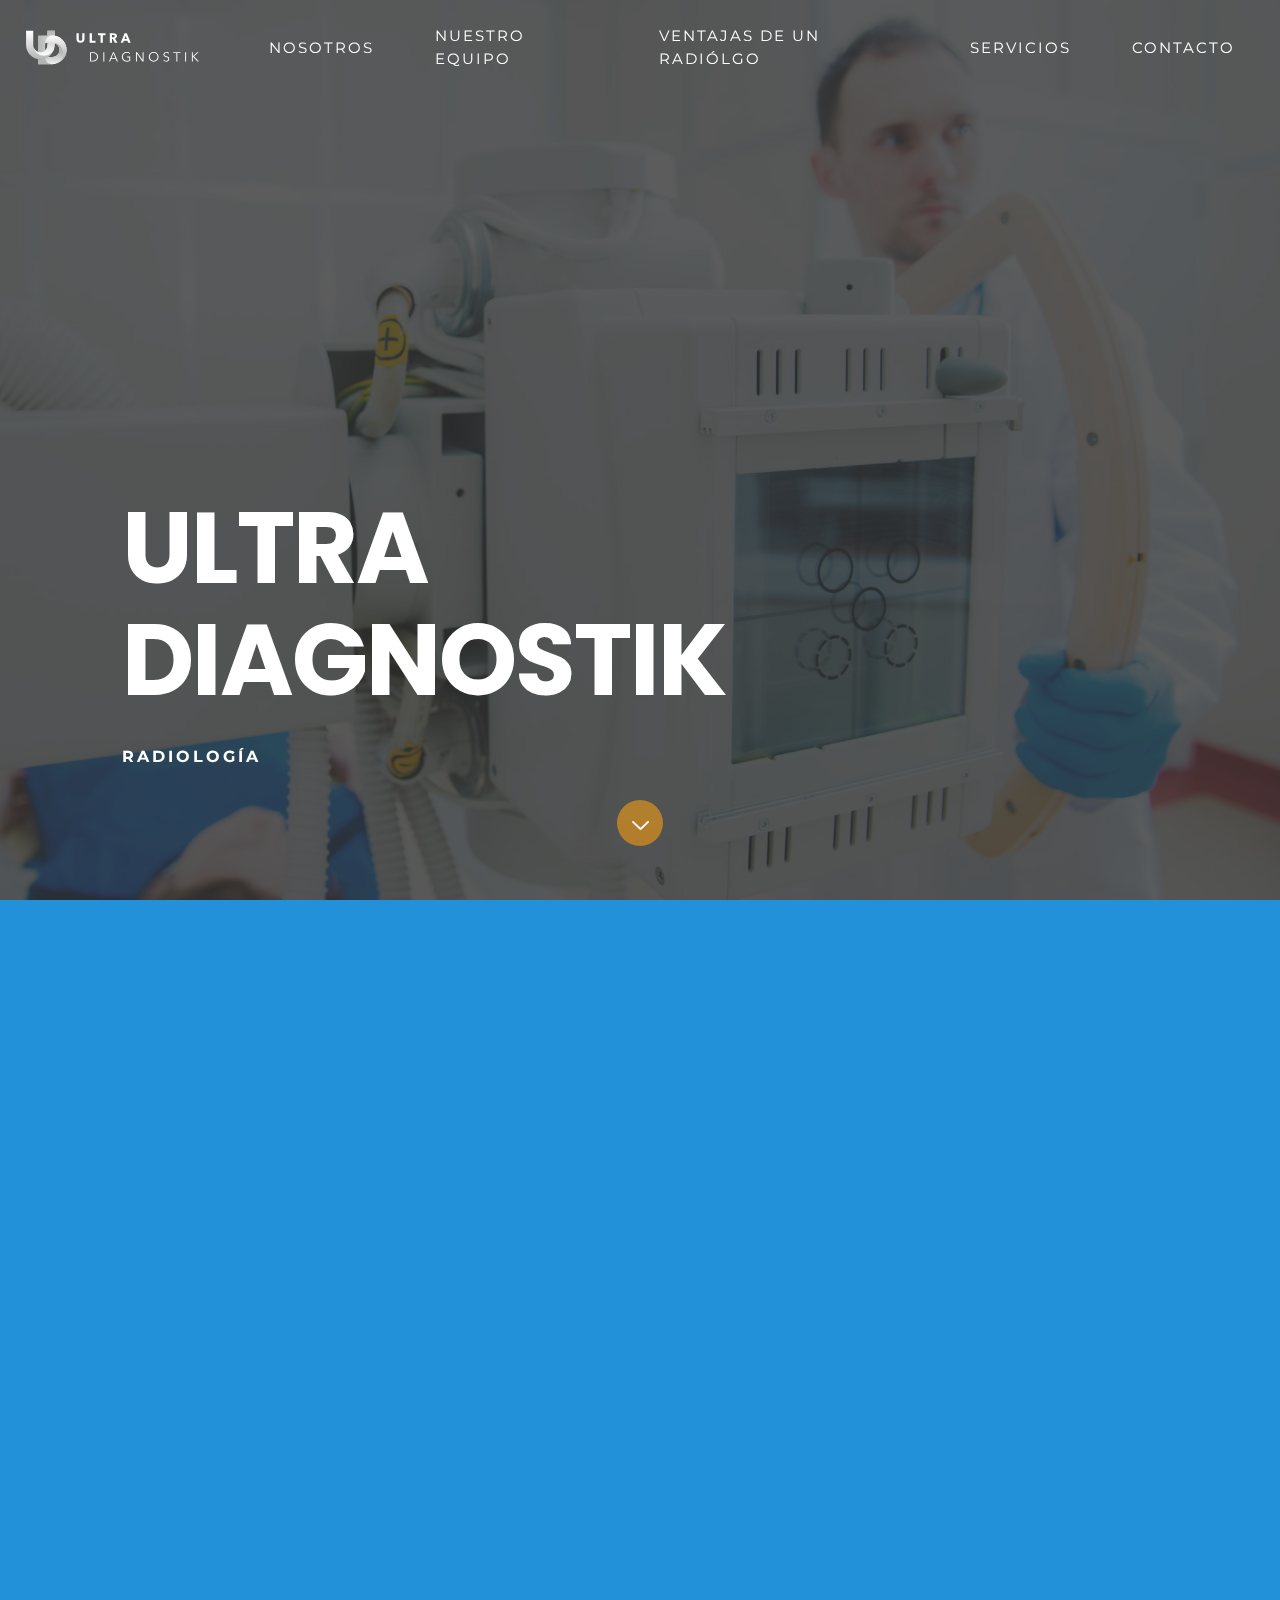
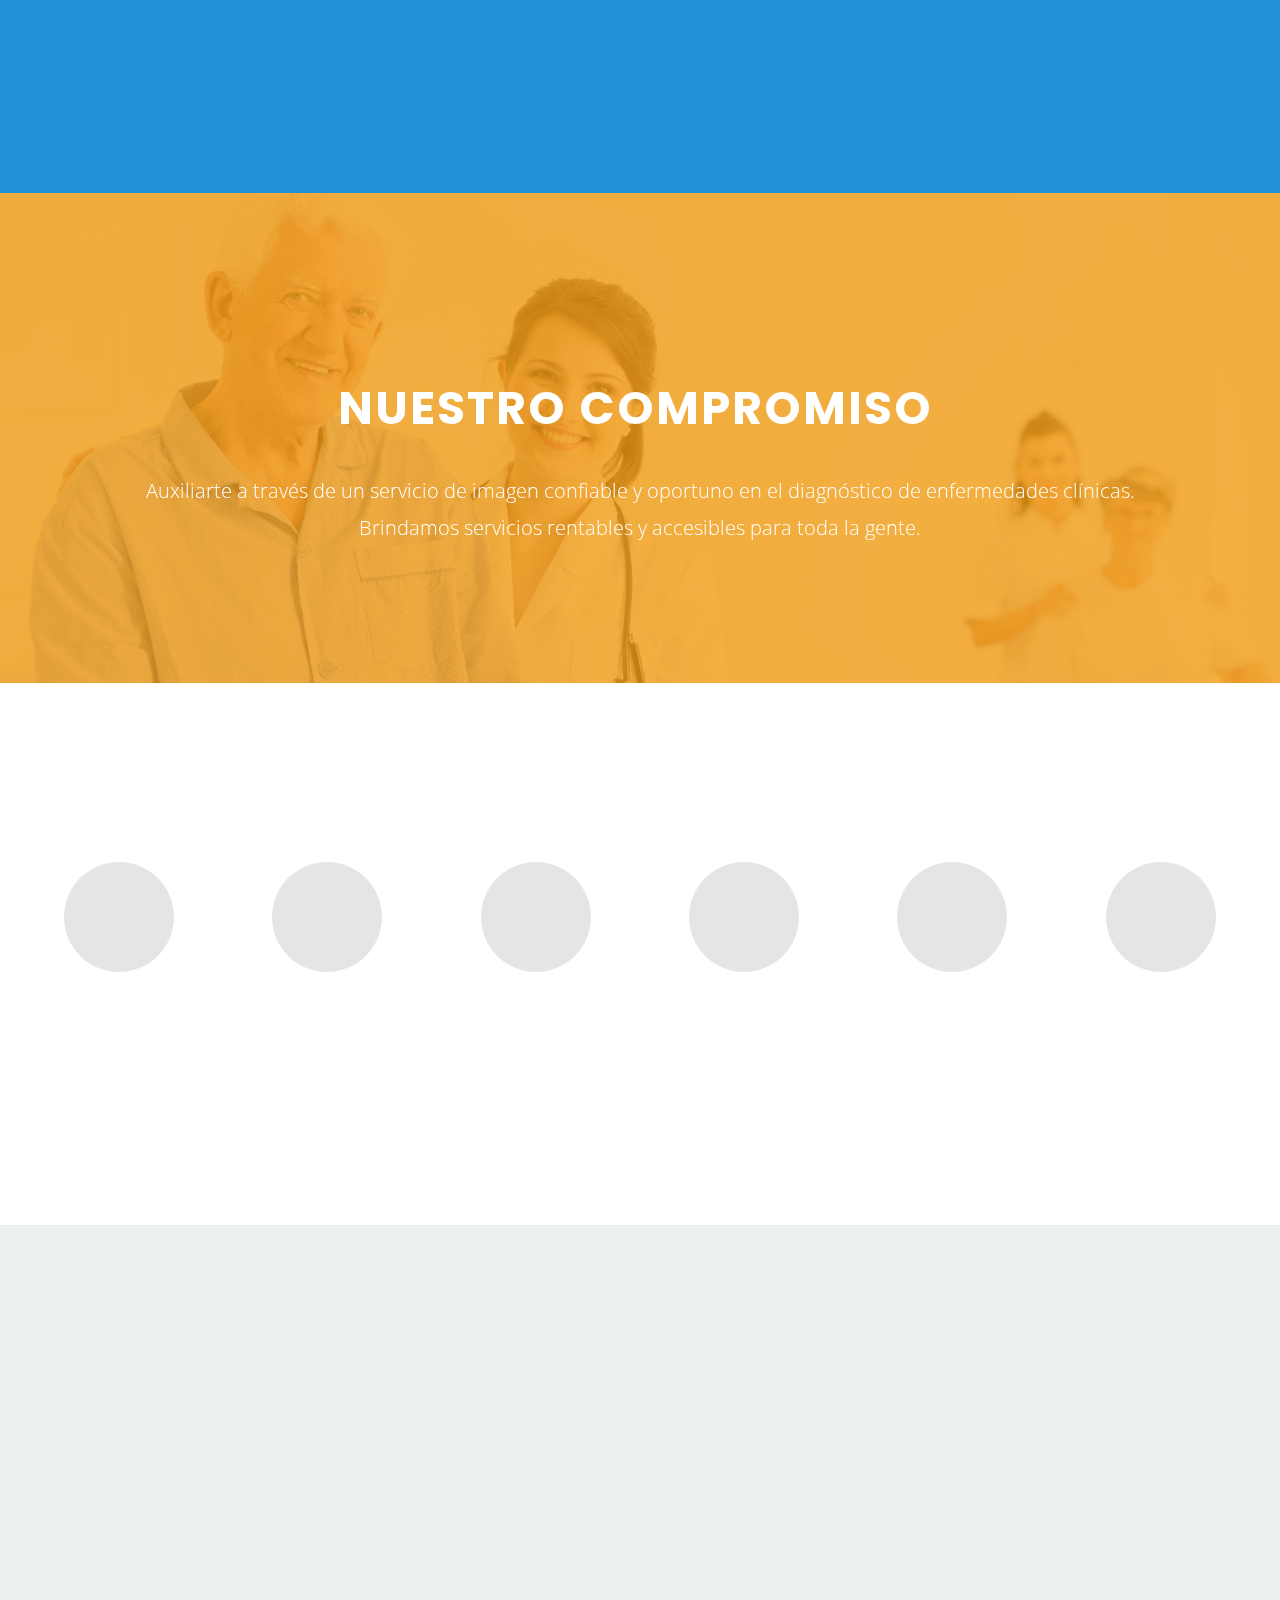
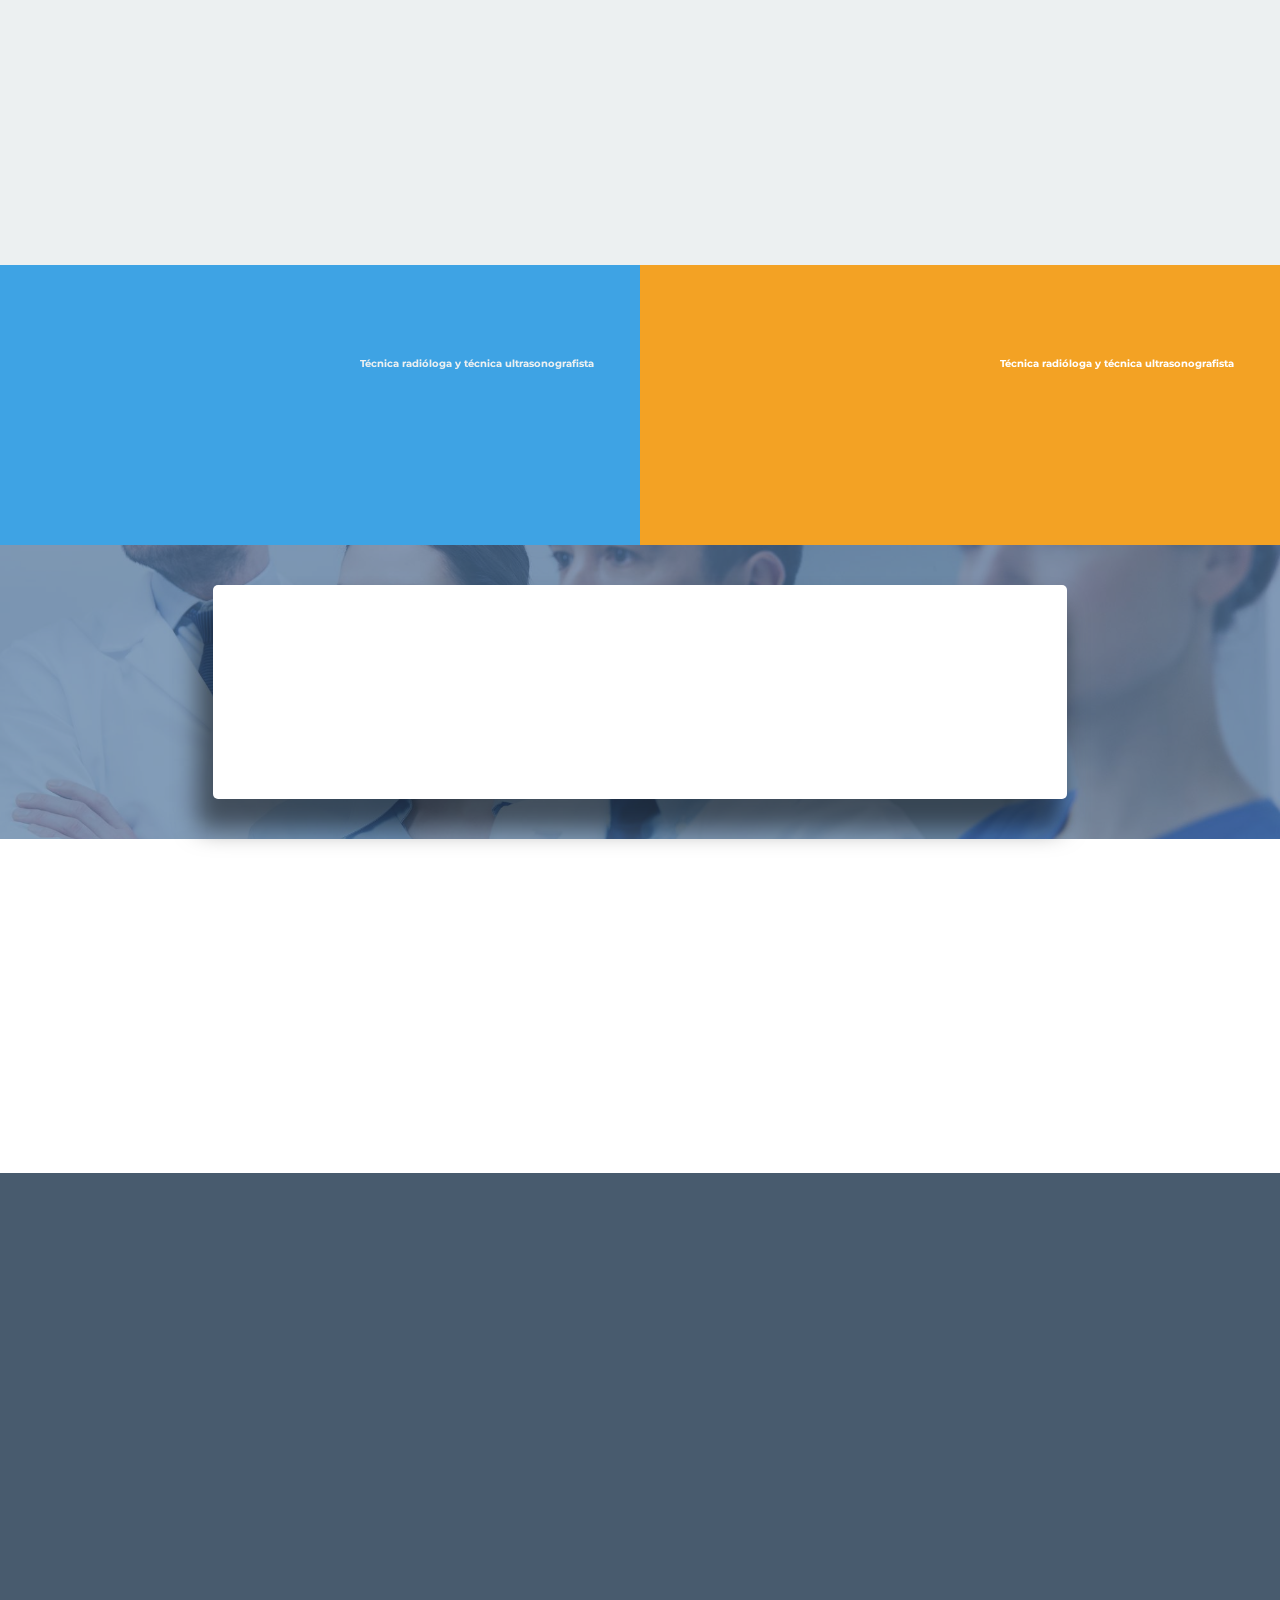
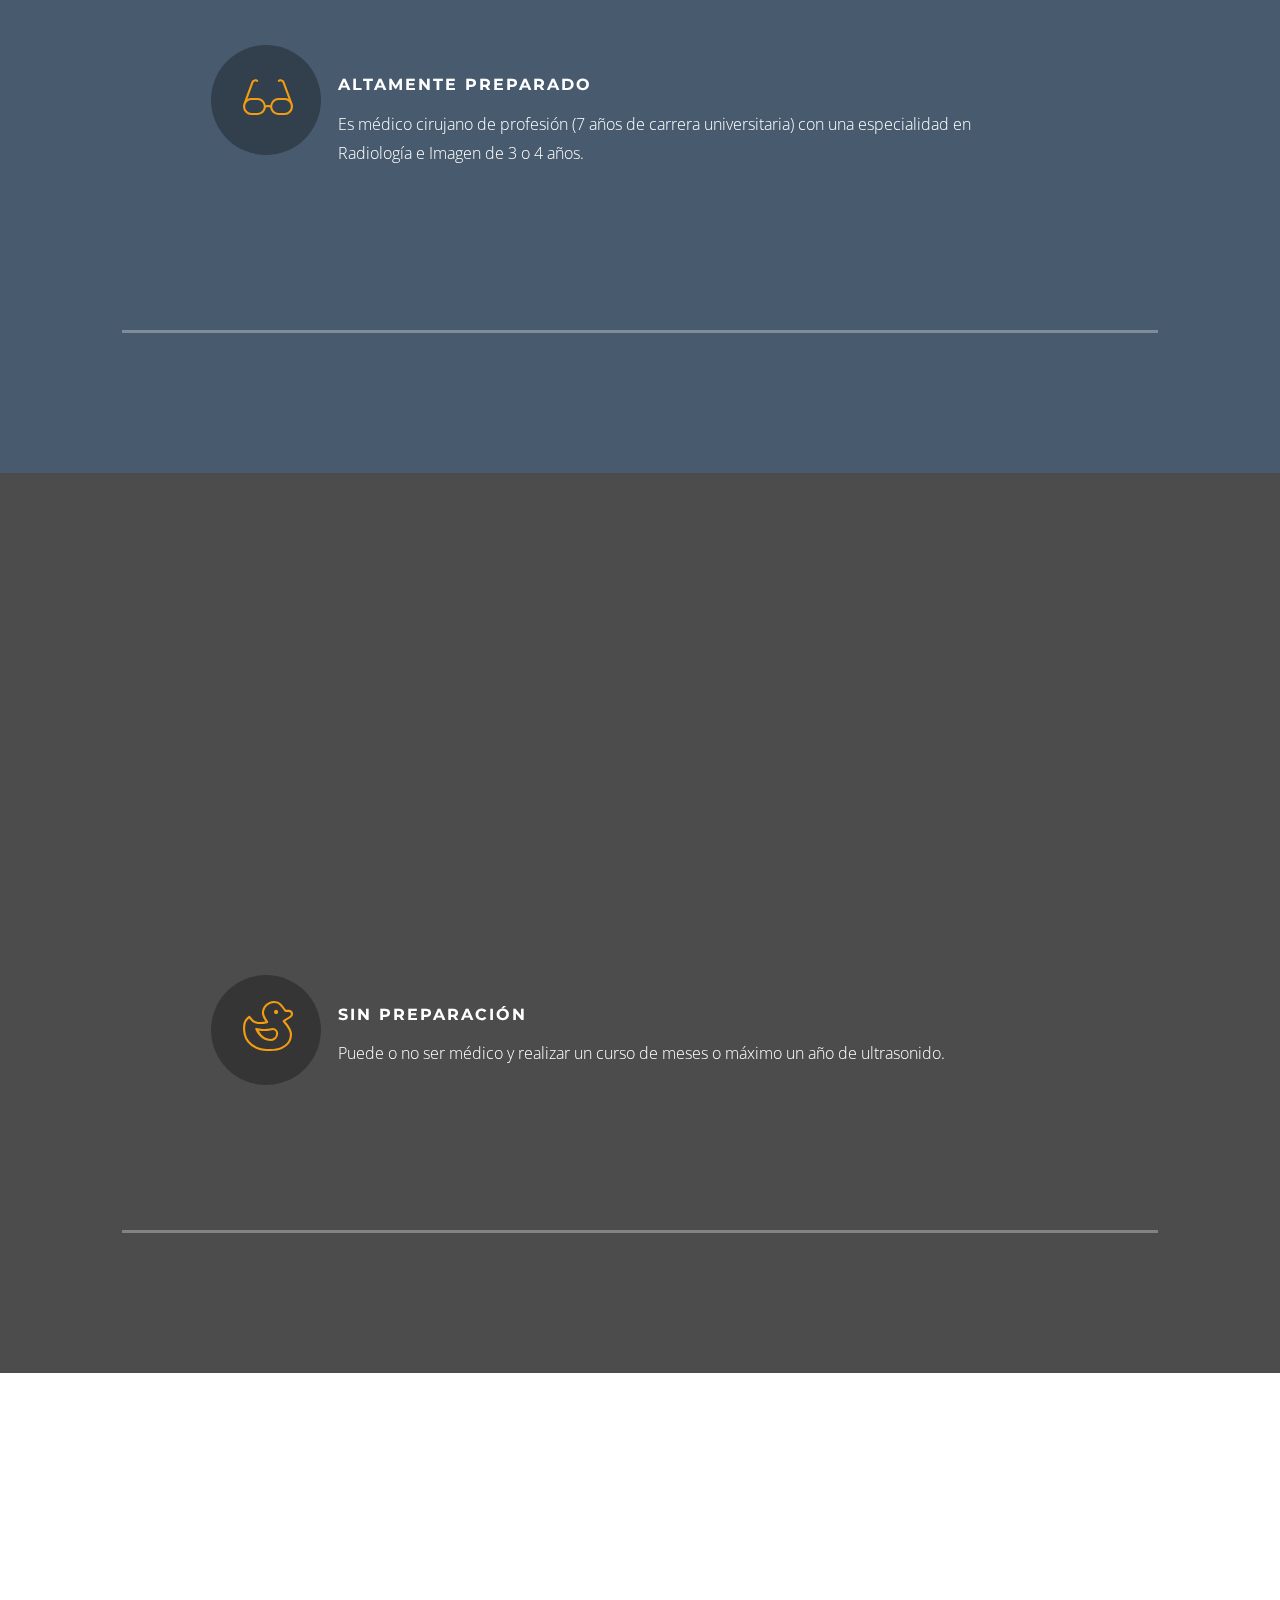
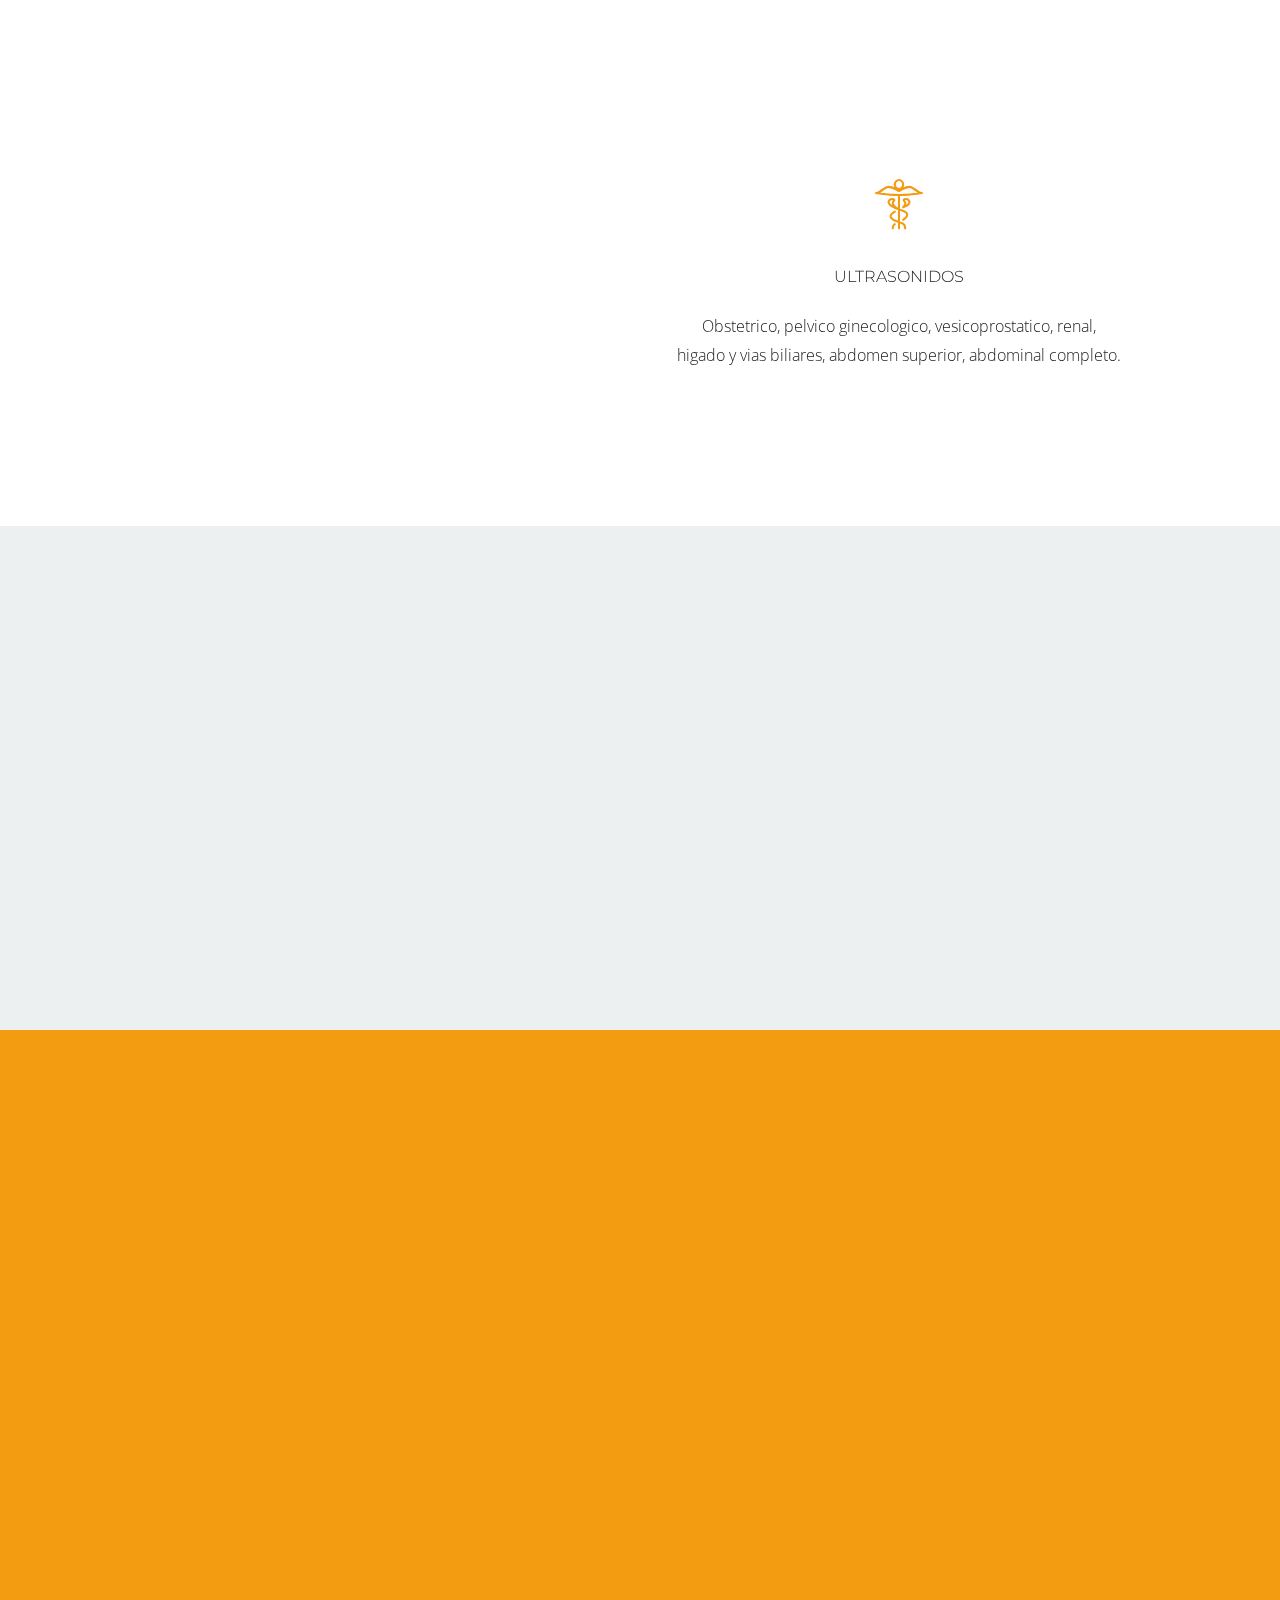
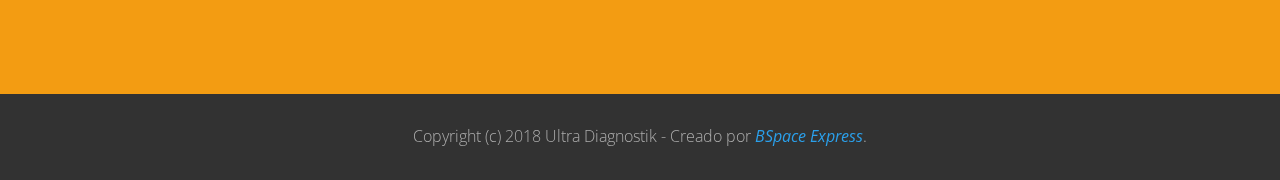
<file: index.html>
<!DOCTYPE html>
<html >
<head>
  <!-- Site made with Mobirise Website Builder v4.6.2, https://mobirise.com -->
  <meta charset="UTF-8">
  <meta http-equiv="X-UA-Compatible" content="IE=edge">
  <meta name="generator" content="Mobirise v4.6.2, mobirise.com">
  <meta name="viewport" content="width=device-width, initial-scale=1, minimum-scale=1">
  <link rel="shortcut icon" href="assets/images/favicon-ud.svg" type="image/x-icon">
  <meta name="description" content="Ultra Diagnostik es una empresa que ofrece servicios de radiología e imagen de alta calidad a precios accesibles.">
  <title>Ultra Diagnostik</title>
  <link rel="stylesheet" href="assets/icon54-v3/style.css">
  <link rel="stylesheet" href="https://fonts.googleapis.com/css?family=Montserrat:400,700">
  <link rel="stylesheet" href="https://fonts.googleapis.com/css?family=Open+Sans:400,400i,700,700i">
  <link rel="stylesheet" href="assets/icon54-v2/style.css">
  <link rel="stylesheet" href="assets/icon54-v4/style.css">
  <link rel="stylesheet" href="assets/icon54/style.css">
  <link rel="stylesheet" href="assets/icons-mind/style.css">
  <link rel="stylesheet" href="assets/et-line-font-plugin/style.css">
  <link rel="stylesheet" href="https://fonts.googleapis.com/css?family=Arvo:400,400i,700,700i">
  <link rel="stylesheet" href="assets/bootstrap-material-design-font/css/material.css">
  <link rel="stylesheet" href="assets/tether/tether.min.css">
  <link rel="stylesheet" href="assets/soundcloud-plugin/style.css">
  <link rel="stylesheet" href="assets/bootstrap/css/bootstrap.min.css">
  <link rel="stylesheet" href="assets/dropdown/css/style.css">
  <link rel="stylesheet" href="assets/socicon/css/socicon.min.css">
  <link rel="stylesheet" href="assets/colorm-icons/style.css">
  <link rel="stylesheet" href="assets/animate.css/animate.min.css">
  <link rel="stylesheet" href="assets/theme/css/style.css">
  <link rel="stylesheet" href="assets/mobirise/css/mbr-additional.css" type="text/css">
  
  
  
</head>
<body>
  <section class="menu1" id="menu-0" data-rv-view="0">

    <nav class="navbar navbar-dropdown transparent navbar-fixed-top bg-color">
        <div class="container-fluid">

            <div class="mbr-table">
                <div class="mbr-table-cell">

                    <div class="navbar-brand">
                        <a href="index.html#header2-1" class="navbar-logo"><img src="assets/images/ultradiagnostik-largebw.svg" alt="Mobirise"></a>
                        
                    </div>

                </div>
                <div class="mbr-table-cell">

                    <button class="navbar-toggler pull-xs-right hidden-md-up" type="button" data-toggle="collapse" data-target="#exCollapsingNavbar">
                        <span class="hamburger-icon"></span>
                    </button>

                    <ul class="nav-dropdown collapse pull-xs-right nav navbar-nav navbar-toggleable-sm" id="exCollapsingNavbar"><li class="nav-item"><a class="nav-link link" href="index.html#features10-10">NOSOTROS</a></li><li class="nav-item"><a class="nav-link link" href="index.html#content3-9">NUESTRO EQUIPO</a></li><li class="nav-item"><a class="nav-link link" href="index.html#content5-3e">VENTAJAS DE UN RADIÓLGO</a></li><li class="nav-item"><a class="nav-link link" href="index.html#tabs2-1f">SERVICIOS</a></li><li class="nav-item"><a class="nav-link link" href="index.html#form1-v">CONTACTO</a></li></ul>
                    <button hidden="" class="navbar-toggler navbar-close" type="button" data-toggle="collapse" data-target="#exCollapsingNavbar">
                        <span class="close-icon"></span>
                    </button>

                </div>
            </div>

        </div>
    </nav>

</section>

<section class="mbr-section mbr-section-hero mbr-section-full header2 mbr-section-with-arrow mbr-parallax-background mbr-after-navbar" id="header2-1" data-rv-view="2" style="background-image: url(assets/images/hospital-x-ray-scanner-plupyzw-2000x1379.jpg);">

    <div class="mbr-overlay" style="opacity: 0.8; background-color: rgb(51, 51, 51);"></div>

    <div class="mbr-table-cell mbr-table-cell-vertical-bottom">

        <div class="container-fluid">
            <div class="row">
                <div class="col-xs-12 col-lg-10 col-lg-offset-1 text-xs-left">

                    <h1 class="mbr-section-title display-1">ULTRA<br>DIAGNOSTIK</h1>

                    <div class="container-fluid padding-bottom-100">
                        <div class="row position-relative">
                            <div class="col-xs-12 col-md-5 padding-left-0 padding-right-0">   

                                <p class="mbr-section-subtitle display-3 margin-bottom-0 margin-top-0">radiología</p>

                            </div>

                            <div class="col-xs-12 col-md-5 col-md-offset-2 text-xs-center text-md-right padding-left-0 padding-right-0 buttons-wrap">
        
                                

                            </div>
                        </div>
                    </div>

                </div>
            </div>
        </div>
    </div>

    <div class="mbr-arrow mbr-arrow-floating" aria-hidden="true">
        <a href="#features10-10">
            <img alt="" src="assets/images/arrowdown.png">
        </a>
    </div>

</section>

<section class="mbr-cards mbr-section features10" id="features10-10" data-rv-view="5" style="background-color: rgb(34, 145, 217); padding-top: 80px; padding-bottom: 80px;">

    

    <div class="container position-relative">
        <div class="row">           
                <div class="col-lg-6 col-xs-12 table-cell-lg content content-size" style="width: 38%;">
                    <div class="bg-text">
                        <h4 class="display-5">Nosotros</h4>
                    </div>
                    <div class="card cart-block text-xs-left position-relative">
                        <div class="card-block">
                            
                            <p class="mbr-section-text lead">Fundada en el año 2010 por el Dr. José Antonio Hernández Nolasco, Ultra Diagnostik es una empresa que ofrece servicios de radiología e imagen de alta calidad a precios accesibles. Somos conscientes de la situación económica de la mayoría de nuestros pacientes, por lo que buscamos ser la opción más accesible para ellos y por medio de la cual reciban la calidad que merecen.  <br><br>Todos nuestros estudios son realizados por personal altamente capacitado, especializado, certificado por los consejos mexicanos de su especialidad y con una amplia trayectoria y experiencia en sus ramos.</p>
                            
                        </div>
                    </div>
                </div>

                <div class="col-lg-4 table-cell-lg image-size">
                    <div class="wraper">
                        <div class="card-img text-md-right"><img src="assets/images/nosotros-600x900.png" class="card-img-top"></div>
                        <h4 class="imgTitle mbr-section-title display-4">Nosotros</h4>
                    </div>
                </div>


        </div>

    </div>

</section>

<section class="mbr-section animated-bg1 tab-content" id="animated-bg1-19" data-rv-view="8" style="background-image: url(assets/images/doctor-patient-2000x666.jpg); padding-top: 150px; padding-bottom: 100px;">

    <div class="mbr-overlay" style="opacity: 0.8; background-color: rgb(243, 156, 18);">
    </div>
    
            <div class="container-fluid">
                <div class="row">
                    <div id="title">
                        <div class="span-title">
                            <h1 class="mbr-section-title display-1 text-center pad-r">nuestro compromiso</h1>
                            <span class="mbr-section-title display-2">
                            </span>
                        </div>
                        <div class="mbr-section-text lead text-center">
                            <p class="mbr-section-text lead">Auxiliarte a través de un servicio de imagen confiable y oportuno en el diagnóstico de enfermedades clínicas. Brindamos servicios rentables y accesibles para toda la gente.</p>
                         </div>

                        

                    </div>
                </div> 
            </div> 
</section>

<section class="mbr-section mbr-section-hero features4" id="features4-3n" data-rv-view="105" style="background-color: rgb(255, 255, 255); padding-top: 80px; padding-bottom: 80px;">

    

    <div class="mbr-table-cell">

        <div class="container-fluid">
            <div class="row">
                <div class="col-xs-12 col-lg-8 col-lg-offset-2 text-xs-center">

                    <h1 class="mbr-section-title display-1">VALORES</h1>

                </div>
            </div>

            <div class="mbr-cards-row row">
                <div class="mbr-cards-col col-xs-12 col-lg-2">
                    <div class="container">
                        <div class="card cart-block">
                            <div class="mbr-figure-background"></div>
                            <div class="card-img iconbox"><span class="icon54-v1-big-smile mbr-iconfont mbr-iconfont-features4" style="color: rgb(52, 152, 219);"></span></div>
                            <div class="card-block text-xs-center">
                                
                                <p class="mbr-section-text lead"><br><strong>SERVICIO</strong></p>
                            </div>
                        </div>
                    </div>
                </div>
                <div class="mbr-cards-col col-xs-12 col-lg-2">
                    <div class="container">
                        <div class="card cart-block">
                            <div class="mbr-figure-background"></div>
                            <div class="card-img iconbox"><span class="icon54-v4-star mbr-iconfont mbr-iconfont-features4" style="color: rgb(52, 152, 219);"></span></div>
                            <div class="card-block text-xs-center">
                                
                                <p class="mbr-section-text lead"><br><strong>CALIDAD</strong></p>
                            </div>
                        </div>
                  </div>
                </div>
                <div class="mbr-cards-col col-xs-12 col-lg-2">
                    <div class="container">
                        <div class="card cart-block">
                            <div class="mbr-figure-background"></div>
                            <div class="card-img iconbox"><span class="icon54-v4-hand mbr-iconfont mbr-iconfont-features4" style="color: rgb(52, 152, 219);"></span></div>
                            <div class="card-block text-xs-center">
                                
                                <p class="mbr-section-text lead"><br><strong>COMPROMISO SOCIAL</strong></p>
                            </div>
                        </div>
                    </div>
                </div>
                <div class="mbr-cards-col col-xs-12 col-lg-2">
                    <div class="container">
                        <div class="card cart-block">
                            <div class="mbr-figure-background"></div>
                            <div class="card-img iconbox"><span class="icon54-v1-thumbs-up mbr-iconfont mbr-iconfont-features4" style="color: rgb(52, 152, 219);"></span></div>
                            <div class="card-block text-xs-center">
                                
                                <p class="mbr-section-text lead"><br><strong>EXCELENCIA</strong></p>
                            </div>
                        </div>
                    </div>
                </div>
                <div class="mbr-cards-col col-xs-12 col-lg-2">
                    <div class="container">
                        <div class="card cart-block">
                            <div class="mbr-figure-background"></div>
                            <div class="card-img iconbox"><span class="imind-handshake mbr-iconfont mbr-iconfont-features4" style="color: rgb(52, 152, 219);"></span></div>
                            <div class="card-block text-xs-center">
                                
                                <p class="mbr-section-text lead"><br><strong>HONESTIDAD</strong></p>
                            </div>
                        </div>
                    </div>
                </div>
                <div class="mbr-cards-col col-xs-12 col-lg-2">
                    <div class="container">
                        <div class="card cart-block">
                            <div class="mbr-figure-background"></div>
                            <div class="card-img iconbox"><span class="icon54-v1-atom mbr-iconfont mbr-iconfont-features4" style="color: rgb(52, 152, 219);"></span></div>
                            <div class="card-block text-xs-center">
                                
                                <p class="mbr-section-text lead"><br><strong>INNOVACIÓN</strong></p>
                            </div>
                        </div>
                    </div>
                </div>
            </div>

            

        </div>
    </div>

</section>

<section class="mbr-section content3 mbr-section__container" id="content3-9" data-rv-view="12" style="background-color: rgb(236, 240, 241); padding-top: 120px; padding-bottom: 0px;">
    <div class="container">
        <div class="row">
            <div class="col-xs-12">
                <h3 class="mbr-section-title display-4"><strong>NUESTRO EQUIPO</strong></h3>
                
            </div>
        </div>
    </div>
</section>

<section class="mbr-cards mbr-section features7" id="features7-8" data-rv-view="14" style="background-color: rgb(236, 240, 241); padding-top: 40px; padding-bottom: 0px;">

    


    <div class="container-fluid position-relative">

        <div class="row">

            <div class="col-lg-10 col-lg-offset-1 col-xs-12">            
                
                <div class="col-lg-6 col-xs-12 table-cell-lg image-size" style="width: 50%;">
                    <div class="card-img"><img src="assets/images/dr-nolasco2-600x461.png" class="card-img-top"></div>
                </div>

                <div class="col-lg-6 table-cell-lg table-cell-middle content-size">
                    <div class="card cart-block text-xs-left position-relative">
                        
                        <div class="card-block">
                            <h5 class="mbr-section-subtitle lead">Fundador de Ultra diagnostik</h5>
                            <h4 class="mbr-section-title display-5">Dr. José Antonio Hernández Nolasco</h4>
                            <p class="mbr-section-text lead">Médico cirujano con especialidad en radiología e imagen y maestría en dirección estratégica de organizaciones de salud. El doctor José Antonio cuenta con una gran experiencia como responsable sanitario de departamentos de radiología e imagen en instituciones de salud como Cruz Roja Toluca y Grupo Diagnóstico PROA. Es miembro activo de la Sociedad Norteamericana de Radiología (RSNA) y de la Sociedad Europea de Radiología (ESR).</p>
                            
                        </div>
                    </div>
                </div>

            </div>

        </div>

    </div>

</section>

<section class="mbr-section mbr-team team1" id="team1-1l" data-rv-view="17" style="background-color: rgb(236, 240, 241); padding-top: 0px; padding-bottom: 0px;">

    

      

    <div class="mbr-section mbr-section-nopadding">
      <div class="row">
        <div class="col-md-6 item1" style="background-color: rgb(62, 163, 228);">
          <div class="col-md-6">
            <div class="person-photo"><img src="assets/images/pari-zuri2-1-600x461.png" class="features-img"></div>
          </div>
          <div class="col-md-6 content">
            <h5 class="title1">P.A.R.I. Zurisaddai
<div>Rodríguez Morales</div></h5>
            <h6 class="subtitle1">Técnica radióloga y técnica ultrasonografista</h6>  
            <p class="mbr-section-text text1">Preparada como técnica en radiología e imagen con especialidad en ultrasonido abdominal básico.<br></p>
          </div>
        </div>
        <div class="col-md-6 item2" style="background-color: rgb(243, 162, 36);">
          <div class="col-md-6">
            <div class="person-photo"><img src="assets/images/pari-karen-600x461.png" class="features-img"></div>
          </div>
          <div class="col-md-6 content">
            <h5 class="title2">P.A.R.I. Karen Isabel
<div>Flores Fernández</div></h5>
            <h6 class="subtitle2">Técnica radióloga y técnica ultrasonografista</h6>  
           <p class="mbr-section-text text2">Especialista en radiología convencional y contrastada, en mastografía, ultrasonido abdominal y pélvico.</p>
          </div>
        </div>
      </div>
      <div class="row">
        
        
      </div>
    </div>

</section>

<section class="mbr-section mbr-section-hero call2" id="call4-1m" data-rv-view="20" style="background-image: url(assets/images/team-2000x1049.jpg); padding-top: 40px; padding-bottom: 40px;">

    <div class="mbr-overlay" style="opacity: 0.7; background-color: rgb(82, 119, 158);"></div>

        <div class="container-fluid">
            <div class="row">
                <div class="col-xs-10 col-xs-offset-1 col-lg-8 col-lg-offset-2 text-xs-left call-inner">

                    <div class="col-xs-12 col-lg-6 text-lg-right text-xs-center">
                        

                        <h1 class="mbr-section-title display-5">Conoce más de nuestro equipo</h1>
                    </div>

                    <div class="col-xs-12 col-lg-6 text-xs-center text-lg-left">
                        <div class="mbr-section-btn"><a class="btn btn-black-outline" href="equipoud.html#content5-39" target="_blank">Equipo UltraDiagnostik</a></div>
                    </div>

                </div>
            </div>
        </div>

</section>

<section class="mbr-section content5" id="content5-3e" data-rv-view="23" style="background-color: rgb(255, 255, 255); padding-top: 120px; padding-bottom: 80px;">

    

    <div class="container">
        <h3 class="mbr-section-title display-2">VENTAJAS DE UN MÉDICO RADIÓLOGO</h3>
        <div class="lead"><p>Comparativa con un ultrasonografista</p></div>
    </div>

</section>

<section class="mbr-section--bg-adapted mbr-section-full mbr-section--relative header5 mbr-parallax-background" id="header5-3h" data-rv-view="26" style="background-image: url(assets/images/hospital-x-ray-scanner-plupyzw-2000x1379.jpg);">
    <div class="mbr-overlay" style="opacity: 0.9; background-color: rgb(52, 73, 94);"></div>
    <div class="mbr-table-cell mbr-table-cell-vertical-bottom elements-content position-relative">
        <div class="container-fluid">
            <div class="row">
                <div class="col-xs-12 col-lg-8 col-lg-offset-2 text-xs-left">

                    <h1 class="mbr-section-title display-1">Médico<br><strong>Radiólogo</strong></h1>
 
                    <div class="tab-content noScroll">

                        <div id="tab1header5-3h" class="tab-pane in fade active mbr-table" role="tabpanel">
                            <div class="col-xs-1 mbr-table-cell table-cell-top">
                                <div class="mbr-figure-background"></div>
                                <div class="mbr-figure"><span class="icon54-v4-glasses mbr-iconfont mbr-iconfont-header5" style="color: rgb(243, 156, 18);"></span></div>
                            </div>
                            <div class="col-xs-11 mbr-table-cell">
                                <p class="mbr-section-subtitle lead">ALTAMENTE PREPARADO</p>
                                <div class="row">
                                    <div class="col-md-12">
                                        <p class="mbr-section-text lead">Es médico cirujano de profesión (7 años de carrera universitaria) con una especialidad en Radiología e Imagen de 3 o 4 años.</p>
                                    </div>
                                </div>
                            </div>
                        </div>

                        <div id="tab2header5-3h" class="tab-pane fade mbr-table" role="tabpanel">
                            <div class="col-xs-1 mbr-table-cell table-cell-top">
                                <div class="mbr-figure-background"></div>  
                                <div class="mbr-figure"><span class="icon54-v1-lock-1 mbr-iconfont mbr-iconfont-header5" style="color: rgb(243, 156, 18);"></span></div>
                            </div>
                            <div class="col-xs-11 mbr-table-cell">
                                <h3 class="mbr-section-subtitle lead">FILTROS RIGUROSOS</h3>
                                <div class="row">
                                    <div class="col-md-12">
                                        <p class="mbr-section-text lead">Para poder realizar la especialidad, necesita competir con 35,000 médicos para obtener una de las 5,000 plazas disponibles para TODAS las especialidades</p>
                                    </div>
                                </div>
                            </div>
                        </div>

                        <div id="tab3header5-3h" class="tab-pane fade mbr-table" role="tabpanel">
                            <div class="col-xs-1 mbr-table-cell table-cell-top">
                                <div class="mbr-figure-background"></div>
                                <div class="mbr-figure"><span class="icon54-v2-award-2 mbr-iconfont mbr-iconfont-header5" style="color: rgb(243, 156, 18);"></span></div>
                            </div>
                            <div class="col-xs-11 mbr-table-cell">
                                <h3 class="mbr-section-subtitle lead">EXPERIENCIA EXTENSA</h3>
                                <div class="row">
                                    <div class="col-md-12">
                                        <p class="mbr-section-text lead">Sin contar el resto de las modalidades de imagen que un Radiólogo ve durante su formación (rayos X, mastografía, resonancia magnética, tomografía) al final la especialidad habrá hecho un promedio de 15,000 ultrasonidos en todas sus modalidades.</p>
                                    </div>
                                </div>
                            </div>
                        </div>

                        <div id="tab4header5-3h" class="tab-pane fade mbr-table" role="tabpanel">
                            <div class="col-xs-1 mbr-table-cell table-cell-top">
                                <div class="mbr-figure-background"></div>
                                <div class="mbr-figure"><span class="icon54-v2-edit-post-it mbr-iconfont mbr-iconfont-header5" style="color: rgb(243, 156, 18);"></span></div>
                            </div>
                            <div class="col-xs-11 mbr-table-cell">
                                <h3 class="mbr-section-subtitle lead">PRUEBAS FINALES
</h3>
                                <div class="row">
                                    <div class="col-md-12">
                                        <p class="mbr-section-text lead">Una vez terminada la especialidad se debe realizar tesis y presentar un examen para obtener el título y cedula de especialista.</p>
                                    </div>
                                </div>
                            </div>
                        </div>

                        <div id="tab5header5-3h" class="tab-pane fade mbr-table" role="tabpanel">
                            <div class="col-xs-1 mbr-table-cell table-cell-top">
                                <div class="mbr-figure-background"></div>
                                <div class="mbr-figure"><a href="https://mobirise.com" class="etl-icon icon-genius mbr-iconfont mbr-iconfont-header5" style="color: rgb(243, 156, 18);"></a></div>
                            </div>
                            <div class="col-xs-11 mbr-table-cell">
                                <h3 class="mbr-section-subtitle lead">CERTIFICACIÓN CONSTANTE</h3>
                                <div class="row">
                                    <div class="col-md-12">
                                        <p class="mbr-section-text lead">El Medico Radiólogo debe presentar cada 5 años un examen de certificación ante el Consejo Mexicano de Radiología e Imagen para garantizar que cuenta con los suficientes conocimientos para el ejercicio de la radiología.</p>
                                    </div>
                                </div>
                            </div>
                        </div>

                        <div id="tab6header5-3h" class="tab-pane fade mbr-table" role="tabpanel">
                            <div class="col-xs-1 mbr-table-cell table-cell-top">
                                <div class="mbr-figure-background"></div>
                                <div class="mbr-figure"><a href="https://mobirise.com" class="etl-icon icon-global mbr-iconfont mbr-iconfont-header5" style="color: rgb(243, 156, 18);"></a></div>
                            </div>
                            <div class="col-xs-11 mbr-table-cell">
                                <h3 class="mbr-section-subtitle lead">CONTACT FORMS</h3>
                                <div class="row">
                                    <div class="col-md-12">
                                        <p class="mbr-section-text lead">Easily add subscribe and contact forms without any server-side integration. Just link your email to form and get submissions instantly. Lorem ipsum dolor sit amet, consectetur adipisicing elit. Accusantium id perspiciatis, sint odit error animi veniam omnis cupiditate distinctio, a quidem deleniti laborum maiores optio laudantium earum vel! Sint, rerum.</p>
                                    </div>
                                </div>
                            </div>
                        </div>

                    </div>

                </div>
            </div>

            <div class="row">
                <div class="col-xs-12 col-lg-10 col-lg-offset-1">

                    <div class="clearfix"></div>
                    
                    <ul class="nav nav-tabs" role="tablist"><li class="nav-item" style="display: inline-block;"><a class="nav-link active" role="tab" data-toggle="tab" href="#tab1header5-3h" aria-expanded="false">educación</a></li><li class="nav-item" style="display: inline-block;"><a class="nav-link" role="tab" data-toggle="tab" href="#tab2header5-3h" aria-expanded="false">rigurosidad</a></li><li class="nav-item" style="display: inline-block;"><a class="nav-link" role="tab" data-toggle="tab" href="#tab3header5-3h" aria-expanded="false">preparación</a></li><li class="nav-item" style="display: inline-block;"><a class="nav-link" role="tab" data-toggle="tab" href="#tab4header5-3h" aria-expanded="false">pruebas</a></li><li class="nav-item" style="display: inline-block;"><a class="nav-link" role="tab" data-toggle="tab" href="#tab5header5-3h" aria-expanded="true">certificación</a></li><li class="nav-item" style="display: none"><a class="nav-link" role="tab" data-toggle="tab" href="#tab6header5-3h">Beautiful</a></li></ul>

                </div>
            </div>
        </div>
    </div>

</section>

<section class="mbr-section--bg-adapted mbr-section-full mbr-section--relative header5 mbr-parallax-background" id="header5-3i" data-rv-view="29" style="background-image: url(assets/images/ultrasonido-obstetrico-3-2000x1333.jpg);">
    <div class="mbr-overlay" style="opacity: 0.7; background-color: rgb(0, 0, 0);"></div>
    <div class="mbr-table-cell mbr-table-cell-vertical-bottom elements-content position-relative">
        <div class="container-fluid">
            <div class="row">
                <div class="col-xs-12 col-lg-8 col-lg-offset-2 text-xs-left">

                    <h1 class="mbr-section-title display-1"><strong>Ultrasonografista</strong></h1>
 
                    <div class="tab-content noScroll">

                        <div id="tab1header5-3i" class="tab-pane in fade active mbr-table" role="tabpanel">
                            <div class="col-xs-1 mbr-table-cell table-cell-top">
                                <div class="mbr-figure-background"></div>
                                <div class="mbr-figure"><span class="icon54-v3-rubber-duck mbr-iconfont mbr-iconfont-header5" style="color: rgb(243, 156, 18);"></span></div>
                            </div>
                            <div class="col-xs-11 mbr-table-cell">
                                <p class="mbr-section-subtitle lead">SIN PREPARACIÓN</p>
                                <div class="row">
                                    <div class="col-md-12">
                                        <p class="mbr-section-text lead">Puede o no ser médico y realizar un curso de meses o máximo un año de ultrasonido.</p>
                                    </div>
                                </div>
                            </div>
                        </div>

                        <div id="tab2header5-3i" class="tab-pane fade mbr-table" role="tabpanel">
                            <div class="col-xs-1 mbr-table-cell table-cell-top">
                                <div class="mbr-figure-background"></div>  
                                <div class="mbr-figure"><span class="icon54-v1-send-money mbr-iconfont mbr-iconfont-header5" style="color: rgb(243, 156, 18);"></span></div>
                            </div>
                            <div class="col-xs-11 mbr-table-cell">
                                <h3 class="mbr-section-subtitle lead">SIN FILTROS</h3>
                                <div class="row">
                                    <div class="col-md-12">
                                        <p class="mbr-section-text lead">Para realizar un curso de ultrasonido solo necesita pagarlo y la calidad del curso dependerá del poder adquisitivo de quien lo realiza.</p>
                                    </div>
                                </div>
                            </div>
                        </div>

                        <div id="tab3header5-3i" class="tab-pane fade mbr-table" role="tabpanel">
                            <div class="col-xs-1 mbr-table-cell table-cell-top">
                                <div class="mbr-figure-background"></div>
                                <div class="mbr-figure"><span class="icon54-v2-dismiss-award-badge mbr-iconfont mbr-iconfont-header5" style="color: rgb(243, 156, 18);"></span></div>
                            </div>
                            <div class="col-xs-11 mbr-table-cell">
                                <h3 class="mbr-section-subtitle lead">POCA EXPERIENCIA</h3>
                                <div class="row">
                                    <div class="col-md-12">
                                        <p class="mbr-section-text lead">Un ultrasonografista habrá realizado al terminar su cuso un promedio de 150 ultrasonidos (dependiendo de la duración y calidad del curso) y bajo ninguna circunstancia PODRÁ interpretar ninguna otra modalidad de estudio.</p>
                                    </div>
                                </div>
                            </div>
                        </div>

                        <div id="tab4header5-3i" class="tab-pane fade mbr-table" role="tabpanel">
                            <div class="col-xs-1 mbr-table-cell table-cell-top">
                                <div class="mbr-figure-background"></div>
                                <div class="mbr-figure"><span class="icon54-v4-dismiss-user-2 mbr-iconfont mbr-iconfont-header5" style="color: rgb(243, 156, 18);"></span></div>
                            </div>
                            <div class="col-xs-11 mbr-table-cell">
                                <h3 class="mbr-section-subtitle lead">SIN CÉDULA</h3>
                                <div class="row">
                                    <div class="col-md-12">
                                        <p class="mbr-section-text lead">Una vez terminado el curso, se les otorga un diploma sin ningún tipo de examinación y no cuentan con cédula profesional.</p>
                                    </div>
                                </div>
                            </div>
                        </div>

                        <div id="tab5header5-3i" class="tab-pane fade mbr-table" role="tabpanel">
                            <div class="col-xs-1 mbr-table-cell table-cell-top">
                                <div class="mbr-figure-background"></div>
                                <div class="mbr-figure"><span class="icon54-v4-error-mark mbr-iconfont mbr-iconfont-header5" style="color: rgb(243, 156, 18);"></span></div>
                            </div>
                            <div class="col-xs-11 mbr-table-cell">
                                <h3 class="mbr-section-subtitle lead">SIN AUTORIZACIÓN</h3>
                                <div class="row">
                                    <div class="col-md-12">
                                        <p class="mbr-section-text lead">Para fines prácticos no existe una autoridad que verifique ni certifique que la persona que realiza ultrasonidos tenga los conocimientos necesarios para la realización de los mismos ni para su interpretación.</p>
                                    </div>
                                </div>
                            </div>
                        </div>

                        <div id="tab6header5-3i" class="tab-pane fade mbr-table" role="tabpanel">
                            <div class="col-xs-1 mbr-table-cell table-cell-top">
                                <div class="mbr-figure-background"></div>
                                <div class="mbr-figure"><a href="https://mobirise.com" class="etl-icon icon-global mbr-iconfont mbr-iconfont-header5" style="color: rgb(243, 156, 18);"></a></div>
                            </div>
                            <div class="col-xs-11 mbr-table-cell">
                                <h3 class="mbr-section-subtitle lead">CONTACT FORMS</h3>
                                <div class="row">
                                    <div class="col-md-12">
                                        <p class="mbr-section-text lead">Easily add subscribe and contact forms without any server-side integration. Just link your email to form and get submissions instantly. Lorem ipsum dolor sit amet, consectetur adipisicing elit. Accusantium id perspiciatis, sint odit error animi veniam omnis cupiditate distinctio, a quidem deleniti laborum maiores optio laudantium earum vel! Sint, rerum.</p>
                                    </div>
                                </div>
                            </div>
                        </div>

                    </div>

                </div>
            </div>

            <div class="row">
                <div class="col-xs-12 col-lg-10 col-lg-offset-1">

                    <div class="clearfix"></div>
                    
                    <ul class="nav nav-tabs" role="tablist"><li class="nav-item" style="display: inline-block;"><a class="nav-link active" role="tab" data-toggle="tab" href="#tab1header5-3i" aria-expanded="false">educación</a></li><li class="nav-item" style="display: inline-block;"><a class="nav-link" role="tab" data-toggle="tab" href="#tab2header5-3i" aria-expanded="true">rigurosidad</a></li><li class="nav-item" style="display: inline-block;"><a class="nav-link" role="tab" data-toggle="tab" href="#tab3header5-3i" aria-expanded="false">preparación</a></li><li class="nav-item" style="display: inline-block;"><a class="nav-link" role="tab" data-toggle="tab" href="#tab4header5-3i" aria-expanded="false">pruebas</a></li><li class="nav-item" style="display: inline-block;"><a class="nav-link" role="tab" data-toggle="tab" href="#tab5header5-3i" aria-expanded="false">certificación</a></li><li class="nav-item" style="display: none"><a class="nav-link" role="tab" data-toggle="tab" href="#tab6header5-3i">Beautiful</a></li></ul>

                </div>
            </div>
        </div>
    </div>

</section>

<section class="mbr-section tabs tabs2" id="tabs2-1f" data-rv-view="32" style="background-color: rgb(255, 255, 255); padding-top: 100px; padding-bottom: 100px;">
    
    <div class="mbr-table-cell mbr-table-cell-vertical-bottom elements-content position-relative">
        <div class="container-fluid">
            <div class="row">
                <div class="col-xs-12 col-lg-10 col-lg-offset-1 text-xs-center">

                    <h1 class="mbr-section-title display-4"><strong>NUESTROS SERVICIOS</strong></h1>

                    <p class="mbr-section-text lead">Todos nuestros estudios son ejecutados por personal altamente capacitado e
interpretados por médico radiólogo para brindarte la mejor calidad para tu salud.&nbsp;<br><em><strong><a href="page1.html#content3-1p" target="_blank"><br></a></strong></em></p>

                    <div class="clearfix"></div>

                    <div class="col-xs-12 col-lg-6">
                        <div class="image"><img src="assets/images/ultrasonido-obstetrico-5760x3840.jpg"></div>
                    </div>
                    <div class="col-xs-12 col-lg-6">

                        <ul class="nav nav-tabs" role="tablist"><li class="nav-item" style="display: inline-block;"><a class="nav-link active" role="tab" data-toggle="tab" href="#tab1tabs2-1f" aria-expanded="false">actuales</a></li><li class="nav-item nav-item-last" style="display: inline-block;"><a class="nav-link" role="tab" data-toggle="tab" href="#tab2tabs2-1f" aria-expanded="true">próximos</a></li><li class="nav-item" style="display: none;"><a class="nav-link" role="tab" data-toggle="tab" href="#tab3tabs2-1f">Animated</a></li><li class="nav-item" style="display: none"><a class="nav-link" role="tab" data-toggle="tab" href="#tab4tabs2-1f">Awesome</a></li><li class="nav-item" style="display: none"><a class="nav-link" role="tab" data-toggle="tab" href="#tab5tabs2-1f">Amazing</a></li><li class="nav-item" style="display: none"><a class="nav-link" role="tab" data-toggle="tab" href="#tab6tabs2-1f">Beautiful</a></li></ul>

                        <div class="tab-content noScroll">

                            <div id="tab1tabs2-1f" class="tab-pane in fade active mbr-table" role="tabpanel">
                                <div class="col-xs-12">
                                    <div class="mbr-figure"><span class="icon54-v1-medical-symbol mbr-iconfont mbr-iconfont-header5" style="color: rgb(243, 156, 18);"></span></div>
                                    <p class="mbr-section-subtitle lead">ULTRASONIDOS</p>
                                    <p class="mbr-section-text lead">Obstetrico, pelvico ginecologico, vesicoprostatico, renal, <br>higado y vias biliares, abdomen superior, abdominal completo.</p>
                                </div>
                            </div>

                            <div id="tab2tabs2-1f" class="tab-pane fade mbr-table" role="tabpanel">
                                <div class="col-xs-12">
                                    <div class="mbr-figure"><span class="icon54-v1-alarm-clock2 mbr-iconfont mbr-iconfont-header5" style="color: rgb(243, 156, 18);"></span></div>
                                    <p class="mbr-section-subtitle lead">EN BREVE</p>
                                    <p class="mbr-section-text lead"><strong><em>Ultrasonidos:</em></strong> musculoesquelético, de mama, tiroides, de partes blandas, doppler.<br>Biopsias guiadas por ultrasonido (tiroides, mama, ganglios, linfáticos).<br>Radiología convencional y contrastada y mastografía.</p>
                                </div>
                            </div>

                            <div id="tab3tabs2-1f" class="tab-pane fade mbr-table" role="tabpanel">
                                <div class="col-xs-12">
                                    <div class="mbr-figure"><a href="https://mobirise.com" class="etl-icon icon-upload mbr-iconfont mbr-iconfont-header5" style="color: rgb(243, 156, 18);"></a></div>
                                    <p class="mbr-section-subtitle lead">BOOST YOUR RANKING</p>
                                    <p class="mbr-section-text lead">Choose from the large selection of latest pre-made blocks - full-screen intro, bootstrap carousel, content slider, responsive image gallery with lightbox, parallax scrolling, video backgrounds, hamburger menu, sticky header and more. Lorem ipsum dolor sit amet, consectetur adipisicing elit. Possimus, nam officia. Repellendus quae modi eaque sed, aliquam molestias, amet neque blanditiis illo ratione eos! Unde minima porro, consequatur eveniet dolore!</p>
                                </div>
                            </div>

                            <div id="tab4tabs2-1f" class="tab-pane fade mbr-table" role="tabpanel">
                                <div class="col-xs-12">
                                    <div class="mbr-figure"><a href="https://mobirise.com" class="etl-icon icon-linegraph mbr-iconfont mbr-iconfont-header5" style="color: rgb(243, 156, 18);"></a></div>
                                    <p class="mbr-section-subtitle lead"></p>
                                    <p class="mbr-section-text lead">Publish your website to a local drive, FTP or host on Amazon S3, Google Drive, Github. Don't limit yourself to just one platform or service provider. Lorem ipsum dolor sit amet, consectetur adipisicing elit. Laboriosam, nisi, ea. Excepturi dolores, laborum ipsum soluta aliquid, ullam repellat ratione iste harum voluptatem? Alias id blanditiis, sequi possimus dolorem dolorum.</p>
                                </div>
                            </div>

                            <div id="tab5tabs2-1f" class="tab-pane fade mbr-table" role="tabpanel">
                                <div class="col-xs-12">
                                    <div class="mbr-figure"><a href="https://mobirise.com" class="etl-icon icon-upload mbr-iconfont mbr-iconfont-header5" style="color: rgb(243, 156, 18);"></a></div>
                                    <p class="mbr-section-subtitle lead">BOOTSTRAP BUILDER</p>
                                    <p class="mbr-section-text lead">Create a responsive, touch-swipe slideshow with <a href="http://mobirise.com">Mobirise bootstrap slider</a>. Add images, text, buttons to slides, set autoplay, full-screen, full-width or boxed layout. Lorem ipsum dolor sit amet, consectetur adipisicing elit. Unde sunt, illo quo ipsa. Laboriosam voluptatem sunt nisi velit incidunt labore, sapiente pariatur ipsam fugiat doloremque asperiores eos ipsum, eveniet cum.</p>
                                </div>
                            </div>

                        </div>

                    </div>

                </div>
            </div>
            
        </div>
    </div>

</section>

<section class="mbr-section mbr-section-hero contacts contacts2" id="contacts2-2l" data-rv-view="35" style="background-color: rgb(236, 240, 241); padding-top: 0px; padding-bottom: 0px;">

    

    <div class="mbr-table-cell">

        <div class="container-fluid">
            <div class="row">

                <div class="col-xs-12 col-md-6 padding-left-0 padding-right-0">
                    <div class="mbr-map"><iframe frameborder="0" style="border:0" src="https://www.google.com/maps/embed/v1/place?key=AIzaSyA0Dx_boXQiwvdz8sJHoYeZNVTdoWONYkU&amp;q=place_id:ChIJdePik3SVzYURXcH7B1nZwlk" allowfullscreen=""></iframe></div>
                </div>

                <div class="col-xs-12 col-md-6 col-lg-5 text-xs-right">

                    <div class="padding-top-40"></div>
                    <div>

                      <p class="mbr-section-subtitle category">dirección</p>

                      <h1 class="mbr-section-title display-6">Dr. Genaro Díaz Mañón s/n. Colonia La Trinidad,<br>Tenancingo, México. C.P. 52400
</h1>

                    </div>
                    <div>

                      <p class="mbr-section-subtitle category">teléfono</p>

                      <h1 class="mbr-section-title display-6">(722) 581-38-07</h1>

                    </div>
                    <div>
                      <p class="mbr-section-subtitle category">correo</p>

                      <h1 class="mbr-section-title display-6">contacto@ultradiagnostik.com</h1>
                    </div>

                    

                    <div class="mbr-section-btn  padding-bottom-20 btn-wrap"><a class="btn btn-primary" href="https://www.facebook.com/ultradiagnostik" target="_blank"><span class="socicon socicon-facebook"></span></a></div>
                </div>

            </div>
        </div>
    </div>

</section>

<section class="mbr-section form1" id="form1-v" data-rv-view="38" style="background-color: rgb(243, 156, 18); padding-top: 120px; padding-bottom: 120px;">
    

    <div class="container-fluid">
        <div class="row">
            <div class="col-xs-12 col-lg-8 col-lg-offset-2 text-xs-center">

                

                <h1 class="mbr-section-title display-4"><strong>SERÁ UN HONOR ATENDERTE</strong></h1>
                
                
                <div class="col-xs-12" data-form-type="formoid">


                    <div data-form-alert="true">
                        <div hidden="" data-form-alert-success="true" class="alert alert-form alert-success text-xs-center">¡Gracias por escribir! Nos comunicaremos contigo en breve.</div>
                    </div>


                    <form action="https://mobirise.com/" method="post" data-form-title="SERÁ UN HONOR ATENDERTE">

                        <input type="hidden" value="qliS/1FPE+ZTUUJ1PVMcE/4j4RXnxCl/IkbYPZZAYAQiFUW5inKtQKZ9V3oMFXqBMipjCa918hfXWuywnizhigpt2ls6rmTkQjlY7sjf2Zy85U3kCf/H2uqviVpjciep" data-form-email="true">

                        <div class="row row-sm-offset">

                            <div class="col-xs-12 col-md-4">
                                <div class="form-group">
                                    <label class="form-control-label" for="form1-v-name">Nombre<span class="form-asterisk">*</span></label>
                                    <div class="form-icon"><img src="assets/images/icon-name.png"></div>
                                    <input type="text" class="form-control" name="name" required="" data-form-field="Name" placeholder="Nombre*" id="form1-v-name">
                                </div>
                            </div>

                            <div class="col-xs-12 col-md-4">
                                <div class="form-group">
                                    <label class="form-control-label" for="form1-v-email">Correo<span class="form-asterisk">*</span></label>
                                    <div class="form-icon"><img src="assets/images/icon-email.png"></div>
                                    <input type="email" class="form-control" name="email" required="" data-form-field="Email" placeholder="Correo*" id="form1-v-email">
                                </div>
                            </div>

                            <div class="col-xs-12 col-md-4">
                                <div class="form-group">
                                    <label class="form-control-label" for="form1-v-phone">Teléfono</label>
                                    <div class="form-icon"><img src="assets/images/icon-phone.png"></div>
                                    <input type="tel" class="form-control" name="phone" data-form-field="Phone" placeholder="Teléfono" id="form1-v-phone">
                                </div>
                            </div>

                        </div>

                        <div class="form-group">
                            <label class="form-control-label" for="form1-v-message">Mensaje</label>
                            <textarea class="form-control" name="message" rows="7" data-form-field="Message" placeholder="Mensaje" id="form1-v-message"></textarea>
                        </div>

                        <div><button type="submit" class="btn btn-black">Contáctanos</button></div>

                    </form>
                </div>

            </div>
        </div>
    </div>

</section>

<footer class="mbr-small-footer mbr-section mbr-section-nopadding" id="footer2-1g" data-rv-view="47" style="background-color: rgb(50, 50, 50); padding-top: 1.75rem; padding-bottom: 1.75rem;">
    
    <div class="container">
        <p class="text-xs-center lead">Copyright (c) 2018 Ultra Diagnostik - Creado por&nbsp;<a href="http://www.bspacemx.com" class="text-info" target="_blank">BSpace Express</a>.</p>
    </div>
</footer>


  <script src="assets/web/assets/jquery/jquery.min.js"></script>
  <script src="assets/tether/tether.min.js"></script>
  <script src="assets/bootstrap/js/bootstrap.min.js"></script>
  <script src="assets/jarallax/jarallax.js"></script>
  <script src="assets/dropdown/js/script.min.js"></script>
  <script src="assets/touchSwipe/jquery.touchSwipe.min.js"></script>
  <script src="assets/viewportChecker/jquery.viewportchecker.js"></script>
  <script src="assets/smooth-scroll/SmoothScroll.js"></script>
  <script src="assets/theme/js/script.js"></script>
  <script src="assets/formoid/formoid.min.js"></script>
  
  
  <input name="animation" type="hidden">
   <div id="scrollToTop" class="scrollToTop mbr-arrow-up"><a style="text-align: center;"><i class="mbr-arrow-up-icon-cm cm-icon cm-icon-smallarrow-up"></i></a></div>
  </body>
</html>
</file>
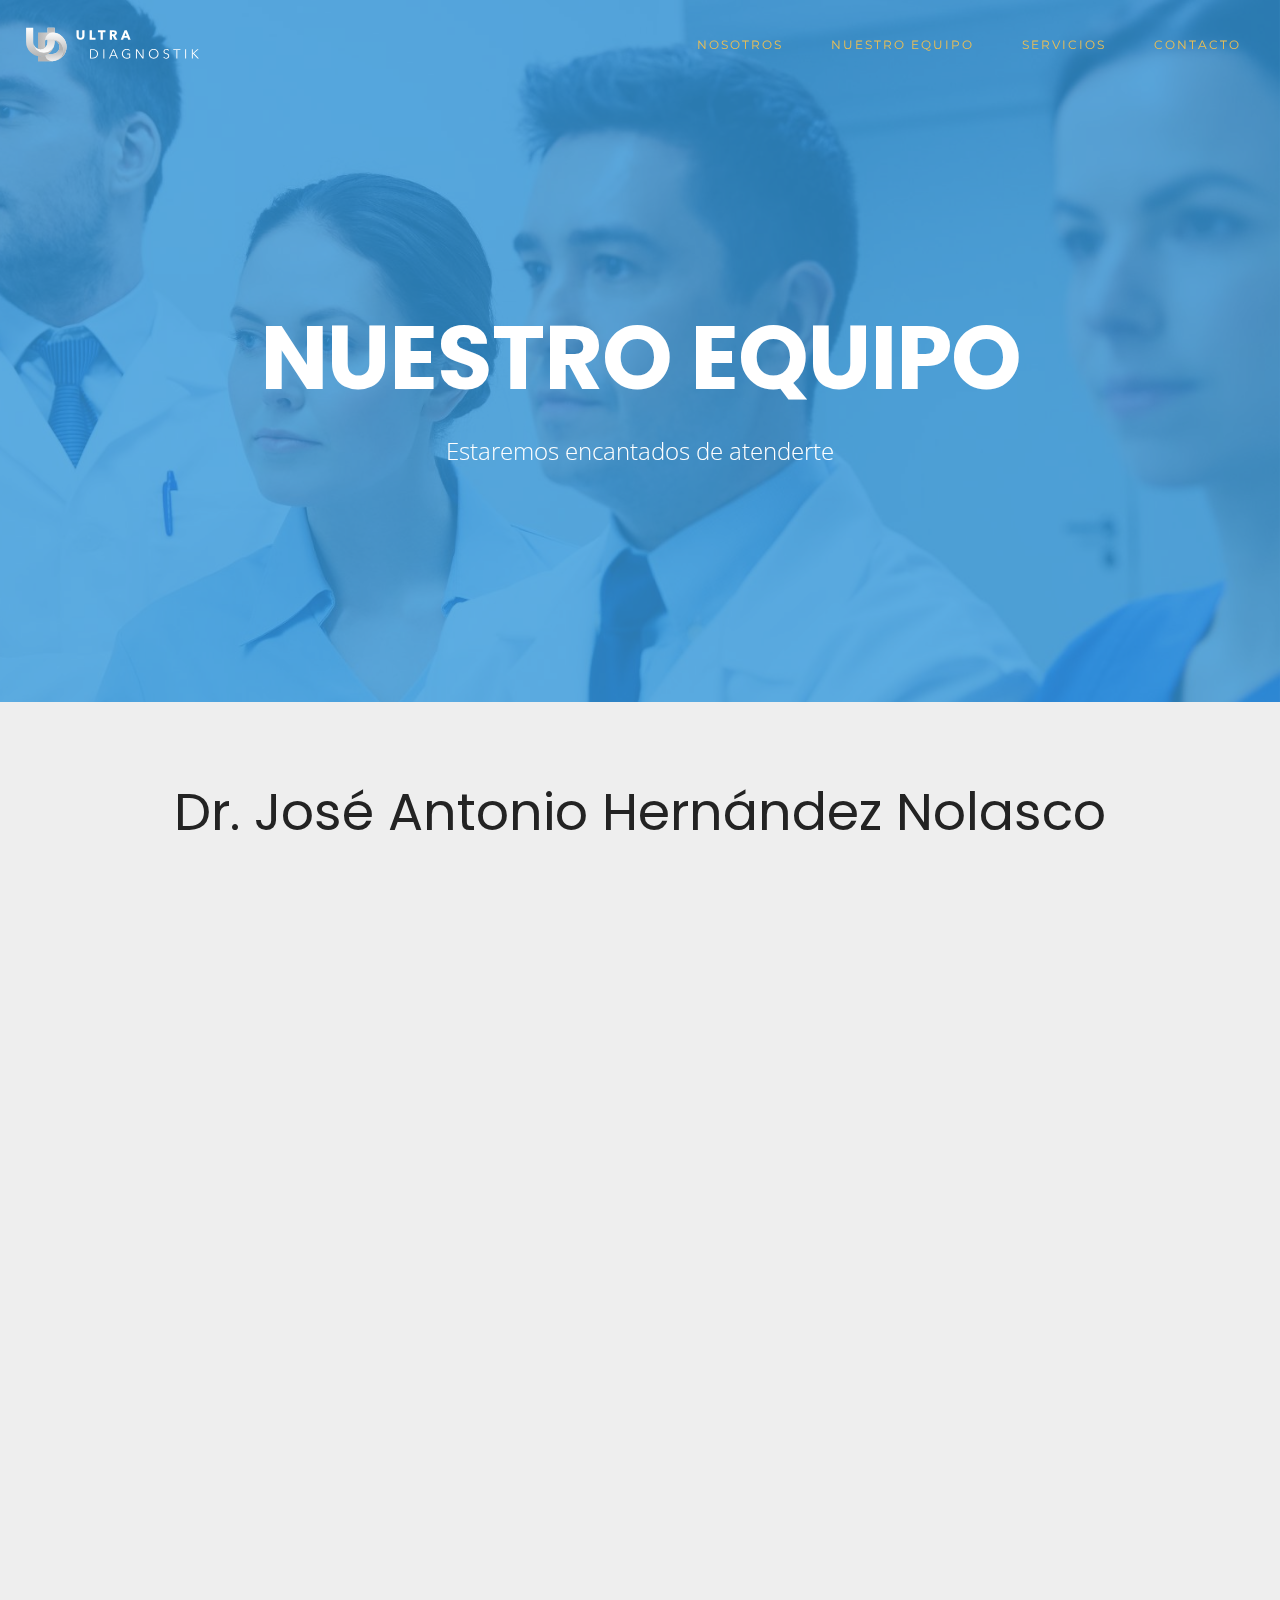
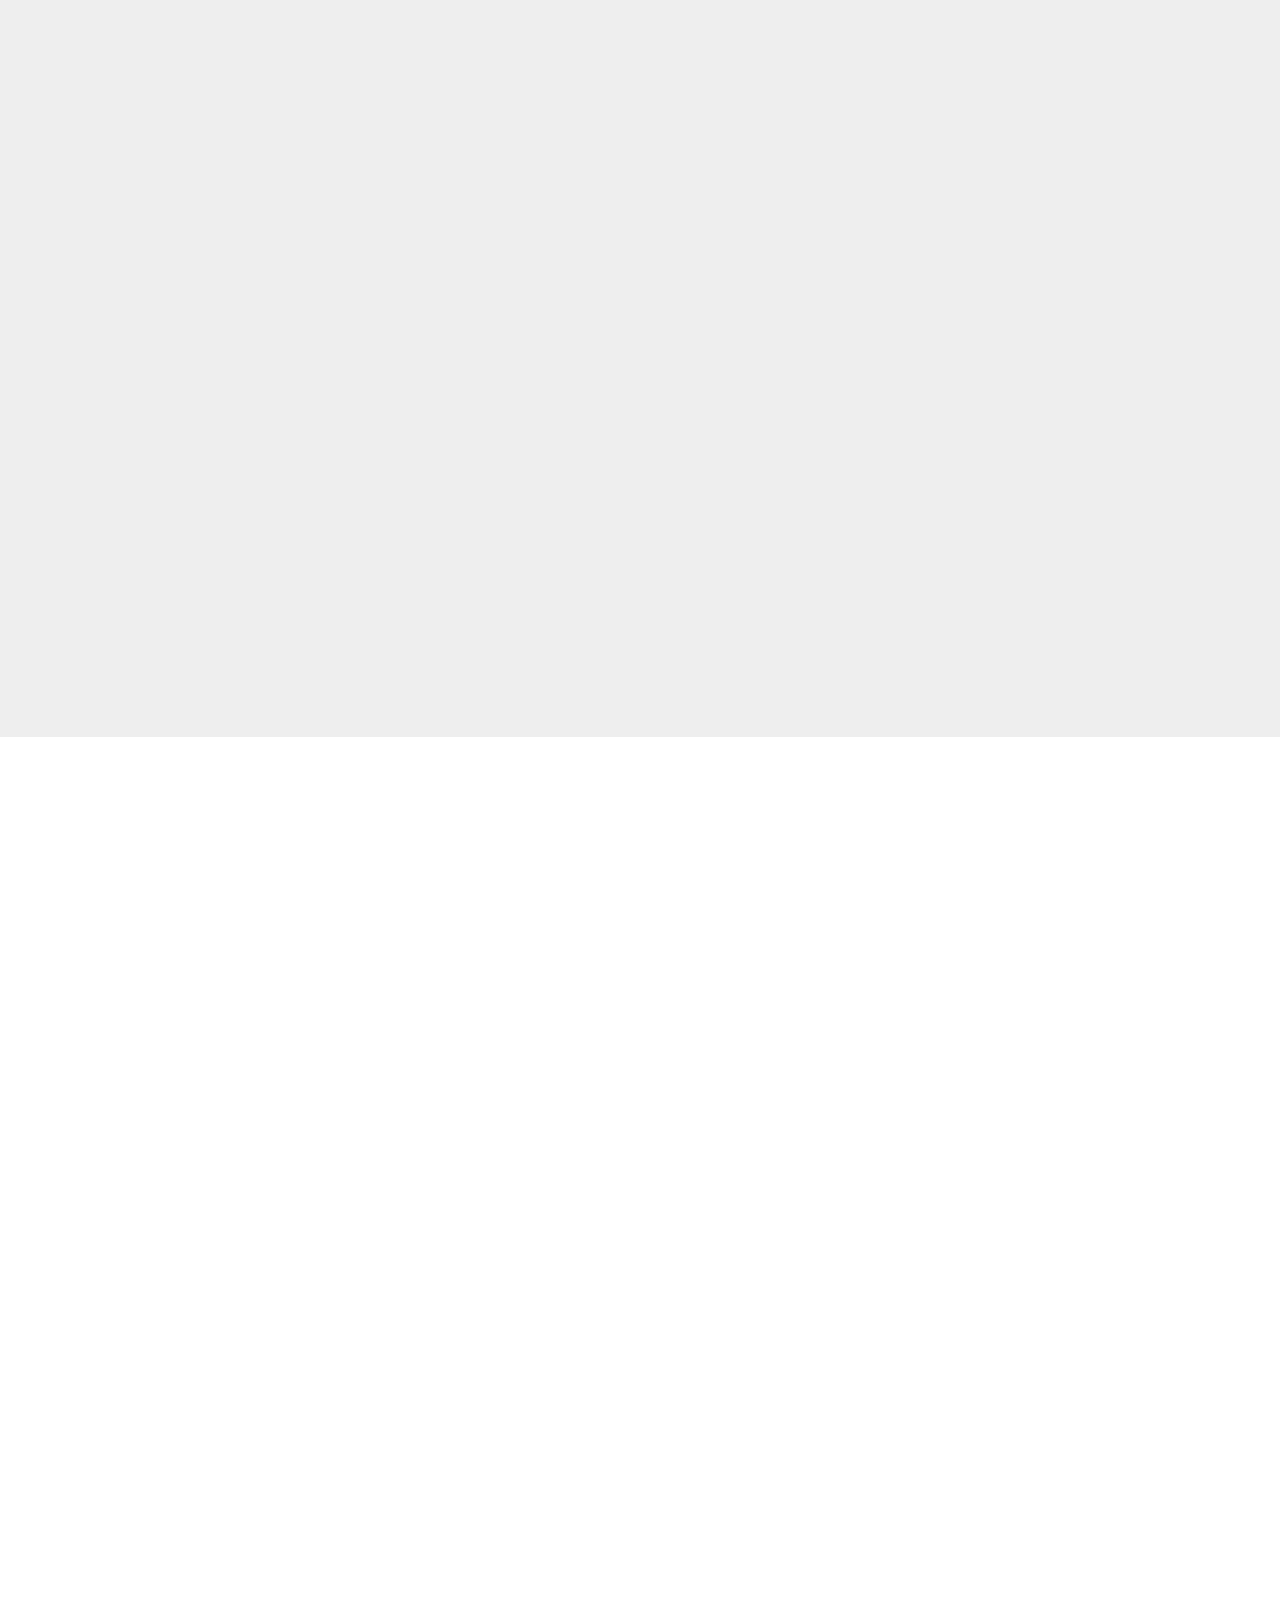
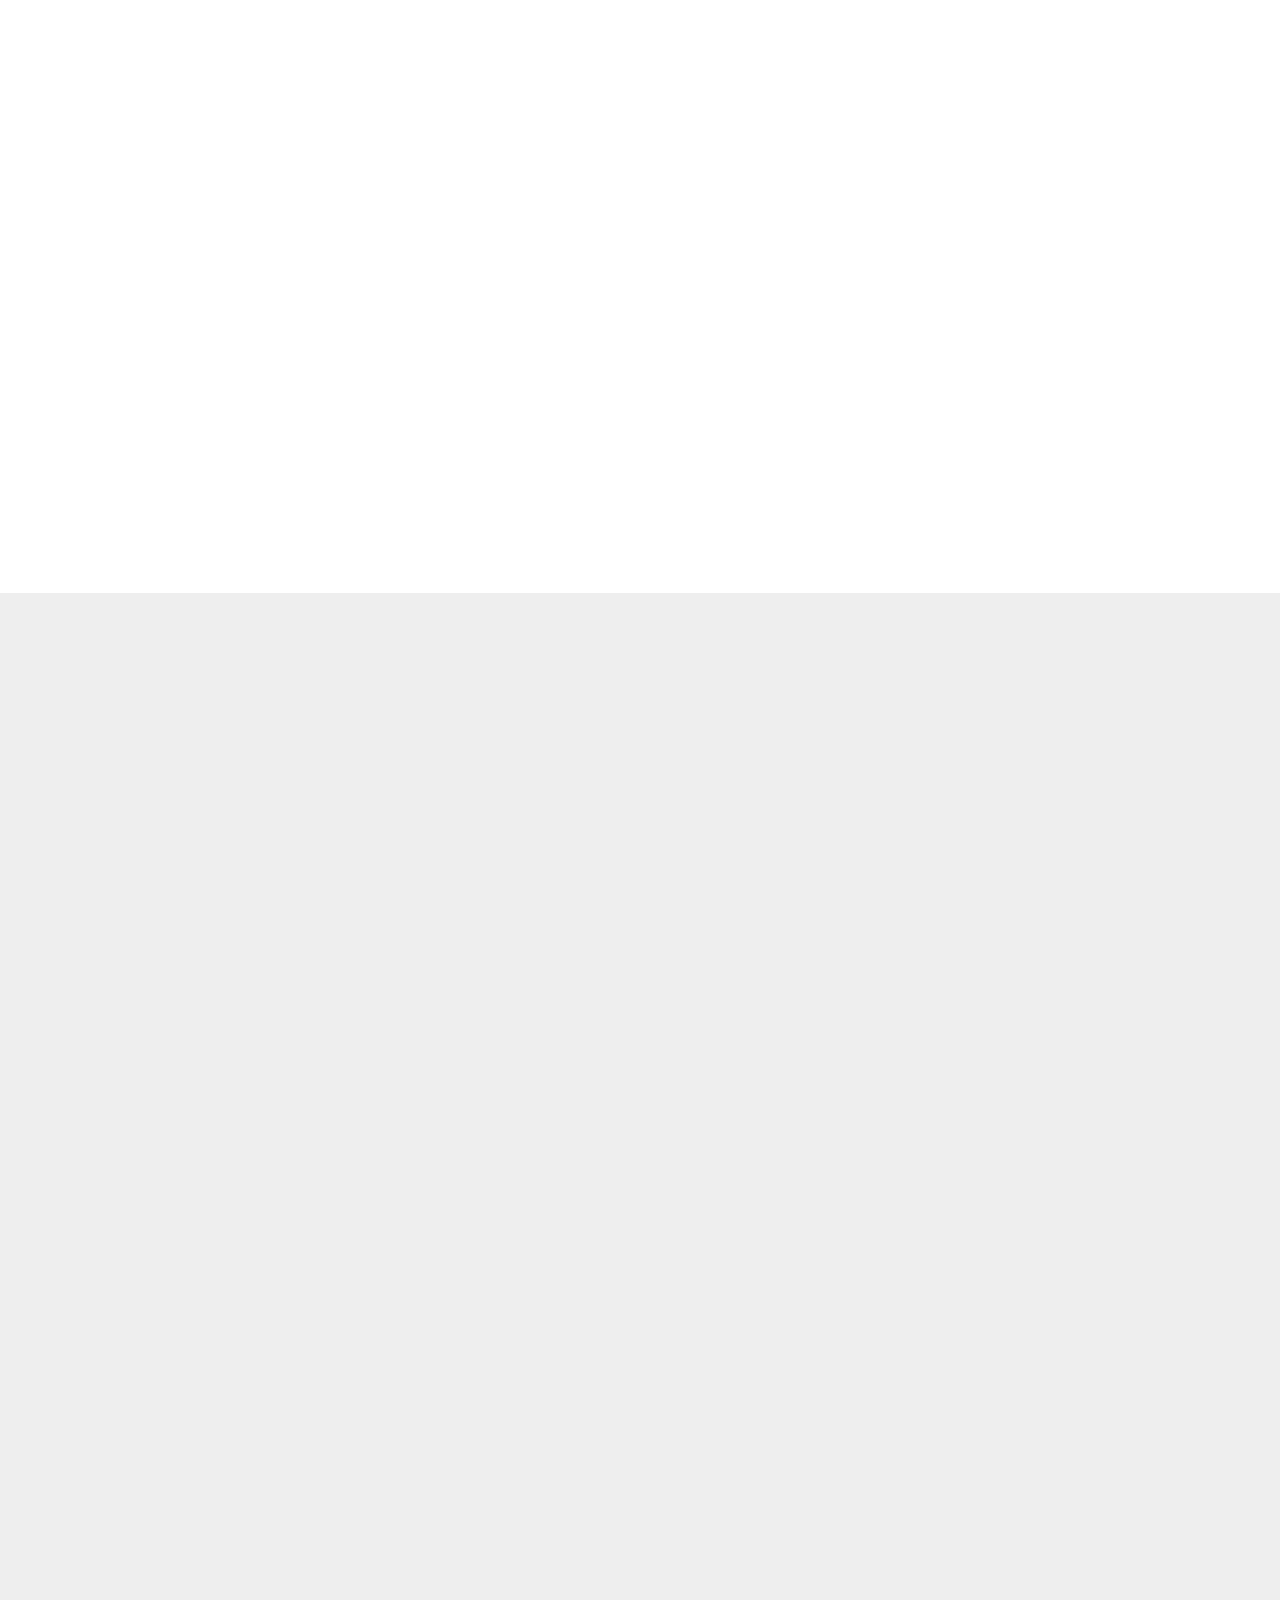
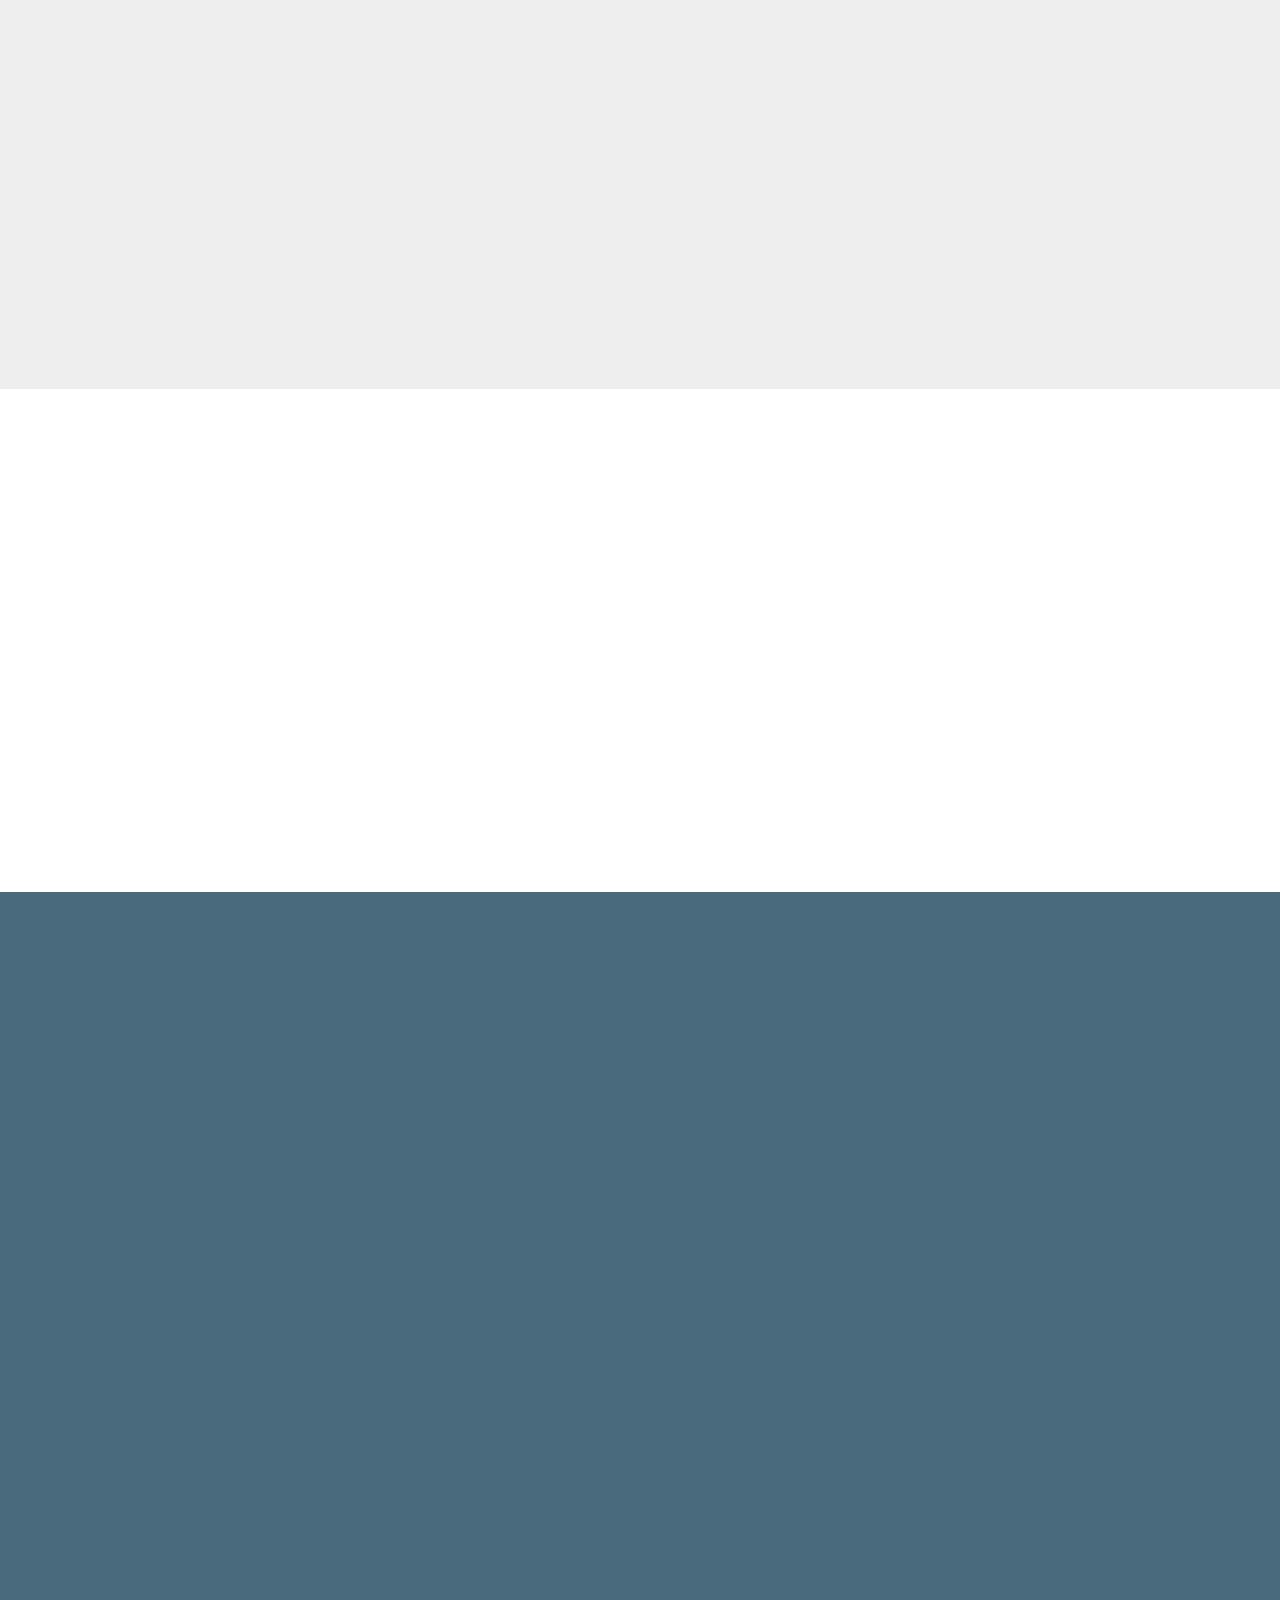
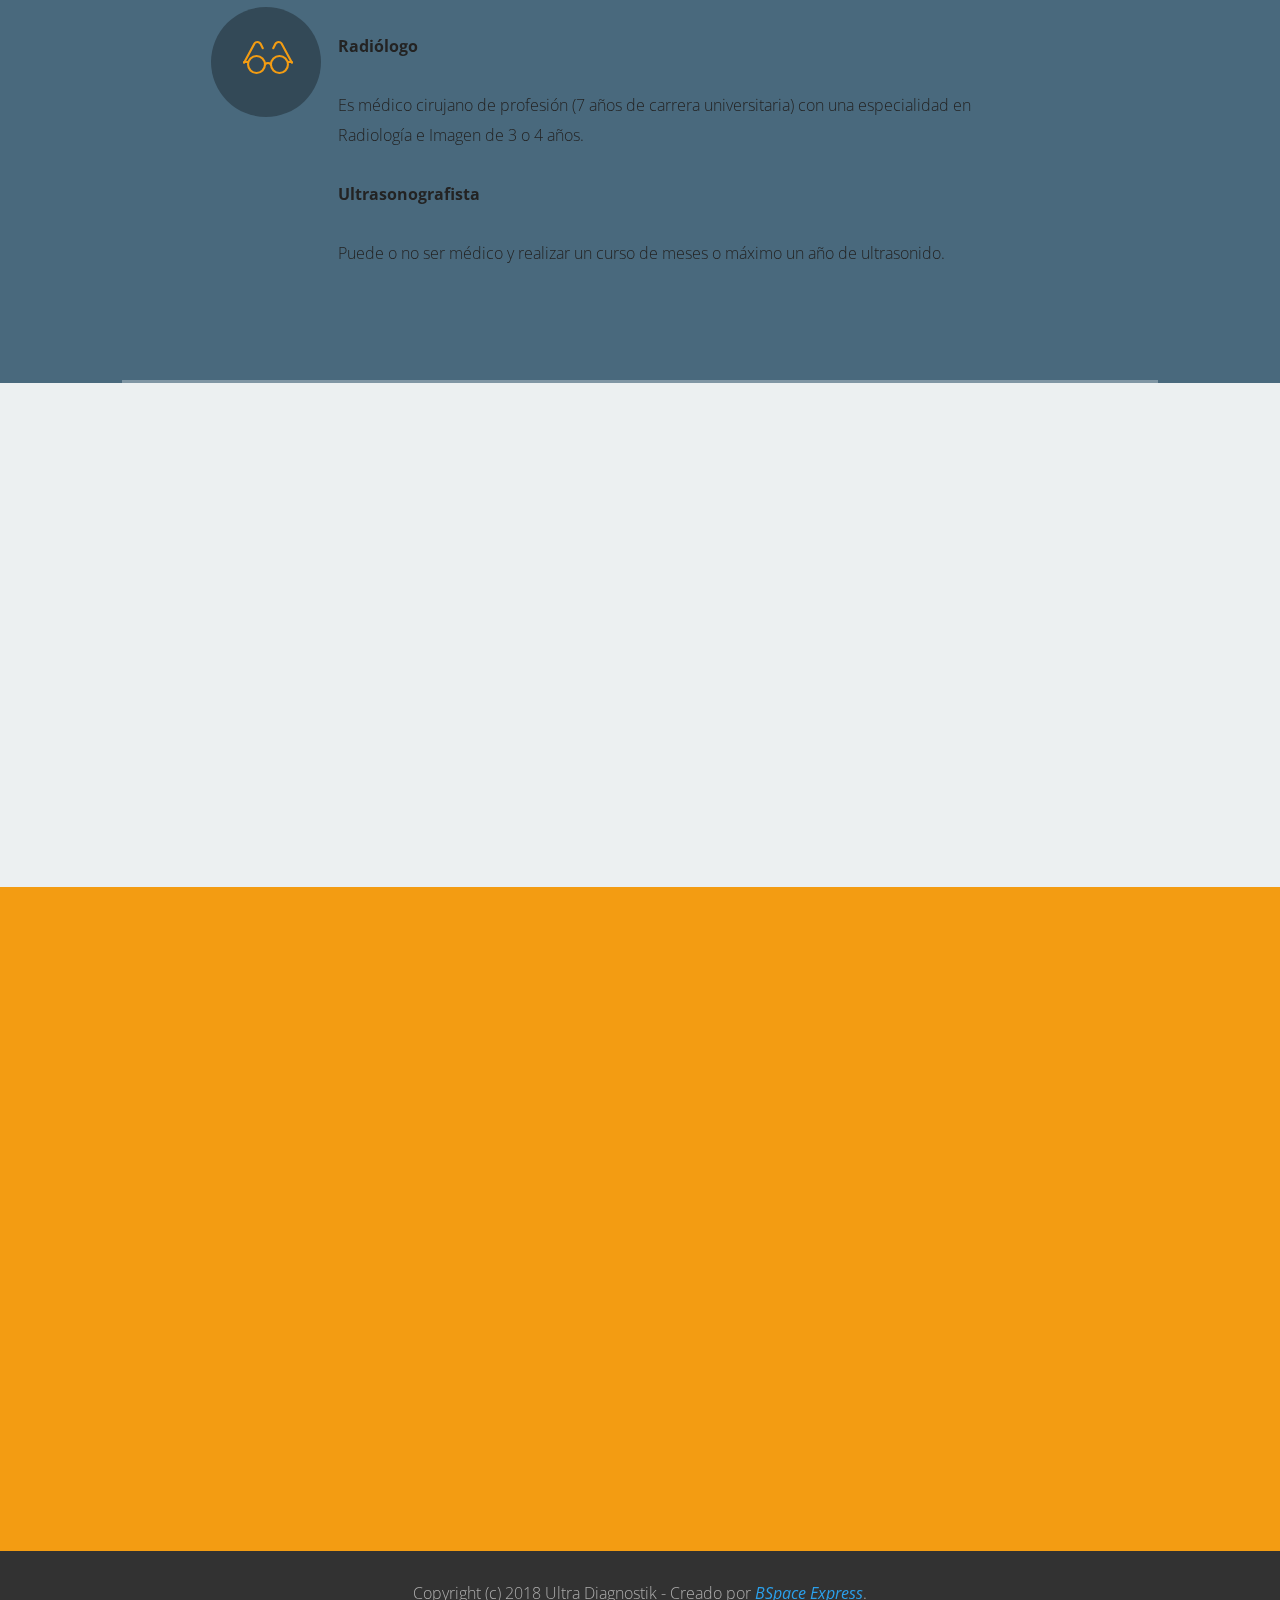
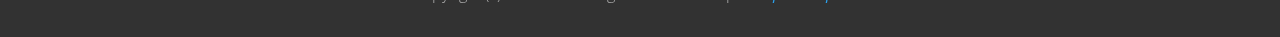
<file: equipo-ud.html>
<!DOCTYPE html>
<html >
<head>
  <!-- Site made with Mobirise Website Builder v4.5.1, https://mobirise.com -->
  <meta charset="UTF-8">
  <meta http-equiv="X-UA-Compatible" content="IE=edge">
  <meta name="generator" content="Mobirise v4.5.1, mobirise.com">
  <meta name="viewport" content="width=device-width, initial-scale=1, minimum-scale=1">
  <meta name="description" content="Todos nuestros estudios son realizados por personal altamente capacitado, especializado, certificado por los consejos mexicanos de su especialidad y con una amplia trayectoria y experiencia en sus ramos.">
  <title>Nuestros especialistas</title>
  <link rel="stylesheet" href="assets/bootstrap-material-design-font/css/material.css">
  <link rel="stylesheet" href="assets/icon54-v2/style.css">
  <link rel="stylesheet" href="https://fonts.googleapis.com/css?family=Montserrat:400,700">
  <link rel="stylesheet" href="https://fonts.googleapis.com/css?family=Open+Sans:400,400i,700,700i">
  <link rel="stylesheet" href="assets/icon54/style.css">
  <link rel="stylesheet" href="https://fonts.googleapis.com/css?family=Arvo:400,400i,700,700i">
  <link rel="stylesheet" href="assets/et-line-font-plugin/style.css">
  <link rel="stylesheet" href="assets/tether/tether.min.css">
  <link rel="stylesheet" href="assets/bootstrap/css/bootstrap.min.css">
  <link rel="stylesheet" href="assets/soundcloud-plugin/style.css">
  <link rel="stylesheet" href="assets/colorm-icons/style.css">
  <link rel="stylesheet" href="assets/animate.css/animate.min.css">
  <link rel="stylesheet" href="assets/dropdown/css/style.css">
  <link rel="stylesheet" href="assets/socicon/css/socicon.min.css">
  <link rel="stylesheet" href="assets/theme/css/style.css">
  <link rel="stylesheet" href="assets/mobirise/css/mbr-additional.css" type="text/css">
  
  
  
</head>
<body>
<section class="menu1" id="menu-1n" data-rv-view="86">

    <nav class="navbar navbar-dropdown transparent navbar-fixed-top bg-color">
        <div class="container-fluid">

            <div class="mbr-table">
                <div class="mbr-table-cell">

                    <div class="navbar-brand">
                        <a href="ultradiagnostik.html#header2-1" class="navbar-logo"><img src="assets/images/ultradiagnostik-largebw.svg" alt="Mobirise"></a>
                        
                    </div>

                </div>
                <div class="mbr-table-cell">

                    <button class="navbar-toggler pull-xs-right hidden-md-up" type="button" data-toggle="collapse" data-target="#exCollapsingNavbar">
                        <span class="hamburger-icon"></span>
                    </button>

                    <ul class="nav-dropdown collapse pull-xs-right nav navbar-nav navbar-toggleable-sm" id="exCollapsingNavbar"><li class="nav-item"><a class="nav-link link" href="ultradiagnostik.html#features10-10">NOSOTROS</a></li><li class="nav-item"><a class="nav-link link" href="ultradiagnostik.html#content3-9">NUESTRO EQUIPO</a></li><li class="nav-item"><a class="nav-link link" href="ultradiagnostik.html#tabs2-1f">SERVICIOS</a></li><li class="nav-item"><a class="nav-link link" href="ultradiagnostik.html#form1-v">CONTACTO</a></li></ul>
                    <button hidden="" class="navbar-toggler navbar-close" type="button" data-toggle="collapse" data-target="#exCollapsingNavbar">
                        <span class="close-icon"></span>
                    </button>

                </div>
            </div>

        </div>
    </nav>

</section>

<section class="mbr-section content5 mbr-parallax-background mbr-after-navbar" id="content5-39" data-rv-view="90" style="background-image: url(assets/images/team-2000x1049.jpg); padding-top: 200px; padding-bottom: 200px;">

    <div class="mbr-overlay" style="opacity: 0.8; background-color: rgb(52, 152, 219);">
    </div>

    <div class="container">
        <h3 class="mbr-section-title display-2"><br>nuestro equipo<br></h3>
        <div class="lead"><p>Estaremos encantados de atenderte</p></div>
    </div>

</section>

<section class="mbr-section content3 mbr-section__container" id="content3-2b" data-rv-view="93" style="background-color: rgb(238, 238, 238); padding-top: 80px; padding-bottom: 0px;">
    <div class="container">
        <div class="row">
            <div class="col-xs-12">
                <h3 class="mbr-section-title display-4">Dr. José Antonio Hernández Nolasco</h3>
                <p class="mbr-section-subtitle lead">Fundador de Ultra Diagnostik</p>
            </div>
        </div>
    </div>
</section>

<section class="mbr-section mbr-section__container image2" id="image2-2c" data-rv-view="95" style="background-color: rgb(238, 238, 238); padding-top: 40px; padding-bottom: 60px;">
    <div class="container">
        <div class="row">
            <div class="col-xs-12">
                <figure class="mbr-figure">
                    <div><img src="assets/images/dr-nolasco-1-1021x785.png"></div>

                    <figcaption class="mbr-figure-caption">
                        <div class="container">Médico Cirujano con especialidad en radiología e imagen</div>
                    </figcaption>

                </figure>
            </div>
        </div>
    </div>
</section>

<section class="mbr-section content1 article mbr-section__container" id="content1-29" data-rv-view="97" style="background-color: rgb(238, 238, 238); padding-top: 60px; padding-bottom: 60px;">

    <div class="container">
        <div class="row">
            <div class="col-xs-12">
                <p class="mbr-section-text lead">Maestría en dirección estratégica de organizaciones de salud. El doctor José Antonio cuenta con una gran experiencia como responsable sanitario de departamentos de radiología e imagen en instituciones de salud como Cruz Roja Toluca y Grupo Diagnóstico PROA. Es miembro activo de la Sociedad Norteamericana de Radiología (RSNA) y de la Sociedad Europea de Radiología (ESR)<br><br>Actualmente dedica gran parte de su tiempo en compartir sus conocimientos y preparar a las nuevas generaciones, destacando su participación en ponencias como “Parámetros técnicos para una telerradiografía de tórax “ en el “1er Congreso Estatal de la Sociedad de Técnicos Radiólogos del Estado de México”, “Accesos vasculares y procedimientos anestésicos guiados por ultrasonido” en el “V Congreso Bienal del Instituto Materno Infantil del Estado de México” y llevando a cabo el “Primer curso de ultrasonido abdominal básico” en la Cruz Roja Mexicana.</p>
            </div>
        </div>
    </div>

</section>

<section class="mbr-section content3 mbr-section__container" id="content3-2d" data-rv-view="99" style="background-color: rgb(255, 255, 255); padding-top: 80px; padding-bottom: 0px;">
    <div class="container">
        <div class="row">
            <div class="col-xs-12">
                <h3 class="mbr-section-title display-4">P.A.R.I Karen Isabel Flores Fernández</h3>
                <p class="mbr-section-subtitle lead">Técnica radióloga y técnica ultrasonografista</p>
            </div>
        </div>
    </div>
</section>

<section class="mbr-section mbr-section__container image2" id="image2-2e" data-rv-view="101" style="background-color: rgb(255, 255, 255); padding-top: 40px; padding-bottom: 60px;">
    <div class="container">
        <div class="row">
            <div class="col-xs-12">
                <figure class="mbr-figure">
                    <div><img src="assets/images/pari-karen-1021x785.png"></div>

                    <figcaption class="mbr-figure-caption">
                        <div class="container">Especializada en radiología convencional y contrastada</div>
                    </figcaption>

                </figure>
            </div>
        </div>
    </div>
</section>

<section class="mbr-section content1 article mbr-section__container" id="content1-2f" data-rv-view="103" style="background-color: rgb(255, 255, 255); padding-top: 20px; padding-bottom: 40px;">

    <div class="container">
        <div class="row">
            <div class="col-xs-12">
                <p class="mbr-section-text lead">Especializada en radiología convencional y contrastada así como en mastografía con
preparación especial en realización de ultrasonido abdominal y pélvico básico,
proveedora de soporte vital básico B.L.S. (Basic Life Support) y proveedora de soporte vital
avanzado pediátrico P.A.L.S. (Pediatric Advenced Life Support). Actualmente es miembro
activo de la Federación Nacional de Radiólogos e Imagenólogos (FNRIAC) y del Consejo
Nacional de Técnicos <br>Radiólogos e Imagenólogos (CNTRI).</p>
            </div>
        </div>
    </div>

</section>

<section class="mbr-section content3 mbr-section__container" id="content3-2g" data-rv-view="105" style="background-color: rgb(238, 238, 238); padding-top: 80px; padding-bottom: 0px;">
    <div class="container">
        <div class="row">
            <div class="col-xs-12">
                <h3 class="mbr-section-title display-4">P.A.R.I. Zurisaddai Rodríguez Morales
</h3>
                <p class="mbr-section-subtitle lead">Técnica radióloga y técnica ultrasonografista</p>
            </div>
        </div>
    </div>
</section>

<section class="mbr-section mbr-section__container image2" id="image2-2h" data-rv-view="107" style="background-color: rgb(238, 238, 238); padding-top: 40px; padding-bottom: 60px;">
    <div class="container">
        <div class="row">
            <div class="col-xs-12">
                <figure class="mbr-figure">
                    <div><img src="assets/images/pari-zuri2-1-1021x785.png"></div>

                    <figcaption class="mbr-figure-caption">
                        <div class="container">Técnica en radiología e imagen</div>
                    </figcaption>

                </figure>
            </div>
        </div>
    </div>
</section>

<section class="mbr-section content1 article mbr-section__container" id="content1-2i" data-rv-view="109" style="background-color: rgb(238, 238, 238); padding-top: 20px; padding-bottom: 40px;">

    <div class="container">
        <div class="row">
            <div class="col-xs-12">
                <p class="mbr-section-text lead">Preparada como técnica en radiología e imagen con especialidad en ultrasonido abdominal
básico, además de ser profesional en enfermería general con amplia experiencia en
atención a pacientes politraumatizados y en estado crítico.</p>
            </div>
        </div>
    </div>

</section>

<section class="mbr-section content5" id="content5-37" data-rv-view="111" style="background-color: rgb(255, 255, 255); padding-top: 120px; padding-bottom: 80px;">

    

    <div class="container">
        <h3 class="mbr-section-title display-2">VENTAJAS DE UN MÉDICO RADIÓLOGO</h3>
        <div class="lead"><p>Comparativa con un ultrasonografista</p></div>
    </div>

</section>

<section class="mbr-section--bg-adapted mbr-section-full mbr-section--relative header5 mbr-parallax-background" id="header5-2u" data-rv-view="114" style="background-image: url(assets/images/hospital-x-ray-scanner-plupyzw-2000x1379.jpg);">
    <div class="mbr-overlay" style="opacity: 0.8; background-color: rgb(28, 67, 92);"></div>
    <div class="mbr-table-cell mbr-table-cell-vertical-bottom elements-content position-relative">
        <div class="container-fluid">
            <div class="row">
                <div class="col-xs-12 col-lg-8 col-lg-offset-2 text-xs-left">

                    <h1 class="mbr-section-title display-1"><br>Médico&nbsp;<strong>Radiólogo</strong><br><em>vs&nbsp;</em><strong>&nbsp;</strong><strong>Ultrasonografista</strong><br><strong><br></strong></h1>
 
                    <div class="tab-content noScroll">

                        <div id="tab1header5-2u" class="tab-pane in fade active mbr-table" role="tabpanel">
                            <div class="col-xs-1 mbr-table-cell table-cell-top">
                                <div class="mbr-figure-background"></div>
                                <div class="mbr-figure"><span class="icon54-v1-glases-2 mbr-iconfont mbr-iconfont-header5" style="color: rgb(243, 156, 18);"></span></div>
                            </div>
                            <div class="col-xs-11 mbr-table-cell">
                                
                                <div class="row">
                                    <div class="col-md-12">
                                        <p class="mbr-section-text lead"><strong>Radiólogo</strong><br><br>Es médico cirujano de profesión (7 años de carrera universitaria) con una especialidad en Radiología e Imagen de 3 o 4 años.<br><br><strong>Ultrasonografista<br></strong><br>Puede o no ser médico y realizar un curso de meses o máximo un año de ultrasonido.<br></p>
                                    </div>
                                </div>
                            </div>
                        </div>

                        <div id="tab2header5-2u" class="tab-pane fade mbr-table" role="tabpanel">
                            <div class="col-xs-1 mbr-table-cell table-cell-top">
                                <div class="mbr-figure-background"></div>  
                                <div class="mbr-figure"><span class="icon54-v2-year-aniversary-23 mbr-iconfont mbr-iconfont-header5" style="color: rgb(243, 156, 18);"></span></div>
                            </div>
                            <div class="col-xs-11 mbr-table-cell">
                                
                                <div class="row">
                                    <div class="col-md-12">
                                        <p class="mbr-section-text lead"><strong>Radiólogo</strong><br><br>Para poder realizar la especialidad, necesita competir con 35,000 médicos para obtener una de las 5,000 plazas disponibles para TODAS las especialidades<br><br><strong>Ultrasonografista<br></strong><br>Para realizar un curso de ultrasonido solo necesita pagarlo y la calidad del curso dependerá del poder adquisitivo de quien lo realiza.<br></p>
                                    </div>
                                </div>
                            </div>
                        </div>

                        <div id="tab3header5-2u" class="tab-pane fade mbr-table" role="tabpanel">
                            <div class="col-xs-1 mbr-table-cell table-cell-top">
                                <div class="mbr-figure-background"></div>
                                <div class="mbr-figure"><span class="icon54-v2-done-award-badge mbr-iconfont mbr-iconfont-header5" style="color: rgb(243, 156, 18);"></span></div>
                            </div>
                            <div class="col-xs-11 mbr-table-cell">
                                
                                <div class="row">
                                    <div class="col-md-12">
                                        <p class="mbr-section-text lead"><strong>Radiólogo</strong><br><br>Sin contar el resto de las modalidades de imagen que un Radiólogo ve durante su formación (rayos X, mastografía, resonancia magnética, tomografía) al final la especialidad habrá hecho un promedio de 15,000 ultrasonidos en todas sus modalidades.<br><br><strong>Ultrasonografista<br></strong><br>Un ultrasonografista habrá realizado al terminar su cuso un promedio de 150 ultrasonidos (dependiendo de la duración y calidad del curso) y bajo ninguna circunstancia PODRÁ interpretar ninguna otra modalidad de estudio.<br></p>
                                    </div>
                                </div>
                            </div>
                        </div>

                        <div id="tab4header5-2u" class="tab-pane fade mbr-table" role="tabpanel">
                            <div class="col-xs-1 mbr-table-cell table-cell-top">
                                <div class="mbr-figure-background"></div>
                                <div class="mbr-figure"><span class="icon54-v1-compose-mail1 mbr-iconfont mbr-iconfont-header5" style="color: rgb(243, 156, 18);"></span></div>
                            </div>
                            <div class="col-xs-11 mbr-table-cell">
                                
                                <div class="row">
                                    <div class="col-md-12">
                                        <p class="mbr-section-text lead"><strong>Radiólogo</strong><br><br>Una vez terminada la especialidad se debe realizar tesis y presentar un examen para obtener el título y cedula de especialista.<br><br><strong>Ultrasonografista<br></strong><br>Una vez terminado el curso, se les otorga un diploma sin ningún tipo de examinación y no cuentan con cédula profesional.<br></p>
                                    </div>
                                </div>
                            </div>
                        </div>

                        <div id="tab5header5-2u" class="tab-pane fade mbr-table" role="tabpanel">
                            <div class="col-xs-1 mbr-table-cell table-cell-top">
                                <div class="mbr-figure-background"></div>
                                <div class="mbr-figure"><span class="etl-icon icon-genius mbr-iconfont mbr-iconfont-header5" style="color: rgb(243, 156, 18);"></span></div>
                            </div>
                            <div class="col-xs-11 mbr-table-cell">
                                
                                <div class="row">
                                    <div class="col-md-12">
                                        <p class="mbr-section-text lead"><strong>Radiólogo</strong><br><br>El Medico Radiólogo debe presentar cada 5 años un examen de certificación ante el Consejo Mexicano de Radiología e Imagen para garantizar que cuenta con los suficientes conocimientos para el ejercicio de la radiología.<br><br><strong>Ultrasonografista<br></strong><br>Para fines prácticos no existe una autoridad que verifique ni certifique que la persona que realiza ultrasonidos tenga los conocimientos necesarios para la realización de los mismos ni para su interpretación.<br></p>
                                    </div>
                                </div>
                            </div>
                        </div>

                        <div id="tab6header5-2u" class="tab-pane fade mbr-table" role="tabpanel">
                            <div class="col-xs-1 mbr-table-cell table-cell-top">
                                <div class="mbr-figure-background"></div>
                                <div class="mbr-figure"><a href="https://mobirise.com" class="etl-icon icon-global mbr-iconfont mbr-iconfont-header5" style="color: rgb(243, 156, 18);"></a></div>
                            </div>
                            <div class="col-xs-11 mbr-table-cell">
                                
                                <div class="row">
                                    <div class="col-md-12">
                                        <p class="mbr-section-text lead">Easily add subscribe and contact forms without any server-side integration. Just link your email to form and get submissions instantly. Lorem ipsum dolor sit amet, consectetur adipisicing elit. Accusantium id perspiciatis, sint odit error animi veniam omnis cupiditate distinctio, a quidem deleniti laborum maiores optio laudantium earum vel! Sint, rerum.</p>
                                    </div>
                                </div>
                            </div>
                        </div>

                    </div>

                </div>
            </div>

            <div class="row">
                <div class="col-xs-12 col-lg-10 col-lg-offset-1">

                    <div class="clearfix"></div>
                    
                    <ul class="nav nav-tabs" role="tablist"><li class="nav-item" style="display: inline-block;"><a class="nav-link active" role="tab" data-toggle="tab" href="#tab1header5-2u" aria-expanded="false">EDUCACIÓN</a></li><li class="nav-item" style="display: inline-block;"><a class="nav-link" role="tab" data-toggle="tab" href="#tab2header5-2u" aria-expanded="false">RIGUROSIDAD</a></li><li class="nav-item" style="display: inline-block;"><a class="nav-link" role="tab" data-toggle="tab" href="#tab3header5-2u" aria-expanded="false">PREPARACIÓN</a></li><li class="nav-item" style="display: inline-block;"><a class="nav-link" role="tab" data-toggle="tab" href="#tab4header5-2u" aria-expanded="false">PRUEBAS</a></li><li class="nav-item" style="display: inline-block;"><a class="nav-link" role="tab" data-toggle="tab" href="#tab5header5-2u" aria-expanded="true">CERTIFICACIÓN</a></li><li class="nav-item" style="display: none"><a class="nav-link" role="tab" data-toggle="tab" href="#tab6header5-2u">Beautiful</a></li></ul>

                </div>
            </div>
        </div>
    </div>

</section>

<section class="mbr-section mbr-section-hero contacts contacts2" id="contacts2-2m" data-rv-view="120" style="background-color: rgb(236, 240, 241); padding-top: 0px; padding-bottom: 0px;">

    

    <div class="mbr-table-cell">

        <div class="container-fluid">
            <div class="row">

                <div class="col-xs-12 col-md-6 padding-left-0 padding-right-0">
                    <div class="mbr-map"><iframe frameborder="0" style="border:0" src="https://www.google.com/maps/embed/v1/place?key=AIzaSyA0Dx_boXQiwvdz8sJHoYeZNVTdoWONYkU&amp;q=place_id:ChIJdePik3SVzYURXcH7B1nZwlk" allowfullscreen=""></iframe></div>
                </div>

                <div class="col-xs-12 col-md-6 col-lg-5 text-xs-right">

                    <div class="padding-top-40"></div>
                    <div>

                      <p class="mbr-section-subtitle category">dirección</p>

                      <h1 class="mbr-section-title display-6">Dr. Genaro Díaz Mañón s/n. Colonia La Trinidad,<br>Tenancingo, México. C.P. 52400
</h1>

                    </div>
                    <div>

                      <p class="mbr-section-subtitle category">teléfono</p>

                      <h1 class="mbr-section-title display-6">(722) 581-38-07</h1>

                    </div>
                    <div>
                      <p class="mbr-section-subtitle category">correo</p>

                      <h1 class="mbr-section-title display-6">contacto@ultradiagnostik.com</h1>
                    </div>

                    

                    <div class="mbr-section-btn  padding-bottom-20 btn-wrap"><a class="btn btn-primary" href="https://mobirise.com"><span class="socicon socicon-facebook"></span></a></div>
                </div>

            </div>
        </div>
    </div>

</section>

<section class="mbr-section form1" id="form1-1w" data-rv-view="123" style="background-color: rgb(243, 156, 18); padding-top: 120px; padding-bottom: 120px;">
    

    <div class="container-fluid">
        <div class="row">
            <div class="col-xs-12 col-lg-8 col-lg-offset-2 text-xs-center">

                

                <h1 class="mbr-section-title display-4"><strong>SERÁ UN HONOR ATENDERTE</strong></h1>
                
                
                <div class="col-xs-12" data-form-type="formoid">


                    <div data-form-alert="true">
                        <div hidden="" data-form-alert-success="true" class="alert alert-form alert-success text-xs-center">¡Gracias por escribir! Nos comunicaremos contigo en breve.</div>
                    </div>


                    <form action="https://mobirise.com/" method="post" data-form-title="SERÁ UN HONOR ATENDERTE">

                        <input type="hidden" value="3p7OLTY4zj0K4zIdS/RWODvWGA/M47FcToAc0WFjtwoZ+qbOrtk9Dtt7ElonKKf+CEy2r2NBdS3TtDPUAK1VdwJ+GHifexTVcEukhS2vhkbA6A1VyY3VM7RU/8EBY5pj" data-form-email="true">

                        <div class="row row-sm-offset">

                            <div class="col-xs-12 col-md-4">
                                <div class="form-group">
                                    <label class="form-control-label" for="form1-1w-name">Nombre<span class="form-asterisk">*</span></label>
                                    <div class="form-icon"><img src="assets/images/icon-name.png"></div>
                                    <input type="text" class="form-control" name="name" required="" data-form-field="Name" placeholder="Nombre*" id="form1-1w-name">
                                </div>
                            </div>

                            <div class="col-xs-12 col-md-4">
                                <div class="form-group">
                                    <label class="form-control-label" for="form1-1w-email">Correo<span class="form-asterisk">*</span></label>
                                    <div class="form-icon"><img src="assets/images/icon-email.png"></div>
                                    <input type="email" class="form-control" name="email" required="" data-form-field="Email" placeholder="Correo*" id="form1-1w-email">
                                </div>
                            </div>

                            <div class="col-xs-12 col-md-4">
                                <div class="form-group">
                                    <label class="form-control-label" for="form1-1w-phone">Teléfono</label>
                                    <div class="form-icon"><img src="assets/images/icon-phone.png"></div>
                                    <input type="tel" class="form-control" name="phone" data-form-field="Phone" placeholder="Teléfono" id="form1-1w-phone">
                                </div>
                            </div>

                        </div>

                        <div class="form-group">
                            <label class="form-control-label" for="form1-1w-message">Mensaje</label>
                            <textarea class="form-control" name="message" rows="7" data-form-field="Message" placeholder="Mensaje" id="form1-1w-message"></textarea>
                        </div>

                        <div><button type="submit" class="btn btn-black">Contáctanos</button></div>

                    </form>
                </div>

            </div>
        </div>
    </div>

</section>

<footer class="mbr-small-footer mbr-section mbr-section-nopadding" id="footer2-1o" data-rv-view="88" style="background-color: rgb(50, 50, 50); padding-top: 1.75rem; padding-bottom: 1.75rem;">
    
    <div class="container">
        <p class="text-xs-center lead">Copyright (c) 2018 Ultra Diagnostik - Creado por&nbsp;<a href="http://www.bspacemx.com" class="text-info" target="_blank">BSpace Express</a>.</p>
    </div>
</footer>


  <script src="assets/web/assets/jquery/jquery.min.js"></script>
  <script src="assets/tether/tether.min.js"></script>
  <script src="assets/bootstrap/js/bootstrap.min.js"></script>
  <script src="assets/viewportChecker/jquery.viewportchecker.js"></script>
  <script src="assets/dropdown/js/script.min.js"></script>
  <script src="assets/touchSwipe/jquery.touchSwipe.min.js"></script>
  <script src="assets/jarallax/jarallax.js"></script>
  <script src="assets/smooth-scroll/SmoothScroll.js"></script>
  <script src="assets/theme/js/script.js"></script>
  <script src="assets/formoid/formoid.min.js"></script>
  
  
  <input name="animation" type="hidden">
   <div id="scrollToTop" class="scrollToTop mbr-arrow-up"><a style="text-align: center;"><i class="mbr-arrow-up-icon-cm cm-icon cm-icon-smallarrow-up"></i></a></div>
  </body>
</html>
</file>
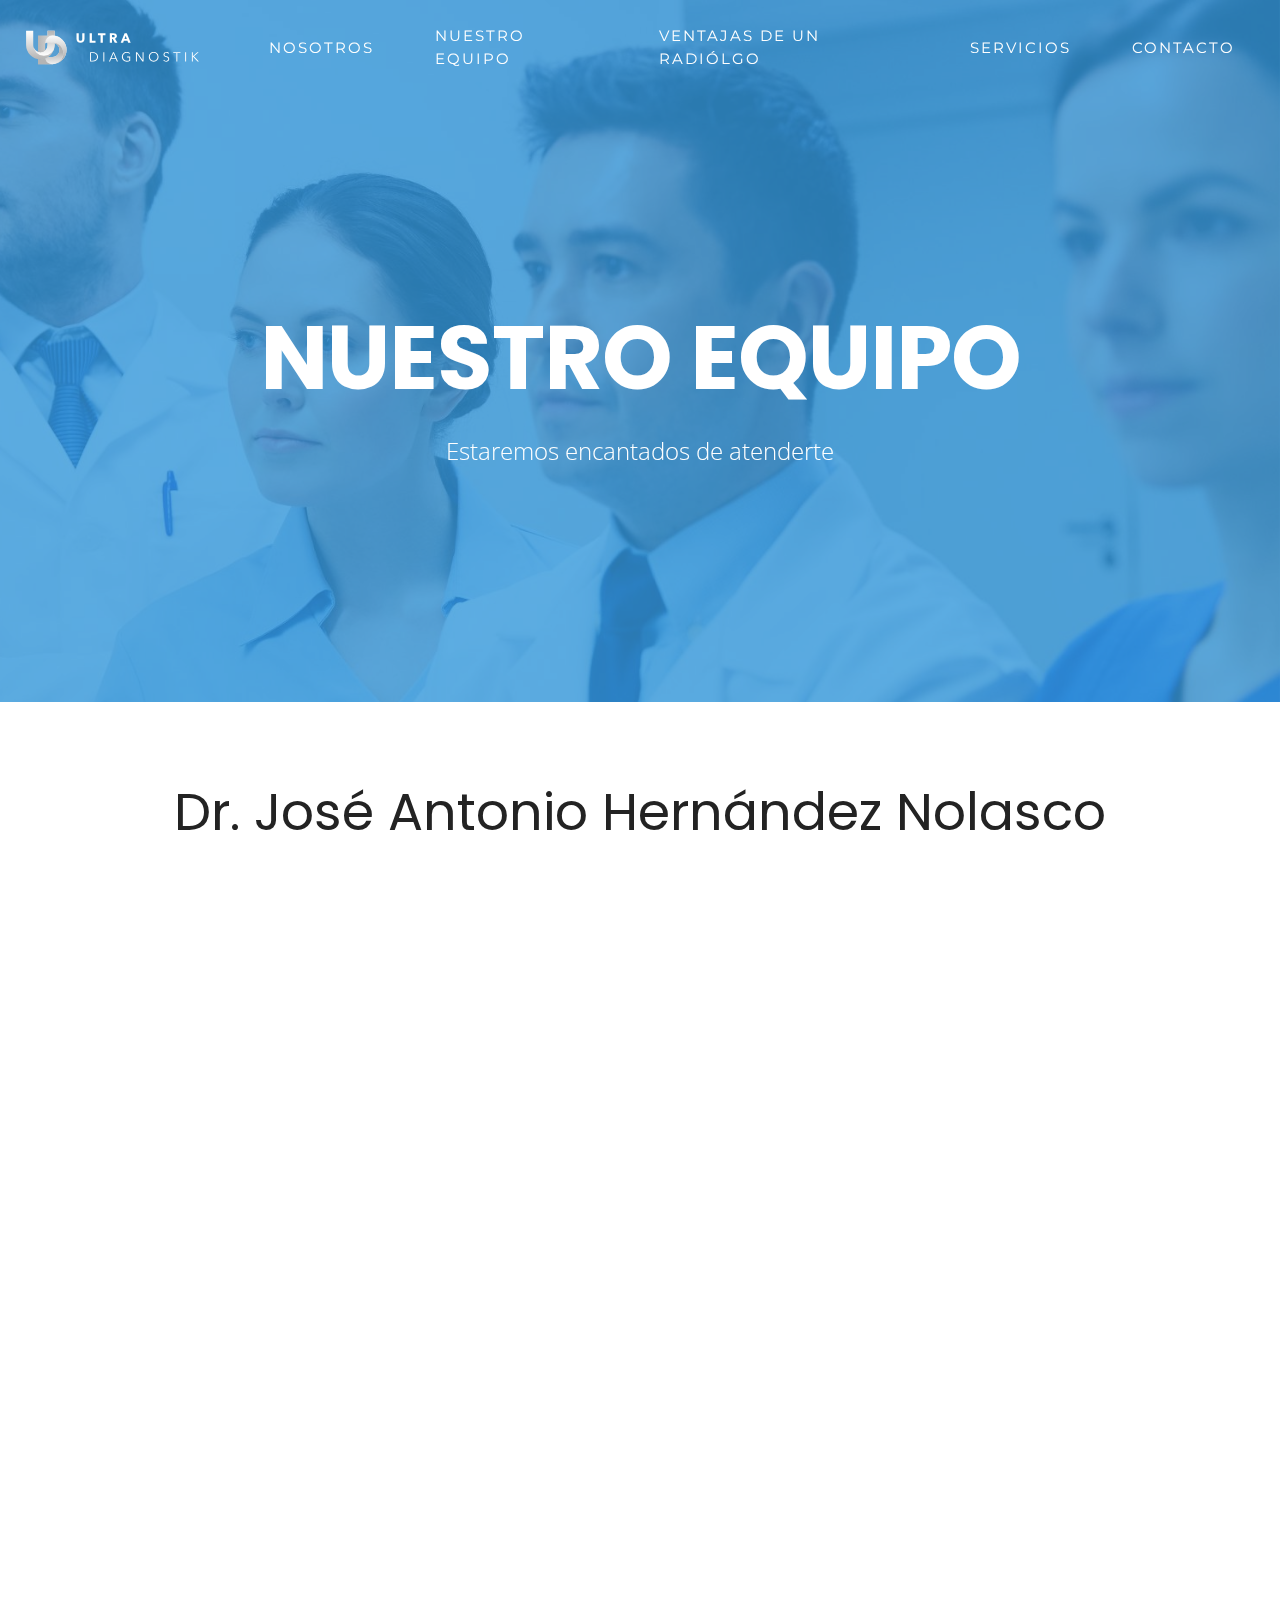
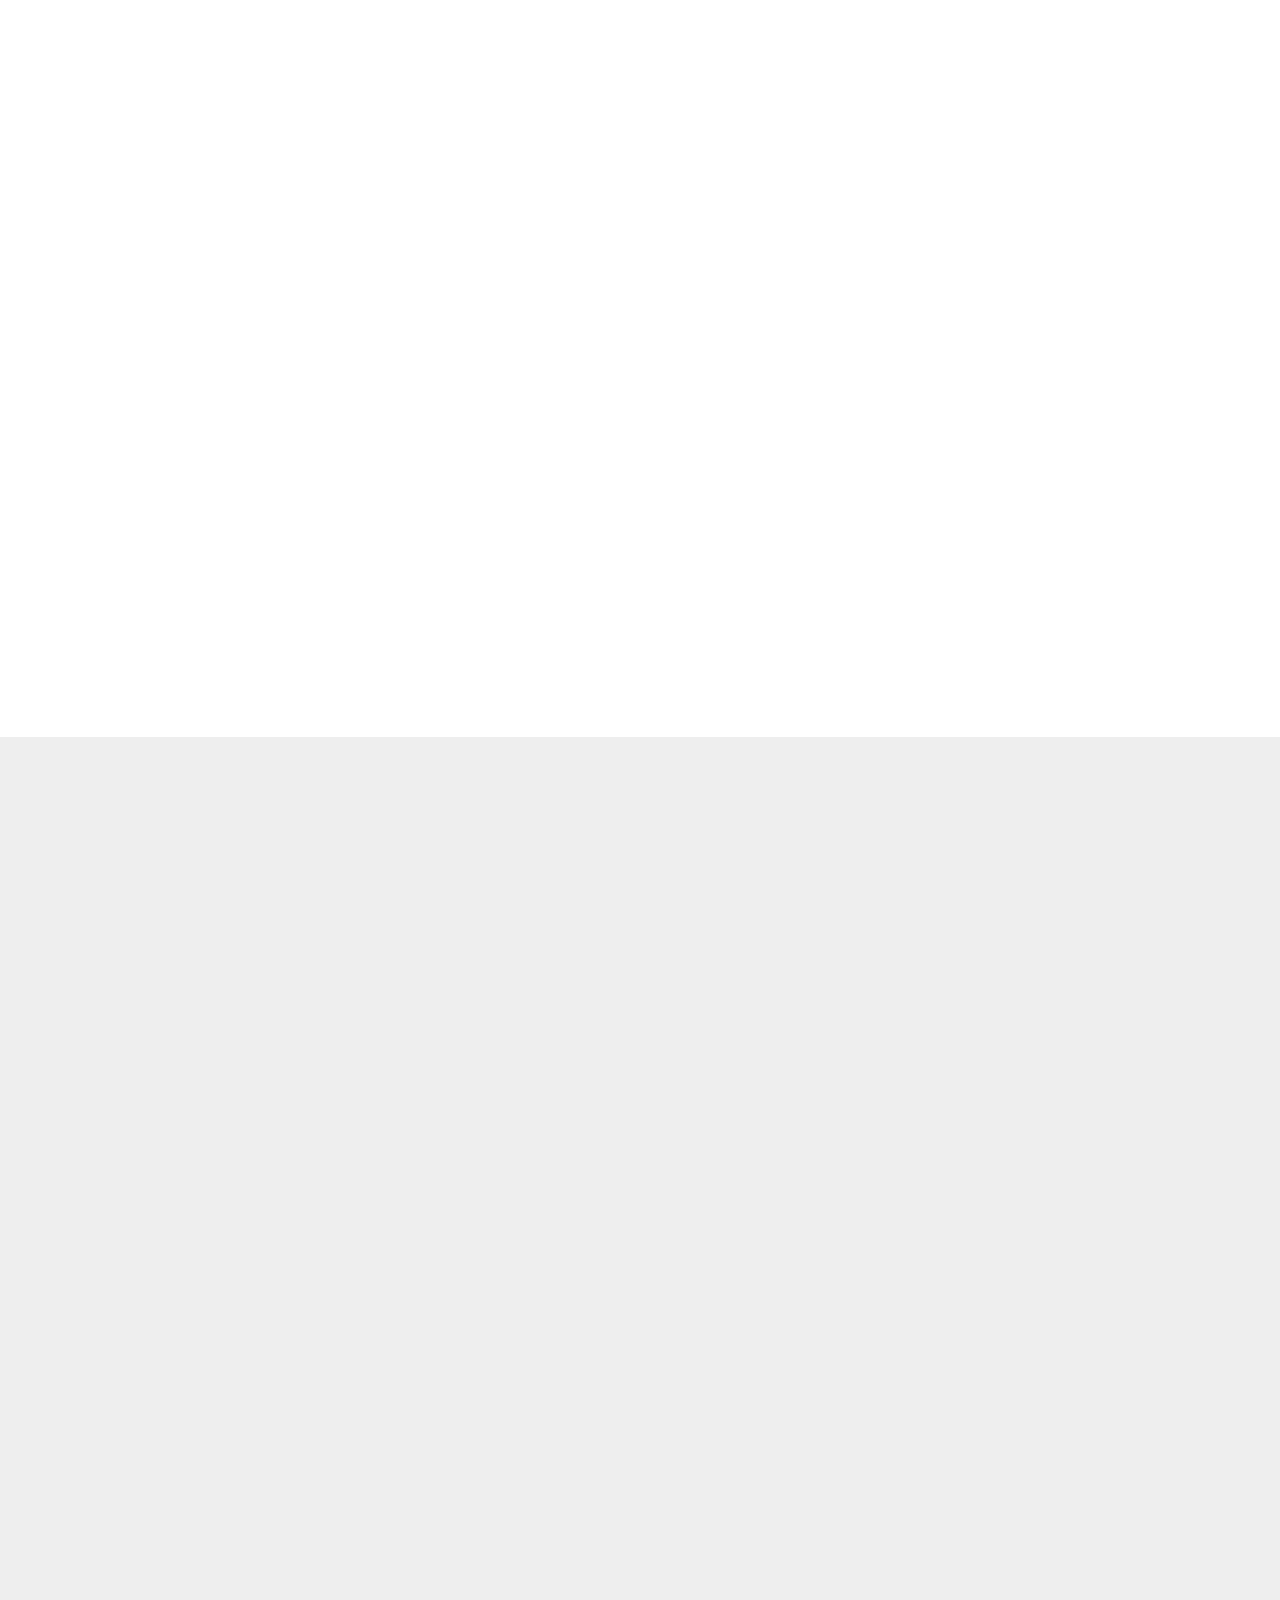
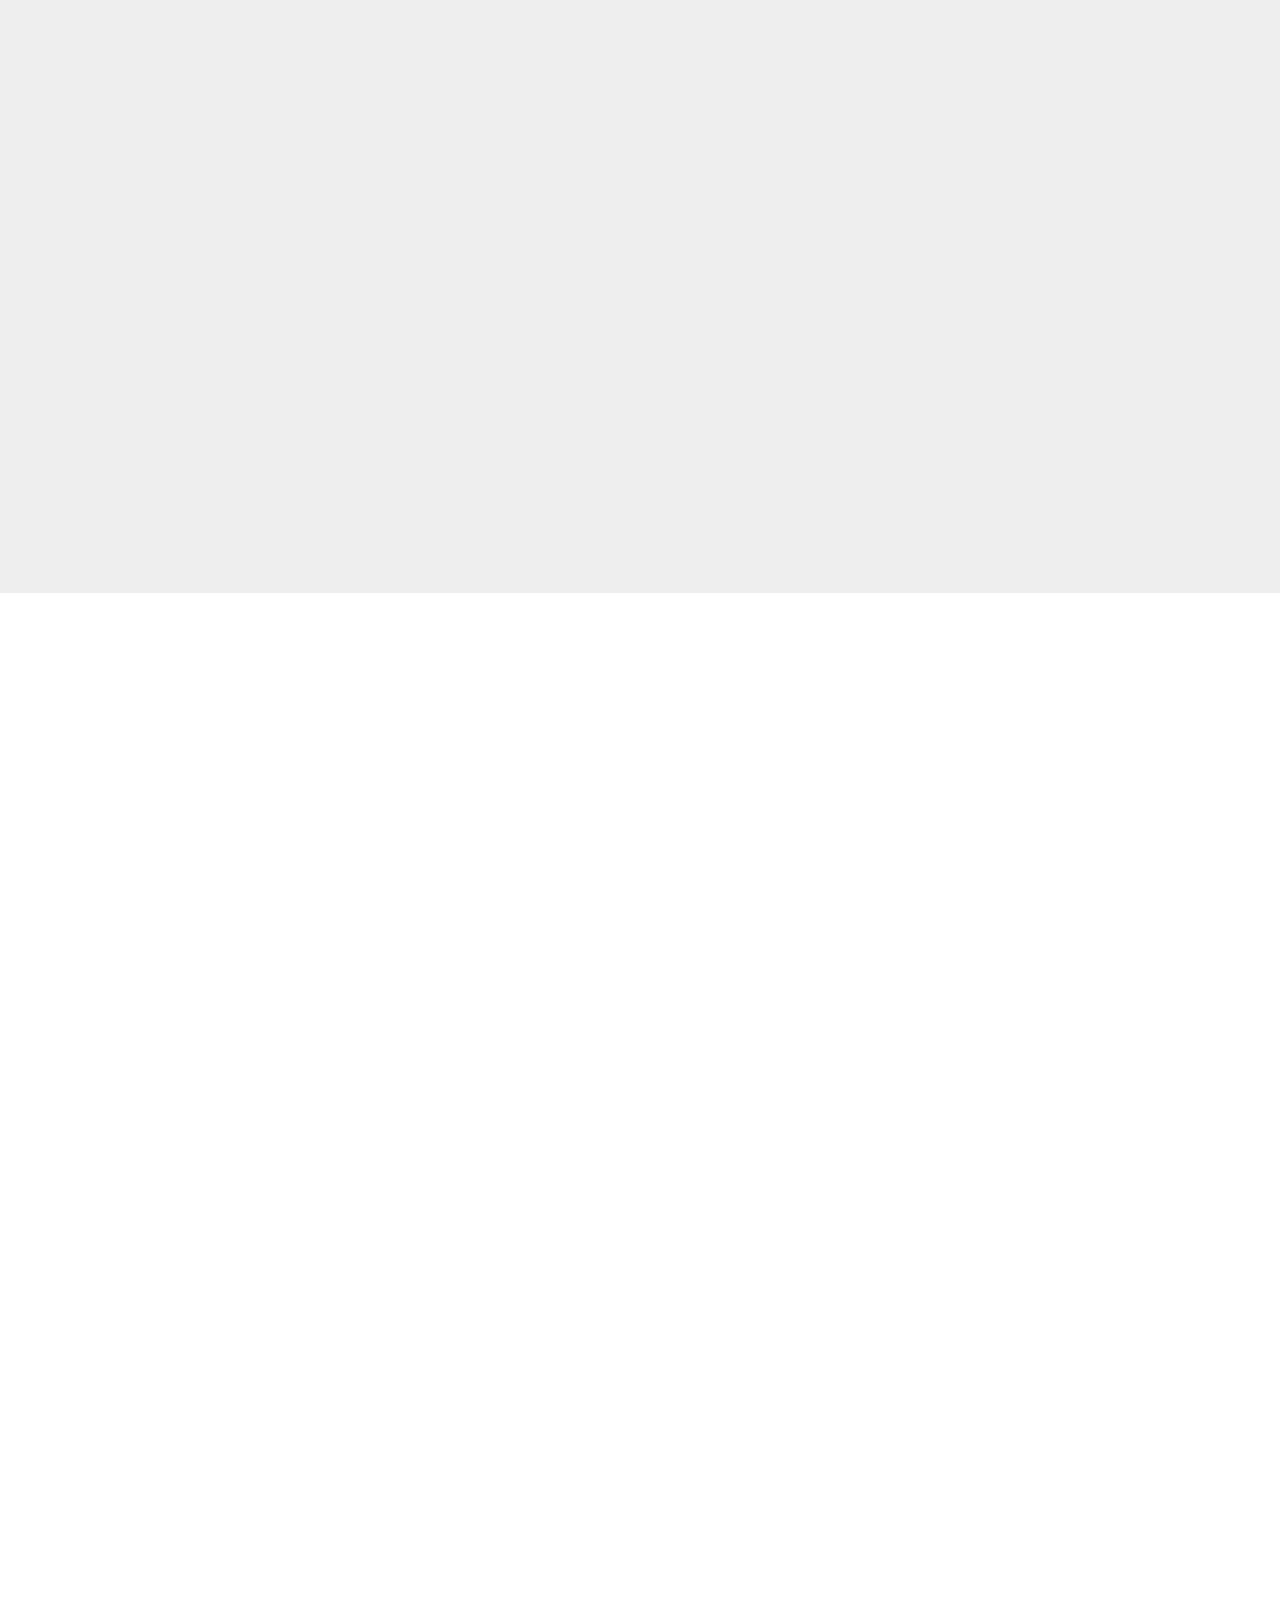
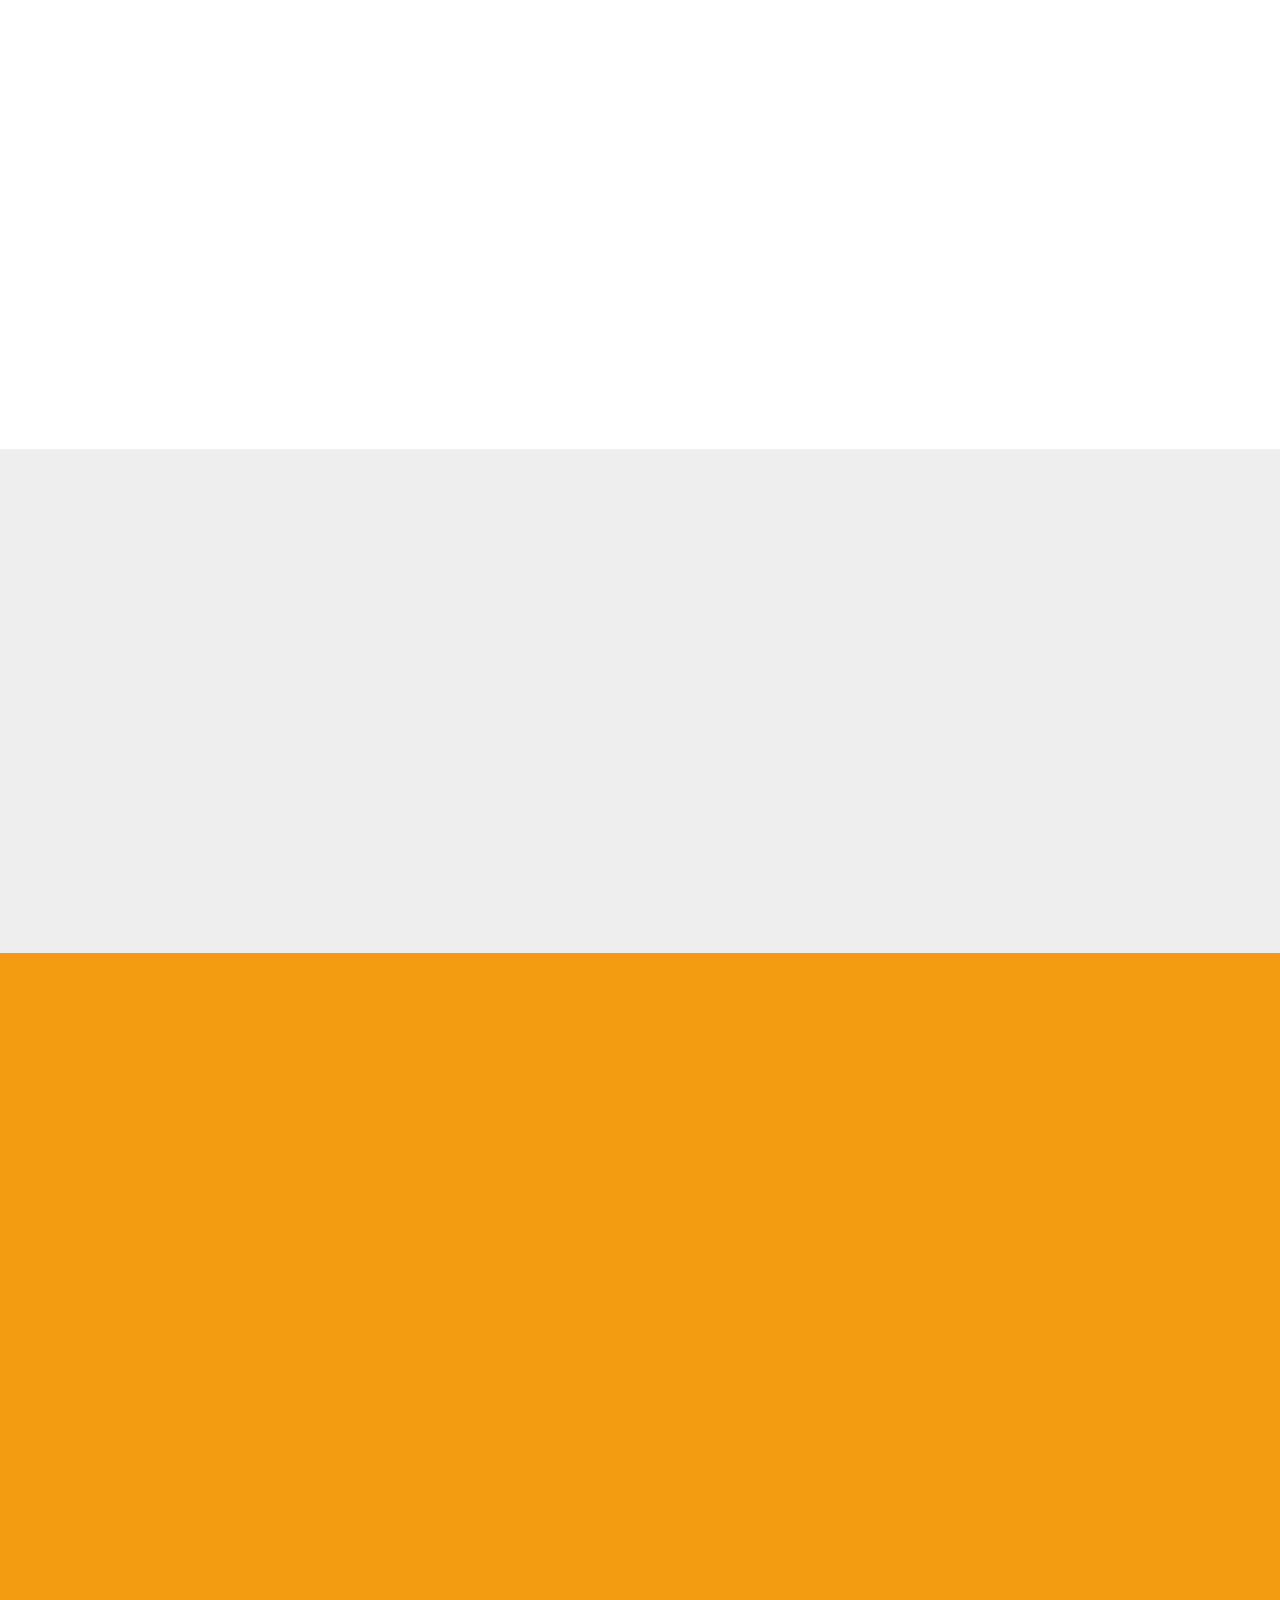
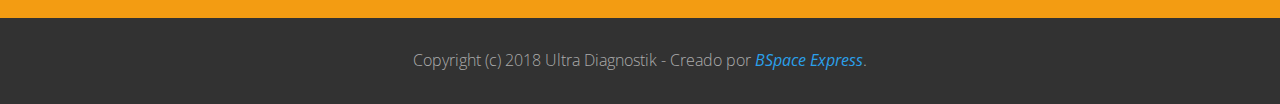
<file: equipoud.html>
<!DOCTYPE html>
<html >
<head>
  <!-- Site made with Mobirise Website Builder v4.6.2, https://mobirise.com -->
  <meta charset="UTF-8">
  <meta http-equiv="X-UA-Compatible" content="IE=edge">
  <meta name="generator" content="Mobirise v4.6.2, mobirise.com">
  <meta name="viewport" content="width=device-width, initial-scale=1, minimum-scale=1">
  <link rel="shortcut icon" href="assets/images/favicon-ud.svg" type="image/x-icon">
  <meta name="description" content="Todos nuestros estudios son realizados por personal altamente capacitado, especializado, certificado por los consejos mexicanos de su especialidad y con una amplia trayectoria y experiencia en sus ramos.">
  <title>Nuestros especialistas</title>
  <link rel="stylesheet" href="https://fonts.googleapis.com/css?family=Montserrat:400,700">
  <link rel="stylesheet" href="https://fonts.googleapis.com/css?family=Open+Sans:400,400i,700,700i">
  <link rel="stylesheet" href="assets/et-line-font-plugin/style.css">
  <link rel="stylesheet" href="https://fonts.googleapis.com/css?family=Arvo:400,400i,700,700i">
  <link rel="stylesheet" href="assets/bootstrap-material-design-font/css/material.css">
  <link rel="stylesheet" href="assets/tether/tether.min.css">
  <link rel="stylesheet" href="assets/bootstrap/css/bootstrap.min.css">
  <link rel="stylesheet" href="assets/soundcloud-plugin/style.css">
  <link rel="stylesheet" href="assets/colorm-icons/style.css">
  <link rel="stylesheet" href="assets/animate.css/animate.min.css">
  <link rel="stylesheet" href="assets/socicon/css/socicon.min.css">
  <link rel="stylesheet" href="assets/dropdown/css/style.css">
  <link rel="stylesheet" href="assets/theme/css/style.css">
  <link rel="stylesheet" href="assets/mobirise/css/mbr-additional.css" type="text/css">
  
  
  
</head>
<body>
  <section class="menu1" id="menu-0" data-rv-view="51">

    <nav class="navbar navbar-dropdown transparent navbar-fixed-top bg-color">
        <div class="container-fluid">

            <div class="mbr-table">
                <div class="mbr-table-cell">

                    <div class="navbar-brand">
                        <a href="index.html#header2-1" class="navbar-logo"><img src="assets/images/ultradiagnostik-largebw.svg" alt="Mobirise"></a>
                        
                    </div>

                </div>
                <div class="mbr-table-cell">

                    <button class="navbar-toggler pull-xs-right hidden-md-up" type="button" data-toggle="collapse" data-target="#exCollapsingNavbar">
                        <span class="hamburger-icon"></span>
                    </button>

                    <ul class="nav-dropdown collapse pull-xs-right nav navbar-nav navbar-toggleable-sm" id="exCollapsingNavbar"><li class="nav-item"><a class="nav-link link" href="index.html#features10-10">NOSOTROS</a></li><li class="nav-item"><a class="nav-link link" href="index.html#content3-9">NUESTRO EQUIPO</a></li><li class="nav-item"><a class="nav-link link" href="index.html#content5-3e">VENTAJAS DE UN RADIÓLGO</a></li><li class="nav-item"><a class="nav-link link" href="index.html#tabs2-1f">SERVICIOS</a></li><li class="nav-item"><a class="nav-link link" href="index.html#form1-v">CONTACTO</a></li></ul>
                    <button hidden="" class="navbar-toggler navbar-close" type="button" data-toggle="collapse" data-target="#exCollapsingNavbar">
                        <span class="close-icon"></span>
                    </button>

                </div>
            </div>

        </div>
    </nav>

</section>

<section class="mbr-section content5 mbr-parallax-background mbr-after-navbar" id="content5-39" data-rv-view="53" style="background-image: url(assets/images/team-2000x1049.jpg); padding-top: 200px; padding-bottom: 200px;">

    <div class="mbr-overlay" style="opacity: 0.8; background-color: rgb(52, 152, 219);">
    </div>

    <div class="container">
        <h3 class="mbr-section-title display-2"><br>nuestro equipo<br></h3>
        <div class="lead"><p>Estaremos encantados de atenderte</p></div>
    </div>

</section>

<section class="mbr-section content3 mbr-section__container" id="content3-2b" data-rv-view="56" style="background-color: rgb(255, 255, 255); padding-top: 80px; padding-bottom: 0px;">
    <div class="container">
        <div class="row">
            <div class="col-xs-12">
                <h3 class="mbr-section-title display-4">Dr. José Antonio Hernández Nolasco</h3>
                <p class="mbr-section-subtitle lead">Fundador de Ultra Diagnostik</p>
            </div>
        </div>
    </div>
</section>

<section class="mbr-section mbr-section__container image2" id="image2-2c" data-rv-view="58" style="background-color: rgb(255, 255, 255); padding-top: 40px; padding-bottom: 60px;">
    <div class="container">
        <div class="row">
            <div class="col-xs-12">
                <figure class="mbr-figure">
                    <div><img src="assets/images/dr-nolasco-1-1021x785.png"></div>

                    <figcaption class="mbr-figure-caption">
                        <div class="container">Médico Cirujano con especialidad en radiología e imagen</div>
                    </figcaption>

                </figure>
            </div>
        </div>
    </div>
</section>

<section class="mbr-section content1 article mbr-section__container" id="content1-29" data-rv-view="60" style="background-color: rgb(255, 255, 255); padding-top: 60px; padding-bottom: 60px;">

    <div class="container">
        <div class="row">
            <div class="col-xs-12">
                <p class="mbr-section-text lead">Maestría en dirección estratégica de organizaciones de salud. El doctor José Antonio cuenta con una gran experiencia como responsable sanitario de departamentos de radiología e imagen en instituciones de salud como Cruz Roja Toluca y Grupo Diagnóstico PROA. Es miembro activo de la Sociedad Norteamericana de Radiología (RSNA) y de la Sociedad Europea de Radiología (ESR)<br><br>Actualmente dedica gran parte de su tiempo en compartir sus conocimientos y preparar a las nuevas generaciones, destacando su participación en ponencias como “Parámetros técnicos para una telerradiografía de tórax “ en el “1er Congreso Estatal de la Sociedad de Técnicos Radiólogos del Estado de México”, “Accesos vasculares y procedimientos anestésicos guiados por ultrasonido” en el “V Congreso Bienal del Instituto Materno Infantil del Estado de México” y llevando a cabo el “Primer curso de ultrasonido abdominal básico” en la Cruz Roja Mexicana.</p>
            </div>
        </div>
    </div>

</section>

<section class="mbr-section content3 mbr-section__container" id="content3-2d" data-rv-view="62" style="background-color: rgb(238, 238, 238); padding-top: 80px; padding-bottom: 0px;">
    <div class="container">
        <div class="row">
            <div class="col-xs-12">
                <h3 class="mbr-section-title display-4">P.A.R.I Karen Isabel Flores Fernández</h3>
                <p class="mbr-section-subtitle lead">Técnica radióloga y técnica ultrasonografista</p>
            </div>
        </div>
    </div>
</section>

<section class="mbr-section mbr-section__container image2" id="image2-2e" data-rv-view="64" style="background-color: rgb(238, 238, 238); padding-top: 40px; padding-bottom: 60px;">
    <div class="container">
        <div class="row">
            <div class="col-xs-12">
                <figure class="mbr-figure">
                    <div><img src="assets/images/pari-karen-1021x785.png"></div>

                    <figcaption class="mbr-figure-caption">
                        <div class="container">Especializada en radiología convencional y contrastada</div>
                    </figcaption>

                </figure>
            </div>
        </div>
    </div>
</section>

<section class="mbr-section content1 article mbr-section__container" id="content1-2f" data-rv-view="66" style="background-color: rgb(238, 238, 238); padding-top: 20px; padding-bottom: 40px;">

    <div class="container">
        <div class="row">
            <div class="col-xs-12">
                <p class="mbr-section-text lead">Especializada en radiología convencional y contrastada así como en mastografía con
preparación especial en realización de ultrasonido abdominal y pélvico básico,
proveedora de soporte vital básico B.L.S. (Basic Life Support) y proveedora de soporte vital
avanzado pediátrico P.A.L.S. (Pediatric Advenced Life Support). Actualmente es miembro
activo de la Federación Nacional de Radiólogos e Imagenólogos (FNRIAC) y del Consejo
Nacional de Técnicos <br>Radiólogos e Imagenólogos (CNTRI).</p>
            </div>
        </div>
    </div>

</section>

<section class="mbr-section content3 mbr-section__container" id="content3-2g" data-rv-view="68" style="background-color: rgb(255, 255, 255); padding-top: 80px; padding-bottom: 0px;">
    <div class="container">
        <div class="row">
            <div class="col-xs-12">
                <h3 class="mbr-section-title display-4">P.A.R.I. Zurisaddai Rodríguez Morales
</h3>
                <p class="mbr-section-subtitle lead">Técnica radióloga y técnica ultrasonografista</p>
            </div>
        </div>
    </div>
</section>

<section class="mbr-section mbr-section__container image2" id="image2-2h" data-rv-view="70" style="background-color: rgb(255, 255, 255); padding-top: 40px; padding-bottom: 60px;">
    <div class="container">
        <div class="row">
            <div class="col-xs-12">
                <figure class="mbr-figure">
                    <div><img src="assets/images/pari-zuri2-1-1021x785.png"></div>

                    <figcaption class="mbr-figure-caption">
                        <div class="container">Técnica en radiología e imagen</div>
                    </figcaption>

                </figure>
            </div>
        </div>
    </div>
</section>

<section class="mbr-section content1 article mbr-section__container" id="content1-2i" data-rv-view="72" style="background-color: rgb(255, 255, 255); padding-top: 20px; padding-bottom: 100px;">

    <div class="container">
        <div class="row">
            <div class="col-xs-12">
                <p class="mbr-section-text lead">Preparada como técnica en radiología e imagen con especialidad en ultrasonido abdominal
básico, además de ser profesional en enfermería general con amplia experiencia en
atención a pacientes politraumatizados y en estado crítico.</p>
            </div>
        </div>
    </div>

</section>

<section class="mbr-section mbr-section-hero contacts contacts2" id="contacts2-2m" data-rv-view="74" style="background-color: rgb(238, 238, 238); padding-top: 0px; padding-bottom: 0px;">

    

    <div class="mbr-table-cell">

        <div class="container-fluid">
            <div class="row">

                <div class="col-xs-12 col-md-6 padding-left-0 padding-right-0">
                    <div class="mbr-map"><iframe frameborder="0" style="border:0" src="https://www.google.com/maps/embed/v1/place?key=AIzaSyA0Dx_boXQiwvdz8sJHoYeZNVTdoWONYkU&amp;q=place_id:ChIJdePik3SVzYURXcH7B1nZwlk" allowfullscreen=""></iframe></div>
                </div>

                <div class="col-xs-12 col-md-6 col-lg-5 text-xs-right">

                    <div class="padding-top-40"></div>
                    <div>

                      <p class="mbr-section-subtitle category">dirección</p>

                      <h1 class="mbr-section-title display-6">Dr. Genaro Díaz Mañón s/n. Colonia La Trinidad,<br>Tenancingo, México. C.P. 52400
</h1>

                    </div>
                    <div>

                      <p class="mbr-section-subtitle category">teléfono</p>

                      <h1 class="mbr-section-title display-6">(722) 581-38-07</h1>

                    </div>
                    <div>
                      <p class="mbr-section-subtitle category">correo</p>

                      <h1 class="mbr-section-title display-6">contacto@ultradiagnostik.com</h1>
                    </div>

                    

                    <div class="mbr-section-btn  padding-bottom-20 btn-wrap"><a class="btn btn-primary" href="https://www.facebook.com/ultradiagnostik" target="_blank"><span class="socicon socicon-facebook"></span></a></div>
                </div>

            </div>
        </div>
    </div>

</section>

<section class="mbr-section form1" id="form1-1w" data-rv-view="77" style="background-color: rgb(243, 156, 18); padding-top: 120px; padding-bottom: 120px;">
    

    <div class="container-fluid">
        <div class="row">
            <div class="col-xs-12 col-lg-8 col-lg-offset-2 text-xs-center">

                

                <h1 class="mbr-section-title display-4"><strong>SERÁ UN HONOR ATENDERTE</strong></h1>
                
                
                <div class="col-xs-12" data-form-type="formoid">


                    <div data-form-alert="true">
                        <div hidden="" data-form-alert-success="true" class="alert alert-form alert-success text-xs-center">¡Gracias por escribir! Nos comunicaremos contigo en breve.</div>
                    </div>


                    <form action="https://mobirise.com/" method="post" data-form-title="SERÁ UN HONOR ATENDERTE">

                        <input type="hidden" value="nxGU9Z9aHQEnJAaRAR/LH6zflaNdKwq6iASTlatdrP/pP0tEUDqk8yQgi4PVNsnwa41PsmzDymSUku/cps4PescfYkwUOEe959jvkerZ9rgvLzslbOimsGYZtfZeGMiP" data-form-email="true">

                        <div class="row row-sm-offset">

                            <div class="col-xs-12 col-md-4">
                                <div class="form-group">
                                    <label class="form-control-label" for="form1-1w-name">Nombre<span class="form-asterisk">*</span></label>
                                    <div class="form-icon"><img src="assets/images/icon-name.png"></div>
                                    <input type="text" class="form-control" name="name" required="" data-form-field="Name" placeholder="Nombre*" id="form1-1w-name">
                                </div>
                            </div>

                            <div class="col-xs-12 col-md-4">
                                <div class="form-group">
                                    <label class="form-control-label" for="form1-1w-email">Correo<span class="form-asterisk">*</span></label>
                                    <div class="form-icon"><img src="assets/images/icon-email.png"></div>
                                    <input type="email" class="form-control" name="email" required="" data-form-field="Email" placeholder="Correo*" id="form1-1w-email">
                                </div>
                            </div>

                            <div class="col-xs-12 col-md-4">
                                <div class="form-group">
                                    <label class="form-control-label" for="form1-1w-phone">Teléfono</label>
                                    <div class="form-icon"><img src="assets/images/icon-phone.png"></div>
                                    <input type="tel" class="form-control" name="phone" data-form-field="Phone" placeholder="Teléfono" id="form1-1w-phone">
                                </div>
                            </div>

                        </div>

                        <div class="form-group">
                            <label class="form-control-label" for="form1-1w-message">Mensaje</label>
                            <textarea class="form-control" name="message" rows="7" data-form-field="Message" placeholder="Mensaje" id="form1-1w-message"></textarea>
                        </div>

                        <div><button type="submit" class="btn btn-black">Contáctanos</button></div>

                    </form>
                </div>

            </div>
        </div>
    </div>

</section>

<footer class="mbr-small-footer mbr-section mbr-section-nopadding" id="footer2-1o" data-rv-view="49" style="background-color: rgb(50, 50, 50); padding-top: 1.75rem; padding-bottom: 1.75rem;">
    
    <div class="container">
        <p class="text-xs-center lead">Copyright (c) 2018 Ultra Diagnostik - Creado por&nbsp;<a href="http://www.bspacemx.com" class="text-info" target="_blank">BSpace Express</a>.</p>
    </div>
</footer>


  <script src="assets/web/assets/jquery/jquery.min.js"></script>
  <script src="assets/tether/tether.min.js"></script>
  <script src="assets/bootstrap/js/bootstrap.min.js"></script>
  <script src="assets/jarallax/jarallax.js"></script>
  <script src="assets/smooth-scroll/SmoothScroll.js"></script>
  <script src="assets/viewportChecker/jquery.viewportchecker.js"></script>
  <script src="assets/dropdown/js/script.min.js"></script>
  <script src="assets/touchSwipe/jquery.touchSwipe.min.js"></script>
  <script src="assets/theme/js/script.js"></script>
  <script src="assets/formoid/formoid.min.js"></script>
  
  
  <input name="animation" type="hidden">
   <div id="scrollToTop" class="scrollToTop mbr-arrow-up"><a style="text-align: center;"><i class="mbr-arrow-up-icon-cm cm-icon cm-icon-smallarrow-up"></i></a></div>
  </body>
</html>
</file>
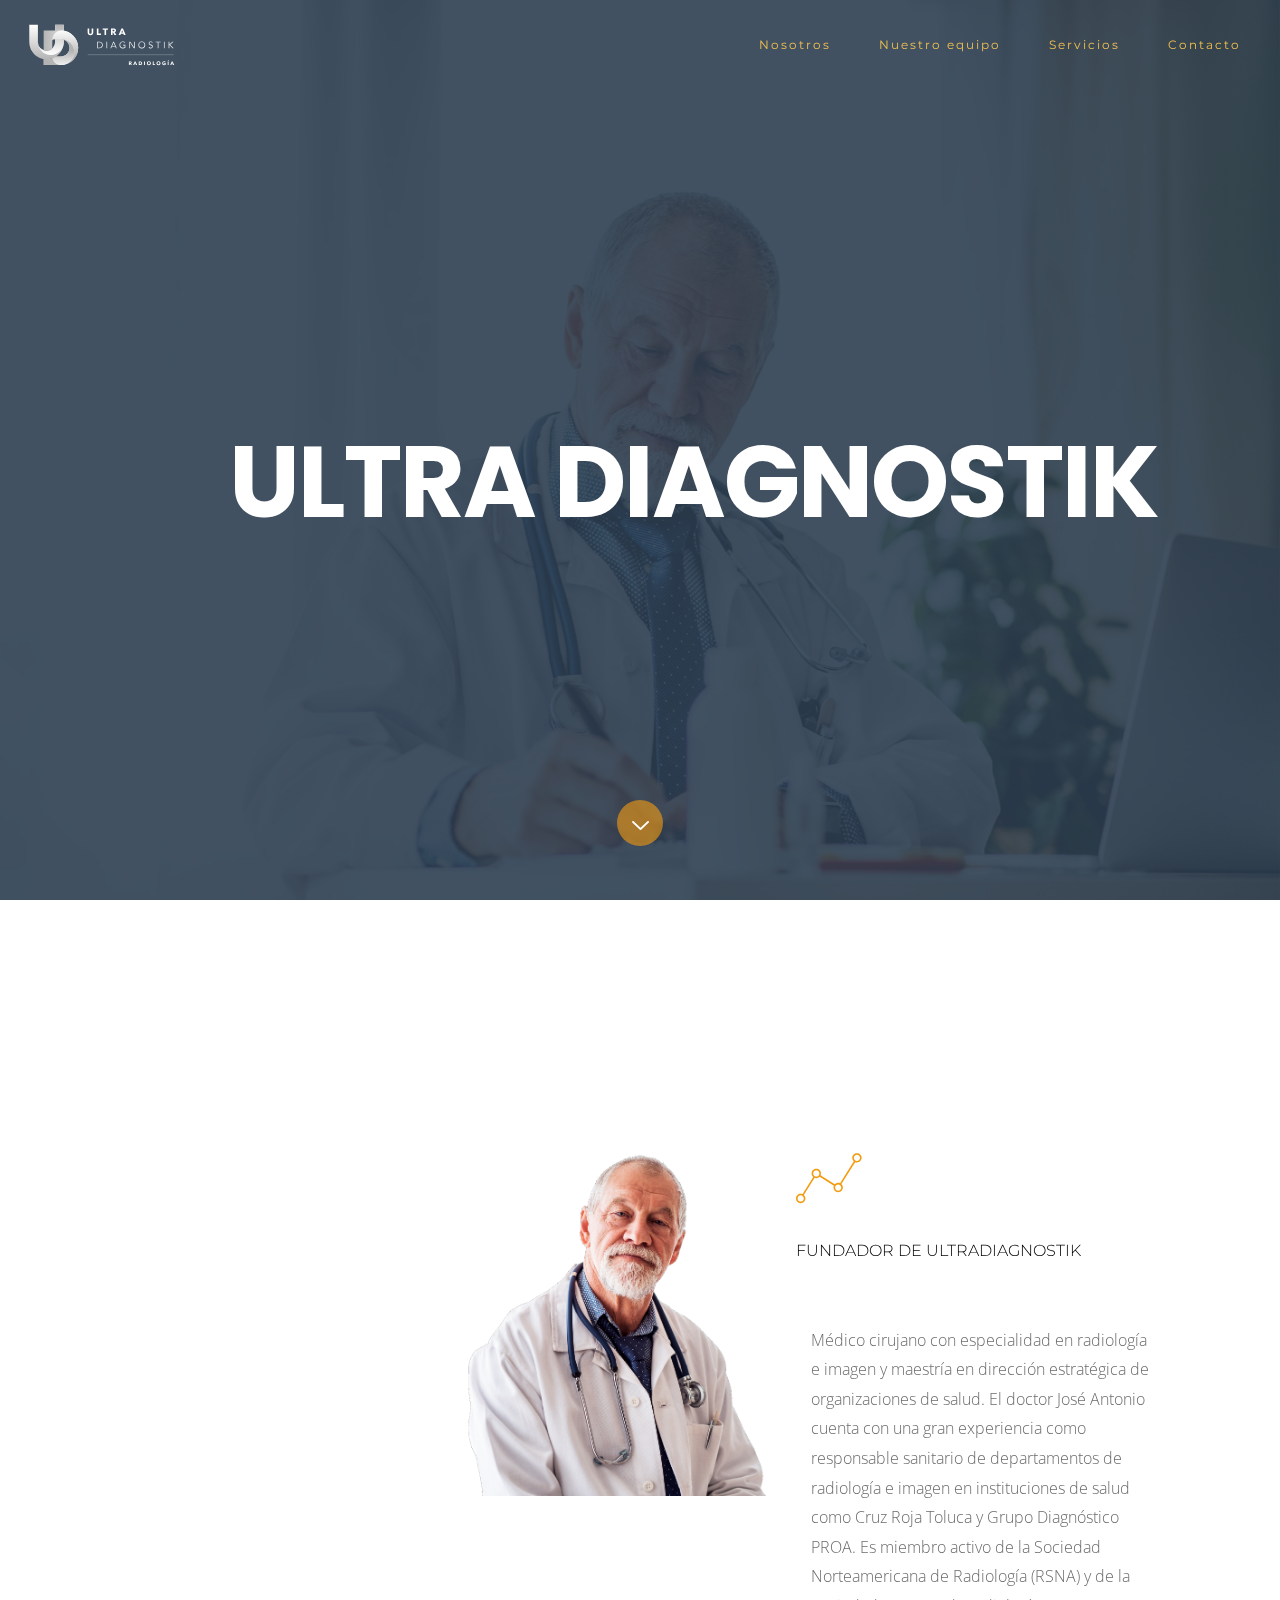
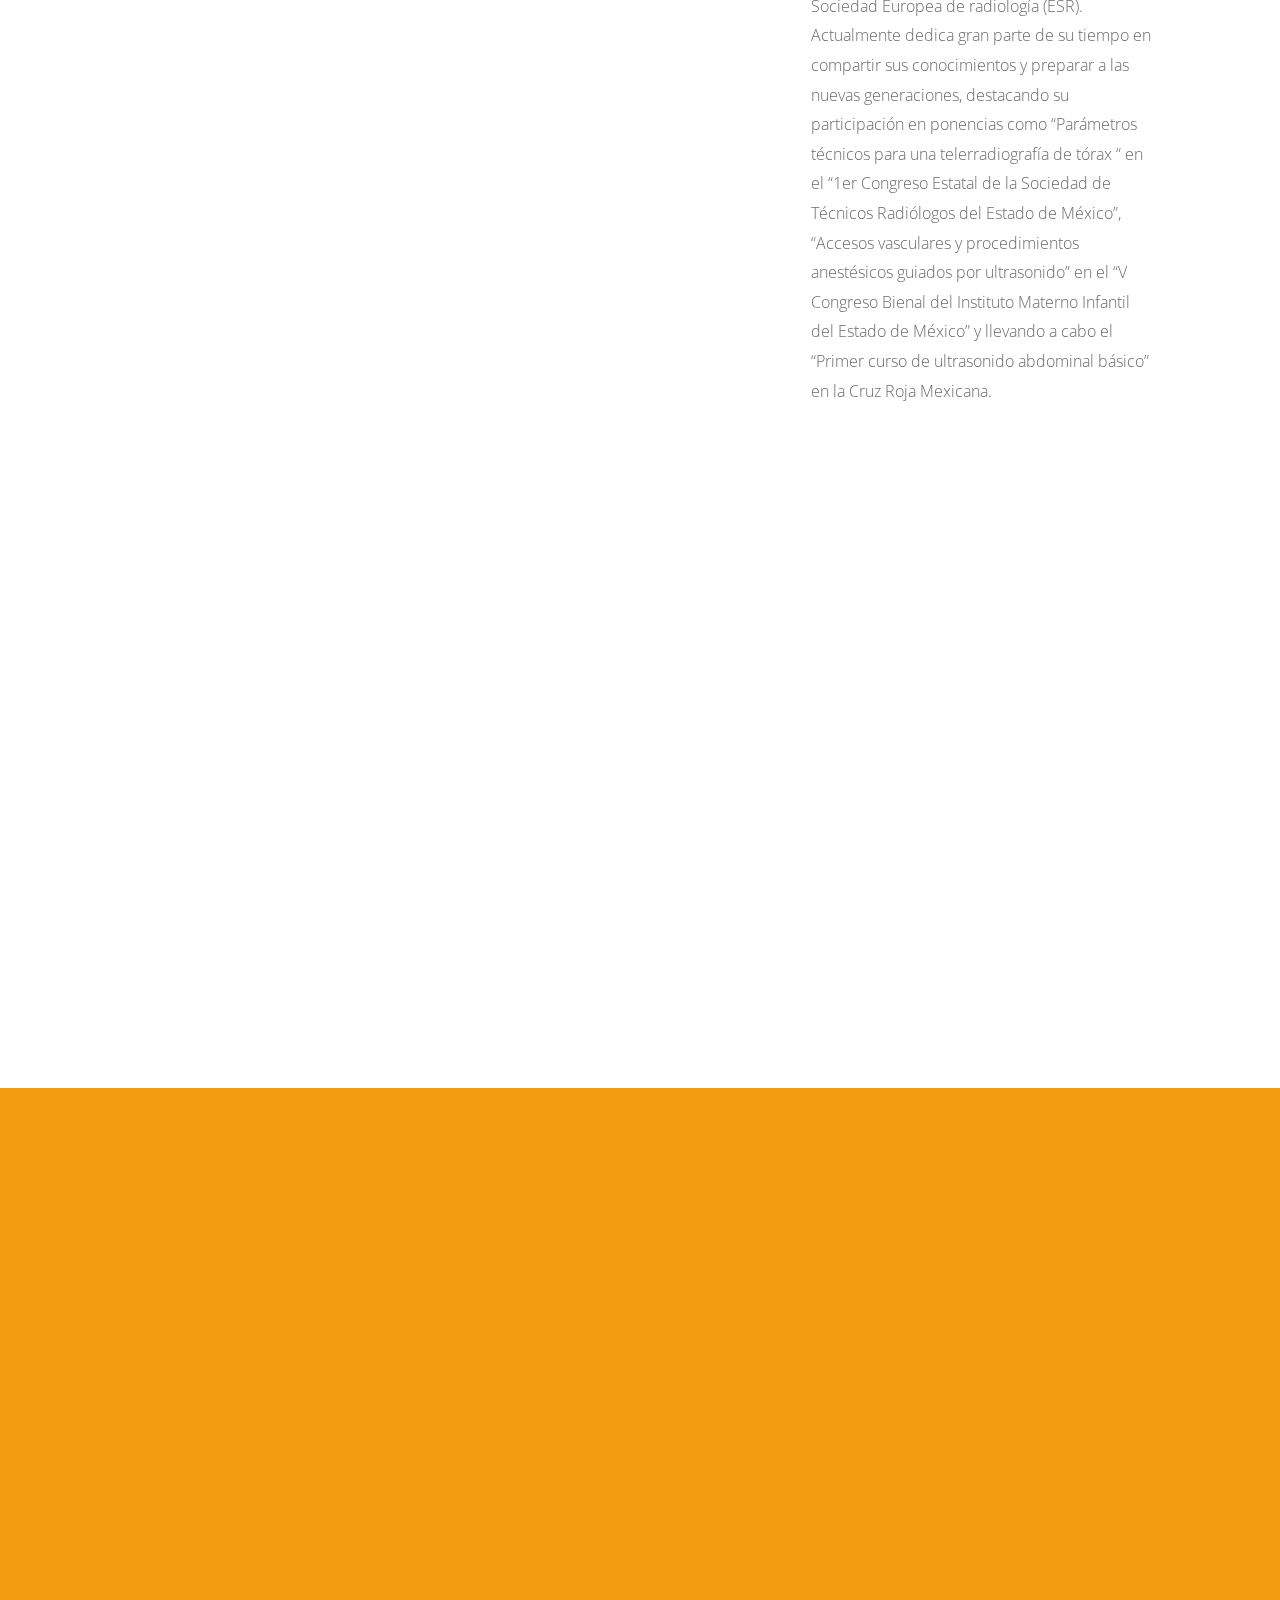
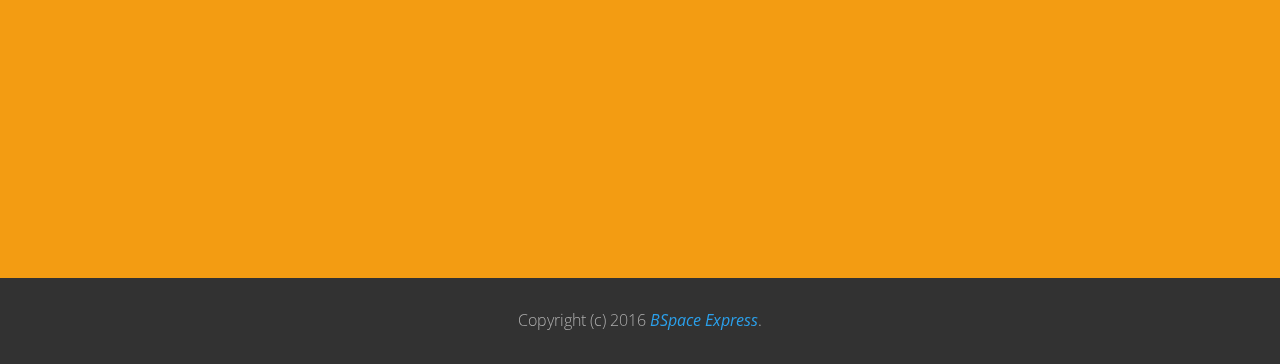
<file: page1.html>
<!DOCTYPE html>
<html >
<head>
  <!-- Site made with Mobirise Website Builder v4.5.1, https://mobirise.com -->
  <meta charset="UTF-8">
  <meta http-equiv="X-UA-Compatible" content="IE=edge">
  <meta name="generator" content="Mobirise v4.5.1, mobirise.com">
  <meta name="viewport" content="width=device-width, initial-scale=1, minimum-scale=1">
  <meta name="description" content="">
  <title>Equipo UD</title>
  <link rel="stylesheet" href="https://fonts.googleapis.com/css?family=Montserrat:400,700">
  <link rel="stylesheet" href="https://fonts.googleapis.com/css?family=Open+Sans:400,400i,700,700i">
  <link rel="stylesheet" href="assets/et-line-font-plugin/style.css">
  <link rel="stylesheet" href="https://fonts.googleapis.com/css?family=Arvo:400,400i,700,700i">
  <link rel="stylesheet" href="assets/bootstrap-material-design-font/css/material.css">
  <link rel="stylesheet" href="assets/tether/tether.min.css">
  <link rel="stylesheet" href="assets/bootstrap/css/bootstrap.min.css">
  <link rel="stylesheet" href="assets/soundcloud-plugin/style.css">
  <link rel="stylesheet" href="assets/colorm-icons/style.css">
  <link rel="stylesheet" href="assets/animate.css/animate.min.css">
  <link rel="stylesheet" href="assets/socicon/css/socicon.min.css">
  <link rel="stylesheet" href="assets/dropdown/css/style.css">
  <link rel="stylesheet" href="assets/theme/css/style.css">
  <link rel="stylesheet" href="assets/mobirise/css/mbr-additional.css" type="text/css">
  
  
  
</head>
<body>
<section class="menu1" id="menu-1n" data-rv-view="458">

    <nav class="navbar navbar-dropdown transparent navbar-fixed-top bg-color">
        <div class="container-fluid">

            <div class="mbr-table">
                <div class="mbr-table-cell">

                    <div class="navbar-brand">
                        <a href="index.html#header2-1" class="navbar-logo"><img src="assets/images/ultradiagnostik-bw-1.svg" alt="Mobirise"></a>
                        
                    </div>

                </div>
                <div class="mbr-table-cell">

                    <button class="navbar-toggler pull-xs-right hidden-md-up" type="button" data-toggle="collapse" data-target="#exCollapsingNavbar">
                        <span class="hamburger-icon"></span>
                    </button>

                    <ul class="nav-dropdown collapse pull-xs-right nav navbar-nav navbar-toggleable-sm" id="exCollapsingNavbar"><li class="nav-item"><a class="nav-link link" href="index.html#features10-10">Nosotros</a></li><li class="nav-item"><a class="nav-link link" href="index.html#content3-9">Nuestro equipo</a></li><li class="nav-item"><a class="nav-link link" href="index.html#tabs2-1f">Servicios</a></li><li class="nav-item"><a class="nav-link link" href="index.html#form1-v">Contacto</a></li></ul>
                    <button hidden="" class="navbar-toggler navbar-close" type="button" data-toggle="collapse" data-target="#exCollapsingNavbar">
                        <span class="close-icon"></span>
                    </button>

                </div>
            </div>

        </div>
    </nav>

</section>

<section class="mbr-section mbr-section-hero mbr-section-full header1 mbr-section-with-arrow mbr-parallax-background mbr-after-navbar" id="header1-1s" data-rv-view="467" style="background-image: url(assets/images/senior-doc-consultorio-1999x1333.jpg);">

    <div class="mbr-overlay" style="opacity: 0.9; background-color: rgb(44, 62, 80);"></div>

    <div class="mbr-table-cell">

        <div class="container-fluid">
            <div class="row">
                <div class="col-xs-12 col-sm-10 col-sm-offset-1">

                    <h1 class="mbr-section-title display-1"><strong>ULTRA DIAGNOSTIK</strong></h1>
                    
                    
                </div>
            </div>
        </div>
    </div>

    <div class="mbr-arrow mbr-arrow-floating" aria-hidden="true">
        <a href="#header9-1t">
            <img alt="" src="assets/images/arrowdown.png">
        </a>
    </div>

</section>

<section class="mbr-section--bg-adapted mbr-section-full mbr-section--relative header9" id="header9-1t" data-rv-view="470" style="background-color: rgb(255, 255, 255);">
    
    <div class="mbr-table-cell mbr-table-cell-vertical-middle elements-content position-relative">
        <div class="container-fluid">
            <div class="row">
                <div class="col-xs-12 col-lg-8 col-lg-offset-2 text-xs-center">

                    <h1 class="mbr-section-title display-1"><br><strong>NUESTROS ESPECIALISTAS</strong></h1>

                    <p class="mbr-section-text lead header-text">En UltraDiagnostik contamos con el personal más capacitado para el servicio que necesitas.</p>

                </div>
            </div>

            <div class="row">
                <div class="col-xs-12 col-sm-4 col-lg-3 col-lg-offset-1">

                    <div class="clearfix"></div>
                    
                    <ul class="nav nav-tabs" role="tablist"><li class="nav-item" style="display: block;"><a class="nav-link active" role="tab" data-toggle="tab" href="#tab1header9-1t" aria-expanded="true">Dr. Jose Antonio</a></li><li class="nav-item" style="display: block;"><a class="nav-link" role="tab" data-toggle="tab" href="#tab2header9-1t" aria-expanded="false">p.a.r.i. Zurisaddai</a></li><li class="nav-item" style="display: block;"><a class="nav-link" role="tab" data-toggle="tab" href="#tab3header9-1t" aria-expanded="false">p.a.r.i. Karen Isabel</a></li><li class="nav-item" style="display: none"><a class="nav-link" role="tab" data-toggle="tab" href="#tab4header9-1t">Awesome</a></li><li class="nav-item" style="display: none"><a class="nav-link" role="tab" data-toggle="tab" href="#tab5header9-1t">Amazing</a></li><li class="nav-item" style="display: none"><a class="nav-link" role="tab" data-toggle="tab" href="#tab6header9-1t">Beautiful</a></li></ul>

                </div>

                <div class="col-xs-12 col-sm-8 col-lg-8">
                    <div class="tab-content noScroll">

                        <div id="tab1header9-1t" class="tab-pane in active text-xs-center text-lg-left" role="tabpanel">

                            <div class="row">
                                <div class="col-xs-12 col-lg-5">
                                    <div class="mbr-figure"><img src="assets/images/senior-doc-trans-1342x1509.png" class="card-img-top"></div>
                                </div>
                                <div class="col-xs-12 col-lg-6">
                                    <div>
                                        <div class="mbr-figure icon-block"><a href="https://mobirise.com" class="etl-icon icon-linegraph mbr-iconfont mbr-iconfont-header5" style="color: rgb(243, 156, 18);"></a></div>
                                    </div>
                                    <div>
                                        <p class="mbr-section-subtitle lead description-title">FUNDADOR DE ULTRADIAGNOSTIK</p>
                                        <div class="row">
                                            <div class="col-md-12">
                                                <p class="mbr-section-text lead">Médico cirujano con especialidad en radiología e imagen y maestría en dirección
estratégica de organizaciones de salud. El doctor José Antonio cuenta con una gran
experiencia como responsable sanitario de departamentos de radiología e imagen en
instituciones de salud como Cruz Roja Toluca y Grupo Diagnóstico PROA. Es miembro
activo de la Sociedad Norteamericana de Radiología (RSNA) y de la Sociedad Europea
de radiología (ESR). Actualmente dedica gran parte de su tiempo en compartir sus
conocimientos y preparar a las nuevas generaciones, destacando su participación en
ponencias como “Parámetros técnicos para una telerradiografía de tórax “ en el “1er
Congreso Estatal de la Sociedad de Técnicos Radiólogos del Estado de México”, “Accesos
vasculares y procedimientos anestésicos guiados por ultrasonido” en el “V Congreso Bienal
del Instituto Materno Infantil del Estado de México” y llevando a cabo el “Primer curso de
ultrasonido abdominal básico” en la Cruz Roja Mexicana.</p>
                                            </div>
                                        </div>
                                    </div>
                                </div>
                            </div>

                        </div>

                        <div id="tab2header9-1t" class="tab-pane text-xs-center text-lg-left" role="tabpanel">

                            <div class="row">
                                <div class="col-xs-12 col-lg-5">
                                    <div class="mbr-figure"><img src="assets/images/senior-doc-trans-1342x1509.png" class="card-img-top"></div>
                                </div>
                                <div class="col-xs-12 col-lg-6">
                                    <div>
                                        <div class="mbr-figure icon-block"><a href="https://mobirise.com" class="etl-icon icon-attachment mbr-iconfont mbr-iconfont-header5" style="color: rgb(243, 156, 18);"></a></div>
                                    </div>
                                    <div>
                                        <p class="mbr-section-subtitle lead description-title">TÉCNICA RADIÓLOGA Y ULTRASONOGRAFISTA</p>
                                        <div class="row">
                                            <div class="col-md-12">
                                                <p class="mbr-section-text lead">Preparada como técnica en radiología e imagen con especialidad en ultrasonido abdominal
básico, además de ser profesional en enfermería general con amplia experiencia en
atención a pacientes politraumatizados y en estado crítico.&nbsp;<br><br>Preparada como técnica en radiología e imagen con especialidad en ultrasonido abdominal básico, además de ser profesional en enfermería general con amplia experiencia en atención a pacientes politraumatizados y en estado crítico.&nbsp;<br></p>
                                            </div>
                                        </div>
                                    </div>
                                </div>
                            </div>

                        </div>
                        
                        <div id="tab3header9-1t" class="tab-pane text-xs-center text-lg-left" role="tabpanel">

                            <div class="row">
                                <div class="col-xs-12 col-lg-5">
                                    <div class="mbr-figure"><img src="assets/images/senior-doc-trans-1342x1509.png" class="card-img-top"></div>
                                </div>
                                <div class="col-xs-12 col-lg-6">
                                    <div>
                                        <div class="mbr-figure icon-block"><a href="https://mobirise.com" class="etl-icon icon-paperclip mbr-iconfont mbr-iconfont-header5" style="color: rgb(243, 156, 18);"></a></div>
                                    </div>
                                    <div>
                                        <p class="mbr-section-subtitle lead description-title">TÉCNICA RADIÓLOGA Y ULTRASONOGRAFISTA</p>
                                        <div class="row">
                                            <div class="col-md-12">
                                                <p class="mbr-section-text lead">Especializada en radiología convencional y contrastada así como en mastografía con
preparación especial en realización de ultrasonido abdominal y pélvico básico,
proveedora de soporte vital básico B.L.S. (Basic Life Support) y proveedora de soporte vital
avanzado pediátrico P.A.L.S. (Pediatric Advenced Life Support). Actualmente es miembro
activo de la Federación Nacional de Radiólogos e Imagenólogos (FNRIAC) y del Consejo
<br>Nacional de Técnicos Radiólogos e Imagenólogos (CNTRI).&nbsp;</p>
                                            </div>
                                        </div>
                                    </div>
                                </div>
                            </div>

                        </div>

                        <div id="tab4header9-1t" class="tab-pane text-xs-center text-lg-left" role="tabpanel">

                            <div class="row">
                                <div class="col-xs-12 col-lg-5">
                                    <div class="mbr-figure"><img src="assets/images/nb4.png" class="card-img-top"></div>
                                </div>
                                <div class="col-xs-12 col-lg-6">
                                    <div>
                                        <div class="mbr-figure icon-block"><a href="https://mobirise.com" class="etl-icon icon-upload mbr-iconfont mbr-iconfont-header5" style="color: rgb(243, 156, 18);"></a></div>
                                    </div>
                                    <div>
                                        <p class="mbr-section-subtitle lead description-title">HOST ANYWHERE</p>
                                        <div class="row">
                                            <div class="col-md-12">
                                                <p class="mbr-section-text lead">Publish your website to a local drive, FTP or host on Amazon S3, Google Drive, Github. Don't limit yourself to just one platform or service provider. Lorem ipsum dolor sit amet, consectetur adipisicing elit. Laboriosam, nisi, ea. Excepturi dolores, laborum ipsum soluta aliquid, ullam repellat ratione iste harum voluptatem? Alias id blanditiis, sequi possimus dolorem dolorum.</p>
                                            </div>
                                        </div>
                                    </div>
                                </div>
                            </div>

                        </div>

                        <div id="tab5header9-1t" class="tab-pane text-xs-center text-lg-left" role="tabpanel">

                            <div class="row">
                                <div class="col-xs-12 col-lg-5">
                                    <div class="mbr-figure"><img src="assets/images/nb5.png" class="card-img-top"></div>
                                </div>
                                <div class="col-xs-12 col-lg-6">
                                    <div>
                                        <div class="mbr-figure icon-block"><a href="https://mobirise.com" class="etl-icon icon-genius mbr-iconfont mbr-iconfont-header5" style="color: rgb(243, 156, 18);"></a></div>
                                    </div>
                                    <div>
                                        <p class="mbr-section-subtitle lead description-title">IMAGE/CONTENT SLIDER</p>
                                        <div class="row">
                                            <div class="col-md-12">
                                                <p class="mbr-section-text lead">Create a responsive, touch-swipe slideshow with <a href="http://mobirise.com">Mobirise bootstrap slider</a>. Add images, text, buttons to slides, set autoplay, full-screen, full-width or boxed layout. Lorem ipsum dolor sit amet, consectetur adipisicing elit. Unde sunt, illo quo ipsa. Laboriosam voluptatem sunt nisi velit incidunt labore, sapiente pariatur ipsam fugiat doloremque asperiores eos ipsum, eveniet cum.</p>
                                            </div>
                                        </div>
                                    </div>
                                </div>
                            </div>

                        </div>

                        <div id="tab6header9-1t" class="tab-pane text-xs-center text-lg-left" role="tabpanel">

                            <div class="row">
                                <div class="col-xs-12 col-lg-5">
                                    <div class="mbr-figure"><img src="assets/images/nb6.png" class="card-img-top"></div>
                                </div>
                                <div class="col-xs-12 col-lg-6">
                                    <div>
                                        <div class="mbr-figure icon-block"><a href="https://mobirise.com" class="etl-icon icon-global mbr-iconfont mbr-iconfont-header5" style="color: rgb(243, 156, 18);"></a></div>
                                    </div>
                                    <div>
                                        <p class="mbr-section-subtitle lead description-title">CONTACT FORMS</p>
                                        <div class="row">
                                            <div class="col-md-12">
                                                <p class="mbr-section-text lead">Easily add subscribe and contact forms without any server-side integration. Just link your email to form and get submissions instantly. Lorem ipsum dolor sit amet, consectetur adipisicing elit. Accusantium id perspiciatis, sint odit error animi veniam omnis cupiditate distinctio, a quidem deleniti laborum maiores optio laudantium earum vel! Sint, rerum.</p>
                                            </div>
                                        </div>
                                    </div>
                                </div>
                            </div>

                        </div>

                    </div>
                </div>

            </div>

        </div>
    </div>

</section>

<section class="mbr-section content3 mbr-section__container" id="content3-1p" data-rv-view="460" style="background-color: rgb(255, 255, 255); padding-top: 40px; padding-bottom: 20px;">
    <div class="container">
        <div class="row">
            <div class="col-xs-12">
                <h3 class="mbr-section-title display-4"><strong>VENTAJAS DE UN MÉDICO RADIÓLOGO</strong></h3>
                
            </div>
        </div>
    </div>
</section>

<section class="mbr-section content2 article mbr-section__container" id="content2-1q" data-rv-view="462" style="background-color: rgb(255, 255, 255); padding-top: 20px; padding-bottom: 20px;">

    <div class="container">
        <div class="row">
            <div class="col-xs-12">
                <blockquote class="mbr-section-text lead"><p>Es de suma importancia tener en claro cuáles son las ventajas en tu salud de un equipo
&nbsp;<span style="font-size: 1rem;">de médicos radiólogos sobre uno de ultrasonografistas. El Ultra Diagnostik nos hemos&nbsp;</span><span style="font-size: 1rem;">enfocado en crear un equipo de médicos radiólogos para brindarte la mejor calidad&nbsp;</span><span style="font-size: 1rem;">en servicios de radiología e imagen para tu salud.&nbsp;</span></p></blockquote>
            </div>
        </div>
    </div>

</section>

<section class="mbr-section content6 article mbr-section__container" id="content6-1x" data-rv-view="487" style="background-color: rgb(255, 255, 255); padding-top: 20px; padding-bottom: 100px;">

    <div class="container">
        <div class="row">
            <div class="col-xs-12 col-md-6 lead"><p>Make your own website in a few clicks! Mobirise helps you cut down development time by providing you with a flexible website editor with a drag and drop interface. MobiRise Website Builder creates responsive, retina and mobile friendly websites in a few clicks. Mobirise is one of the easiest website development tools available today. It also gives you the freedom to develop as many websites as you like given the fact that it is a desktop app.</p></div>
            <div class="col-xs-12 col-md-6 lead"><p>Make your own website in a few clicks! Mobirise helps you cut down development time by providing you with a flexible website editor with a drag and drop interface. MobiRise Website Builder creates responsive, retina and mobile friendly websites in a few clicks. Mobirise is one of the easiest website development tools available today. It also gives you the freedom to develop as many websites as you like given the fact that it is a desktop app.</p></div>
        </div>
    </div>

</section>

<section class="mbr-section form1" id="form1-1w" data-rv-view="478" style="background-color: rgb(243, 156, 18); padding-top: 120px; padding-bottom: 120px;">
    

    <div class="container-fluid">
        <div class="row">
            <div class="col-xs-12 col-lg-8 col-lg-offset-2 text-xs-center">

                

                <h1 class="mbr-section-title display-4"><strong>SERÁ UN HONOR ATENDERTE</strong></h1>
                <p class="mbr-section-text lead">Dr. Genaro Díaz Mañón s/n. Colonia La Trinidad, Tenancingo, México. C.P. 52400<br>(722) 581-38-07 &nbsp; | &nbsp;&nbsp;<strong>contacto@ultradiagnostik.com</strong><br><strong><br></strong></p>
                
                <div class="col-xs-12" data-form-type="formoid">


                    <div data-form-alert="true">
                        <div hidden="" data-form-alert-success="true" class="alert alert-form alert-success text-xs-center">¡Gracias por escribir! Nos comunicaremos contigo en breve.</div>
                    </div>


                    <form action="https://mobirise.com/" method="post" data-form-title="SERÁ UN HONOR ATENDERTE">

                        <input type="hidden" value="nZNXwA6hk5wJkKVBvRF3+MWDaRZlgORynj/f74VYvuKig2F0ip2f3PfGB4LyybqLbFXRrXt+CbpGu0VoZALU41L5v0qo05U/MdNVfvz8jqWKK941EnVlTcMYYxygzS7L" data-form-email="true">

                        <div class="row row-sm-offset">

                            <div class="col-xs-12 col-md-4">
                                <div class="form-group">
                                    <label class="form-control-label" for="form1-1w-name">Nombre<span class="form-asterisk">*</span></label>
                                    <div class="form-icon"><img src="assets/images/icon-name.png"></div>
                                    <input type="text" class="form-control" name="name" required="" data-form-field="Name" placeholder="Nombre*" id="form1-1w-name">
                                </div>
                            </div>

                            <div class="col-xs-12 col-md-4">
                                <div class="form-group">
                                    <label class="form-control-label" for="form1-1w-email">Correo<span class="form-asterisk">*</span></label>
                                    <div class="form-icon"><img src="assets/images/icon-email.png"></div>
                                    <input type="email" class="form-control" name="email" required="" data-form-field="Email" placeholder="Correo*" id="form1-1w-email">
                                </div>
                            </div>

                            <div class="col-xs-12 col-md-4">
                                <div class="form-group">
                                    <label class="form-control-label" for="form1-1w-phone">Teléfono</label>
                                    <div class="form-icon"><img src="assets/images/icon-phone.png"></div>
                                    <input type="tel" class="form-control" name="phone" data-form-field="Phone" placeholder="Teléfono" id="form1-1w-phone">
                                </div>
                            </div>

                        </div>

                        <div class="form-group">
                            <label class="form-control-label" for="form1-1w-message">Mensaje</label>
                            <textarea class="form-control" name="message" rows="7" data-form-field="Message" placeholder="Mensaje" id="form1-1w-message"></textarea>
                        </div>

                        <div><button type="submit" class="btn btn-black">Contáctanos</button></div>

                    </form>
                </div>

            </div>
        </div>
    </div>

</section>

<footer class="mbr-small-footer mbr-section mbr-section-nopadding" id="footer2-1o" data-rv-view="459" style="background-color: rgb(50, 50, 50); padding-top: 1.75rem; padding-bottom: 1.75rem;">
    
    <div class="container">
        <p class="text-xs-center lead">Copyright (c) 2016 <a href="http://mobirise.com" class="text-info">BSpace Express</a>.</p>
    </div>
</footer>


  <script src="assets/web/assets/jquery/jquery.min.js"></script>
  <script src="assets/tether/tether.min.js"></script>
  <script src="assets/bootstrap/js/bootstrap.min.js"></script>
  <script src="assets/jarallax/jarallax.js"></script>
  <script src="assets/smooth-scroll/SmoothScroll.js"></script>
  <script src="assets/viewportChecker/jquery.viewportchecker.js"></script>
  <script src="assets/dropdown/js/script.min.js"></script>
  <script src="assets/touchSwipe/jquery.touchSwipe.min.js"></script>
  <script src="assets/theme/js/script.js"></script>
  <script src="assets/formoid/formoid.min.js"></script>
  
  
  <input name="animation" type="hidden">
   <div id="scrollToTop" class="scrollToTop mbr-arrow-up"><a style="text-align: center;"><i class="mbr-arrow-up-icon-cm cm-icon cm-icon-smallarrow-up"></i></a></div>
  </body>
</html>
</file>
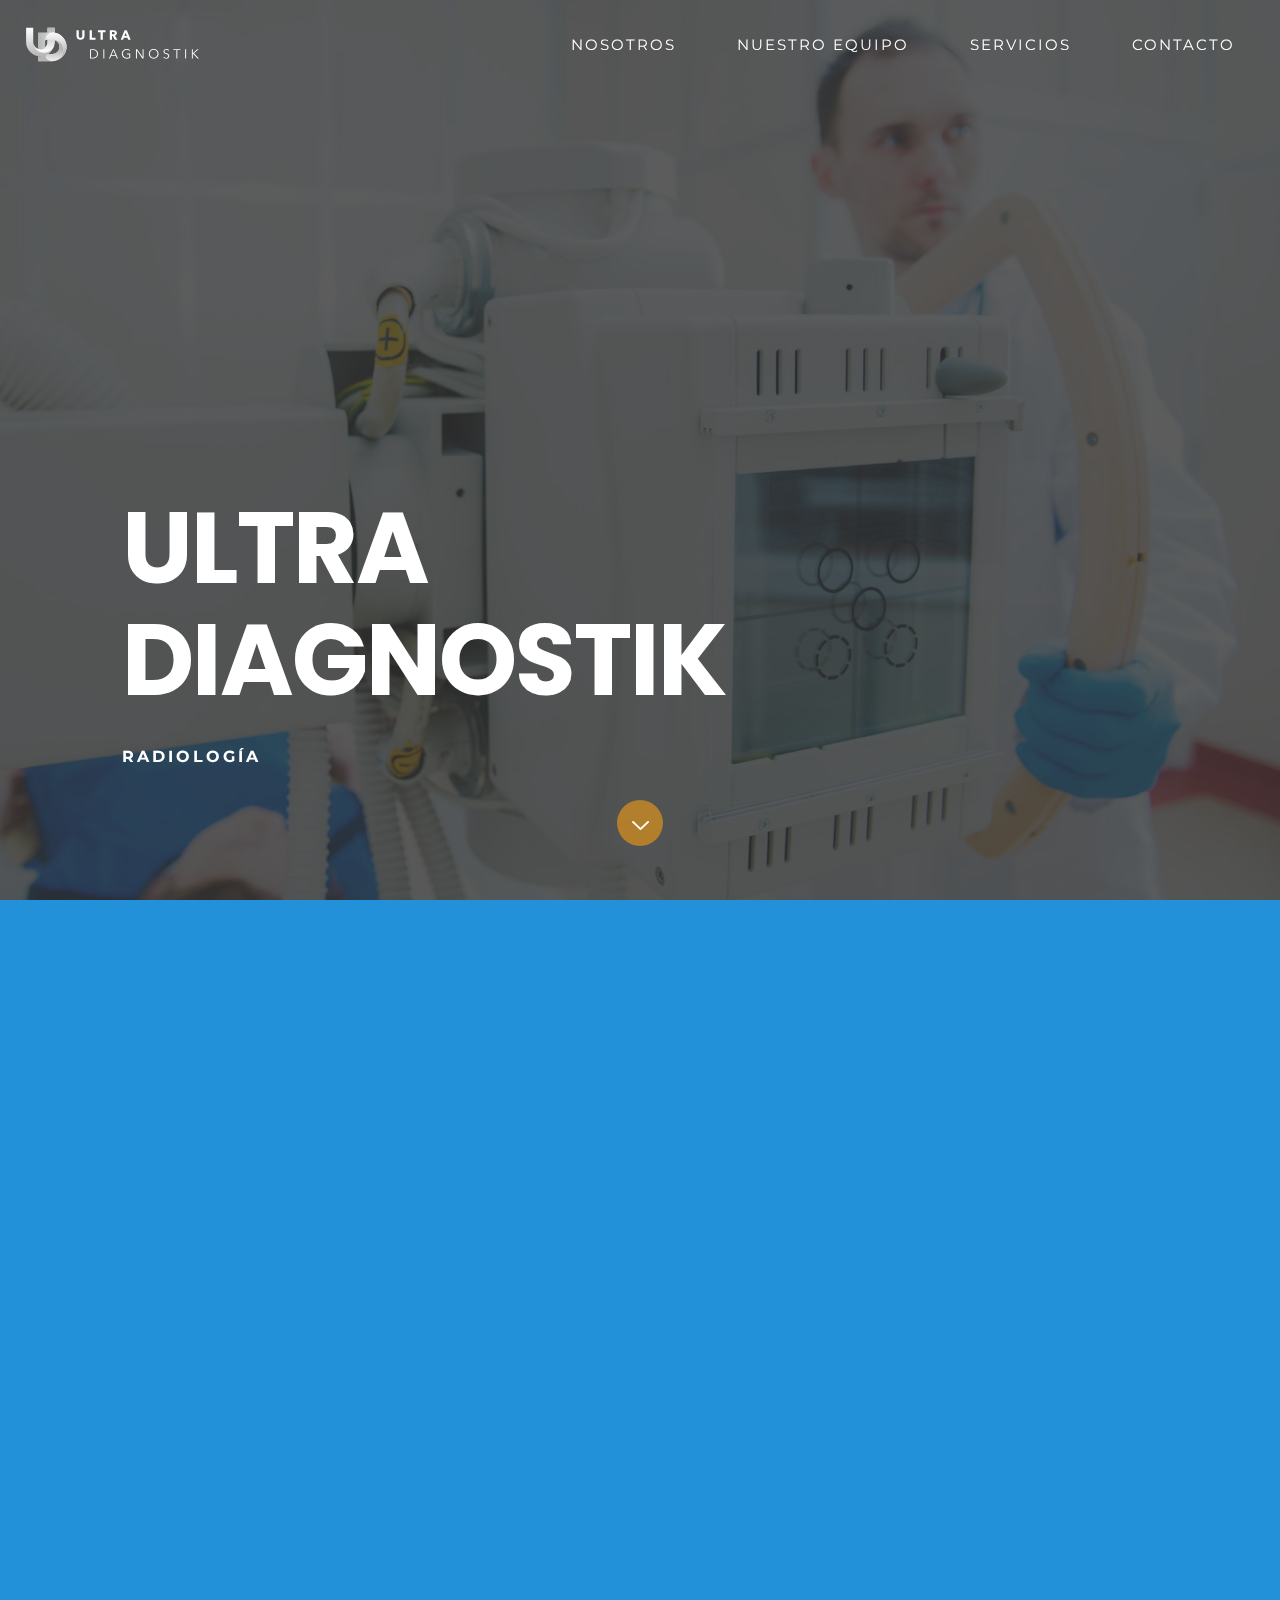
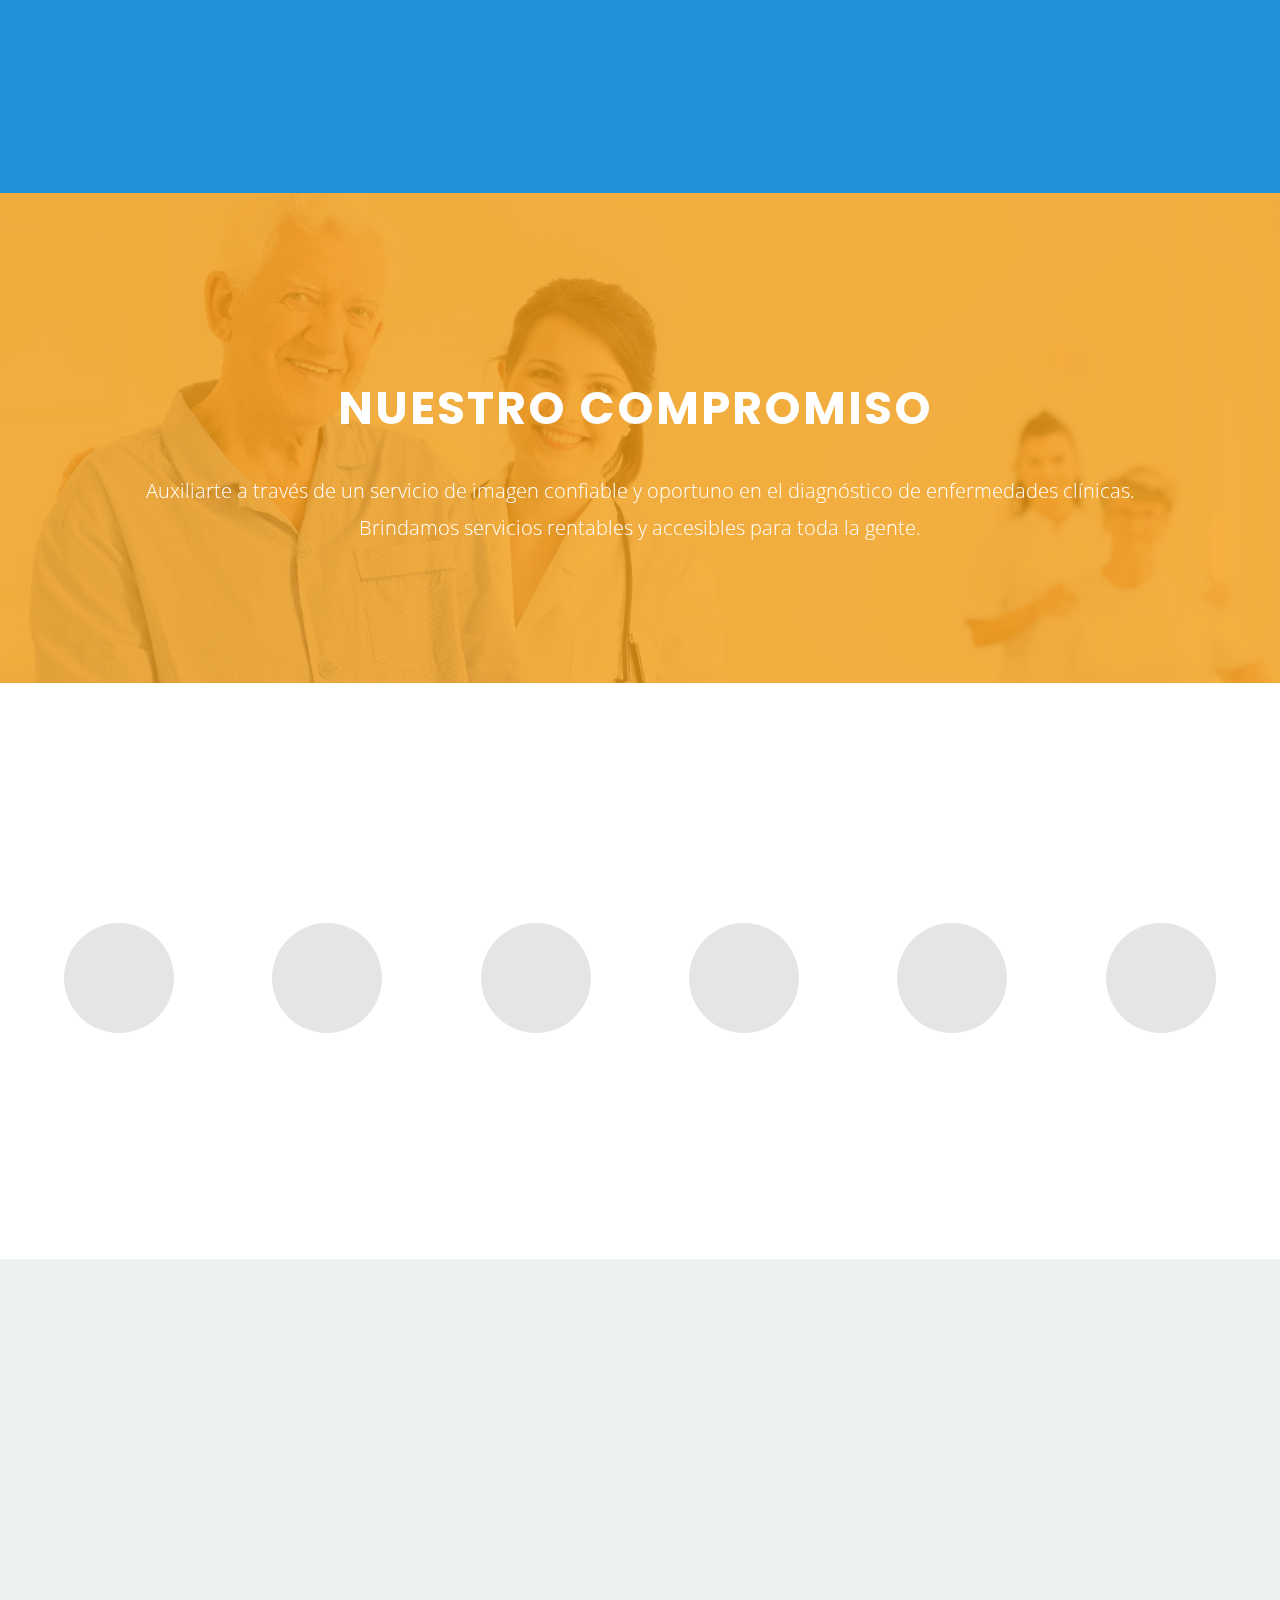
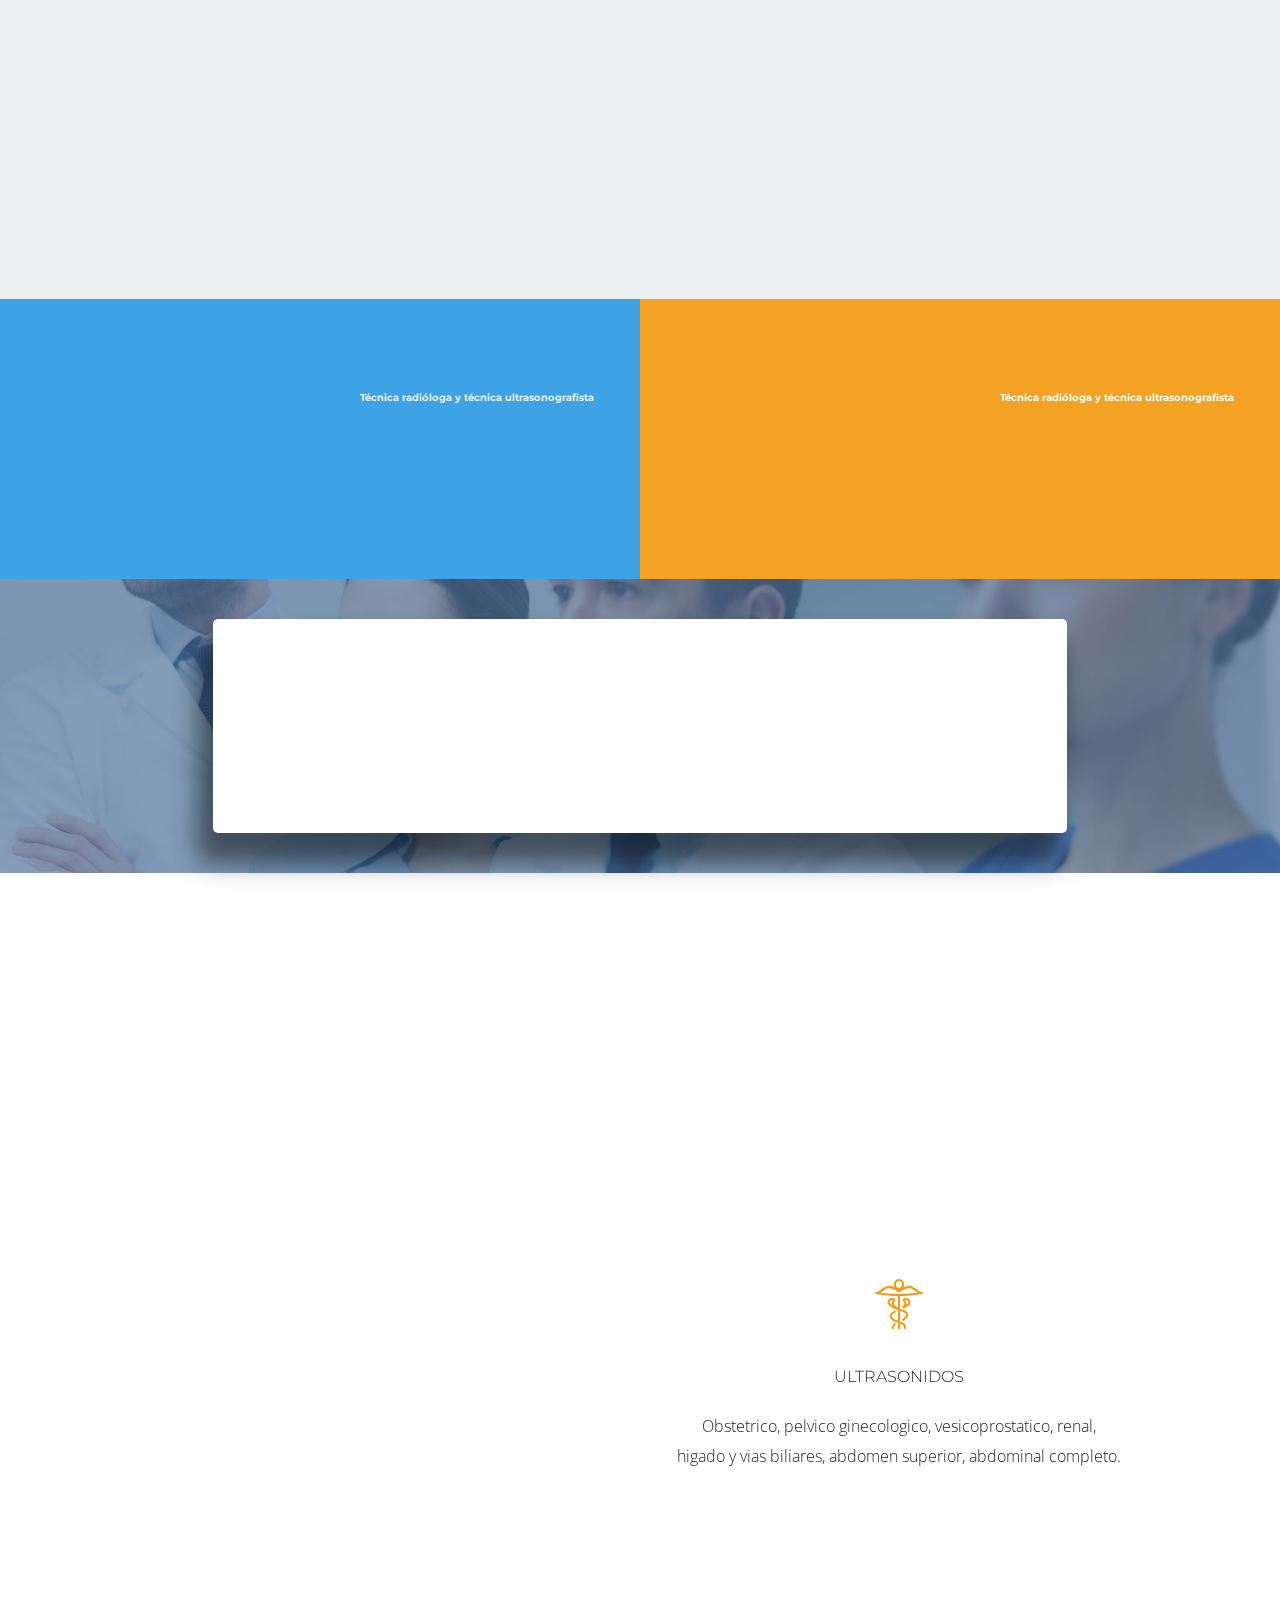
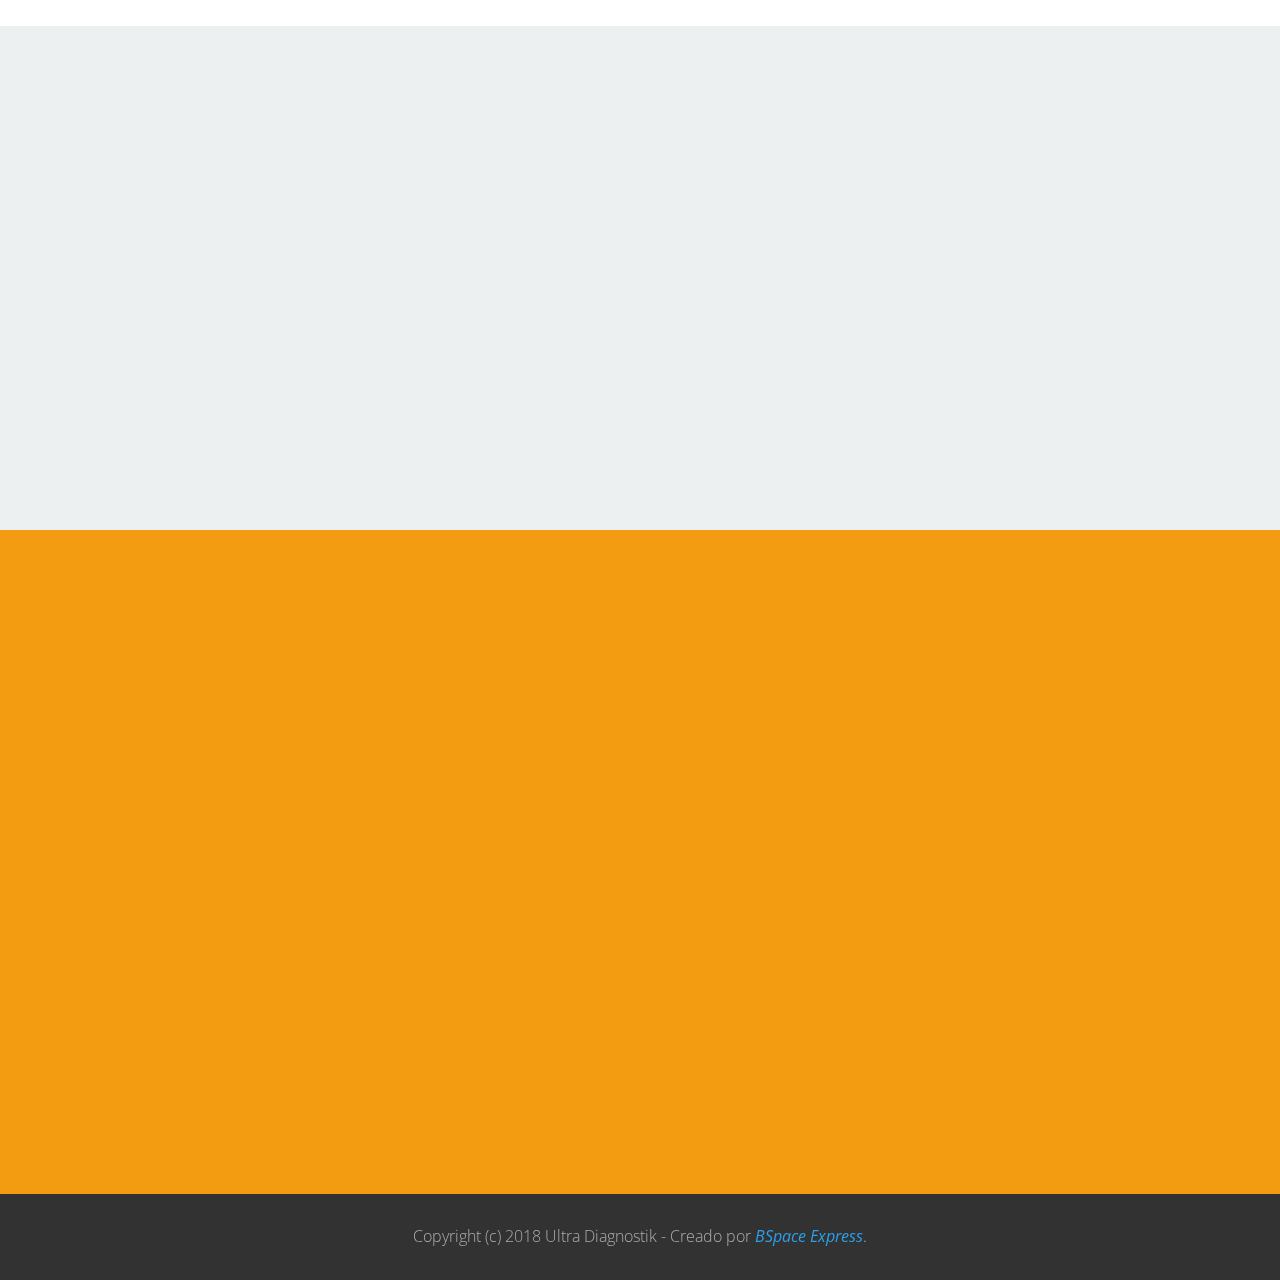
<file: ultradiagnostik.html>
<!DOCTYPE html>
<html >
<head>
  <!-- Site made with Mobirise Website Builder v4.5.1, https://mobirise.com -->
  <meta charset="UTF-8">
  <meta http-equiv="X-UA-Compatible" content="IE=edge">
  <meta name="generator" content="Mobirise v4.5.1, mobirise.com">
  <meta name="viewport" content="width=device-width, initial-scale=1, minimum-scale=1">
  <meta name="description" content="Ultra Diagnostik es una empresa que ofrece servicios de radiología e imagen de alta calidad a precios accesibles.">
  <title>Ultra Diagnostik</title>
  <link rel="stylesheet" href="assets/bootstrap-material-design-font/css/material.css">
  <link rel="stylesheet" href="assets/icon54-v4/style.css">
  <link rel="stylesheet" href="https://fonts.googleapis.com/css?family=Montserrat:400,700">
  <link rel="stylesheet" href="https://fonts.googleapis.com/css?family=Open+Sans:400,400i,700,700i">
  <link rel="stylesheet" href="assets/icon54/style.css">
  <link rel="stylesheet" href="https://fonts.googleapis.com/css?family=Arvo:400,400i,700,700i">
  <link rel="stylesheet" href="assets/et-line-font-plugin/style.css">
  <link rel="stylesheet" href="assets/tether/tether.min.css">
  <link rel="stylesheet" href="assets/bootstrap/css/bootstrap.min.css">
  <link rel="stylesheet" href="assets/soundcloud-plugin/style.css">
  <link rel="stylesheet" href="assets/colorm-icons/style.css">
  <link rel="stylesheet" href="assets/animate.css/animate.min.css">
  <link rel="stylesheet" href="assets/dropdown/css/style.css">
  <link rel="stylesheet" href="assets/socicon/css/socicon.min.css">
  <link rel="stylesheet" href="assets/theme/css/style.css">
  <link rel="stylesheet" href="assets/mobirise/css/mbr-additional.css" type="text/css">
  
  
  
</head>
<body>
<section class="menu1" id="menu-0" data-rv-view="0">

    <nav class="navbar navbar-dropdown transparent navbar-fixed-top bg-color">
        <div class="container-fluid">

            <div class="mbr-table">
                <div class="mbr-table-cell">

                    <div class="navbar-brand">
                        <a href="ultradiagnostik.html#header2-1" class="navbar-logo"><img src="assets/images/ultradiagnostik-largebw.svg" alt="Mobirise"></a>
                        
                    </div>

                </div>
                <div class="mbr-table-cell">

                    <button class="navbar-toggler pull-xs-right hidden-md-up" type="button" data-toggle="collapse" data-target="#exCollapsingNavbar">
                        <span class="hamburger-icon"></span>
                    </button>

                    <ul class="nav-dropdown collapse pull-xs-right nav navbar-nav navbar-toggleable-sm" id="exCollapsingNavbar"><li class="nav-item"><a class="nav-link link" href="ultradiagnostik.html#features10-10">NOSOTROS</a></li><li class="nav-item"><a class="nav-link link" href="ultradiagnostik.html#content3-9">NUESTRO EQUIPO</a></li><li class="nav-item"><a class="nav-link link" href="ultradiagnostik.html#tabs2-1f">SERVICIOS</a></li><li class="nav-item"><a class="nav-link link" href="ultradiagnostik.html#form1-v">CONTACTO</a></li></ul>
                    <button hidden="" class="navbar-toggler navbar-close" type="button" data-toggle="collapse" data-target="#exCollapsingNavbar">
                        <span class="close-icon"></span>
                    </button>

                </div>
            </div>

        </div>
    </nav>

</section>

<section class="mbr-section mbr-section-hero mbr-section-full header2 mbr-section-with-arrow mbr-parallax-background mbr-after-navbar" id="header2-1" data-rv-view="2" style="background-image: url(assets/images/hospital-x-ray-scanner-plupyzw-2000x1379.jpg);">

    <div class="mbr-overlay" style="opacity: 0.8; background-color: rgb(51, 51, 51);"></div>

    <div class="mbr-table-cell mbr-table-cell-vertical-bottom">

        <div class="container-fluid">
            <div class="row">
                <div class="col-xs-12 col-lg-10 col-lg-offset-1 text-xs-left">

                    <h1 class="mbr-section-title display-1">ULTRA<br>DIAGNOSTIK</h1>

                    <div class="container-fluid padding-bottom-100">
                        <div class="row position-relative">
                            <div class="col-xs-12 col-md-5 padding-left-0 padding-right-0">   

                                <p class="mbr-section-subtitle display-3 margin-bottom-0 margin-top-0">radiología</p>

                            </div>

                            <div class="col-xs-12 col-md-5 col-md-offset-2 text-xs-center text-md-right padding-left-0 padding-right-0 buttons-wrap">
        
                                

                            </div>
                        </div>
                    </div>

                </div>
            </div>
        </div>
    </div>

    <div class="mbr-arrow mbr-arrow-floating" aria-hidden="true">
        <a href="#features10-10">
            <img alt="" src="assets/images/arrowdown.png">
        </a>
    </div>

</section>

<section class="mbr-cards mbr-section features10" id="features10-10" data-rv-view="5" style="background-color: rgb(34, 145, 217); padding-top: 80px; padding-bottom: 80px;">

    

    <div class="container position-relative">
        <div class="row">           
                <div class="col-lg-6 col-xs-12 table-cell-lg content content-size" style="width: 38%;">
                    <div class="bg-text">
                        <h4 class="display-5">Nosotros</h4>
                    </div>
                    <div class="card cart-block text-xs-left position-relative">
                        <div class="card-block">
                            
                            <p class="mbr-section-text lead">Fundada en el año 2010 por el Dr. José Antonio Hernández Nolasco, Ultra Diagnostik es una empresa que ofrece servicios de radiología e imagen de alta calidad a precios accesibles. Somos conscientes de la situación económica de la mayoría de nuestros pacientes, por lo que buscamos ser la opción más accesible para ellos y por medio de la cual reciban la calidad que merecen.  <br><br>Todos nuestros estudios son realizados por personal altamente capacitado, especializado, certificado por los consejos mexicanos de su especialidad y con una amplia trayectoria y experiencia en sus ramos.</p>
                            
                        </div>
                    </div>
                </div>

                <div class="col-lg-4 table-cell-lg image-size">
                    <div class="wraper">
                        <div class="card-img text-md-right"><img src="assets/images/nosotros-600x900.png" class="card-img-top"></div>
                        <h4 class="imgTitle mbr-section-title display-4">Nosotros</h4>
                    </div>
                </div>


        </div>

    </div>

</section>

<section class="mbr-section animated-bg1 tab-content" id="animated-bg1-19" data-rv-view="8" style="background-image: url(assets/images/doctor-patient-2000x666.jpg); padding-top: 150px; padding-bottom: 100px;">

    <div class="mbr-overlay" style="opacity: 0.8; background-color: rgb(243, 156, 18);">
    </div>
    
            <div class="container-fluid">
                <div class="row">
                    <div id="title">
                        <div class="span-title">
                            <h1 class="mbr-section-title display-1 text-center pad-r">nuestro compromiso</h1>
                            <span class="mbr-section-title display-2">
                            </span>
                        </div>
                        <div class="mbr-section-text lead text-center">
                            <p class="mbr-section-text lead">Auxiliarte a través de un servicio de imagen confiable y oportuno en el diagnóstico de enfermedades clínicas.<br>Brindamos servicios rentables y accesibles para toda la gente.</p>
                         </div>

                        

                    </div>
                </div> 
            </div> 
</section>

<div id="features3-12" custom-code="true" data-rv-view="11"><section class="mbr-section mbr-section-hero features4" data-rv-view="80" style="background-color: rgb(255, 255, 255); padding-top: 80px; padding-bottom: 80px;">

    

    <div class="mbr-table-cell">

        <div class="container-fluid">
            <div class="row">
                <div class="col-xs-12 col-lg-8 col-lg-offset-2 text-xs-center">

                    <h1 class="mbr-section-title display-1 mbr-editable-content">VALORES</h1>

                </div>
            </div>

            <div class="mbr-cards-row row">
                <div class="mbr-cards-col col-xs-12 col-lg-2">
                    <div class="container">
                        <div class="card cart-block">
                            <div class="mbr-figure-background"></div>
                            <div class="card-img iconbox"><a class="icon54-v4-handshake mbr-iconfont mbr-iconfont-features4" style="color: rgb(62, 163, 228);"></a></div>
                            <div class="card-block text-xs-center">
                                <h5 class="mbr-section-subtitle lead mbr-editable-content">Honestidad</h5>
                                


                                
                            </div>
                        </div>
                    </div>
                </div>
                <div class="mbr-cards-col col-xs-12 col-lg-2">
                    <div class="container">
                        <div class="card cart-block">
                            <div class="mbr-figure-background"></div>
                            <div class="card-img iconbox"><a class="icon54-v4-star mbr-iconfont mbr-iconfont-features4" style="color: rgb(62, 163, 228);"></a></div>
                            <div class="card-block text-xs-center">
                                <h5 class="mbr-section-subtitle lead mbr-editable-content">calidad</h5>
                                


                                
                            </div>
                        </div>
                  </div>
                </div>
                <div class="mbr-cards-col col-xs-12 col-lg-2">
                    <div class="container">
                        <div class="card cart-block">
                            <div class="mbr-figure-background"></div>
                            <div class="card-img iconbox"><a class="icon54-v4-hand mbr-iconfont mbr-iconfont-features4" style="color: rgb(62, 163, 228);"></a></div>
                            <div class="card-block text-xs-center">
                                <h5 class="mbr-section-subtitle lead mbr-editable-content">compromiso social</h5>
                                


                                
                            </div>
                        </div>
                    </div>
                </div>
                <div class="mbr-cards-col col-xs-12 col-lg-2">
                    <div class="container">
                        <div class="card cart-block">
                            <div class="mbr-figure-background"></div>
                            <div class="card-img iconbox"><a class="icon54-v4-thumbs-up mbr-iconfont mbr-iconfont-features4" style="color: rgb(62, 163, 228);"></a></div>
                            <div class="card-block text-xs-center">
                                <h5 class="mbr-section-subtitle lead mbr-editable-content">excelencia</h5>
                                


                                
                            </div>
                        </div>
                    </div>
                </div>
                <div class="mbr-cards-col col-xs-12 col-lg-2">
                    <div class="container">
                        <div class="card cart-block">
                            <div class="mbr-figure-background"></div>
                            <div class="card-img iconbox"><a class="icon54-v1-happy-wink mbr-iconfont mbr-iconfont-features4" style="color: rgb(62, 163, 228);"></a></div>
                            <div class="card-block text-xs-center">
                                <h5 class="mbr-section-subtitle lead mbr-editable-content">servicio</h5>
                                


                                
                            </div>
                        </div>
                    </div>
                </div>
                <div class="mbr-cards-col col-xs-12 col-lg-2">
                    <div class="container">
                        <div class="card cart-block">
                            <div class="mbr-figure-background"></div>
                            <div class="card-img iconbox"><a class="icon54-v1-atom mbr-iconfont mbr-iconfont-features4" style="color: rgb(62, 163, 228);"></a></div>
                            <div class="card-block text-xs-center">
                                <h5 class="mbr-section-subtitle lead mbr-editable-content">innovación</h5>
                                


                                
                            </div>
                        </div>
                    </div>
                </div>
            </div>

        </div>
    </div>

</section></div>

<section class="mbr-section content3 mbr-section__container" id="content3-9" data-rv-view="12" style="background-color: rgb(236, 240, 241); padding-top: 120px; padding-bottom: 0px;">
    <div class="container">
        <div class="row">
            <div class="col-xs-12">
                <h3 class="mbr-section-title display-4"><strong>NUESTRO EQUIPO</strong></h3>
                
            </div>
        </div>
    </div>
</section>

<section class="mbr-cards mbr-section features7" id="features7-8" data-rv-view="14" style="background-color: rgb(236, 240, 241); padding-top: 40px; padding-bottom: 0px;">

    


    <div class="container-fluid position-relative">

        <div class="row">

            <div class="col-lg-10 col-lg-offset-1 col-xs-12">            
                
                <div class="col-lg-6 col-xs-12 table-cell-lg image-size" style="width: 50%;">
                    <div class="card-img"><img src="assets/images/dr-nolasco2-600x461.png" class="card-img-top"></div>
                </div>

                <div class="col-lg-6 table-cell-lg table-cell-middle content-size">
                    <div class="card cart-block text-xs-left position-relative">
                        
                        <div class="card-block">
                            <h5 class="mbr-section-subtitle lead">Fundador de Ultra diagnostik</h5>
                            <h4 class="mbr-section-title display-5">Dr. José Antonio Hernández Nolasco</h4>
                            <p class="mbr-section-text lead">Médico cirujano con especialidad en radiología e imagen y maestría en dirección estratégica de organizaciones de salud. El doctor José Antonio cuenta con una gran experiencia como responsable sanitario de departamentos de radiología e imagen en instituciones de salud como Cruz Roja Toluca y Grupo Diagnóstico PROA. Es miembro activo de la Sociedad Norteamericana de Radiología (RSNA) y de la Sociedad Europea de Radiología (ESR).</p>
                            
                        </div>
                    </div>
                </div>

            </div>

        </div>

    </div>

</section>

<section class="mbr-section mbr-team team1" id="team1-1l" data-rv-view="17" style="background-color: rgb(236, 240, 241); padding-top: 0px; padding-bottom: 0px;">

    

      

    <div class="mbr-section mbr-section-nopadding">
      <div class="row">
        <div class="col-md-6 item1" style="background-color: rgb(62, 163, 228);">
          <div class="col-md-6">
            <div class="person-photo"><img src="assets/images/pari-zuri2-1-600x461.png" class="features-img"></div>
          </div>
          <div class="col-md-6 content">
            <h5 class="title1">P.A.R.I. Zurisaddai
<div>Rodríguez Morales</div></h5>
            <h6 class="subtitle1">Técnica radióloga y técnica ultrasonografista</h6>  
            <p class="mbr-section-text text1">Preparada como técnica en radiología e imagen con especialidad en ultrasonido abdominal básico.<br></p>
          </div>
        </div>
        <div class="col-md-6 item2" style="background-color: rgb(243, 162, 36);">
          <div class="col-md-6">
            <div class="person-photo"><img src="assets/images/pari-karen-600x461.png" class="features-img"></div>
          </div>
          <div class="col-md-6 content">
            <h5 class="title2">P.A.R.I. Karen Isabel
<div>Flores Fernández</div></h5>
            <h6 class="subtitle2">Técnica radióloga y técnica ultrasonografista</h6>  
           <p class="mbr-section-text text2">Especialista en radiología convencional y contrastada, en mastografía, ultrasonido abdominal y pélvico.</p>
          </div>
        </div>
      </div>
      <div class="row">
        
        
      </div>
    </div>

</section>

<section class="mbr-section mbr-section-hero call2" id="call4-1m" data-rv-view="20" style="background-image: url(assets/images/team-2000x1049.jpg); padding-top: 40px; padding-bottom: 40px;">

    <div class="mbr-overlay" style="opacity: 0.7; background-color: rgb(82, 119, 158);"></div>

        <div class="container-fluid">
            <div class="row">
                <div class="col-xs-10 col-xs-offset-1 col-lg-8 col-lg-offset-2 text-xs-left call-inner">

                    <div class="col-xs-12 col-lg-6 text-lg-right text-xs-center">
                        

                        <h1 class="mbr-section-title display-5">Conoce más de nuestro equipo</h1>
                    </div>

                    <div class="col-xs-12 col-lg-6 text-xs-center text-lg-left">
                        <div class="mbr-section-btn"><a class="btn btn-black-outline" href="equipo-ud.html#header1-1s" target="_blank">Equipo UltraDiagnostik</a></div>
                    </div>

                </div>
            </div>
        </div>

</section>

<section class="mbr-section tabs tabs2" id="tabs2-1f" data-rv-view="23" style="background-color: rgb(255, 255, 255); padding-top: 100px; padding-bottom: 100px;">
    
    <div class="mbr-table-cell mbr-table-cell-vertical-bottom elements-content position-relative">
        <div class="container-fluid">
            <div class="row">
                <div class="col-xs-12 col-lg-10 col-lg-offset-1 text-xs-center">

                    <h1 class="mbr-section-title display-4"><strong>NUESTROS SERVICIOS</strong></h1>

                    <p class="mbr-section-text lead">Todos nuestros estudios son ejecutados por personal altamente capacitado e
interpretados por médico radiólogo para brindarte la mejor calidad para tu salud.&nbsp;<br><em><strong><a href="page1.html#content3-1p" target="_blank"><br></a></strong></em></p>

                    <div class="clearfix"></div>

                    <div class="col-xs-12 col-lg-6">
                        <div class="image"><img src="assets/images/ultrasonido-obstetrico-5760x3840.jpg"></div>
                    </div>
                    <div class="col-xs-12 col-lg-6">

                        <ul class="nav nav-tabs" role="tablist"><li class="nav-item" style="display: inline-block;"><a class="nav-link active" role="tab" data-toggle="tab" href="#tab1tabs2-1f" aria-expanded="false">actuales</a></li><li class="nav-item nav-item-last" style="display: inline-block;"><a class="nav-link" role="tab" data-toggle="tab" href="#tab2tabs2-1f" aria-expanded="true">próximos</a></li><li class="nav-item" style="display: none;"><a class="nav-link" role="tab" data-toggle="tab" href="#tab3tabs2-1f">Animated</a></li><li class="nav-item" style="display: none"><a class="nav-link" role="tab" data-toggle="tab" href="#tab4tabs2-1f">Awesome</a></li><li class="nav-item" style="display: none"><a class="nav-link" role="tab" data-toggle="tab" href="#tab5tabs2-1f">Amazing</a></li><li class="nav-item" style="display: none"><a class="nav-link" role="tab" data-toggle="tab" href="#tab6tabs2-1f">Beautiful</a></li></ul>

                        <div class="tab-content noScroll">

                            <div id="tab1tabs2-1f" class="tab-pane in fade active mbr-table" role="tabpanel">
                                <div class="col-xs-12">
                                    <div class="mbr-figure"><span class="icon54-v1-medical-symbol mbr-iconfont mbr-iconfont-header5" style="color: rgb(243, 156, 18);"></span></div>
                                    <p class="mbr-section-subtitle lead">ULTRASONIDOS</p>
                                    <p class="mbr-section-text lead">Obstetrico, pelvico ginecologico, vesicoprostatico, renal, <br>higado y vias biliares, abdomen superior, abdominal completo.</p>
                                </div>
                            </div>

                            <div id="tab2tabs2-1f" class="tab-pane fade mbr-table" role="tabpanel">
                                <div class="col-xs-12">
                                    <div class="mbr-figure"><span class="icon54-v1-alarm-clock2 mbr-iconfont mbr-iconfont-header5" style="color: rgb(243, 156, 18);"></span></div>
                                    <p class="mbr-section-subtitle lead">EN BREVE</p>
                                    <p class="mbr-section-text lead"><strong><em>Ultrasonidos:</em></strong> musculoesquelético, de mama, tiroides, de partes blandas, doppler.<br>Biopsias guiadas por ultrasonido (tiroides, mama, ganglios, linfáticos).<br>Radiología convencional y contrastada y mastografía.</p>
                                </div>
                            </div>

                            <div id="tab3tabs2-1f" class="tab-pane fade mbr-table" role="tabpanel">
                                <div class="col-xs-12">
                                    <div class="mbr-figure"><a href="https://mobirise.com" class="etl-icon icon-upload mbr-iconfont mbr-iconfont-header5" style="color: rgb(243, 156, 18);"></a></div>
                                    <p class="mbr-section-subtitle lead">BOOST YOUR RANKING</p>
                                    <p class="mbr-section-text lead">Choose from the large selection of latest pre-made blocks - full-screen intro, bootstrap carousel, content slider, responsive image gallery with lightbox, parallax scrolling, video backgrounds, hamburger menu, sticky header and more. Lorem ipsum dolor sit amet, consectetur adipisicing elit. Possimus, nam officia. Repellendus quae modi eaque sed, aliquam molestias, amet neque blanditiis illo ratione eos! Unde minima porro, consequatur eveniet dolore!</p>
                                </div>
                            </div>

                            <div id="tab4tabs2-1f" class="tab-pane fade mbr-table" role="tabpanel">
                                <div class="col-xs-12">
                                    <div class="mbr-figure"><a href="https://mobirise.com" class="etl-icon icon-linegraph mbr-iconfont mbr-iconfont-header5" style="color: rgb(243, 156, 18);"></a></div>
                                    <p class="mbr-section-subtitle lead"></p>
                                    <p class="mbr-section-text lead">Publish your website to a local drive, FTP or host on Amazon S3, Google Drive, Github. Don't limit yourself to just one platform or service provider. Lorem ipsum dolor sit amet, consectetur adipisicing elit. Laboriosam, nisi, ea. Excepturi dolores, laborum ipsum soluta aliquid, ullam repellat ratione iste harum voluptatem? Alias id blanditiis, sequi possimus dolorem dolorum.</p>
                                </div>
                            </div>

                            <div id="tab5tabs2-1f" class="tab-pane fade mbr-table" role="tabpanel">
                                <div class="col-xs-12">
                                    <div class="mbr-figure"><a href="https://mobirise.com" class="etl-icon icon-upload mbr-iconfont mbr-iconfont-header5" style="color: rgb(243, 156, 18);"></a></div>
                                    <p class="mbr-section-subtitle lead">BOOTSTRAP BUILDER</p>
                                    <p class="mbr-section-text lead">Create a responsive, touch-swipe slideshow with <a href="http://mobirise.com">Mobirise bootstrap slider</a>. Add images, text, buttons to slides, set autoplay, full-screen, full-width or boxed layout. Lorem ipsum dolor sit amet, consectetur adipisicing elit. Unde sunt, illo quo ipsa. Laboriosam voluptatem sunt nisi velit incidunt labore, sapiente pariatur ipsam fugiat doloremque asperiores eos ipsum, eveniet cum.</p>
                                </div>
                            </div>

                        </div>

                    </div>

                </div>
            </div>
            
        </div>
    </div>

</section>

<section class="mbr-section mbr-section-hero contacts contacts2" id="contacts2-2l" data-rv-view="26" style="background-color: rgb(236, 240, 241); padding-top: 0px; padding-bottom: 0px;">

    

    <div class="mbr-table-cell">

        <div class="container-fluid">
            <div class="row">

                <div class="col-xs-12 col-md-6 padding-left-0 padding-right-0">
                    <div class="mbr-map"><iframe frameborder="0" style="border:0" src="https://www.google.com/maps/embed/v1/place?key=AIzaSyA0Dx_boXQiwvdz8sJHoYeZNVTdoWONYkU&amp;q=place_id:ChIJdePik3SVzYURXcH7B1nZwlk" allowfullscreen=""></iframe></div>
                </div>

                <div class="col-xs-12 col-md-6 col-lg-5 text-xs-right">

                    <div class="padding-top-40"></div>
                    <div>

                      <p class="mbr-section-subtitle category">dirección</p>

                      <h1 class="mbr-section-title display-6">Dr. Genaro Díaz Mañón s/n. Colonia La Trinidad,<br>Tenancingo, México. C.P. 52400
</h1>

                    </div>
                    <div>

                      <p class="mbr-section-subtitle category">teléfono</p>

                      <h1 class="mbr-section-title display-6">(722) 581-38-07</h1>

                    </div>
                    <div>
                      <p class="mbr-section-subtitle category">correo</p>

                      <h1 class="mbr-section-title display-6">contacto@ultradiagnostik.com</h1>
                    </div>

                    

                    <div class="mbr-section-btn  padding-bottom-20 btn-wrap"><a class="btn btn-primary" href="https://www.facebook.com/ultradiagnostik" target="_blank"><span class="socicon socicon-facebook"></span></a></div>
                </div>

            </div>
        </div>
    </div>

</section>

<section class="mbr-section form1" id="form1-v" data-rv-view="29" style="background-color: rgb(243, 156, 18); padding-top: 120px; padding-bottom: 120px;">
    

    <div class="container-fluid">
        <div class="row">
            <div class="col-xs-12 col-lg-8 col-lg-offset-2 text-xs-center">

                

                <h1 class="mbr-section-title display-4"><strong>SERÁ UN HONOR ATENDERTE</strong></h1>
                
                
                <div class="col-xs-12" data-form-type="formoid">


                    <div data-form-alert="true">
                        <div hidden="" data-form-alert-success="true" class="alert alert-form alert-success text-xs-center">¡Gracias por escribir! Nos comunicaremos contigo en breve.</div>
                    </div>


                    <form action="https://mobirise.com/" method="post" data-form-title="SERÁ UN HONOR ATENDERTE">

                        <input type="hidden" value="MMduFomq8pPdtXtn/7nMrRlPTVShp8r78hUxNxo4U/5i1//+JwL/rgyHUq21ABi4grcFya8smG8u/6nFySxKebzM23x7XPa9ufiL2xe/PDzL/vXtuCQp0BrVgQ/okGrD" data-form-email="true">

                        <div class="row row-sm-offset">

                            <div class="col-xs-12 col-md-4">
                                <div class="form-group">
                                    <label class="form-control-label" for="form1-v-name">Nombre<span class="form-asterisk">*</span></label>
                                    <div class="form-icon"><img src="assets/images/icon-name.png"></div>
                                    <input type="text" class="form-control" name="name" required="" data-form-field="Name" placeholder="Nombre*" id="form1-v-name">
                                </div>
                            </div>

                            <div class="col-xs-12 col-md-4">
                                <div class="form-group">
                                    <label class="form-control-label" for="form1-v-email">Correo<span class="form-asterisk">*</span></label>
                                    <div class="form-icon"><img src="assets/images/icon-email.png"></div>
                                    <input type="email" class="form-control" name="email" required="" data-form-field="Email" placeholder="Correo*" id="form1-v-email">
                                </div>
                            </div>

                            <div class="col-xs-12 col-md-4">
                                <div class="form-group">
                                    <label class="form-control-label" for="form1-v-phone">Teléfono</label>
                                    <div class="form-icon"><img src="assets/images/icon-phone.png"></div>
                                    <input type="tel" class="form-control" name="phone" data-form-field="Phone" placeholder="Teléfono" id="form1-v-phone">
                                </div>
                            </div>

                        </div>

                        <div class="form-group">
                            <label class="form-control-label" for="form1-v-message">Mensaje</label>
                            <textarea class="form-control" name="message" rows="7" data-form-field="Message" placeholder="Mensaje" id="form1-v-message"></textarea>
                        </div>

                        <div><button type="submit" class="btn btn-black">Contáctanos</button></div>

                    </form>
                </div>

            </div>
        </div>
    </div>

</section>

<footer class="mbr-small-footer mbr-section mbr-section-nopadding" id="footer2-1g" data-rv-view="38" style="background-color: rgb(50, 50, 50); padding-top: 1.75rem; padding-bottom: 1.75rem;">
    
    <div class="container">
        <p class="text-xs-center lead">Copyright (c) 2018 Ultra Diagnostik - Creado por&nbsp;<a href="http://www.bspacemx.com" class="text-info" target="_blank">BSpace Express</a>.</p>
    </div>
</footer>


  <script src="assets/web/assets/jquery/jquery.min.js"></script>
  <script src="assets/tether/tether.min.js"></script>
  <script src="assets/bootstrap/js/bootstrap.min.js"></script>
  <script src="assets/viewportChecker/jquery.viewportchecker.js"></script>
  <script src="assets/dropdown/js/script.min.js"></script>
  <script src="assets/touchSwipe/jquery.touchSwipe.min.js"></script>
  <script src="assets/jarallax/jarallax.js"></script>
  <script src="assets/smooth-scroll/SmoothScroll.js"></script>
  <script src="assets/theme/js/script.js"></script>
  <script src="assets/formoid/formoid.min.js"></script>
  
  
  <input name="animation" type="hidden">
   <div id="scrollToTop" class="scrollToTop mbr-arrow-up"><a style="text-align: center;"><i class="mbr-arrow-up-icon-cm cm-icon cm-icon-smallarrow-up"></i></a></div>
  </body>
</html>
</file>
<file: assets/icon54-v3/style.css>
@font-face {
    font-family: 'icon54-v3';
    src: url('fonts/icon54-v3.eot?sdg2ct');
    src: url('fonts/icon54-v3.eot?sdg2ct#iefix') format('embedded-opentype'),
        url('fonts/icon54-v3.ttf?sdg2ct') format('truetype'),
        url('fonts/icon54-v3.woff?sdg2ct') format('woff'),
        url('fonts/icon54-v3.svg?sdg2ct#icon54-v3') format('svg');
    font-weight: normal;
    font-style: normal;
}

[class^='icon54-v3-'],
[class*=' icon54-v3-'] {
    /* use !important to prevent issues with browser extensions that change fonts */
    font-family: 'icon54-v3' !important;
    speak: none;
    font-style: normal;
    font-weight: normal;
    font-variant: normal;
    text-transform: none;
    line-height: 1;

    /* Better Font Rendering =========== */
    -webkit-font-smoothing: antialiased;
    -moz-osx-font-smoothing: grayscale;
}

.icon54-v3-abacus::before {
    content: '\e900';
}
.icon54-v3-abut-1::before {
    content: '\e901';
}
.icon54-v3-abut-2::before {
    content: '\e902';
}
.icon54-v3-abut-3::before {
    content: '\e903';
}
.icon54-v3-across::before {
    content: '\e904';
}
.icon54-v3-actinometer::before {
    content: '\e905';
}
.icon54-v3-acupuncture::before {
    content: '\e906';
}
.icon54-v3-add-book::before {
    content: '\e907';
}
.icon54-v3-add-box::before {
    content: '\e908';
}
.icon54-v3-add-database::before {
    content: '\e909';
}
.icon54-v3-add-delivery::before {
    content: '\e90a';
}
.icon54-v3-add-drive::before {
    content: '\e90b';
}
.icon54-v3-add-key-tag::before {
    content: '\e90c';
}
.icon54-v3-add-seo-tag::before {
    content: '\e90d';
}
.icon54-v3-add-server::before {
    content: '\e90e';
}
.icon54-v3-air-balloon::before {
    content: '\e90f';
}
.icon54-v3-alien::before {
    content: '\e910';
}
.icon54-v3-alphabet-book::before {
    content: '\e911';
}
.icon54-v3-alt-1::before {
    content: '\e912';
}
.icon54-v3-alt-2::before {
    content: '\e913';
}
.icon54-v3-alt-3::before {
    content: '\e914';
}
.icon54-v3-android-smartphone::before {
    content: '\e915';
}
.icon54-v3-android-tablet::before {
    content: '\e916';
}
.icon54-v3-angle-ruler::before {
    content: '\e917';
}
.icon54-v3-apart::before {
    content: '\e918';
}
.icon54-v3-apple::before {
    content: '\e919';
}
.icon54-v3-aquarius-1::before {
    content: '\e91a';
}
.icon54-v3-aquarius-2::before {
    content: '\e91b';
}
.icon54-v3-archive-file::before {
    content: '\e91c';
}
.icon54-v3-archive-folder::before {
    content: '\e91d';
}
.icon54-v3-archive-folders::before {
    content: '\e91e';
}
.icon54-v3-archive-letter::before {
    content: '\e91f';
}
.icon54-v3-archive-picture::before {
    content: '\e920';
}
.icon54-v3-archive-video::before {
    content: '\e921';
}
.icon54-v3-archive::before {
    content: '\e922';
}
.icon54-v3-aries-1::before {
    content: '\e923';
}
.icon54-v3-aries-2::before {
    content: '\e924';
}
.icon54-v3-arrow::before {
    content: '\e925';
}
.icon54-v3-aspect-ratio::before {
    content: '\e926';
}
.icon54-v3-at-at-walker::before {
    content: '\e927';
}
.icon54-v3-at-op-walker::before {
    content: '\e928';
}
.icon54-v3-baby-chair::before {
    content: '\e929';
}
.icon54-v3-baby-cutlery::before {
    content: '\e92a';
}
.icon54-v3-baby-face-1::before {
    content: '\e92b';
}
.icon54-v3-baby-face-2::before {
    content: '\e92c';
}
.icon54-v3-baby-food::before {
    content: '\e92d';
}
.icon54-v3-baby-grow::before {
    content: '\e92e';
}
.icon54-v3-baby-monitor::before {
    content: '\e92f';
}
.icon54-v3-baby-toy-1::before {
    content: '\e930';
}
.icon54-v3-baby-toy-2::before {
    content: '\e931';
}
.icon54-v3-baby-toy-3::before {
    content: '\e932';
}
.icon54-v3-baby::before {
    content: '\e933';
}
.icon54-v3-back-1::before {
    content: '\e934';
}
.icon54-v3-back-2::before {
    content: '\e935';
}
.icon54-v3-back-3::before {
    content: '\e936';
}
.icon54-v3-backspace-1::before {
    content: '\e937';
}
.icon54-v3-backspace-2::before {
    content: '\e938';
}
.icon54-v3-ball::before {
    content: '\e939';
}
.icon54-v3-balloons::before {
    content: '\e93a';
}
.icon54-v3-bamboo::before {
    content: '\e93b';
}
.icon54-v3-battle-droid::before {
    content: '\e93c';
}
.icon54-v3-bb-8::before {
    content: '\e93d';
}
.icon54-v3-bed-room::before {
    content: '\e93e';
}
.icon54-v3-bib::before {
    content: '\e93f';
}
.icon54-v3-boba-fet-starship::before {
    content: '\e940';
}
.icon54-v3-boba-fet::before {
    content: '\e941';
}
.icon54-v3-book-2::before {
    content: '\e942';
}
.icon54-v3-book-3::before {
    content: '\e943';
}
.icon54-v3-book-bitcoin::before {
    content: '\e944';
}
.icon54-v3-book-cloud::before {
    content: '\e945';
}
.icon54-v3-book-copyright::before {
    content: '\e946';
}
.icon54-v3-book-creditcard::before {
    content: '\e947';
}
.icon54-v3-book-dismiss::before {
    content: '\e948';
}
.icon54-v3-book-dollar::before {
    content: '\e949';
}
.icon54-v3-book-done::before {
    content: '\e94a';
}
.icon54-v3-book-down::before {
    content: '\e94b';
}
.icon54-v3-book-euro::before {
    content: '\e94c';
}
.icon54-v3-book-no-dollar::before {
    content: '\e94d';
}
.icon54-v3-book-open-1::before {
    content: '\e94e';
}
.icon54-v3-book-open-2::before {
    content: '\e94f';
}
.icon54-v3-book-open-3::before {
    content: '\e950';
}
.icon54-v3-book-open-4::before {
    content: '\e951';
}
.icon54-v3-book-open-6::before {
    content: '\e952';
}
.icon54-v3-book-percent::before {
    content: '\e953';
}
.icon54-v3-book-pound::before {
    content: '\e954';
}
.icon54-v3-book-question::before {
    content: '\e955';
}
.icon54-v3-book-remove::before {
    content: '\e956';
}
.icon54-v3-book-settings::before {
    content: '\e957';
}
.icon54-v3-book-shopping::before {
    content: '\e958';
}
.icon54-v3-book-star::before {
    content: '\e959';
}
.icon54-v3-book-up::before {
    content: '\e95a';
}
.icon54-v3-book-user::before {
    content: '\e95b';
}
.icon54-v3-book-warning::before {
    content: '\e95c';
}
.icon54-v3-book-write::before {
    content: '\e95d';
}
.icon54-v3-book::before {
    content: '\e95e';
}
.icon54-v3-bookclose::before {
    content: '\e95f';
}
.icon54-v3-booklet::before {
    content: '\e960';
}
.icon54-v3-bookmark-1::before {
    content: '\e961';
}
.icon54-v3-bookmark-2::before {
    content: '\e962';
}
.icon54-v3-bookmark-open::before {
    content: '\e963';
}
.icon54-v3-bookopen-5::before {
    content: '\e964';
}
.icon54-v3-books::before {
    content: '\e965';
}
.icon54-v3-bos-pallet::before {
    content: '\e966';
}
.icon54-v3-bottled-message::before {
    content: '\e967';
}
.icon54-v3-bouquet::before {
    content: '\e968';
}
.icon54-v3-bow::before {
    content: '\e969';
}
.icon54-v3-box-1::before {
    content: '\e96a';
}
.icon54-v3-box-2::before {
    content: '\e96b';
}
.icon54-v3-box-3::before {
    content: '\e96c';
}
.icon54-v3-box-4::before {
    content: '\e96d';
}
.icon54-v3-box-answer::before {
    content: '\e96e';
}
.icon54-v3-box-back::before {
    content: '\e96f';
}
.icon54-v3-box-deliver::before {
    content: '\e970';
}
.icon54-v3-box-done::before {
    content: '\e971';
}
.icon54-v3-box-down::before {
    content: '\e972';
}
.icon54-v3-box-file::before {
    content: '\e973';
}
.icon54-v3-box-folder::before {
    content: '\e974';
}
.icon54-v3-box-folders::before {
    content: '\e975';
}
.icon54-v3-box-forward::before {
    content: '\e976';
}
.icon54-v3-box-home::before {
    content: '\e977';
}
.icon54-v3-box-keep-dry::before {
    content: '\e978';
}
.icon54-v3-box-letter::before {
    content: '\e979';
}
.icon54-v3-box-picture::before {
    content: '\e97a';
}
.icon54-v3-box-place::before {
    content: '\e97b';
}
.icon54-v3-box-plane::before {
    content: '\e97c';
}
.icon54-v3-box-quesion::before {
    content: '\e97d';
}
.icon54-v3-box-security::before {
    content: '\e97e';
}
.icon54-v3-box-settings::before {
    content: '\e97f';
}
.icon54-v3-box-shipping::before {
    content: '\e980';
}
.icon54-v3-box-shopping::before {
    content: '\e981';
}
.icon54-v3-box-size::before {
    content: '\e982';
}
.icon54-v3-box-time::before {
    content: '\e983';
}
.icon54-v3-box-up::before {
    content: '\e984';
}
.icon54-v3-box-video::before {
    content: '\e985';
}
.icon54-v3-box::before {
    content: '\e986';
}
.icon54-v3-breast::before {
    content: '\e987';
}
.icon54-v3-brightness-down::before {
    content: '\e988';
}
.icon54-v3-brightness-up::before {
    content: '\e989';
}
.icon54-v3-bulb-1::before {
    content: '\e98a';
}
.icon54-v3-bulb-2::before {
    content: '\e98b';
}
.icon54-v3-burn-disk::before {
    content: '\e98c';
}
.icon54-v3-button::before {
    content: '\e98d';
}
.icon54-v3-c3-po::before {
    content: '\e98e';
}
.icon54-v3-calculator::before {
    content: '\e98f';
}
.icon54-v3-calendar-1::before {
    content: '\e990';
}
.icon54-v3-calendar-2::before {
    content: '\e991';
}
.icon54-v3-calming-tea::before {
    content: '\e992';
}
.icon54-v3-camera-application::before {
    content: '\e993';
}
.icon54-v3-camera-button::before {
    content: '\e994';
}
.icon54-v3-camera-speach-bubble-1::before {
    content: '\e995';
}
.icon54-v3-camera-speach-bubble-2::before {
    content: '\e996';
}
.icon54-v3-camera-speach-bubble-3::before {
    content: '\e997';
}
.icon54-v3-cancer--2::before {
    content: '\e998';
}
.icon54-v3-cancer-1::before {
    content: '\e999';
}
.icon54-v3-candle::before {
    content: '\e99a';
}
.icon54-v3-candlestick::before {
    content: '\e99b';
}
.icon54-v3-canteen::before {
    content: '\e99c';
}
.icon54-v3-capricorn-1::before {
    content: '\e99d';
}
.icon54-v3-capricorn-2::before {
    content: '\e99e';
}
.icon54-v3-caps-lock::before {
    content: '\e99f';
}
.icon54-v3-car-seat::before {
    content: '\e9a0';
}
.icon54-v3-cary-box::before {
    content: '\e9a1';
}
.icon54-v3-chandelier::before {
    content: '\e9a2';
}
.icon54-v3-change::before {
    content: '\e9a3';
}
.icon54-v3-choco-strawberry::before {
    content: '\e9a4';
}
.icon54-v3-chocolate-box::before {
    content: '\e9a5';
}
.icon54-v3-cigar::before {
    content: '\e9a6';
}
.icon54-v3-cigarette-holder::before {
    content: '\e9a7';
}
.icon54-v3-clip::before {
    content: '\e9a8';
}
.icon54-v3-clipboard-write::before {
    content: '\e9a9';
}
.icon54-v3-clipboard::before {
    content: '\e9aa';
}
.icon54-v3-cloud-database::before {
    content: '\e9ab';
}
.icon54-v3-cloud-drive::before {
    content: '\e9ac';
}
.icon54-v3-cloud-server-1::before {
    content: '\e9ad';
}
.icon54-v3-cloud-server-2::before {
    content: '\e9ae';
}
.icon54-v3-coffee-grinder::before {
    content: '\e9af';
}
.icon54-v3-comand-1::before {
    content: '\e9b0';
}
.icon54-v3-command-2::before {
    content: '\e9b1';
}
.icon54-v3-command-3::before {
    content: '\e9b2';
}
.icon54-v3-computer-1::before {
    content: '\e9b3';
}
.icon54-v3-computer-2::before {
    content: '\e9b4';
}
.icon54-v3-computer-camera::before {
    content: '\e9b5';
}
.icon54-v3-computer-connection::before {
    content: '\e9b6';
}
.icon54-v3-computer-connections::before {
    content: '\e9b7';
}
.icon54-v3-computer-database::before {
    content: '\e9b8';
}
.icon54-v3-computer-sync::before {
    content: '\e9b9';
}
.icon54-v3-connect-computer::before {
    content: '\e9ba';
}
.icon54-v3-connected-folder::before {
    content: '\e9bb';
}
.icon54-v3-connected-home::before {
    content: '\e9bc';
}
.icon54-v3-constellation::before {
    content: '\e9bd';
}
.icon54-v3-contact-booklet::before {
    content: '\e9be';
}
.icon54-v3-contact-note-book::before {
    content: '\e9bf';
}
.icon54-v3-container-lifter::before {
    content: '\e9c0';
}
.icon54-v3-control::before {
    content: '\e9c1';
}
.icon54-v3-cookbook::before {
    content: '\e9c2';
}
.icon54-v3-cooler::before {
    content: '\e9c3';
}
.icon54-v3-corrector::before {
    content: '\e9c4';
}
.icon54-v3-cotton-buds::before {
    content: '\e9c5';
}
.icon54-v3-cpu-2::before {
    content: '\e9c6';
}
.icon54-v3-cpu-4::before {
    content: '\e9c7';
}
.icon54-v3-cpu-6::before {
    content: '\e9c8';
}
.icon54-v3-cpu-8::before {
    content: '\e9c9';
}
.icon54-v3-cpu-32::before {
    content: '\e9ca';
}
.icon54-v3-cpu-64::before {
    content: '\e9cb';
}
.icon54-v3-cpu-done::before {
    content: '\e9cc';
}
.icon54-v3-cpu-ekg::before {
    content: '\e9cd';
}
.icon54-v3-cpu-flash::before {
    content: '\e9ce';
}
.icon54-v3-cpu-protection::before {
    content: '\e9cf';
}
.icon54-v3-cpu-setings::before {
    content: '\e9d0';
}
.icon54-v3-cpu-warning::before {
    content: '\e9d1';
}
.icon54-v3-cpu::before {
    content: '\e9d2';
}
.icon54-v3-crib::before {
    content: '\e9d3';
}
.icon54-v3-crying-baby-1::before {
    content: '\e9d4';
}
.icon54-v3-crying-baby-2::before {
    content: '\e9d5';
}
.icon54-v3-cuckoo-clock::before {
    content: '\e9d6';
}
.icon54-v3-cucumber::before {
    content: '\e9d7';
}
.icon54-v3-cutlery-booklet::before {
    content: '\e9d8';
}
.icon54-v3-darth-vader::before {
    content: '\e9d9';
}
.icon54-v3-database-at::before {
    content: '\e9da';
}
.icon54-v3-database-connection::before {
    content: '\e9db';
}
.icon54-v3-database-connections::before {
    content: '\e9dc';
}
.icon54-v3-database-done::before {
    content: '\e9dd';
}
.icon54-v3-database-down::before {
    content: '\e9de';
}
.icon54-v3-database-download::before {
    content: '\e9df';
}
.icon54-v3-database-gaming::before {
    content: '\e9e0';
}
.icon54-v3-database-hand::before {
    content: '\e9e1';
}
.icon54-v3-database-heart::before {
    content: '\e9e2';
}
.icon54-v3-database-home-sync::before {
    content: '\e9e3';
}
.icon54-v3-database-key::before {
    content: '\e9e4';
}
.icon54-v3-database-percentage::before {
    content: '\e9e5';
}
.icon54-v3-database-place::before {
    content: '\e9e6';
}
.icon54-v3-database-preferences::before {
    content: '\e9e7';
}
.icon54-v3-database-question::before {
    content: '\e9e8';
}
.icon54-v3-database-settings::before {
    content: '\e9e9';
}
.icon54-v3-database-shopping::before {
    content: '\e9ea';
}
.icon54-v3-database-sleep::before {
    content: '\e9eb';
}
.icon54-v3-database-space::before {
    content: '\e9ec';
}
.icon54-v3-database-sync::before {
    content: '\e9ed';
}
.icon54-v3-database-up::before {
    content: '\e9ee';
}
.icon54-v3-database-upload::before {
    content: '\e9ef';
}
.icon54-v3-database-warning::before {
    content: '\e9f0';
}
.icon54-v3-delete-book::before {
    content: '\e9f1';
}
.icon54-v3-delete-box::before {
    content: '\e9f2';
}
.icon54-v3-delete-cpu::before {
    content: '\e9f3';
}
.icon54-v3-delete-database::before {
    content: '\e9f4';
}
.icon54-v3-delete-delivery::before {
    content: '\e9f5';
}
.icon54-v3-delete-drive::before {
    content: '\e9f6';
}
.icon54-v3-delete-key-tag::before {
    content: '\e9f7';
}
.icon54-v3-delete-seo-tag::before {
    content: '\e9f8';
}
.icon54-v3-delete-server::before {
    content: '\e9f9';
}
.icon54-v3-delete::before {
    content: '\e9fa';
}
.icon54-v3-delivery-answer::before {
    content: '\e9fb';
}
.icon54-v3-delivery-back::before {
    content: '\e9fc';
}
.icon54-v3-delivery-forward::before {
    content: '\e9fd';
}
.icon54-v3-delivery-pay::before {
    content: '\e9fe';
}
.icon54-v3-delivery-question::before {
    content: '\e9ff';
}
.icon54-v3-delivery::before {
    content: '\ea00';
}
.icon54-v3-desk::before {
    content: '\ea01';
}
.icon54-v3-desktop-computer-2::before {
    content: '\ea02';
}
.icon54-v3-desktop-computer::before {
    content: '\ea03';
}
.icon54-v3-deth-star-exploded::before {
    content: '\ea04';
}
.icon54-v3-deth-star::before {
    content: '\ea05';
}
.icon54-v3-diaper::before {
    content: '\ea06';
}
.icon54-v3-diet::before {
    content: '\ea07';
}
.icon54-v3-diploma-1::before {
    content: '\ea08';
}
.icon54-v3-diploma-2::before {
    content: '\ea09';
}
.icon54-v3-diploma-3::before {
    content: '\ea0a';
}
.icon54-v3-disable-camera-1::before {
    content: '\ea0b';
}
.icon54-v3-disable-camera-2::before {
    content: '\ea0c';
}
.icon54-v3-disk-booklet::before {
    content: '\ea0d';
}
.icon54-v3-disk-drive::before {
    content: '\ea0e';
}
.icon54-v3-disk::before {
    content: '\ea0f';
}
.icon54-v3-dismiss-box::before {
    content: '\ea10';
}
.icon54-v3-dismiss-database::before {
    content: '\ea11';
}
.icon54-v3-dismiss-drive::before {
    content: '\ea12';
}
.icon54-v3-dismiss-key-tag::before {
    content: '\ea13';
}
.icon54-v3-dismiss-seo-tag::before {
    content: '\ea14';
}
.icon54-v3-dismiss-server::before {
    content: '\ea15';
}
.icon54-v3-diverge-1::before {
    content: '\ea16';
}
.icon54-v3-diverge-2::before {
    content: '\ea17';
}
.icon54-v3-diverge-3::before {
    content: '\ea18';
}
.icon54-v3-dollarbooklet::before {
    content: '\ea19';
}
.icon54-v3-done-delivery::before {
    content: '\ea1a';
}
.icon54-v3-dont-disturb::before {
    content: '\ea1b';
}
.icon54-v3-dossier::before {
    content: '\ea1c';
}
.icon54-v3-dossiers-1::before {
    content: '\ea1d';
}
.icon54-v3-dossiers-2::before {
    content: '\ea1e';
}
.icon54-v3-double-loop::before {
    content: '\ea1f';
}
.icon54-v3-double-rotate-1::before {
    content: '\ea20';
}
.icon54-v3-double-rotate-2::before {
    content: '\ea21';
}
.icon54-v3-down::before {
    content: '\ea22';
}
.icon54-v3-download::before {
    content: '\ea23';
}
.icon54-v3-drawing-class::before {
    content: '\ea24';
}
.icon54-v3-drie-settings::before {
    content: '\ea25';
}
.icon54-v3-drive-1::before {
    content: '\ea26';
}
.icon54-v3-drive-2::before {
    content: '\ea27';
}
.icon54-v3-drive-done::before {
    content: '\ea28';
}
.icon54-v3-drive-down::before {
    content: '\ea29';
}
.icon54-v3-drive-flash::before {
    content: '\ea2a';
}
.icon54-v3-drive-question::before {
    content: '\ea2b';
}
.icon54-v3-drive-time::before {
    content: '\ea2c';
}
.icon54-v3-drive-upl::before {
    content: '\ea2d';
}
.icon54-v3-drive-warning::before {
    content: '\ea2e';
}
.icon54-v3-earth::before {
    content: '\ea2f';
}
.icon54-v3-eco-book::before {
    content: '\ea30';
}
.icon54-v3-eco-booklet::before {
    content: '\ea31';
}
.icon54-v3-educational-aids-1::before {
    content: '\ea32';
}
.icon54-v3-educational-aids-2::before {
    content: '\ea33';
}
.icon54-v3-educational-aids-3::before {
    content: '\ea34';
}
.icon54-v3-empty-box::before {
    content: '\ea35';
}
.icon54-v3-enable-camera-1::before {
    content: '\ea36';
}
.icon54-v3-enable-camera-2::before {
    content: '\ea37';
}
.icon54-v3-end::before {
    content: '\ea38';
}
.icon54-v3-enlarge::before {
    content: '\ea39';
}
.icon54-v3-enter-1::before {
    content: '\ea3a';
}
.icon54-v3-enter-2::before {
    content: '\ea3b';
}
.icon54-v3-escape::before {
    content: '\ea3c';
}
.icon54-v3-export::before {
    content: '\ea3d';
}
.icon54-v3-expot-2::before {
    content: '\ea3e';
}
.icon54-v3-eye-shadow::before {
    content: '\ea3f';
}
.icon54-v3-eyebrow-tweezers::before {
    content: '\ea40';
}
.icon54-v3-feeding-botle-2::before {
    content: '\ea41';
}
.icon54-v3-feeding-bottle-1::before {
    content: '\ea42';
}
.icon54-v3-files::before {
    content: '\ea43';
}
.icon54-v3-first-day::before {
    content: '\ea44';
}
.icon54-v3-floating-candle::before {
    content: '\ea45';
}
.icon54-v3-flying-rocket::before {
    content: '\ea46';
}
.icon54-v3-foot-spa-bucket::before {
    content: '\ea47';
}
.icon54-v3-fork-lift::before {
    content: '\ea48';
}
.icon54-v3-form-toy::before {
    content: '\ea49';
}
.icon54-v3-forward-1::before {
    content: '\ea4a';
}
.icon54-v3-forward-2::before {
    content: '\ea4b';
}
.icon54-v3-forward-3::before {
    content: '\ea4c';
}
.icon54-v3-forward-4::before {
    content: '\ea4d';
}
.icon54-v3-fragile-box::before {
    content: '\ea4e';
}
.icon54-v3-function::before {
    content: '\ea4f';
}
.icon54-v3-g--vbbvbvb::before {
    content: '\ea50';
}
.icon54-v3-galactucal-empire::before {
    content: '\ea51';
}
.icon54-v3-galaxy::before {
    content: '\ea52';
}
.icon54-v3-gaming-server::before {
    content: '\ea53';
}
.icon54-v3-gemini-1::before {
    content: '\ea54';
}
.icon54-v3-gemini-2::before {
    content: '\ea55';
}
.icon54-v3-general-grievous::before {
    content: '\ea56';
}
.icon54-v3-gift::before {
    content: '\ea57';
}
.icon54-v3-global-box::before {
    content: '\ea58';
}
.icon54-v3-global-databaase::before {
    content: '\ea59';
}
.icon54-v3-global-delivery::before {
    content: '\ea5a';
}
.icon54-v3-global-folder::before {
    content: '\ea5b';
}
.icon54-v3-global-key-tag::before {
    content: '\ea5c';
}
.icon54-v3-global-seo-tag::before {
    content: '\ea5d';
}
.icon54-v3-global-seo::before {
    content: '\ea5e';
}
.icon54-v3-global-server-sync::before {
    content: '\ea5f';
}
.icon54-v3-global-server::before {
    content: '\ea60';
}
.icon54-v3-globe::before {
    content: '\ea61';
}
.icon54-v3-graduation-hat::before {
    content: '\ea62';
}
.icon54-v3-gramophone::before {
    content: '\ea63';
}
.icon54-v3-grandfather-clock::before {
    content: '\ea64';
}
.icon54-v3-hair-care::before {
    content: '\ea65';
}
.icon54-v3-hair-dryer::before {
    content: '\ea66';
}
.icon54-v3-hand-cargo::before {
    content: '\ea67';
}
.icon54-v3-hat-stand::before {
    content: '\ea68';
}
.icon54-v3-hdd-1::before {
    content: '\ea69';
}
.icon54-v3-hdd-2::before {
    content: '\ea6a';
}
.icon54-v3-hdd-3::before {
    content: '\ea6b';
}
.icon54-v3-heart-1::before {
    content: '\ea6c';
}
.icon54-v3-heart-2::before {
    content: '\ea6d';
}
.icon54-v3-heart-3::before {
    content: '\ea6e';
}
.icon54-v3-heart-4::before {
    content: '\ea6f';
}
.icon54-v3-heart-5::before {
    content: '\ea70';
}
.icon54-v3-heart-6::before {
    content: '\ea71';
}
.icon54-v3-heart-book::before {
    content: '\ea72';
}
.icon54-v3-heart-key::before {
    content: '\ea73';
}
.icon54-v3-home-copy::before {
    content: '\ea74';
}
.icon54-v3-home-database::before {
    content: '\ea75';
}
.icon54-v3-home::before {
    content: '\ea76';
}
.icon54-v3-horseshoe::before {
    content: '\ea77';
}
.icon54-v3-hot-romance::before {
    content: '\ea78';
}
.icon54-v3-house-key::before {
    content: '\ea79';
}
.icon54-v3-import-2::before {
    content: '\ea7a';
}
.icon54-v3-import::before {
    content: '\ea7b';
}
.icon54-v3-incense-1::before {
    content: '\ea7c';
}
.icon54-v3-incense-2::before {
    content: '\ea7d';
}
.icon54-v3-infinite::before {
    content: '\ea7e';
}
.icon54-v3-ipad::before {
    content: '\ea7f';
}
.icon54-v3-iphone::before {
    content: '\ea80';
}
.icon54-v3-ipod-shuffle::before {
    content: '\ea81';
}
.icon54-v3-ipod::before {
    content: '\ea82';
}
.icon54-v3-jar-jar-binks::before {
    content: '\ea83';
}
.icon54-v3-jawa-sandcrawler::before {
    content: '\ea84';
}
.icon54-v3-jeans-button::before {
    content: '\ea85';
}
.icon54-v3-jedi-order::before {
    content: '\ea86';
}
.icon54-v3-jupiter::before {
    content: '\ea87';
}
.icon54-v3-kerosene-lamps-1::before {
    content: '\ea88';
}
.icon54-v3-kerosene-lamps-2::before {
    content: '\ea89';
}
.icon54-v3-key-tag-answer::before {
    content: '\ea8a';
}
.icon54-v3-key-tag-done::before {
    content: '\ea8b';
}
.icon54-v3-key-tag-down::before {
    content: '\ea8c';
}
.icon54-v3-key-tag-question::before {
    content: '\ea8d';
}
.icon54-v3-key-tag-settings::before {
    content: '\ea8e';
}
.icon54-v3-key-tag-time::before {
    content: '\ea8f';
}
.icon54-v3-key-tag-up::before {
    content: '\ea90';
}
.icon54-v3-key-tag::before {
    content: '\ea91';
}
.icon54-v3-keyboard::before {
    content: '\ea92';
}
.icon54-v3-kylo-ren::before {
    content: '\ea93';
}
.icon54-v3-lace-parasol-1::before {
    content: '\ea94';
}
.icon54-v3-lace-parasol-2::before {
    content: '\ea95';
}
.icon54-v3-lamp::before {
    content: '\ea96';
}
.icon54-v3-landing-spacecraft::before {
    content: '\ea97';
}
.icon54-v3-laptop-1::before {
    content: '\ea98';
}
.icon54-v3-laptop-2::before {
    content: '\ea99';
}
.icon54-v3-laser-gun::before {
    content: '\ea9a';
}
.icon54-v3-lecture-1::before {
    content: '\ea9b';
}
.icon54-v3-lecture-2::before {
    content: '\ea9c';
}
.icon54-v3-lego-toy::before {
    content: '\ea9d';
}
.icon54-v3-leo-1::before {
    content: '\ea9e';
}
.icon54-v3-leo-2::before {
    content: '\ea9f';
}
.icon54-v3-letter::before {
    content: '\eaa0';
}
.icon54-v3-libra-1::before {
    content: '\eaa1';
}
.icon54-v3-libra-2::before {
    content: '\eaa2';
}
.icon54-v3-light-interceptor::before {
    content: '\eaa3';
}
.icon54-v3-light-saber::before {
    content: '\eaa4';
}
.icon54-v3-lighters::before {
    content: '\eaa5';
}
.icon54-v3-liqui-soap-1::before {
    content: '\eaa6';
}
.icon54-v3-liquid-soap-2::before {
    content: '\eaa7';
}
.icon54-v3-lock-book::before {
    content: '\eaa8';
}
.icon54-v3-lock-box::before {
    content: '\eaa9';
}
.icon54-v3-lock-database::before {
    content: '\eaaa';
}
.icon54-v3-lock-server::before {
    content: '\eaab';
}
.icon54-v3-loop-1::before {
    content: '\eaac';
}
.icon54-v3-loop-2::before {
    content: '\eaad';
}
.icon54-v3-loop-3::before {
    content: '\eaae';
}
.icon54-v3-loop-4::before {
    content: '\eaaf';
}
.icon54-v3-lotus::before {
    content: '\eab0';
}
.icon54-v3-love-chat-1::before {
    content: '\eab1';
}
.icon54-v3-love-chat-2::before {
    content: '\eab2';
}
.icon54-v3-love-computer-1::before {
    content: '\eab3';
}
.icon54-v3-love-computer-2::before {
    content: '\eab4';
}
.icon54-v3-love-letter-1::before {
    content: '\eab5';
}
.icon54-v3-love-letter-2::before {
    content: '\eab6';
}
.icon54-v3-love-letter-3::before {
    content: '\eab7';
}
.icon54-v3-love-message-1::before {
    content: '\eab8';
}
.icon54-v3-love-message-2::before {
    content: '\eab9';
}
.icon54-v3-love-place::before {
    content: '\eaba';
}
.icon54-v3-love-target::before {
    content: '\eabb';
}
.icon54-v3-love::before {
    content: '\eabc';
}
.icon54-v3-mac-drive::before {
    content: '\eabd';
}
.icon54-v3-mac::before {
    content: '\eabe';
}
.icon54-v3-man-pram::before {
    content: '\eabf';
}
.icon54-v3-mark-database::before {
    content: '\eac0';
}
.icon54-v3-mark-server::before {
    content: '\eac1';
}
.icon54-v3-mars-rover::before {
    content: '\eac2';
}
.icon54-v3-mascara::before {
    content: '\eac3';
}
.icon54-v3-mask::before {
    content: '\eac4';
}
.icon54-v3-master-yoda::before {
    content: '\eac5';
}
.icon54-v3-math-booklet::before {
    content: '\eac6';
}
.icon54-v3-maximize-1::before {
    content: '\eac7';
}
.icon54-v3-maximize-2::before {
    content: '\eac8';
}
.icon54-v3-maximize-3::before {
    content: '\eac9';
}
.icon54-v3-megaphone::before {
    content: '\eaca';
}
.icon54-v3-menu::before {
    content: '\eacb';
}
.icon54-v3-message-1::before {
    content: '\eacc';
}
.icon54-v3-message-2::before {
    content: '\eacd';
}
.icon54-v3-metal-coffee-mug::before {
    content: '\eace';
}
.icon54-v3-meteorite::before {
    content: '\eacf';
}
.icon54-v3-micro-sd::before {
    content: '\ead0';
}
.icon54-v3-microphone::before {
    content: '\ead1';
}
.icon54-v3-microscope::before {
    content: '\ead2';
}
.icon54-v3-millenium-falcon::before {
    content: '\ead3';
}
.icon54-v3-minimize-1::before {
    content: '\ead4';
}
.icon54-v3-minimize-2::before {
    content: '\ead5';
}
.icon54-v3-mirror-1::before {
    content: '\ead6';
}
.icon54-v3-mirror-2::before {
    content: '\ead7';
}
.icon54-v3-mirror-3::before {
    content: '\ead8';
}
.icon54-v3-mirror-4::before {
    content: '\ead9';
}
.icon54-v3-mirror::before {
    content: '\eada';
}
.icon54-v3-monitor-1::before {
    content: '\eadb';
}
.icon54-v3-monitor-2::before {
    content: '\eadc';
}
.icon54-v3-monitor-3::before {
    content: '\eadd';
}
.icon54-v3-monitor-4::before {
    content: '\eade';
}
.icon54-v3-monitor-5::before {
    content: '\eadf';
}
.icon54-v3-moon-footstep::before {
    content: '\eae0';
}
.icon54-v3-moon-rover-1::before {
    content: '\eae1';
}
.icon54-v3-moon-rover-2::before {
    content: '\eae2';
}
.icon54-v3-moon-rover-3::before {
    content: '\eae3';
}
.icon54-v3-moon::before {
    content: '\eae4';
}
.icon54-v3-mortal::before {
    content: '\eae5';
}
.icon54-v3-mortar::before {
    content: '\eae6';
}
.icon54-v3-mouse::before {
    content: '\eae7';
}
.icon54-v3-move-2::before {
    content: '\eae8';
}
.icon54-v3-move-3::before {
    content: '\eae9';
}
.icon54-v3-move::before {
    content: '\eaea';
}
.icon54-v3-movie-tickets::before {
    content: '\eaeb';
}
.icon54-v3-mute::before {
    content: '\eaec';
}
.icon54-v3-nabu-figther::before {
    content: '\eaed';
}
.icon54-v3-nail-file-1::before {
    content: '\eaee';
}
.icon54-v3-nail-file-2::before {
    content: '\eaef';
}
.icon54-v3-nail-polish-1::before {
    content: '\eaf0';
}
.icon54-v3-nail-polish-2::before {
    content: '\eaf1';
}
.icon54-v3-nail-scissors::before {
    content: '\eaf2';
}
.icon54-v3-natural-history-1::before {
    content: '\eaf3';
}
.icon54-v3-natural-history-2::before {
    content: '\eaf4';
}
.icon54-v3-news::before {
    content: '\eaf5';
}
.icon54-v3-note-book-1::before {
    content: '\eaf6';
}
.icon54-v3-note-book-2::before {
    content: '\eaf7';
}
.icon54-v3-note-book-3::before {
    content: '\eaf8';
}
.icon54-v3-note-book-4::before {
    content: '\eaf9';
}
.icon54-v3-note-book-marker-1::before {
    content: '\eafa';
}
.icon54-v3-note-book-marker-2::before {
    content: '\eafb';
}
.icon54-v3-note-book-marker-3::before {
    content: '\eafc';
}
.icon54-v3-note-book-write::before {
    content: '\eafd';
}
.icon54-v3-notepad-write::before {
    content: '\eafe';
}
.icon54-v3-notepad::before {
    content: '\eaff';
}
.icon54-v3-notes::before {
    content: '\eb00';
}
.icon54-v3-numeric-lock::before {
    content: '\eb01';
}
.icon54-v3-oculus::before {
    content: '\eb02';
}
.icon54-v3-old-key-1::before {
    content: '\eb03';
}
.icon54-v3-old-key-2::before {
    content: '\eb04';
}
.icon54-v3-old-key-3::before {
    content: '\eb05';
}
.icon54-v3-pacifier-1::before {
    content: '\eb06';
}
.icon54-v3-pacifier-2::before {
    content: '\eb07';
}
.icon54-v3-padlock-1::before {
    content: '\eb08';
}
.icon54-v3-padlock-2::before {
    content: '\eb09';
}
.icon54-v3-padlock::before {
    content: '\eb0a';
}
.icon54-v3-page-down::before {
    content: '\eb0b';
}
.icon54-v3-page-up::before {
    content: '\eb0c';
}
.icon54-v3-pallet::before {
    content: '\eb0d';
}
.icon54-v3-paper::before {
    content: '\eb0e';
}
.icon54-v3-parabolic-antenna-1::before {
    content: '\eb0f';
}
.icon54-v3-parabolic-antenna-2::before {
    content: '\eb10';
}
.icon54-v3-parabolic-antenna-3::before {
    content: '\eb11';
}
.icon54-v3-passport::before {
    content: '\eb12';
}
.icon54-v3-pay-box::before {
    content: '\eb13';
}
.icon54-v3-pay-per-click-2::before {
    content: '\eb14';
}
.icon54-v3-pay-per-click::before {
    content: '\eb15';
}
.icon54-v3-paying-database::before {
    content: '\eb16';
}
.icon54-v3-paying-server::before {
    content: '\eb17';
}
.icon54-v3-pen::before {
    content: '\eb18';
}
.icon54-v3-perfume-1::before {
    content: '\eb19';
}
.icon54-v3-perfume-2::before {
    content: '\eb1a';
}
.icon54-v3-perfume::before {
    content: '\eb1b';
}
.icon54-v3-philtre-1::before {
    content: '\eb1c';
}
.icon54-v3-philtre-2::before {
    content: '\eb1d';
}
.icon54-v3-phone-book::before {
    content: '\eb1e';
}
.icon54-v3-phone-camera::before {
    content: '\eb1f';
}
.icon54-v3-phone-cloudy::before {
    content: '\eb20';
}
.icon54-v3-phone-fingerprint::before {
    content: '\eb21';
}
.icon54-v3-phone-flash::before {
    content: '\eb22';
}
.icon54-v3-phone-game::before {
    content: '\eb23';
}
.icon54-v3-phone-lock::before {
    content: '\eb24';
}
.icon54-v3-phone-loudsoeaker::before {
    content: '\eb25';
}
.icon54-v3-phone-mute::before {
    content: '\eb26';
}
.icon54-v3-phone-note-book::before {
    content: '\eb27';
}
.icon54-v3-phone-oculus::before {
    content: '\eb28';
}
.icon54-v3-phone-pay::before {
    content: '\eb29';
}
.icon54-v3-phone-stylus::before {
    content: '\eb2a';
}
.icon54-v3-phone-sunny::before {
    content: '\eb2b';
}
.icon54-v3-phone-touch::before {
    content: '\eb2c';
}
.icon54-v3-phone-volume::before {
    content: '\eb2d';
}
.icon54-v3-photo::before {
    content: '\eb2e';
}
.icon54-v3-picture-booklet::before {
    content: '\eb2f';
}
.icon54-v3-pisces-1::before {
    content: '\eb30';
}
.icon54-v3-pisces-2::before {
    content: '\eb31';
}
.icon54-v3-pit-droid::before {
    content: '\eb32';
}
.icon54-v3-planet-concquest::before {
    content: '\eb33';
}
.icon54-v3-planet-orbit::before {
    content: '\eb34';
}
.icon54-v3-planet-stars::before {
    content: '\eb35';
}
.icon54-v3-planets::before {
    content: '\eb36';
}
.icon54-v3-pocket-watch::before {
    content: '\eb37';
}
.icon54-v3-potty::before {
    content: '\eb38';
}
.icon54-v3-pram-1::before {
    content: '\eb39';
}
.icon54-v3-pram-2::before {
    content: '\eb3a';
}
.icon54-v3-presentation-1::before {
    content: '\eb3b';
}
.icon54-v3-presentation-2::before {
    content: '\eb3c';
}
.icon54-v3-print-screen::before {
    content: '\eb3d';
}
.icon54-v3-protractor::before {
    content: '\eb3e';
}
.icon54-v3-puzzle::before {
    content: '\eb3f';
}
.icon54-v3-r2-d2::before {
    content: '\eb40';
}
.icon54-v3-ram::before {
    content: '\eb41';
}
.icon54-v3-rattle-1::before {
    content: '\eb42';
}
.icon54-v3-rattle-2::before {
    content: '\eb43';
}
.icon54-v3-ray-speeder-bike::before {
    content: '\eb44';
}
.icon54-v3-rebel-alliance::before {
    content: '\eb45';
}
.icon54-v3-rebel-pilot::before {
    content: '\eb46';
}
.icon54-v3-recycle::before {
    content: '\eb47';
}
.icon54-v3-reduce::before {
    content: '\eb48';
}
.icon54-v3-refresh-copy::before {
    content: '\eb49';
}
.icon54-v3-refresh-box::before {
    content: '\eb4a';
}
.icon54-v3-refresh-database::before {
    content: '\eb4b';
}
.icon54-v3-refresh-drive::before {
    content: '\eb4c';
}
.icon54-v3-refresh-key-tag::before {
    content: '\eb4d';
}
.icon54-v3-refresh-server::before {
    content: '\eb4e';
}
.icon54-v3-refresh::before {
    content: '\eb4f';
}
.icon54-v3-remov-key-tag::before {
    content: '\eb50';
}
.icon54-v3-remove-book::before {
    content: '\eb51';
}
.icon54-v3-remove-box::before {
    content: '\eb52';
}
.icon54-v3-remove-database::before {
    content: '\eb53';
}
.icon54-v3-remove-delivery::before {
    content: '\eb54';
}
.icon54-v3-remove-drive::before {
    content: '\eb55';
}
.icon54-v3-remove-seo-tag::before {
    content: '\eb56';
}
.icon54-v3-remove-server::before {
    content: '\eb57';
}
.icon54-v3-replay-2::before {
    content: '\eb58';
}
.icon54-v3-replay-3::before {
    content: '\eb59';
}
.icon54-v3-replay::before {
    content: '\eb5a';
}
.icon54-v3-retro-camera-1::before {
    content: '\eb5b';
}
.icon54-v3-retro-camera-2::before {
    content: '\eb5c';
}
.icon54-v3-retro-clock::before {
    content: '\eb5d';
}
.icon54-v3-retro-iron::before {
    content: '\eb5e';
}
.icon54-v3-retro-mannequin::before {
    content: '\eb5f';
}
.icon54-v3-retro-pipe::before {
    content: '\eb60';
}
.icon54-v3-retro-radio-1::before {
    content: '\eb61';
}
.icon54-v3-retro-radio-2::before {
    content: '\eb62';
}
.icon54-v3-retro-radio-3::before {
    content: '\eb63';
}
.icon54-v3-retro-telephone-1::before {
    content: '\eb64';
}
.icon54-v3-retro-telephone-2::before {
    content: '\eb65';
}
.icon54-v3-retro-telephone-3::before {
    content: '\eb66';
}
.icon54-v3-retro-tv-1::before {
    content: '\eb67';
}
.icon54-v3-retro-tv-2::before {
    content: '\eb68';
}
.icon54-v3-retro-tv-3::before {
    content: '\eb69';
}
.icon54-v3-rey::before {
    content: '\eb6a';
}
.icon54-v3-rocket-backpack::before {
    content: '\eb6b';
}
.icon54-v3-rocket-boost::before {
    content: '\eb6c';
}
.icon54-v3-rocket-booster::before {
    content: '\eb6d';
}
.icon54-v3-rocket-boosters::before {
    content: '\eb6e';
}
.icon54-v3-rocket-launch::before {
    content: '\eb6f';
}
.icon54-v3-rocket-station::before {
    content: '\eb70';
}
.icon54-v3-rocket::before {
    content: '\eb71';
}
.icon54-v3-romantic-dinner-1::before {
    content: '\eb72';
}
.icon54-v3-romantic-dinner-2::before {
    content: '\eb73';
}
.icon54-v3-romantic-music::before {
    content: '\eb74';
}
.icon54-v3-rotate-1::before {
    content: '\eb75';
}
.icon54-v3-rotate-2::before {
    content: '\eb76';
}
.icon54-v3-rotate-3::before {
    content: '\eb77';
}
.icon54-v3-rotate-4::before {
    content: '\eb78';
}
.icon54-v3-rotation-1::before {
    content: '\eb79';
}
.icon54-v3-rotation-2::before {
    content: '\eb7a';
}
.icon54-v3-rouge::before {
    content: '\eb7b';
}
.icon54-v3-royal-guard::before {
    content: '\eb7c';
}
.icon54-v3-roze::before {
    content: '\eb7d';
}
.icon54-v3-rubber-duck::before {
    content: '\eb7e';
}
.icon54-v3-sagittarius-1::before {
    content: '\eb7f';
}
.icon54-v3-sagittarius-2::before {
    content: '\eb80';
}
.icon54-v3-satellite-1::before {
    content: '\eb81';
}
.icon54-v3-satellite-2::before {
    content: '\eb82';
}
.icon54-v3-saturn::before {
    content: '\eb83';
}
.icon54-v3-scale::before {
    content: '\eb84';
}
.icon54-v3-scales::before {
    content: '\eb85';
}
.icon54-v3-scented-candle-2::before {
    content: '\eb86';
}
.icon54-v3-scented-candle::before {
    content: '\eb87';
}
.icon54-v3-school-bag::before {
    content: '\eb88';
}
.icon54-v3-school-bell-2::before {
    content: '\eb89';
}
.icon54-v3-school-bell::before {
    content: '\eb8a';
}
.icon54-v3-school-board-1::before {
    content: '\eb8b';
}
.icon54-v3-school-board-2::before {
    content: '\eb8c';
}
.icon54-v3-school-board-3::before {
    content: '\eb8d';
}
.icon54-v3-school-bus::before {
    content: '\eb8e';
}
.icon54-v3-school-clock::before {
    content: '\eb8f';
}
.icon54-v3-scorpio-1::before {
    content: '\eb90';
}
.icon54-v3-scorpio-2::before {
    content: '\eb91';
}
.icon54-v3-scout-trooper::before {
    content: '\eb92';
}
.icon54-v3-scroll-lock::before {
    content: '\eb93';
}
.icon54-v3-sd-card::before {
    content: '\eb94';
}
.icon54-v3-search-book::before {
    content: '\eb95';
}
.icon54-v3-search-box::before {
    content: '\eb96';
}
.icon54-v3-search-calendar::before {
    content: '\eb97';
}
.icon54-v3-search-computer::before {
    content: '\eb98';
}
.icon54-v3-search-cookie::before {
    content: '\eb99';
}
.icon54-v3-search-database::before {
    content: '\eb9a';
}
.icon54-v3-search-deliery::before {
    content: '\eb9b';
}
.icon54-v3-search-ekg::before {
    content: '\eb9c';
}
.icon54-v3-search-flash::before {
    content: '\eb9d';
}
.icon54-v3-search-key::before {
    content: '\eb9e';
}
.icon54-v3-search-lightbulb::before {
    content: '\eb9f';
}
.icon54-v3-search-loudspeaker::before {
    content: '\eba0';
}
.icon54-v3-search-love::before {
    content: '\eba1';
}
.icon54-v3-search-minus::before {
    content: '\eba2';
}
.icon54-v3-search-place-2::before {
    content: '\eba3';
}
.icon54-v3-search-place::before {
    content: '\eba4';
}
.icon54-v3-search-plus::before {
    content: '\eba5';
}
.icon54-v3-search-rook::before {
    content: '\eba6';
}
.icon54-v3-search-seo::before {
    content: '\eba7';
}
.icon54-v3-search-server::before {
    content: '\eba8';
}
.icon54-v3-search-statistic-2::before {
    content: '\eba9';
}
.icon54-v3-search-statistic-3::before {
    content: '\ebaa';
}
.icon54-v3-search-statistic::before {
    content: '\ebab';
}
.icon54-v3-search-target::before {
    content: '\ebac';
}
.icon54-v3-search::before {
    content: '\ebad';
}
.icon54-v3-seo-bag::before {
    content: '\ebae';
}
.icon54-v3-seo-box::before {
    content: '\ebaf';
}
.icon54-v3-seo-computer::before {
    content: '\ebb0';
}
.icon54-v3-seo-defense::before {
    content: '\ebb1';
}
.icon54-v3-seo-shop::before {
    content: '\ebb2';
}
.icon54-v3-seo-shopping-basket::before {
    content: '\ebb3';
}
.icon54-v3-seo-shopping-cart::before {
    content: '\ebb4';
}
.icon54-v3-seo-tag-answer::before {
    content: '\ebb5';
}
.icon54-v3-seo-tag-done::before {
    content: '\ebb6';
}
.icon54-v3-seo-tag-down::before {
    content: '\ebb7';
}
.icon54-v3-seo-tag-place::before {
    content: '\ebb8';
}
.icon54-v3-seo-tag-question::before {
    content: '\ebb9';
}
.icon54-v3-seo-tag-refresh::before {
    content: '\ebba';
}
.icon54-v3-seo-tag-settings::before {
    content: '\ebbb';
}
.icon54-v3-seo-tag-time::before {
    content: '\ebbc';
}
.icon54-v3-seo-tag-up::before {
    content: '\ebbd';
}
.icon54-v3-seo-tag::before {
    content: '\ebbe';
}
.icon54-v3-seo-webpage::before {
    content: '\ebbf';
}
.icon54-v3-separatists::before {
    content: '\ebc0';
}
.icon54-v3-serer-connections::before {
    content: '\ebc1';
}
.icon54-v3-server-1::before {
    content: '\ebc2';
}
.icon54-v3-server-2::before {
    content: '\ebc3';
}
.icon54-v3-server-3::before {
    content: '\ebc4';
}
.icon54-v3-server-4::before {
    content: '\ebc5';
}
.icon54-v3-server-5::before {
    content: '\ebc6';
}
.icon54-v3-server-at::before {
    content: '\ebc7';
}
.icon54-v3-server-database-sync::before {
    content: '\ebc8';
}
.icon54-v3-server-database::before {
    content: '\ebc9';
}
.icon54-v3-server-done::before {
    content: '\ebca';
}
.icon54-v3-server-down::before {
    content: '\ebcb';
}
.icon54-v3-server-download::before {
    content: '\ebcc';
}
.icon54-v3-server-ethernet::before {
    content: '\ebcd';
}
.icon54-v3-server-firewall::before {
    content: '\ebce';
}
.icon54-v3-server-folder-sync::before {
    content: '\ebcf';
}
.icon54-v3-server-hand::before {
    content: '\ebd0';
}
.icon54-v3-server-heart::before {
    content: '\ebd1';
}
.icon54-v3-server-home::before {
    content: '\ebd2';
}
.icon54-v3-server-key::before {
    content: '\ebd3';
}
.icon54-v3-server-password::before {
    content: '\ebd4';
}
.icon54-v3-server-percentage::before {
    content: '\ebd5';
}
.icon54-v3-server-place-1::before {
    content: '\ebd6';
}
.icon54-v3-server-place-2::before {
    content: '\ebd7';
}
.icon54-v3-server-preferences::before {
    content: '\ebd8';
}
.icon54-v3-server-question::before {
    content: '\ebd9';
}
.icon54-v3-server-settings::before {
    content: '\ebda';
}
.icon54-v3-server-shopping::before {
    content: '\ebdb';
}
.icon54-v3-server-sleep::before {
    content: '\ebdc';
}
.icon54-v3-server-space::before {
    content: '\ebdd';
}
.icon54-v3-server-statistics::before {
    content: '\ebde';
}
.icon54-v3-server-sync::before {
    content: '\ebdf';
}
.icon54-v3-server-syncronize::before {
    content: '\ebe0';
}
.icon54-v3-server-up::before {
    content: '\ebe1';
}
.icon54-v3-server-upload::before {
    content: '\ebe2';
}
.icon54-v3-server-user-sync::before {
    content: '\ebe3';
}
.icon54-v3-server-warning::before {
    content: '\ebe4';
}
.icon54-v3-settings-booklet::before {
    content: '\ebe5';
}
.icon54-v3-settings::before {
    content: '\ebe6';
}
.icon54-v3-sewing-machine::before {
    content: '\ebe7';
}
.icon54-v3-share-database::before {
    content: '\ebe8';
}
.icon54-v3-share-server::before {
    content: '\ebe9';
}
.icon54-v3-shift-1::before {
    content: '\ebea';
}
.icon54-v3-shift-2::before {
    content: '\ebeb';
}
.icon54-v3-ship::before {
    content: '\ebec';
}
.icon54-v3-showerheads-01::before {
    content: '\ebed';
}
.icon54-v3-shuffle-2::before {
    content: '\ebee';
}
.icon54-v3-shuffle-3::before {
    content: '\ebef';
}
.icon54-v3-shuffle1::before {
    content: '\ebf0';
}
.icon54-v3-skin-care-1::before {
    content: '\ebf1';
}
.icon54-v3-skin-care-2::before {
    content: '\ebf2';
}
.icon54-v3-smart-bracelet::before {
    content: '\ebf3';
}
.icon54-v3-smart-devices::before {
    content: '\ebf4';
}
.icon54-v3-smart-glasses::before {
    content: '\ebf5';
}
.icon54-v3-smart-tv-3d::before {
    content: '\ebf6';
}
.icon54-v3-smart-tv-hd::before {
    content: '\ebf7';
}
.icon54-v3-smart-tv-wifi::before {
    content: '\ebf8';
}
.icon54-v3-smart-tv::before {
    content: '\ebf9';
}
.icon54-v3-smartphone-1::before {
    content: '\ebfa';
}
.icon54-v3-smartphone-2::before {
    content: '\ebfb';
}
.icon54-v3-smartphone-3::before {
    content: '\ebfc';
}
.icon54-v3-smartwatch-1::before {
    content: '\ebfd';
}
.icon54-v3-smartwatch-2::before {
    content: '\ebfe';
}
.icon54-v3-smartwatch-alarm-1::before {
    content: '\ebff';
}
.icon54-v3-smartwatch-alarm-2::before {
    content: '\ec00';
}
.icon54-v3-smartwatch-call::before {
    content: '\ec01';
}
.icon54-v3-smartwatch-ekg-1::before {
    content: '\ec02';
}
.icon54-v3-smartwatch-ekg-2::before {
    content: '\ec03';
}
.icon54-v3-smartwatch-fingerprint-1::before {
    content: '\ec04';
}
.icon54-v3-smartwatch-fingerprint-2::before {
    content: '\ec05';
}
.icon54-v3-smartwatch-message-1::before {
    content: '\ec06';
}
.icon54-v3-smartwatch-message-2::before {
    content: '\ec07';
}
.icon54-v3-smartwatch-mute-1::before {
    content: '\ec08';
}
.icon54-v3-smartwatch-mute-2::before {
    content: '\ec09';
}
.icon54-v3-smartwatch-picture-1::before {
    content: '\ec0a';
}
.icon54-v3-smartwatch-picture-2::before {
    content: '\ec0b';
}
.icon54-v3-smartwatch-place-1::before {
    content: '\ec0c';
}
.icon54-v3-smartwatch-place-2::before {
    content: '\ec0d';
}
.icon54-v3-smartwatch-reminder-1::before {
    content: '\ec0e';
}
.icon54-v3-smartwatch-reminder-2::before {
    content: '\ec0f';
}
.icon54-v3-smartwatch-speakers-1::before {
    content: '\ec10';
}
.icon54-v3-smartwatch-speakers-2::before {
    content: '\ec11';
}
.icon54-v3-smartwatch-touch::before {
    content: '\ec12';
}
.icon54-v3-smartwatch-volume-1::before {
    content: '\ec13';
}
.icon54-v3-smartwatch-volume-2::before {
    content: '\ec14';
}
.icon54-v3-smartwatch-wifi-1::before {
    content: '\ec15';
}
.icon54-v3-smartwatch-wifi-2::before {
    content: '\ec16';
}
.icon54-v3-snack::before {
    content: '\ec17';
}
.icon54-v3-soap::before {
    content: '\ec18';
}
.icon54-v3-solar-system::before {
    content: '\ec19';
}
.icon54-v3-spa-1::before {
    content: '\ec1a';
}
.icon54-v3-spa-2::before {
    content: '\ec1b';
}
.icon54-v3-spa-oil-glass-1::before {
    content: '\ec1c';
}
.icon54-v3-spa-oil-glass-2::before {
    content: '\ec1d';
}
.icon54-v3-spa-oil-glass-3::before {
    content: '\ec1e';
}
.icon54-v3-spa-salon::before {
    content: '\ec1f';
}
.icon54-v3-spa-sign-2::before {
    content: '\ec20';
}
.icon54-v3-spa-stones-01::before {
    content: '\ec21';
}
.icon54-v3-space-shuttle::before {
    content: '\ec22';
}
.icon54-v3-space-station::before {
    content: '\ec23';
}
.icon54-v3-spacecraft-1::before {
    content: '\ec24';
}
.icon54-v3-spacecraft-2::before {
    content: '\ec25';
}
.icon54-v3-spaceship-cabin::before {
    content: '\ec26';
}
.icon54-v3-spaceship-window::before {
    content: '\ec27';
}
.icon54-v3-spacesuit::before {
    content: '\ec28';
}
.icon54-v3-speakers-on::before {
    content: '\ec29';
}
.icon54-v3-spiral::before {
    content: '\ec2a';
}
.icon54-v3-square-arrow::before {
    content: '\ec2b';
}
.icon54-v3-ssd::before {
    content: '\ec2c';
}
.icon54-v3-star-destroyer::before {
    content: '\ec2d';
}
.icon54-v3-star-trek-ship::before {
    content: '\ec2e';
}
.icon54-v3-star-trek::before {
    content: '\ec2f';
}
.icon54-v3-start-menu::before {
    content: '\ec30';
}
.icon54-v3-steel-flask::before {
    content: '\ec31';
}
.icon54-v3-storage::before {
    content: '\ec32';
}
.icon54-v3-stormtrooper-1::before {
    content: '\ec33';
}
.icon54-v3-stormtrooper-2::before {
    content: '\ec34';
}
.icon54-v3-street-lamp-1::before {
    content: '\ec35';
}
.icon54-v3-street-lamp-2::before {
    content: '\ec36';
}
.icon54-v3-street-plate::before {
    content: '\ec37';
}
.icon54-v3-street-sign-1::before {
    content: '\ec38';
}
.icon54-v3-syncronize-1::before {
    content: '\ec39';
}
.icon54-v3-tab-1::before {
    content: '\ec3a';
}
.icon54-v3-tab-2::before {
    content: '\ec3b';
}
.icon54-v3-tab-3::before {
    content: '\ec3c';
}
.icon54-v3-tablet-1::before {
    content: '\ec3d';
}
.icon54-v3-tablet-2::before {
    content: '\ec3e';
}
.icon54-v3-tablet-3::before {
    content: '\ec3f';
}
.icon54-v3-tablet-camera::before {
    content: '\ec40';
}
.icon54-v3-taurus-1::before {
    content: '\ec41';
}
.icon54-v3-taurus-2::before {
    content: '\ec42';
}
.icon54-v3-teapot::before {
    content: '\ec43';
}
.icon54-v3-teddy-bear-copy::before {
    content: '\ec44';
}
.icon54-v3-teddy-bear::before {
    content: '\ec45';
}
.icon54-v3-telescope::before {
    content: '\ec46';
}
.icon54-v3-test::before {
    content: '\ec47';
}
.icon54-v3-tie-fighter::before {
    content: '\ec48';
}
.icon54-v3-toddler::before {
    content: '\ec49';
}
.icon54-v3-towels-1::before {
    content: '\ec4a';
}
.icon54-v3-towels-2::before {
    content: '\ec4b';
}
.icon54-v3-towels-3::before {
    content: '\ec4c';
}
.icon54-v3-toy-bucket::before {
    content: '\ec4d';
}
.icon54-v3-toy-car::before {
    content: '\ec4e';
}
.icon54-v3-toy-cube::before {
    content: '\ec4f';
}
.icon54-v3-toy-train::before {
    content: '\ec50';
}
.icon54-v3-traffic-conversion::before {
    content: '\ec51';
}
.icon54-v3-triangle-ruler::before {
    content: '\ec52';
}
.icon54-v3-trolley-2::before {
    content: '\ec53';
}
.icon54-v3-trolley::before {
    content: '\ec54';
}
.icon54-v3-truck::before {
    content: '\ec55';
}
.icon54-v3-typewriter::before {
    content: '\ec56';
}
.icon54-v3-ufo::before {
    content: '\ec57';
}
.icon54-v3-up::before {
    content: '\ec58';
}
.icon54-v3-upload::before {
    content: '\ec59';
}
.icon54-v3-usb-2.0::before {
    content: '\ec5a';
}
.icon54-v3-usb-3.0::before {
    content: '\ec5b';
}
.icon54-v3-usb-cable::before {
    content: '\ec5c';
}
.icon54-v3-usb-done::before {
    content: '\ec5d';
}
.icon54-v3-usb-error::before {
    content: '\ec5e';
}
.icon54-v3-usb::before {
    content: '\ec5f';
}
.icon54-v3-user-database-connect::before {
    content: '\ec60';
}
.icon54-v3-user-database::before {
    content: '\ec61';
}
.icon54-v3-user-server::before {
    content: '\ec62';
}
.icon54-v3-viddeo-call-phone::before {
    content: '\ec63';
}
.icon54-v3-video-call-computer::before {
    content: '\ec64';
}
.icon54-v3-video-call-notebook::before {
    content: '\ec65';
}
.icon54-v3-video-call-tablet::before {
    content: '\ec66';
}
.icon54-v3-video-call::before {
    content: '\ec67';
}
.icon54-v3-video-camera-1::before {
    content: '\ec68';
}
.icon54-v3-video-camera-2::before {
    content: '\ec69';
}
.icon54-v3-video-conference::before {
    content: '\ec6a';
}
.icon54-v3-videocard::before {
    content: '\ec6b';
}
.icon54-v3-vintage-corset::before {
    content: '\ec6c';
}
.icon54-v3-vintage-fan::before {
    content: '\ec6d';
}
.icon54-v3-vintage-suitcase::before {
    content: '\ec6e';
}
.icon54-v3-virgo-1::before {
    content: '\ec6f';
}
.icon54-v3-virgo-2::before {
    content: '\ec70';
}
.icon54-v3-voice-book::before {
    content: '\ec71';
}
.icon54-v3-volume-down::before {
    content: '\ec72';
}
.icon54-v3-volume-up::before {
    content: '\ec73';
}
.icon54-v3-walking-stick::before {
    content: '\ec74';
}
.icon54-v3-warning-computer::before {
    content: '\ec75';
}
.icon54-v3-warning-database::before {
    content: '\ec76';
}
.icon54-v3-water-care01::before {
    content: '\ec77';
}
.icon54-v3-water-pot::before {
    content: '\ec78';
}
.icon54-v3-wavy::before {
    content: '\ec79';
}
.icon54-v3-web-development-2::before {
    content: '\ec7a';
}
.icon54-v3-web-development::before {
    content: '\ec7b';
}
.icon54-v3-webcam-copy::before {
    content: '\ec7c';
}
.icon54-v3-webcam::before {
    content: '\ec7d';
}
.icon54-v3-windows-drive::before {
    content: '\ec7e';
}
.icon54-v3-windows-phone::before {
    content: '\ec7f';
}
.icon54-v3-windows-tablet::before {
    content: '\ec80';
}
.icon54-v3-windows::before {
    content: '\ec81';
}
.icon54-v3-wine::before {
    content: '\ec82';
}
.icon54-v3-wire-mouse::before {
    content: '\ec83';
}
.icon54-v3-wireless-keyboard::before {
    content: '\ec84';
}
.icon54-v3-wireless-mouse::before {
    content: '\ec85';
}
.icon54-v3-wireless-usb::before {
    content: '\ec86';
}
.icon54-v3-woman-pram::before {
    content: '\ec87';
}
.icon54-v3-x-34-landspeeder::before {
    content: '\ec88';
}
.icon54-v3-x-key::before {
    content: '\ec89';
}
.icon54-v3-x-wing::before {
    content: '\ec8a';
}
.icon54-v3-y-wing::before {
    content: '\ec8b';
}
.icon54-v3-yin-yang::before {
    content: '\ec8c';
}
</file>
<file: assets/icon54-v2/style.css>
@font-face {
    font-family: 'icon54-v2';
    src: url('fonts/icon54-v2.eot?3tvhdh');
    src: url('fonts/icon54-v2.eot?3tvhdh#iefix') format('embedded-opentype'),
        url('fonts/icon54-v2.ttf?3tvhdh') format('truetype'),
        url('fonts/icon54-v2.woff?3tvhdh') format('woff'),
        url('fonts/icon54-v2.svg?3tvhdh#icon54-v2') format('svg');
    font-weight: normal;
    font-style: normal;
}

[class^='icon54-v2-'],
[class*=' icon54-v2-'] {
    /* use !important to prevent issues with browser extensions that change fonts */
    font-family: 'icon54-v2' !important;
    speak: none;
    font-style: normal;
    font-weight: normal;
    font-variant: normal;
    text-transform: none;
    line-height: 1;

    /* Better Font Rendering =========== */
    -webkit-font-smoothing: antialiased;
    -moz-osx-font-smoothing: grayscale;
}

.icon54-v2-israel::before {
    content: '\e900';
}
.icon54-v2-year-aniversary-23::before {
    content: '\e901';
}
.icon54-v2-year-aniversary3::before {
    content: '\e902';
}
.icon54-v2-st-place::before {
    content: '\e903';
}
.icon54-v2-nd-place::before {
    content: '\e904';
}
.icon54-v2-rd-place::before {
    content: '\e905';
}
.icon54-v2-stars::before {
    content: '\e906';
}
.icon54-v2-year-aniversary-2::before {
    content: '\e907';
}
.icon54-v2-year-aniversary::before {
    content: '\e908';
}
.icon54-v2-year-aniversary-22::before {
    content: '\e909';
}
.icon54-v2-year-aniversary2::before {
    content: '\e90a';
}
.icon54-v2-accessibility::before {
    content: '\e90b';
}
.icon54-v2-acorn::before {
    content: '\e90c';
}
.icon54-v2-add-app::before {
    content: '\e90d';
}
.icon54-v2-add-award-badge::before {
    content: '\e90e';
}
.icon54-v2-add-heart::before {
    content: '\e90f';
}
.icon54-v2-add-rating::before {
    content: '\e910';
}
.icon54-v2-addon::before {
    content: '\e911';
}
.icon54-v2-air-balloon::before {
    content: '\e912';
}
.icon54-v2-air-condition::before {
    content: '\e913';
}
.icon54-v2-airplane::before {
    content: '\e914';
}
.icon54-v2-airport::before {
    content: '\e915';
}
.icon54-v2-allert-app::before {
    content: '\e916';
}
.icon54-v2-allow-copying::before {
    content: '\e917';
}
.icon54-v2-allow-redistribution::before {
    content: '\e918';
}
.icon54-v2-almond::before {
    content: '\e919';
}
.icon54-v2-analitics::before {
    content: '\e91a';
}
.icon54-v2-ananas::before {
    content: '\e91b';
}
.icon54-v2-anchor::before {
    content: '\e91c';
}
.icon54-v2-angle-ruler::before {
    content: '\e91d';
}
.icon54-v2-app-1::before {
    content: '\e91e';
}
.icon54-v2-app-2::before {
    content: '\e91f';
}
.icon54-v2-app-error::before {
    content: '\e920';
}
.icon54-v2-app-settings::before {
    content: '\e921';
}
.icon54-v2-app-tile-task::before {
    content: '\e922';
}
.icon54-v2-app-window::before {
    content: '\e923';
}
.icon54-v2-apple::before {
    content: '\e924';
}
.icon54-v2-application-user::before {
    content: '\e925';
}
.icon54-v2-application::before {
    content: '\e926';
}
.icon54-v2-arc-de-triomphe::before {
    content: '\e927';
}
.icon54-v2-architecture::before {
    content: '\e928';
}
.icon54-v2-arrived::before {
    content: '\e929';
}
.icon54-v2-arriving::before {
    content: '\e92a';
}
.icon54-v2-artichoke::before {
    content: '\e92b';
}
.icon54-v2-asparagus::before {
    content: '\e92c';
}
.icon54-v2-attach-app::before {
    content: '\e92d';
}
.icon54-v2-attention::before {
    content: '\e92e';
}
.icon54-v2-avocado::before {
    content: '\e92f';
}
.icon54-v2-award-1::before {
    content: '\e930';
}
.icon54-v2-award-2::before {
    content: '\e931';
}
.icon54-v2-award-badge-shopping::before {
    content: '\e932';
}
.icon54-v2-award-stamp-2::before {
    content: '\e933';
}
.icon54-v2-award-stamp::before {
    content: '\e934';
}
.icon54-v2-axe::before {
    content: '\e935';
}
.icon54-v2-badge-star::before {
    content: '\e936';
}
.icon54-v2-bag-conveyer::before {
    content: '\e937';
}
.icon54-v2-bag-weight::before {
    content: '\e938';
}
.icon54-v2-bag::before {
    content: '\e939';
}
.icon54-v2-bakelite::before {
    content: '\e93a';
}
.icon54-v2-ball::before {
    content: '\e93b';
}
.icon54-v2-banana::before {
    content: '\e93c';
}
.icon54-v2-bank-1::before {
    content: '\e93d';
}
.icon54-v2-bank-2::before {
    content: '\e93e';
}
.icon54-v2-barber-shop::before {
    content: '\e93f';
}
.icon54-v2-barber\'s-razor::before {
 content: '\e940';

}
.icon54-v2-barcode-app::before {
    content: '\e941';
}
.icon54-v2-barn::before {
    content: '\e942';
}
.icon54-v2-barrow::before {
    content: '\e943';
}
.icon54-v2-basketball-cup::before {
    content: '\e944';
}
.icon54-v2-beard-1::before {
    content: '\e945';
}
.icon54-v2-beard-2::before {
    content: '\e946';
}
.icon54-v2-beard-3::before {
    content: '\e947';
}
.icon54-v2-beard-4::before {
    content: '\e948';
}
.icon54-v2-berlin-tv-tower::before {
    content: '\e949';
}
.icon54-v2-bicycle-1::before {
    content: '\e94a';
}
.icon54-v2-bicycle-2::before {
    content: '\e94b';
}
.icon54-v2-big-ben::before {
    content: '\e94c';
}
.icon54-v2-binar-code-2::before {
    content: '\e94d';
}
.icon54-v2-binar-code::before {
    content: '\e94e';
}
.icon54-v2-bishop-1::before {
    content: '\e94f';
}
.icon54-v2-bishop-2::before {
    content: '\e950';
}
.icon54-v2-bitcoin-app::before {
    content: '\e951';
}
.icon54-v2-blueberries::before {
    content: '\e952';
}
.icon54-v2-bologna::before {
    content: '\e953';
}
.icon54-v2-booklet-female-1::before {
    content: '\e954';
}
.icon54-v2-booklet-female-2::before {
    content: '\e955';
}
.icon54-v2-booklet-male-1::before {
    content: '\e956';
}
.icon54-v2-booklet-male-2::before {
    content: '\e957';
}
.icon54-v2-bookmark-app::before {
    content: '\e958';
}
.icon54-v2-bow-1::before {
    content: '\e959';
}
.icon54-v2-bow-2::before {
    content: '\e95a';
}
.icon54-v2-brick::before {
    content: '\e95b';
}
.icon54-v2-bridge-1::before {
    content: '\e95c';
}
.icon54-v2-bridge-2::before {
    content: '\e95d';
}
.icon54-v2-broccoli::before {
    content: '\e95e';
}
.icon54-v2-bucket::before {
    content: '\e95f';
}
.icon54-v2-bug-fix::before {
    content: '\e960';
}
.icon54-v2-bug::before {
    content: '\e961';
}
.icon54-v2-bulldozer::before {
    content: '\e962';
}
.icon54-v2-burj-khalifa-dubai::before {
    content: '\e963';
}
.icon54-v2-bus-station::before {
    content: '\e964';
}
.icon54-v2-c-plus-plus-1::before {
    content: '\e965';
}
.icon54-v2-c-plus-plus-2::before {
    content: '\e966';
}
.icon54-v2-cabbage::before {
    content: '\e967';
}
.icon54-v2-calippers::before {
    content: '\e968';
}
.icon54-v2-camera::before {
    content: '\e969';
}
.icon54-v2-caravan::before {
    content: '\e96a';
}
.icon54-v2-carrot::before {
    content: '\e96b';
}
.icon54-v2-cashew::before {
    content: '\e96c';
}
.icon54-v2-castle::before {
    content: '\e96d';
}
.icon54-v2-castte::before {
    content: '\e96e';
}
.icon54-v2-cement-trovel::before {
    content: '\e96f';
}
.icon54-v2-cemetery::before {
    content: '\e970';
}
.icon54-v2-central-television-beijing::before {
    content: '\e971';
}
.icon54-v2-chain-sawe::before {
    content: '\e972';
}
.icon54-v2-chat-app::before {
    content: '\e973';
}
.icon54-v2-cherry-tomato::before {
    content: '\e974';
}
.icon54-v2-cherry::before {
    content: '\e975';
}
.icon54-v2-chess-board::before {
    content: '\e976';
}
.icon54-v2-chess-clock::before {
    content: '\e977';
}
.icon54-v2-chili::before {
    content: '\e978';
}
.icon54-v2-chinese-lettuce::before {
    content: '\e979';
}
.icon54-v2-church-1::before {
    content: '\e97a';
}
.icon54-v2-church-2::before {
    content: '\e97b';
}
.icon54-v2-circle-star::before {
    content: '\e97c';
}
.icon54-v2-clean-code::before {
    content: '\e97d';
}
.icon54-v2-clear-rating::before {
    content: '\e97e';
}
.icon54-v2-clipboard::before {
    content: '\e97f';
}
.icon54-v2-cloud-app::before {
    content: '\e980';
}
.icon54-v2-clove::before {
    content: '\e981';
}
.icon54-v2-cocktail::before {
    content: '\e982';
}
.icon54-v2-cocoa-pod::before {
    content: '\e983';
}
.icon54-v2-coconut::before {
    content: '\e984';
}
.icon54-v2-code-1::before {
    content: '\e985';
}
.icon54-v2-code-2::before {
    content: '\e986';
}
.icon54-v2-code-doc::before {
    content: '\e987';
}
.icon54-v2-colosseum::before {
    content: '\e988';
}
.icon54-v2-comb-1::before {
    content: '\e989';
}
.icon54-v2-comb-2::before {
    content: '\e98a';
}
.icon54-v2-compass::before {
    content: '\e98b';
}
.icon54-v2-computer-app::before {
    content: '\e98c';
}
.icon54-v2-computer-user::before {
    content: '\e98d';
}
.icon54-v2-connecting-users::before {
    content: '\e98e';
}
.icon54-v2-content-view::before {
    content: '\e98f';
}
.icon54-v2-cop-badge::before {
    content: '\e990';
}
.icon54-v2-copyright-app::before {
    content: '\e991';
}
.icon54-v2-copyright-doc::before {
    content: '\e992';
}
.icon54-v2-copyright::before {
    content: '\e993';
}
.icon54-v2-crain-hook::before {
    content: '\e994';
}
.icon54-v2-crain::before {
    content: '\e995';
}
.icon54-v2-creative-commun-doc::before {
    content: '\e996';
}
.icon54-v2-creative-commun::before {
    content: '\e997';
}
.icon54-v2-css-2::before {
    content: '\e998';
}
.icon54-v2-css-3::before {
    content: '\e999';
}
.icon54-v2-css1::before {
    content: '\e99a';
}
.icon54-v2-cup-2::before {
    content: '\e99b';
}
.icon54-v2-cup-3::before {
    content: '\e99c';
}
.icon54-v2-cut::before {
    content: '\e99d';
}
.icon54-v2-cutlery::before {
    content: '\e99e';
}
.icon54-v2-cutter::before {
    content: '\e99f';
}
.icon54-v2-database::before {
    content: '\e9a0';
}
.icon54-v2-deer::before {
    content: '\e9a1';
}
.icon54-v2-departed::before {
    content: '\e9a2';
}
.icon54-v2-departing::before {
    content: '\e9a3';
}
.icon54-v2-detail-view::before {
    content: '\e9a4';
}
.icon54-v2-detailes-pane::before {
    content: '\e9a5';
}
.icon54-v2-diploma::before {
    content: '\e9a6';
}
.icon54-v2-disabled-man::before {
    content: '\e9a7';
}
.icon54-v2-disc-cutter::before {
    content: '\e9a8';
}
.icon54-v2-discount-sticker::before {
    content: '\e9a9';
}
.icon54-v2-dislike::before {
    content: '\e9aa';
}
.icon54-v2-dismiss-app::before {
    content: '\e9ab';
}
.icon54-v2-dismiss-award-badge::before {
    content: '\e9ac';
}
.icon54-v2-dismiss-heart::before {
    content: '\e9ad';
}
.icon54-v2-dismiss-rating::before {
    content: '\e9ae';
}
.icon54-v2-diving-goggles::before {
    content: '\e9af';
}
.icon54-v2-dog-tag::before {
    content: '\e9b0';
}
.icon54-v2-dollar-app::before {
    content: '\e9b1';
}
.icon54-v2-done-app::before {
    content: '\e9b2';
}
.icon54-v2-done-award-badge::before {
    content: '\e9b3';
}
.icon54-v2-done-heart::before {
    content: '\e9b4';
}
.icon54-v2-done-rating::before {
    content: '\e9b5';
}
.icon54-v2-door::before {
    content: '\e9b6';
}
.icon54-v2-download-app::before {
    content: '\e9b7';
}
.icon54-v2-download::before {
    content: '\e9b8';
}
.icon54-v2-drag-and-drop::before {
    content: '\e9b9';
}
.icon54-v2-drilling-machine-2::before {
    content: '\e9ba';
}
.icon54-v2-drilling-machine::before {
    content: '\e9bb';
}
.icon54-v2-drive-app::before {
    content: '\e9bc';
}
.icon54-v2-driver-licence-female::before {
    content: '\e9bd';
}
.icon54-v2-driver-license-male::before {
    content: '\e9be';
}
.icon54-v2-dropbox-app::before {
    content: '\e9bf';
}
.icon54-v2-dubai::before {
    content: '\e9c0';
}
.icon54-v2-durian::before {
    content: '\e9c1';
}
.icon54-v2-earth-map::before {
    content: '\e9c2';
}
.icon54-v2-easter-island::before {
    content: '\e9c3';
}
.icon54-v2-eat-heart::before {
    content: '\e9c4';
}
.icon54-v2-eating-award-badge::before {
    content: '\e9c5';
}
.icon54-v2-edit-app::before {
    content: '\e9c6';
}
.icon54-v2-eggplant::before {
    content: '\e9c7';
}
.icon54-v2-egypt-pyramid::before {
    content: '\e9c8';
}
.icon54-v2-eiffel-tower::before {
    content: '\e9c9';
}
.icon54-v2-elevator::before {
    content: '\e9ca';
}
.icon54-v2-email-app-1::before {
    content: '\e9cb';
}
.icon54-v2-email-app-2::before {
    content: '\e9cc';
}
.icon54-v2-empire-state-building::before {
    content: '\e9cd';
}
.icon54-v2-empty-star::before {
    content: '\e9ce';
}
.icon54-v2-equalizer::before {
    content: '\e9cf';
}
.icon54-v2-escalator-down::before {
    content: '\e9d0';
}
.icon54-v2-escalator-up::before {
    content: '\e9d1';
}
.icon54-v2-euro-app::before {
    content: '\e9d2';
}
.icon54-v2-exhibition::before {
    content: '\e9d3';
}
.icon54-v2-exit-full-screen::before {
    content: '\e9d4';
}
.icon54-v2-exit::before {
    content: '\e9d5';
}
.icon54-v2-factory::before {
    content: '\e9d6';
}
.icon54-v2-favorite-app-1::before {
    content: '\e9d7';
}
.icon54-v2-favorite-app::before {
    content: '\e9d8';
}
.icon54-v2-favorite-restaurant::before {
    content: '\e9d9';
}
.icon54-v2-female-circle-1::before {
    content: '\e9da';
}
.icon54-v2-female-circle-2::before {
    content: '\e9db';
}
.icon54-v2-female-group-1::before {
    content: '\e9dc';
}
.icon54-v2-female-group-2::before {
    content: '\e9dd';
}
.icon54-v2-fennel::before {
    content: '\e9de';
}
.icon54-v2-ferris-wheel::before {
    content: '\e9df';
}
.icon54-v2-figs::before {
    content: '\e9e0';
}
.icon54-v2-fire-station::before {
    content: '\e9e1';
}
.icon54-v2-firewall::before {
    content: '\e9e2';
}
.icon54-v2-first-ad::before {
    content: '\e9e3';
}
.icon54-v2-flashlight::before {
    content: '\e9e4';
}
.icon54-v2-flippers::before {
    content: '\e9e5';
}
.icon54-v2-flow-chart-4::before {
    content: '\e9e6';
}
.icon54-v2-flow-chat-1::before {
    content: '\e9e7';
}
.icon54-v2-flow-chat-2::before {
    content: '\e9e8';
}
.icon54-v2-folder-female::before {
    content: '\e9e9';
}
.icon54-v2-folder-male::before {
    content: '\e9ea';
}
.icon54-v2-footer::before {
    content: '\e9eb';
}
.icon54-v2-fork-lift::before {
    content: '\e9ec';
}
.icon54-v2-fountain::before {
    content: '\e9ed';
}
.icon54-v2-fow-chat-3::before {
    content: '\e9ee';
}
.icon54-v2-fragile::before {
    content: '\e9ef';
}
.icon54-v2-free-sticker::before {
    content: '\e9f0';
}
.icon54-v2-fuel-station::before {
    content: '\e9f1';
}
.icon54-v2-full-screen::before {
    content: '\e9f2';
}
.icon54-v2-full-star::before {
    content: '\e9f3';
}
.icon54-v2-gallery-app::before {
    content: '\e9f4';
}
.icon54-v2-gallery-view::before {
    content: '\e9f5';
}
.icon54-v2-game-app::before {
    content: '\e9f6';
}
.icon54-v2-garlic::before {
    content: '\e9f7';
}
.icon54-v2-ginger::before {
    content: '\e9f8';
}
.icon54-v2-glasses-1::before {
    content: '\e9f9';
}
.icon54-v2-glasses-2::before {
    content: '\e9fa';
}
.icon54-v2-glasses-3::before {
    content: '\e9fb';
}
.icon54-v2-glasses-4::before {
    content: '\e9fc';
}
.icon54-v2-glasses-5::before {
    content: '\e9fd';
}
.icon54-v2-global-award-badge::before {
    content: '\e9fe';
}
.icon54-v2-global-heart::before {
    content: '\e9ff';
}
.icon54-v2-global-rating::before {
    content: '\ea00';
}
.icon54-v2-global-user::before {
    content: '\ea01';
}
.icon54-v2-global::before {
    content: '\ea02';
}
.icon54-v2-golden-gate-bridge::before {
    content: '\ea03';
}
.icon54-v2-golden-globe::before {
    content: '\ea04';
}
.icon54-v2-grain::before {
    content: '\ea05';
}
.icon54-v2-grape::before {
    content: '\ea06';
}
.icon54-v2-great-wall::before {
    content: '\ea07';
}
.icon54-v2-grid-1::before {
    content: '\ea08';
}
.icon54-v2-grid-2::before {
    content: '\ea09';
}
.icon54-v2-group-1::before {
    content: '\ea0a';
}
.icon54-v2-group-2::before {
    content: '\ea0b';
}
.icon54-v2-group-defense::before {
    content: '\ea0c';
}
.icon54-v2-group-download::before {
    content: '\ea0d';
}
.icon54-v2-group-shopping::before {
    content: '\ea0e';
}
.icon54-v2-group-statistics::before {
    content: '\ea0f';
}
.icon54-v2-group-upload::before {
    content: '\ea10';
}
.icon54-v2-hair-band::before {
    content: '\ea11';
}
.icon54-v2-half-star::before {
    content: '\ea12';
}
.icon54-v2-hammer::before {
    content: '\ea13';
}
.icon54-v2-hand-washing::before {
    content: '\ea14';
}
.icon54-v2-hanger::before {
    content: '\ea15';
}
.icon54-v2-haricot::before {
    content: '\ea16';
}
.icon54-v2-hat-1::before {
    content: '\ea17';
}
.icon54-v2-hat-2::before {
    content: '\ea18';
}
.icon54-v2-hat-3::before {
    content: '\ea19';
}
.icon54-v2-hat-4::before {
    content: '\ea1a';
}
.icon54-v2-hat-portrait-frame::before {
    content: '\ea1b';
}
.icon54-v2-hazelnut::before {
    content: '\ea1c';
}
.icon54-v2-header::before {
    content: '\ea1d';
}
.icon54-v2-headset::before {
    content: '\ea1e';
}
.icon54-v2-heart-flag::before {
    content: '\ea1f';
}
.icon54-v2-heart-full::before {
    content: '\ea20';
}
.icon54-v2-heart-half::before {
    content: '\ea21';
}
.icon54-v2-heart-shopping::before {
    content: '\ea22';
}
.icon54-v2-heart-waiting::before {
    content: '\ea23';
}
.icon54-v2-hearts-empty::before {
    content: '\ea24';
}
.icon54-v2-heavy::before {
    content: '\ea25';
}
.icon54-v2-helmet::before {
    content: '\ea26';
}
.icon54-v2-high-voltage::before {
    content: '\ea27';
}
.icon54-v2-hoist::before {
    content: '\ea28';
}
.icon54-v2-hoist2::before {
    content: '\ea29';
}
.icon54-v2-hold-heart::before {
    content: '\ea2a';
}
.icon54-v2-hold-male::before {
    content: '\ea2b';
}
.icon54-v2-hold-star::before {
    content: '\ea2c';
}
.icon54-v2-home-app::before {
    content: '\ea2d';
}
.icon54-v2-home::before {
    content: '\ea2e';
}
.icon54-v2-honeymelon::before {
    content: '\ea2f';
}
.icon54-v2-hospital::before {
    content: '\ea30';
}
.icon54-v2-hot-drink::before {
    content: '\ea31';
}
.icon54-v2-hot-sticker::before {
    content: '\ea32';
}
.icon54-v2-hotel-1::before {
    content: '\ea33';
}
.icon54-v2-hotel-2::before {
    content: '\ea34';
}
.icon54-v2-hotel-3::before {
    content: '\ea35';
}
.icon54-v2-hotel-4::before {
    content: '\ea36';
}
.icon54-v2-house-1::before {
    content: '\ea37';
}
.icon54-v2-house-2::before {
    content: '\ea38';
}
.icon54-v2-house-3::before {
    content: '\ea39';
}
.icon54-v2-house-4::before {
    content: '\ea3a';
}
.icon54-v2-house-5::before {
    content: '\ea3b';
}
.icon54-v2-house-6::before {
    content: '\ea3c';
}
.icon54-v2-house-7::before {
    content: '\ea3d';
}
.icon54-v2-house-8::before {
    content: '\ea3e';
}
.icon54-v2-house-9::before {
    content: '\ea3f';
}
.icon54-v2-html-1::before {
    content: '\ea40';
}
.icon54-v2-html-2::before {
    content: '\ea41';
}
.icon54-v2-html-5::before {
    content: '\ea42';
}
.icon54-v2-http-1::before {
    content: '\ea43';
}
.icon54-v2-http-2::before {
    content: '\ea44';
}
.icon54-v2-id-female::before {
    content: '\ea45';
}
.icon54-v2-id-male::before {
    content: '\ea46';
}
.icon54-v2-id-photo::before {
    content: '\ea47';
}
.icon54-v2-information-booklet::before {
    content: '\ea48';
}
.icon54-v2-information::before {
    content: '\ea49';
}
.icon54-v2-ironing-1::before {
    content: '\ea4a';
}
.icon54-v2-ironing-2::before {
    content: '\ea4b';
}
.icon54-v2-jack-hammer::before {
    content: '\ea4c';
}
.icon54-v2-java-1::before {
    content: '\ea4d';
}
.icon54-v2-java-2::before {
    content: '\ea4e';
}
.icon54-v2-java-script::before {
    content: '\ea4f';
}
.icon54-v2-jet-ski::before {
    content: '\ea50';
}
.icon54-v2-jsx-1::before {
    content: '\ea51';
}
.icon54-v2-jsx-2::before {
    content: '\ea52';
}
.icon54-v2-kenu::before {
    content: '\ea53';
}
.icon54-v2-kilimanjaro::before {
    content: '\ea54';
}
.icon54-v2-king-1::before {
    content: '\ea55';
}
.icon54-v2-king-2::before {
    content: '\ea56';
}
.icon54-v2-kiwi::before {
    content: '\ea57';
}
.icon54-v2-knight-1::before {
    content: '\ea58';
}
.icon54-v2-knight-2::before {
    content: '\ea59';
}
.icon54-v2-ladder::before {
    content: '\ea5a';
}
.icon54-v2-ladies-bag::before {
    content: '\ea5b';
}
.icon54-v2-large-icons-view::before {
    content: '\ea5c';
}
.icon54-v2-left-items::before {
    content: '\ea5d';
}
.icon54-v2-left-sidebar::before {
    content: '\ea5e';
}
.icon54-v2-lemon-1::before {
    content: '\ea5f';
}
.icon54-v2-lemon-2::before {
    content: '\ea60';
}
.icon54-v2-letter::before {
    content: '\ea61';
}
.icon54-v2-lettuce::before {
    content: '\ea62';
}
.icon54-v2-life-jacket::before {
    content: '\ea63';
}
.icon54-v2-lighthouse::before {
    content: '\ea64';
}
.icon54-v2-like::before {
    content: '\ea65';
}
.icon54-v2-lips::before {
    content: '\ea66';
}
.icon54-v2-list-view::before {
    content: '\ea67';
}
.icon54-v2-load-app::before {
    content: '\ea68';
}
.icon54-v2-lock-app-2::before {
    content: '\ea69';
}
.icon54-v2-lock-app::before {
    content: '\ea6a';
}
.icon54-v2-lock-award-badge::before {
    content: '\ea6b';
}
.icon54-v2-lock-group::before {
    content: '\ea6c';
}
.icon54-v2-lock-heart::before {
    content: '\ea6d';
}
.icon54-v2-lock-rating::before {
    content: '\ea6e';
}
.icon54-v2-lollipop-1::before {
    content: '\ea6f';
}
.icon54-v2-lollipop-2::before {
    content: '\ea70';
}
.icon54-v2-luggage-keeping::before {
    content: '\ea71';
}
.icon54-v2-luggage-weight::before {
    content: '\ea72';
}
.icon54-v2-machu-picchu::before {
    content: '\ea73';
}
.icon54-v2-mail-app::before {
    content: '\ea74';
}
.icon54-v2-maize::before {
    content: '\ea75';
}
.icon54-v2-male-and-female-1::before {
    content: '\ea76';
}
.icon54-v2-male-and-female-2::before {
    content: '\ea77';
}
.icon54-v2-male-circle-1::before {
    content: '\ea78';
}
.icon54-v2-male-circle-2::before {
    content: '\ea79';
}
.icon54-v2-male-group-1::before {
    content: '\ea7a';
}
.icon54-v2-male-group-2::before {
    content: '\ea7b';
}
.icon54-v2-man-with-briefcase::before {
    content: '\ea7c';
}
.icon54-v2-man::before {
    content: '\ea7d';
}
.icon54-v2-mango::before {
    content: '\ea7e';
}
.icon54-v2-map::before {
    content: '\ea7f';
}
.icon54-v2-mark-bubble-1::before {
    content: '\ea80';
}
.icon54-v2-mark-bubble-2::before {
    content: '\ea81';
}
.icon54-v2-mark-bubble-3::before {
    content: '\ea82';
}
.icon54-v2-mark-group::before {
    content: '\ea83';
}
.icon54-v2-maximize::before {
    content: '\ea84';
}
.icon54-v2-medal-1::before {
    content: '\ea85';
}
.icon54-v2-medal-2::before {
    content: '\ea86';
}
.icon54-v2-medal-3::before {
    content: '\ea87';
}
.icon54-v2-medal-4::before {
    content: '\ea88';
}
.icon54-v2-medal-5::before {
    content: '\ea89';
}
.icon54-v2-medium-icons-view::before {
    content: '\ea8a';
}
.icon54-v2-melon::before {
    content: '\ea8b';
}
.icon54-v2-military-award-1::before {
    content: '\ea8c';
}
.icon54-v2-military-award-2::before {
    content: '\ea8d';
}
.icon54-v2-military-award-3::before {
    content: '\ea8e';
}
.icon54-v2-military-award-4::before {
    content: '\ea8f';
}
.icon54-v2-militay-shield::before {
    content: '\ea90';
}
.icon54-v2-minimize-2::before {
    content: '\ea91';
}
.icon54-v2-minimize::before {
    content: '\ea92';
}
.icon54-v2-mosque::before {
    content: '\ea93';
}
.icon54-v2-mountains::before {
    content: '\ea94';
}
.icon54-v2-mouse-app::before {
    content: '\ea95';
}
.icon54-v2-mouve-piece::before {
    content: '\ea96';
}
.icon54-v2-multy-task-2::before {
    content: '\ea97';
}
.icon54-v2-multy-task::before {
    content: '\ea98';
}
.icon54-v2-museum::before {
    content: '\ea99';
}
.icon54-v2-mushroom-1::before {
    content: '\ea9a';
}
.icon54-v2-mushroom-2::before {
    content: '\ea9b';
}
.icon54-v2-music-app::before {
    content: '\ea9c';
}
.icon54-v2-mustache-1::before {
    content: '\ea9d';
}
.icon54-v2-mysql-1::before {
    content: '\ea9e';
}
.icon54-v2-mysql-2::before {
    content: '\ea9f';
}
.icon54-v2-mysql-database::before {
    content: '\eaa0';
}
.icon54-v2-name-plate-female-1::before {
    content: '\eaa1';
}
.icon54-v2-name-plate-female-2::before {
    content: '\eaa2';
}
.icon54-v2-name-plate-female-3::before {
    content: '\eaa3';
}
.icon54-v2-name-plate-male-1::before {
    content: '\eaa4';
}
.icon54-v2-name-plate-male-2::before {
    content: '\eaa5';
}
.icon54-v2-name-plate-male-3::before {
    content: '\eaa6';
}
.icon54-v2-nativity-facade-barcelona::before {
    content: '\eaa7';
}
.icon54-v2-network-app::before {
    content: '\eaa8';
}
.icon54-v2-new-sticker::before {
    content: '\eaa9';
}
.icon54-v2-no-air-condition::before {
    content: '\eaaa';
}
.icon54-v2-no-bleaching::before {
    content: '\eaab';
}
.icon54-v2-no-copyright-doc::before {
    content: '\eaac';
}
.icon54-v2-no-copyright::before {
    content: '\eaad';
}
.icon54-v2-no-creative-commun::before {
    content: '\eaae';
}
.icon54-v2-no-cut::before {
    content: '\eaaf';
}
.icon54-v2-no-dogs::before {
    content: '\eab0';
}
.icon54-v2-no-fishing::before {
    content: '\eab1';
}
.icon54-v2-no-food::before {
    content: '\eab2';
}
.icon54-v2-no-hoist::before {
    content: '\eab3';
}
.icon54-v2-no-icecream::before {
    content: '\eab4';
}
.icon54-v2-no-ironing::before {
    content: '\eab5';
}
.icon54-v2-no-pack-up::before {
    content: '\eab6';
}
.icon54-v2-no-phone::before {
    content: '\eab7';
}
.icon54-v2-no-resel::before {
    content: '\eab8';
}
.icon54-v2-no-resell-doc::before {
    content: '\eab9';
}
.icon54-v2-no-shower::before {
    content: '\eaba';
}
.icon54-v2-no-smoking::before {
    content: '\eabb';
}
.icon54-v2-no-step::before {
    content: '\eabc';
}
.icon54-v2-no-stream::before {
    content: '\eabd';
}
.icon54-v2-no-swimming::before {
    content: '\eabe';
}
.icon54-v2-no-touch::before {
    content: '\eabf';
}
.icon54-v2-no-wet-ironing::before {
    content: '\eac0';
}
.icon54-v2-no-wetting::before {
    content: '\eac1';
}
.icon54-v2-nophoto::before {
    content: '\eac2';
}
.icon54-v2-not-arrived::before {
    content: '\eac3';
}
.icon54-v2-not-departed::before {
    content: '\eac4';
}
.icon54-v2-not-drinking-water::before {
    content: '\eac5';
}
.icon54-v2-not-loud::before {
    content: '\eac6';
}
.icon54-v2-nuclear-reactor::before {
    content: '\eac7';
}
.icon54-v2-nuclear::before {
    content: '\eac8';
}
.icon54-v2-obelisc::before {
    content: '\eac9';
}
.icon54-v2-office-1::before {
    content: '\eaca';
}
.icon54-v2-office-2::before {
    content: '\eacb';
}
.icon54-v2-office-3::before {
    content: '\eacc';
}
.icon54-v2-office-4::before {
    content: '\eacd';
}
.icon54-v2-office-5::before {
    content: '\eace';
}
.icon54-v2-office-6::before {
    content: '\eacf';
}
.icon54-v2-old-camera-1::before {
    content: '\ead0';
}
.icon54-v2-old-camera-2::before {
    content: '\ead1';
}
.icon54-v2-old-sticky-1::before {
    content: '\ead2';
}
.icon54-v2-old-sticky-2::before {
    content: '\ead3';
}
.icon54-v2-old-sticky-3::before {
    content: '\ead4';
}
.icon54-v2-old-telephone::before {
    content: '\ead5';
}
.icon54-v2-olive::before {
    content: '\ead6';
}
.icon54-v2-onion::before {
    content: '\ead7';
}
.icon54-v2-oscar::before {
    content: '\ead8';
}
.icon54-v2-pack-up::before {
    content: '\ead9';
}
.icon54-v2-pagoda-myanmar::before {
    content: '\eada';
}
.icon54-v2-pagoda::before {
    content: '\eadb';
}
.icon54-v2-paifang-china::before {
    content: '\eadc';
}
.icon54-v2-paint-brush::before {
    content: '\eadd';
}
.icon54-v2-paint-bucket::before {
    content: '\eade';
}
.icon54-v2-paint-roller::before {
    content: '\eadf';
}
.icon54-v2-palm-tree::before {
    content: '\eae0';
}
.icon54-v2-pantheon::before {
    content: '\eae1';
}
.icon54-v2-papaya::before {
    content: '\eae2';
}
.icon54-v2-park::before {
    content: '\eae3';
}
.icon54-v2-party-glasses::before {
    content: '\eae4';
}
.icon54-v2-passport::before {
    content: '\eae5';
}
.icon54-v2-pawn-1::before {
    content: '\eae6';
}
.icon54-v2-pawn-2::before {
    content: '\eae7';
}
.icon54-v2-pay-doc::before {
    content: '\eae8';
}
.icon54-v2-pea::before {
    content: '\eae9';
}
.icon54-v2-peach-1::before {
    content: '\eaea';
}
.icon54-v2-peach-2::before {
    content: '\eaeb';
}
.icon54-v2-peanut::before {
    content: '\eaec';
}
.icon54-v2-pear::before {
    content: '\eaed';
}
.icon54-v2-pecan::before {
    content: '\eaee';
}
.icon54-v2-pentagon::before {
    content: '\eaef';
}
.icon54-v2-pepper::before {
    content: '\eaf0';
}
.icon54-v2-personal-award-badge::before {
    content: '\eaf1';
}
.icon54-v2-personal-heart::before {
    content: '\eaf2';
}
.icon54-v2-personal-use::before {
    content: '\eaf3';
}
.icon54-v2-pesronal-use-doc::before {
    content: '\eaf4';
}
.icon54-v2-phone-user::before {
    content: '\eaf5';
}
.icon54-v2-php-1::before {
    content: '\eaf6';
}
.icon54-v2-php-2::before {
    content: '\eaf7';
}
.icon54-v2-pin-app::before {
    content: '\eaf8';
}
.icon54-v2-pipe-1::before {
    content: '\eaf9';
}
.icon54-v2-pipe-2::before {
    content: '\eafa';
}
.icon54-v2-pisa::before {
    content: '\eafb';
}
.icon54-v2-pistachio::before {
    content: '\eafc';
}
.icon54-v2-playground::before {
    content: '\eafd';
}
.icon54-v2-pliers::before {
    content: '\eafe';
}
.icon54-v2-plugin::before {
    content: '\eaff';
}
.icon54-v2-plum::before {
    content: '\eb00';
}
.icon54-v2-pocket-watch::before {
    content: '\eb01';
}
.icon54-v2-podium::before {
    content: '\eb02';
}
.icon54-v2-police::before {
    content: '\eb03';
}
.icon54-v2-pomegranate::before {
    content: '\eb04';
}
.icon54-v2-port::before {
    content: '\eb05';
}
.icon54-v2-portrait-frame::before {
    content: '\eb06';
}
.icon54-v2-post-it::before {
    content: '\eb07';
}
.icon54-v2-post-office::before {
    content: '\eb08';
}
.icon54-v2-potato::before {
    content: '\eb09';
}
.icon54-v2-presentation-1::before {
    content: '\eb0a';
}
.icon54-v2-presentation-2::before {
    content: '\eb0b';
}
.icon54-v2-presentation-3::before {
    content: '\eb0c';
}
.icon54-v2-preview-pane::before {
    content: '\eb0d';
}
.icon54-v2-profile-app::before {
    content: '\eb0e';
}
.icon54-v2-profile-cardiograph::before {
    content: '\eb0f';
}
.icon54-v2-profile-economy::before {
    content: '\eb10';
}
.icon54-v2-profile-favourites::before {
    content: '\eb11';
}
.icon54-v2-profile-head::before {
    content: '\eb12';
}
.icon54-v2-profile-history::before {
    content: '\eb13';
}
.icon54-v2-profile-lightbulb::before {
    content: '\eb14';
}
.icon54-v2-profile-music::before {
    content: '\eb15';
}
.icon54-v2-profile-settings::before {
    content: '\eb16';
}
.icon54-v2-profile-star::before {
    content: '\eb17';
}
.icon54-v2-profile-voltage::before {
    content: '\eb18';
}
.icon54-v2-profile::before {
    content: '\eb19';
}
.icon54-v2-programing::before {
    content: '\eb1a';
}
.icon54-v2-property-rights::before {
    content: '\eb1b';
}
.icon54-v2-public-app::before {
    content: '\eb1c';
}
.icon54-v2-public-domain::before {
    content: '\eb1d';
}
.icon54-v2-pumpkin::before {
    content: '\eb1e';
}
.icon54-v2-puond-app::before {
    content: '\eb1f';
}
.icon54-v2-queen-1::before {
    content: '\eb20';
}
.icon54-v2-queen-2::before {
    content: '\eb21';
}
.icon54-v2-question-app::before {
    content: '\eb22';
}
.icon54-v2-radio::before {
    content: '\eb23';
}
.icon54-v2-radish::before {
    content: '\eb24';
}
.icon54-v2-raspberry::before {
    content: '\eb25';
}
.icon54-v2-razor-blade::before {
    content: '\eb26';
}
.icon54-v2-razor::before {
    content: '\eb27';
}
.icon54-v2-recording-app::before {
    content: '\eb28';
}
.icon54-v2-rectangle-star::before {
    content: '\eb29';
}
.icon54-v2-refresh-app::before {
    content: '\eb2a';
}
.icon54-v2-registered-mark::before {
    content: '\eb2b';
}
.icon54-v2-reload-app::before {
    content: '\eb2c';
}
.icon54-v2-remouve-app::before {
    content: '\eb2d';
}
.icon54-v2-remouve-rating::before {
    content: '\eb2e';
}
.icon54-v2-remove-award-badge::before {
    content: '\eb2f';
}
.icon54-v2-remove-heart::before {
    content: '\eb30';
}
.icon54-v2-restore::before {
    content: '\eb31';
}
.icon54-v2-retina-scann-app::before {
    content: '\eb32';
}
.icon54-v2-retro-perfume::before {
    content: '\eb33';
}
.icon54-v2-rialto-venice::before {
    content: '\eb34';
}
.icon54-v2-ribbon::before {
    content: '\eb35';
}
.icon54-v2-right-sidebar::before {
    content: '\eb36';
}
.icon54-v2-rio-de-jan::before {
    content: '\eb37';
}
.icon54-v2-road-roller::before {
    content: '\eb38';
}
.icon54-v2-rode-signe::before {
    content: '\eb39';
}
.icon54-v2-rook-1::before {
    content: '\eb3a';
}
.icon54-v2-rook-2::before {
    content: '\eb3b';
}
.icon54-v2-route-66::before {
    content: '\eb3c';
}
.icon54-v2-rudder::before {
    content: '\eb3d';
}
.icon54-v2-sailboat::before {
    content: '\eb3e';
}
.icon54-v2-sate-sticker::before {
    content: '\eb3f';
}
.icon54-v2-saw::before {
    content: '\eb40';
}
.icon54-v2-school::before {
    content: '\eb41';
}
.icon54-v2-scissors::before {
    content: '\eb42';
}
.icon54-v2-search-app-1::before {
    content: '\eb43';
}
.icon54-v2-search-app-2::before {
    content: '\eb44';
}
.icon54-v2-search-code::before {
    content: '\eb45';
}
.icon54-v2-search-female::before {
    content: '\eb46';
}
.icon54-v2-search-male::before {
    content: '\eb47';
}
.icon54-v2-search-within-app::before {
    content: '\eb48';
}
.icon54-v2-searching-group::before {
    content: '\eb49';
}
.icon54-v2-security-gate::before {
    content: '\eb4a';
}
.icon54-v2-sfinx::before {
    content: '\eb4b';
}
.icon54-v2-shanghai-tv-tower::before {
    content: '\eb4c';
}
.icon54-v2-share-app-1::before {
    content: '\eb4d';
}
.icon54-v2-share-app::before {
    content: '\eb4e';
}
.icon54-v2-share-with-group::before {
    content: '\eb4f';
}
.icon54-v2-sharring-rights::before {
    content: '\eb50';
}
.icon54-v2-shaving-brush::before {
    content: '\eb51';
}
.icon54-v2-sherif-star::before {
    content: '\eb52';
}
.icon54-v2-shoe-1::before {
    content: '\eb53';
}
.icon54-v2-shoe-2::before {
    content: '\eb54';
}
.icon54-v2-shop-rating::before {
    content: '\eb55';
}
.icon54-v2-shop::before {
    content: '\eb56';
}
.icon54-v2-shovel::before {
    content: '\eb57';
}
.icon54-v2-signpost::before {
    content: '\eb58';
}
.icon54-v2-sillence::before {
    content: '\eb59';
}
.icon54-v2-single-female::before {
    content: '\eb5a';
}
.icon54-v2-single-male::before {
    content: '\eb5b';
}
.icon54-v2-ski::before {
    content: '\eb5c';
}
.icon54-v2-sleeping-bag::before {
    content: '\eb5d';
}
.icon54-v2-small-icons-view::before {
    content: '\eb5e';
}
.icon54-v2-smoking-area::before {
    content: '\eb5f';
}
.icon54-v2-social-media::before {
    content: '\eb60';
}
.icon54-v2-space-needle-seattle::before {
    content: '\eb61';
}
.icon54-v2-speach-bubble-1::before {
    content: '\eb62';
}
.icon54-v2-speach-bubble-2::before {
    content: '\eb63';
}
.icon54-v2-speach-bubble-3::before {
    content: '\eb64';
}
.icon54-v2-speach-bubble-4::before {
    content: '\eb65';
}
.icon54-v2-speach-bubble-5::before {
    content: '\eb66';
}
.icon54-v2-speach-bubble-6::before {
    content: '\eb67';
}
.icon54-v2-speach-bubble-7::before {
    content: '\eb68';
}
.icon54-v2-speach-bubble-8::before {
    content: '\eb69';
}
.icon54-v2-speach-bubble-9::before {
    content: '\eb6a';
}
.icon54-v2-speach-bubble-10::before {
    content: '\eb6b';
}
.icon54-v2-speach-bubble-11::before {
    content: '\eb6c';
}
.icon54-v2-speach-bubbles-1::before {
    content: '\eb6d';
}
.icon54-v2-speach-bubbles-2::before {
    content: '\eb6e';
}
.icon54-v2-speach-bubbles-3::before {
    content: '\eb6f';
}
.icon54-v2-speach-bubbles-5::before {
    content: '\eb70';
}
.icon54-v2-speach-bubbles-6::before {
    content: '\eb71';
}
.icon54-v2-speach-bubbles-7::before {
    content: '\eb72';
}
.icon54-v2-speach-bubbles-8::before {
    content: '\eb73';
}
.icon54-v2-speach-bubbles-9::before {
    content: '\eb74';
}
.icon54-v2-speach-bubbles-10::before {
    content: '\eb75';
}
.icon54-v2-speach-bubbles-11::before {
    content: '\eb76';
}
.icon54-v2-speach-bubbles-12::before {
    content: '\eb77';
}
.icon54-v2-speash-bubbles-4::before {
    content: '\eb78';
}
.icon54-v2-speech::before {
    content: '\eb79';
}
.icon54-v2-spinach::before {
    content: '\eb7a';
}
.icon54-v2-st-petersburg::before {
    content: '\eb7b';
}
.icon54-v2-stadium::before {
    content: '\eb7c';
}
.icon54-v2-stairs-down::before {
    content: '\eb7d';
}
.icon54-v2-stairs-up::before {
    content: '\eb7e';
}
.icon54-v2-standing-position::before {
    content: '\eb7f';
}
.icon54-v2-star-bookmark::before {
    content: '\eb80';
}
.icon54-v2-star-flag::before {
    content: '\eb81';
}
.icon54-v2-star-shield-1::before {
    content: '\eb82';
}
.icon54-v2-star-shield-2::before {
    content: '\eb83';
}
.icon54-v2-star-user::before {
    content: '\eb84';
}
.icon54-v2-stonehenge::before {
    content: '\eb85';
}
.icon54-v2-storage::before {
    content: '\eb86';
}
.icon54-v2-strawberry::before {
    content: '\eb87';
}
.icon54-v2-suitcase::before {
    content: '\eb88';
}
.icon54-v2-sunflower-seed::before {
    content: '\eb89';
}
.icon54-v2-sunshade::before {
    content: '\eb8a';
}
.icon54-v2-super-bowl-cup::before {
    content: '\eb8b';
}
.icon54-v2-surfboard::before {
    content: '\eb8c';
}
.icon54-v2-surveillance::before {
    content: '\eb8d';
}
.icon54-v2-suspenders::before {
    content: '\eb8e';
}
.icon54-v2-sweet-potato::before {
    content: '\eb8f';
}
.icon54-v2-switch-app::before {
    content: '\eb90';
}
.icon54-v2-switch-males::before {
    content: '\eb91';
}
.icon54-v2-sydney::before {
    content: '\eb92';
}
.icon54-v2-synagogue::before {
    content: '\eb93';
}
.icon54-v2-tablet-user::before {
    content: '\eb94';
}
.icon54-v2-taj-mahal::before {
    content: '\eb95';
}
.icon54-v2-targeted-head::before {
    content: '\eb96';
}
.icon54-v2-task-manager::before {
    content: '\eb97';
}
.icon54-v2-telephone::before {
    content: '\eb98';
}
.icon54-v2-tent::before {
    content: '\eb99';
}
.icon54-v2-text-editor::before {
    content: '\eb9a';
}
.icon54-v2-theater::before {
    content: '\eb9b';
}
.icon54-v2-theme::before {
    content: '\eb9c';
}
.icon54-v2-ticket::before {
    content: '\eb9d';
}
.icon54-v2-tie-1::before {
    content: '\eb9e';
}
.icon54-v2-tie-2::before {
    content: '\eb9f';
}
.icon54-v2-tie-3::before {
    content: '\eba0';
}
.icon54-v2-tie-4::before {
    content: '\eba1';
}
.icon54-v2-tiles-view::before {
    content: '\eba2';
}
.icon54-v2-time-app::before {
    content: '\eba3';
}
.icon54-v2-timed-rating::before {
    content: '\eba4';
}
.icon54-v2-tomato::before {
    content: '\eba5';
}
.icon54-v2-tower-bridge::before {
    content: '\eba6';
}
.icon54-v2-trade-mark::before {
    content: '\eba7';
}
.icon54-v2-trafic-cone::before {
    content: '\eba8';
}
.icon54-v2-translate::before {
    content: '\eba9';
}
.icon54-v2-trash::before {
    content: '\ebaa';
}
.icon54-v2-tree-grid::before {
    content: '\ebab';
}
.icon54-v2-tree-view-2::before {
    content: '\ebac';
}
.icon54-v2-tree-view-3::before {
    content: '\ebad';
}
.icon54-v2-tree-view::before {
    content: '\ebae';
}
.icon54-v2-triangle-ruler::before {
    content: '\ebaf';
}
.icon54-v2-trowel-and-brick::before {
    content: '\ebb0';
}
.icon54-v2-trowel-and-wall::before {
    content: '\ebb1';
}
.icon54-v2-truck-1::before {
    content: '\ebb2';
}
.icon54-v2-turin::before {
    content: '\ebb3';
}
.icon54-v2-two-females-1::before {
    content: '\ebb4';
}
.icon54-v2-two-males-1::before {
    content: '\ebb5';
}
.icon54-v2-tyle::before {
    content: '\ebb6';
}
.icon54-v2-uefa-euro-cup::before {
    content: '\ebb7';
}
.icon54-v2-umbrella::before {
    content: '\ebb8';
}
.icon54-v2-uninstal-app::before {
    content: '\ebb9';
}
.icon54-v2-university::before {
    content: '\ebba';
}
.icon54-v2-upload-app::before {
    content: '\ebbb';
}
.icon54-v2-upload::before {
    content: '\ebbc';
}
.icon54-v2-user-app::before {
    content: '\ebbd';
}
.icon54-v2-user-budget::before {
    content: '\ebbe';
}
.icon54-v2-user-calendar::before {
    content: '\ebbf';
}
.icon54-v2-user-cloud::before {
    content: '\ebc0';
}
.icon54-v2-user-cup::before {
    content: '\ebc1';
}
.icon54-v2-user-database::before {
    content: '\ebc2';
}
.icon54-v2-user-fingerprint::before {
    content: '\ebc3';
}
.icon54-v2-user-flowchart::before {
    content: '\ebc4';
}
.icon54-v2-user-geometry::before {
    content: '\ebc5';
}
.icon54-v2-user-hierarchy::before {
    content: '\ebc6';
}
.icon54-v2-user-mail::before {
    content: '\ebc7';
}
.icon54-v2-user-password::before {
    content: '\ebc8';
}
.icon54-v2-user-path::before {
    content: '\ebc9';
}
.icon54-v2-user-place::before {
    content: '\ebca';
}
.icon54-v2-user-rating::before {
    content: '\ebcb';
}
.icon54-v2-user-security-card::before {
    content: '\ebcc';
}
.icon54-v2-user-security-female::before {
    content: '\ebcd';
}
.icon54-v2-user-security-male::before {
    content: '\ebce';
}
.icon54-v2-user-settings::before {
    content: '\ebcf';
}
.icon54-v2-user-store::before {
    content: '\ebd0';
}
.icon54-v2-user-target::before {
    content: '\ebd1';
}
.icon54-v2-vector-app::before {
    content: '\ebd2';
}
.icon54-v2-vest::before {
    content: '\ebd3';
}
.icon54-v2-victory::before {
    content: '\ebd4';
}
.icon54-v2-video-app-1::before {
    content: '\ebd5';
}
.icon54-v2-video-app-2::before {
    content: '\ebd6';
}
.icon54-v2-vip-star::before {
    content: '\ebd7';
}
.icon54-v2-vote-2::before {
    content: '\ebd8';
}
.icon54-v2-vote-3::before {
    content: '\ebd9';
}
.icon54-v2-vote-4::before {
    content: '\ebda';
}
.icon54-v2-vote-stamp-2::before {
    content: '\ebdb';
}
.icon54-v2-vote-stamp::before {
    content: '\ebdc';
}
.icon54-v2-vote::before {
    content: '\ebdd';
}
.icon54-v2-voted::before {
    content: '\ebde';
}
.icon54-v2-waiting-app::before {
    content: '\ebdf';
}
.icon54-v2-waiting-award-badge::before {
    content: '\ebe0';
}
.icon54-v2-waiting-room::before {
    content: '\ebe1';
}
.icon54-v2-washing-1::before {
    content: '\ebe2';
}
.icon54-v2-washing-2::before {
    content: '\ebe3';
}
.icon54-v2-washing-3::before {
    content: '\ebe4';
}
.icon54-v2-watch-1::before {
    content: '\ebe5';
}
.icon54-v2-watch-2::before {
    content: '\ebe6';
}
.icon54-v2-wet-ironing::before {
    content: '\ebe7';
}
.icon54-v2-white-house::before {
    content: '\ebe8';
}
.icon54-v2-white-radish::before {
    content: '\ebe9';
}
.icon54-v2-windmill::before {
    content: '\ebea';
}
.icon54-v2-wing-star::before {
    content: '\ebeb';
}
.icon54-v2-woman::before {
    content: '\ebec';
}
.icon54-v2-women\'s-collar::before {
 content: '\ebed';

}
.icon54-v2-worlld-cup::before {
    content: '\ebee';
}
.icon54-v2-wrench-tool::before {
    content: '\ebef';
}
.icon54-v2-writing-group::before {
    content: '\ebf0';
}
.icon54-v2-www-doc::before {
    content: '\ebf1';
}
.icon54-v2-xml-1::before {
    content: '\ebf2';
}
.icon54-v2-xml-2::before {
    content: '\ebf3';
}
.icon54-v2-yacht::before {
    content: '\ebf4';
}
.icon54-v2-zeppelin::before {
    content: '\ebf5';
}
.icon54-v2-zucchini::before {
    content: '\ebf6';
}
.icon54-v2-d-file::before {
    content: '\ebf7';
}
.icon54-v2-ds::before {
    content: '\ebf8';
}
.icon54-v2-add-house::before {
    content: '\ebf9';
}
.icon54-v2-add-note::before {
    content: '\ebfa';
}
.icon54-v2-add-post-it::before {
    content: '\ebfb';
}
.icon54-v2-add-task::before {
    content: '\ebfc';
}
.icon54-v2-atach-post-it::before {
    content: '\ebfd';
}
.icon54-v2-atention-note::before {
    content: '\ebfe';
}
.icon54-v2-atention-task::before {
    content: '\ebff';
}
.icon54-v2-attache-note::before {
    content: '\ec00';
}
.icon54-v2-attache-task::before {
    content: '\ec01';
}
.icon54-v2-attention-house::before {
    content: '\ec02';
}
.icon54-v2-attention-post-it::before {
    content: '\ec03';
}
.icon54-v2-bad-1::before {
    content: '\ec04';
}
.icon54-v2-bad-2::before {
    content: '\ec05';
}
.icon54-v2-bad-3::before {
    content: '\ec06';
}
.icon54-v2-bad-4::before {
    content: '\ec07';
}
.icon54-v2-basic-shape-2::before {
    content: '\ec08';
}
.icon54-v2-basic-shape::before {
    content: '\ec09';
}
.icon54-v2-bathroom-cabinet-1::before {
    content: '\ec0a';
}
.icon54-v2-batroom-cabinet-2::before {
    content: '\ec0b';
}
.icon54-v2-bench::before {
    content: '\ec0c';
}
.icon54-v2-brick-gouse::before {
    content: '\ec0d';
}
.icon54-v2-cabinet-1::before {
    content: '\ec0e';
}
.icon54-v2-cabinet-2::before {
    content: '\ec0f';
}
.icon54-v2-cabinet-3::before {
    content: '\ec10';
}
.icon54-v2-cabinet-4::before {
    content: '\ec11';
}
.icon54-v2-cabinet-5::before {
    content: '\ec12';
}
.icon54-v2-chair-1::before {
    content: '\ec13';
}
.icon54-v2-chair-2::before {
    content: '\ec14';
}
.icon54-v2-chair-3::before {
    content: '\ec15';
}
.icon54-v2-change-house::before {
    content: '\ec16';
}
.icon54-v2-circle::before {
    content: '\ec17';
}
.icon54-v2-clear-house::before {
    content: '\ec18';
}
.icon54-v2-clear-note::before {
    content: '\ec19';
}
.icon54-v2-clear-post-it::before {
    content: '\ec1a';
}
.icon54-v2-clear-task::before {
    content: '\ec1b';
}
.icon54-v2-clipboard-pencil::before {
    content: '\ec1c';
}
.icon54-v2-clipboard2::before {
    content: '\ec1d';
}
.icon54-v2-cliped-post-it::before {
    content: '\ec1e';
}
.icon54-v2-cone-2::before {
    content: '\ec1f';
}
.icon54-v2-cone-3::before {
    content: '\ec20';
}
.icon54-v2-cone::before {
    content: '\ec21';
}
.icon54-v2-corel-file::before {
    content: '\ec22';
}
.icon54-v2-couch-1::before {
    content: '\ec23';
}
.icon54-v2-couch-2::before {
    content: '\ec24';
}
.icon54-v2-couch-3::before {
    content: '\ec25';
}
.icon54-v2-cube-2::before {
    content: '\ec26';
}
.icon54-v2-cube-3::before {
    content: '\ec27';
}
.icon54-v2-cube::before {
    content: '\ec28';
}
.icon54-v2-cylinder-2::before {
    content: '\ec29';
}
.icon54-v2-cylinder-3::before {
    content: '\ec2a';
}
.icon54-v2-cylinder::before {
    content: '\ec2b';
}
.icon54-v2-dekaeder-2::before {
    content: '\ec2c';
}
.icon54-v2-dekaeder-3::before {
    content: '\ec2d';
}
.icon54-v2-dekaeder::before {
    content: '\ec2e';
}
.icon54-v2-delete-note::before {
    content: '\ec2f';
}
.icon54-v2-delete-post-it::before {
    content: '\ec30';
}
.icon54-v2-delete-task::before {
    content: '\ec31';
}
.icon54-v2-design-document::before {
    content: '\ec32';
}
.icon54-v2-dodekaeder-1::before {
    content: '\ec33';
}
.icon54-v2-dodekaeder-2::before {
    content: '\ec34';
}
.icon54-v2-dodekaeder-3::before {
    content: '\ec35';
}
.icon54-v2-dodekaeder-4::before {
    content: '\ec36';
}
.icon54-v2-dollar-house::before {
    content: '\ec37';
}
.icon54-v2-done-house::before {
    content: '\ec38';
}
.icon54-v2-done-note::before {
    content: '\ec39';
}
.icon54-v2-done-post-it::before {
    content: '\ec3a';
}
.icon54-v2-done-task::before {
    content: '\ec3b';
}
.icon54-v2-download-note::before {
    content: '\ec3c';
}
.icon54-v2-download-post-it::before {
    content: '\ec3d';
}
.icon54-v2-download-task::before {
    content: '\ec3e';
}
.icon54-v2-dream-house::before {
    content: '\ec3f';
}
.icon54-v2-dwg::before {
    content: '\ec40';
}
.icon54-v2-dxf::before {
    content: '\ec41';
}
.icon54-v2-eco-house::before {
    content: '\ec42';
}
.icon54-v2-edit-note::before {
    content: '\ec43';
}
.icon54-v2-edit-post-it::before {
    content: '\ec44';
}
.icon54-v2-edit-task::before {
    content: '\ec45';
}
.icon54-v2-emf::before {
    content: '\ec46';
}
.icon54-v2-eps::before {
    content: '\ec47';
}
.icon54-v2-euro-house::before {
    content: '\ec48';
}
.icon54-v2-favorite-house::before {
    content: '\ec49';
}
.icon54-v2-fence::before {
    content: '\ec4a';
}
.icon54-v2-for-rent::before {
    content: '\ec4b';
}
.icon54-v2-for-sale::before {
    content: '\ec4c';
}
.icon54-v2-garage::before {
    content: '\ec4d';
}
.icon54-v2-garden::before {
    content: '\ec4e';
}
.icon54-v2-globe-house::before {
    content: '\ec4f';
}
.icon54-v2-hexaeder-1::before {
    content: '\ec50';
}
.icon54-v2-hexaeder-2::before {
    content: '\ec51';
}
.icon54-v2-hexaeder-3::before {
    content: '\ec52';
}
.icon54-v2-hexaeder::before {
    content: '\ec53';
}
.icon54-v2-hexagon::before {
    content: '\ec54';
}
.icon54-v2-hexagonal-cone-2::before {
    content: '\ec55';
}
.icon54-v2-hexagonal-cone-3::before {
    content: '\ec56';
}
.icon54-v2-hexagonal-cone::before {
    content: '\ec57';
}
.icon54-v2-hexagonal-cylinder-2::before {
    content: '\ec58';
}
.icon54-v2-hexagonal-cylinder-3::before {
    content: '\ec59';
}
.icon54-v2-hexagonal-cylinder::before {
    content: '\ec5a';
}
.icon54-v2-house-12::before {
    content: '\ec5b';
}
.icon54-v2-house-22::before {
    content: '\ec5c';
}
.icon54-v2-house-care::before {
    content: '\ec5d';
}
.icon54-v2-house-delay::before {
    content: '\ec5e';
}
.icon54-v2-house-dimensions::before {
    content: '\ec5f';
}
.icon54-v2-house-discount::before {
    content: '\ec60';
}
.icon54-v2-house-insurance::before {
    content: '\ec61';
}
.icon54-v2-house-key-2::before {
    content: '\ec62';
}
.icon54-v2-house-key-3::before {
    content: '\ec63';
}
.icon54-v2-house-key::before {
    content: '\ec64';
}
.icon54-v2-house-location::before {
    content: '\ec65';
}
.icon54-v2-ikosaeder-2::before {
    content: '\ec66';
}
.icon54-v2-ikosaeder::before {
    content: '\ec67';
}
.icon54-v2-illustrator-file::before {
    content: '\ec68';
}
.icon54-v2-indesign::before {
    content: '\ec69';
}
.icon54-v2-key-hold::before {
    content: '\ec6a';
}
.icon54-v2-lamp-1::before {
    content: '\ec6b';
}
.icon54-v2-lamp-2::before {
    content: '\ec6c';
}
.icon54-v2-lamp-3::before {
    content: '\ec6d';
}
.icon54-v2-layer-43::before {
    content: '\ec6e';
}
.icon54-v2-mail-note::before {
    content: '\ec6f';
}
.icon54-v2-mail-post-it::before {
    content: '\ec70';
}
.icon54-v2-mail-task::before {
    content: '\ec71';
}
.icon54-v2-max::before {
    content: '\ec72';
}
.icon54-v2-mirror-1::before {
    content: '\ec73';
}
.icon54-v2-mirror-2::before {
    content: '\ec74';
}
.icon54-v2-note-1::before {
    content: '\ec75';
}
.icon54-v2-note-2::before {
    content: '\ec76';
}
.icon54-v2-note-book-1::before {
    content: '\ec77';
}
.icon54-v2-note-book-2::before {
    content: '\ec78';
}
.icon54-v2-note-pencil-1::before {
    content: '\ec79';
}
.icon54-v2-note-pencil-2::before {
    content: '\ec7a';
}
.icon54-v2-notebook-3::before {
    content: '\ec7b';
}
.icon54-v2-octaeder-2::before {
    content: '\ec7c';
}
.icon54-v2-octaeder-3::before {
    content: '\ec7d';
}
.icon54-v2-octaeder::before {
    content: '\ec7e';
}
.icon54-v2-office-building::before {
    content: '\ec7f';
}
.icon54-v2-office-chair::before {
    content: '\ec80';
}
.icon54-v2-office-desk-2::before {
    content: '\ec81';
}
.icon54-v2-office-desk::before {
    content: '\ec82';
}
.icon54-v2-otf::before {
    content: '\ec83';
}
.icon54-v2-pentagonal-cone-2::before {
    content: '\ec84';
}
.icon54-v2-pentagonal-cone-3::before {
    content: '\ec85';
}
.icon54-v2-pentagonal-cone::before {
    content: '\ec86';
}
.icon54-v2-pentagonal-cylinder-2::before {
    content: '\ec87';
}
.icon54-v2-pentagonal-cylinder-3::before {
    content: '\ec88';
}
.icon54-v2-pentagonal-cylinder::before {
    content: '\ec89';
}
.icon54-v2-personal-note::before {
    content: '\ec8a';
}
.icon54-v2-personal-post-it::before {
    content: '\ec8b';
}
.icon54-v2-personal-task::before {
    content: '\ec8c';
}
.icon54-v2-photoshop::before {
    content: '\ec8d';
}
.icon54-v2-pined-post-it::before {
    content: '\ec8e';
}
.icon54-v2-piramid-2::before {
    content: '\ec8f';
}
.icon54-v2-piramid-3::before {
    content: '\ec90';
}
.icon54-v2-piramyd-1::before {
    content: '\ec91';
}
.icon54-v2-post-it-block::before {
    content: '\ec92';
}
.icon54-v2-post-it-pencil::before {
    content: '\ec93';
}
.icon54-v2-post-it-settings::before {
    content: '\ec94';
}
.icon54-v2-pound-house::before {
    content: '\ec95';
}
.icon54-v2-question-house::before {
    content: '\ec96';
}
.icon54-v2-question-note::before {
    content: '\ec97';
}
.icon54-v2-question-post-it::before {
    content: '\ec98';
}
.icon54-v2-question-task::before {
    content: '\ec99';
}
.icon54-v2-qxd::before {
    content: '\ec9a';
}
.icon54-v2-rectangle-2::before {
    content: '\ec9b';
}
.icon54-v2-rectangle::before {
    content: '\ec9c';
}
.icon54-v2-remouve-house::before {
    content: '\ec9d';
}
.icon54-v2-remouve-note::before {
    content: '\ec9e';
}
.icon54-v2-remouve-post-it::before {
    content: '\ec9f';
}
.icon54-v2-remouve-task::before {
    content: '\eca0';
}
.icon54-v2-rent-hanger::before {
    content: '\eca1';
}
.icon54-v2-rent-sale-sign::before {
    content: '\eca2';
}
.icon54-v2-rent-sign-2::before {
    content: '\eca3';
}
.icon54-v2-rent-sign::before {
    content: '\eca4';
}
.icon54-v2-sale-hanger::before {
    content: '\eca5';
}
.icon54-v2-sale-sign-2::before {
    content: '\eca6';
}
.icon54-v2-sale-sign::before {
    content: '\eca7';
}
.icon54-v2-search-house-2::before {
    content: '\eca8';
}
.icon54-v2-search-house::before {
    content: '\eca9';
}
.icon54-v2-search-note::before {
    content: '\ecaa';
}
.icon54-v2-search-post-it::before {
    content: '\ecab';
}
.icon54-v2-search-task::before {
    content: '\ecac';
}
.icon54-v2-secure-house::before {
    content: '\ecad';
}
.icon54-v2-setting-house::before {
    content: '\ecae';
}
.icon54-v2-settings-note::before {
    content: '\ecaf';
}
.icon54-v2-shape-file-2::before {
    content: '\ecb0';
}
.icon54-v2-shape-file::before {
    content: '\ecb1';
}
.icon54-v2-share-note::before {
    content: '\ecb2';
}
.icon54-v2-share-post-it::before {
    content: '\ecb3';
}
.icon54-v2-share-task::before {
    content: '\ecb4';
}
.icon54-v2-sofa-1::before {
    content: '\ecb5';
}
.icon54-v2-sofa-2::before {
    content: '\ecb6';
}
.icon54-v2-sofa-3::before {
    content: '\ecb7';
}
.icon54-v2-sold-hanger::before {
    content: '\ecb8';
}
.icon54-v2-sold-sign-2::before {
    content: '\ecb9';
}
.icon54-v2-sold-sign::before {
    content: '\ecba';
}
.icon54-v2-sphere-2::before {
    content: '\ecbb';
}
.icon54-v2-sphere-3::before {
    content: '\ecbc';
}
.icon54-v2-sphere::before {
    content: '\ecbd';
}
.icon54-v2-star-house::before {
    content: '\ecbe';
}
.icon54-v2-storage2::before {
    content: '\ecbf';
}
.icon54-v2-sttings-task::before {
    content: '\ecc0';
}
.icon54-v2-svg::before {
    content: '\ecc1';
}
.icon54-v2-swf::before {
    content: '\ecc2';
}
.icon54-v2-table-1::before {
    content: '\ecc3';
}
.icon54-v2-table-2::before {
    content: '\ecc4';
}
.icon54-v2-table-3::before {
    content: '\ecc5';
}
.icon54-v2-tasks-1::before {
    content: '\ecc6';
}
.icon54-v2-tetraeder-2::before {
    content: '\ecc7';
}
.icon54-v2-tetraeder-3::before {
    content: '\ecc8';
}
.icon54-v2-tetraeder::before {
    content: '\ecc9';
}
.icon54-v2-tga::before {
    content: '\ecca';
}
.icon54-v2-tiff::before {
    content: '\eccb';
}
.icon54-v2-triangle::before {
    content: '\eccc';
}
.icon54-v2-true-type::before {
    content: '\eccd';
}
.icon54-v2-ttf::before {
    content: '\ecce';
}
.icon54-v2-tv-desk-2::before {
    content: '\eccf';
}
.icon54-v2-tv-desk::before {
    content: '\ecd0';
}
.icon54-v2-upload-note::before {
    content: '\ecd1';
}
.icon54-v2-upload-post-it::before {
    content: '\ecd2';
}
.icon54-v2-upload-task::before {
    content: '\ecd3';
}
.icon54-v2-vector-file::before {
    content: '\ecd4';
}
.icon54-v2-wardeobe-1::before {
    content: '\ecd5';
}
.icon54-v2-wardrobe-2::before {
    content: '\ecd6';
}
.icon54-v2-wardrobe-3::before {
    content: '\ecd7';
}
.icon54-v2-wardrobe-mirror::before {
    content: '\ecd8';
}
</file>
<file: assets/icon54-v4/style.css>
@font-face {
    font-family: 'icon54-v4';
    src: url('fonts/icon54-v4.eot?9rlj2v');
    src: url('fonts/icon54-v4.eot?9rlj2v#iefix') format('embedded-opentype'),
        url('fonts/icon54-v4.ttf?9rlj2v') format('truetype'),
        url('fonts/icon54-v4.woff?9rlj2v') format('woff'),
        url('fonts/icon54-v4.svg?9rlj2v#icon54-v4') format('svg');
    font-weight: normal;
    font-style: normal;
}

[class^='icon54-v4-'],
[class*=' icon54-v4-'] {
    /* use !important to prevent issues with browser extensions that change fonts */
    font-family: 'icon54-v4' !important;
    speak: none;
    font-style: normal;
    font-weight: normal;
    font-variant: normal;
    text-transform: none;
    line-height: 1;

    /* Better Font Rendering =========== */
    -webkit-font-smoothing: antialiased;
    -moz-osx-font-smoothing: grayscale;
}

.icon54-v4-d-box::before {
    content: '\e900';
}
.icon54-v4-d-cube::before {
    content: '\e901';
}
.icon54-v4-accessible::before {
    content: '\e902';
}
.icon54-v4-active-protection::before {
    content: '\e903';
}
.icon54-v4-add-event::before {
    content: '\e904';
}
.icon54-v4-add-shopping-cart::before {
    content: '\e905';
}
.icon54-v4-add-user-2::before {
    content: '\e906';
}
.icon54-v4-add-user::before {
    content: '\e907';
}
.icon54-v4-add-users::before {
    content: '\e908';
}
.icon54-v4-add::before {
    content: '\e909';
}
.icon54-v4-adjustments::before {
    content: '\e90a';
}
.icon54-v4-airplane::before {
    content: '\e90b';
}
.icon54-v4-alarm::before {
    content: '\e90c';
}
.icon54-v4-alcohol-drink::before {
    content: '\e90d';
}
.icon54-v4-anchor::before {
    content: '\e90e';
}
.icon54-v4-android::before {
    content: '\e90f';
}
.icon54-v4-announcement::before {
    content: '\e910';
}
.icon54-v4-anonymus-2::before {
    content: '\e911';
}
.icon54-v4-anonymus::before {
    content: '\e912';
}
.icon54-v4-answer-2::before {
    content: '\e913';
}
.icon54-v4-answer-3::before {
    content: '\e914';
}
.icon54-v4-answer::before {
    content: '\e915';
}
.icon54-v4-apron::before {
    content: '\e916';
}
.icon54-v4-archive-file::before {
    content: '\e917';
}
.icon54-v4-archive::before {
    content: '\e918';
}
.icon54-v4-armchair-1::before {
    content: '\e919';
}
.icon54-v4-armchair-2::before {
    content: '\e91a';
}
.icon54-v4-armchair-3::before {
    content: '\e91b';
}
.icon54-v4-armchair-4::before {
    content: '\e91c';
}
.icon54-v4-artifical-intelligence-1::before {
    content: '\e91d';
}
.icon54-v4-artifical-intelligence-2::before {
    content: '\e91e';
}
.icon54-v4-artist::before {
    content: '\e91f';
}
.icon54-v4-assignment::before {
    content: '\e920';
}
.icon54-v4-astronaut::before {
    content: '\e921';
}
.icon54-v4-at-symbol-2::before {
    content: '\e922';
}
.icon54-v4-at-symbol-3::before {
    content: '\e923';
}
.icon54-v4-at-symbol::before {
    content: '\e924';
}
.icon54-v4-at::before {
    content: '\e925';
}
.icon54-v4-atlas::before {
    content: '\e926';
}
.icon54-v4-attach-2::before {
    content: '\e927';
}
.icon54-v4-attach-3::before {
    content: '\e928';
}
.icon54-v4-attach-user::before {
    content: '\e929';
}
.icon54-v4-audio::before {
    content: '\e92a';
}
.icon54-v4-avatar-chef::before {
    content: '\e92b';
}
.icon54-v4-back-arrow::before {
    content: '\e92c';
}
.icon54-v4-badminton::before {
    content: '\e92d';
}
.icon54-v4-baguette::before {
    content: '\e92e';
}
.icon54-v4-bald-man::before {
    content: '\e92f';
}
.icon54-v4-balloons-1::before {
    content: '\e930';
}
.icon54-v4-balloons-2::before {
    content: '\e931';
}
.icon54-v4-baloon::before {
    content: '\e932';
}
.icon54-v4-banknote::before {
    content: '\e933';
}
.icon54-v4-bar-chart-2::before {
    content: '\e934';
}
.icon54-v4-bar-chart::before {
    content: '\e935';
}
.icon54-v4-barbeque::before {
    content: '\e936';
}
.icon54-v4-bat::before {
    content: '\e937';
}
.icon54-v4-batman::before {
    content: '\e938';
}
.icon54-v4-battery-charge::before {
    content: '\e939';
}
.icon54-v4-battery-full::before {
    content: '\e93a';
}
.icon54-v4-battery-half::before {
    content: '\e93b';
}
.icon54-v4-battery-low::before {
    content: '\e93c';
}
.icon54-v4-beach-sign::before {
    content: '\e93d';
}
.icon54-v4-bed-1::before {
    content: '\e93e';
}
.icon54-v4-bed-2::before {
    content: '\e93f';
}
.icon54-v4-bed-3::before {
    content: '\e940';
}
.icon54-v4-bed-4::before {
    content: '\e941';
}
.icon54-v4-bed-5::before {
    content: '\e942';
}
.icon54-v4-beer-glass::before {
    content: '\e943';
}
.icon54-v4-beer::before {
    content: '\e944';
}
.icon54-v4-bell-2::before {
    content: '\e945';
}
.icon54-v4-bell-3::before {
    content: '\e946';
}
.icon54-v4-bell-4::before {
    content: '\e947';
}
.icon54-v4-bell-alarm::before {
    content: '\e948';
}
.icon54-v4-bell::before {
    content: '\e949';
}
.icon54-v4-bender::before {
    content: '\e94a';
}
.icon54-v4-bikini::before {
    content: '\e94b';
}
.icon54-v4-bill-2::before {
    content: '\e94c';
}
.icon54-v4-bill::before {
    content: '\e94d';
}
.icon54-v4-birthay-hat-2::before {
    content: '\e94e';
}
.icon54-v4-birthday-1::before {
    content: '\e94f';
}
.icon54-v4-birthday-2::before {
    content: '\e950';
}
.icon54-v4-birthday-cake-1::before {
    content: '\e951';
}
.icon54-v4-birthday-cake-2::before {
    content: '\e952';
}
.icon54-v4-birthday-card::before {
    content: '\e953';
}
.icon54-v4-birthday-decoration-1::before {
    content: '\e954';
}
.icon54-v4-birthday-decoration-2::before {
    content: '\e955';
}
.icon54-v4-birthday-decoration-3::before {
    content: '\e956';
}
.icon54-v4-birthday-greetings-1::before {
    content: '\e957';
}
.icon54-v4-birthday-hat3::before {
    content: '\e958';
}
.icon54-v4-birthday-invitation::before {
    content: '\e959';
}
.icon54-v4-birthday-message-1::before {
    content: '\e95a';
}
.icon54-v4-birthday-message-2::before {
    content: '\e95b';
}
.icon54-v4-birthday-party::before {
    content: '\e95c';
}
.icon54-v4-birthday-picture::before {
    content: '\e95d';
}
.icon54-v4-birthday-song::before {
    content: '\e95e';
}
.icon54-v4-birthyday-hat-1::before {
    content: '\e95f';
}
.icon54-v4-bitcoin-2::before {
    content: '\e960';
}
.icon54-v4-bitcoin-3::before {
    content: '\e961';
}
.icon54-v4-bitcoin::before {
    content: '\e962';
}
.icon54-v4-black-cat::before {
    content: '\e963';
}
.icon54-v4-blende::before {
    content: '\e964';
}
.icon54-v4-blender::before {
    content: '\e965';
}
.icon54-v4-bllboy::before {
    content: '\e966';
}
.icon54-v4-bloody-axe::before {
    content: '\e967';
}
.icon54-v4-bloody-knife::before {
    content: '\e968';
}
.icon54-v4-blueprint::before {
    content: '\e969';
}
.icon54-v4-bluetooth::before {
    content: '\e96a';
}
.icon54-v4-boat::before {
    content: '\e96b';
}
.icon54-v4-bone-hand::before {
    content: '\e96c';
}
.icon54-v4-bones::before {
    content: '\e96d';
}
.icon54-v4-book::before {
    content: '\e96e';
}
.icon54-v4-bookmarrk::before {
    content: '\e96f';
}
.icon54-v4-bottle-opener::before {
    content: '\e970';
}
.icon54-v4-bow-tie::before {
    content: '\e971';
}
.icon54-v4-box::before {
    content: '\e972';
}
.icon54-v4-brake-link::before {
    content: '\e973';
}
.icon54-v4-bread-and-wine::before {
    content: '\e974';
}
.icon54-v4-bread-knife::before {
    content: '\e975';
}
.icon54-v4-bricks::before {
    content: '\e976';
}
.icon54-v4-bride::before {
    content: '\e977';
}
.icon54-v4-briefcase::before {
    content: '\e978';
}
.icon54-v4-bring-down-2::before {
    content: '\e979';
}
.icon54-v4-bring-down-3::before {
    content: '\e97a';
}
.icon54-v4-bring-down::before {
    content: '\e97b';
}
.icon54-v4-bring-up-2::before {
    content: '\e97c';
}
.icon54-v4-bring-up-3::before {
    content: '\e97d';
}
.icon54-v4-bring-up::before {
    content: '\e97e';
}
.icon54-v4-brush::before {
    content: '\e97f';
}
.icon54-v4-bucket::before {
    content: '\e980';
}
.icon54-v4-bug::before {
    content: '\e981';
}
.icon54-v4-building-construction::before {
    content: '\e982';
}
.icon54-v4-building::before {
    content: '\e983';
}
.icon54-v4-bunk-beds::before {
    content: '\e984';
}
.icon54-v4-bunny-2::before {
    content: '\e985';
}
.icon54-v4-bunny::before {
    content: '\e986';
}
.icon54-v4-business-man-1::before {
    content: '\e987';
}
.icon54-v4-business-man-2::before {
    content: '\e988';
}
.icon54-v4-business-woman-1::before {
    content: '\e989';
}
.icon54-v4-business-woman-2::before {
    content: '\e98a';
}
.icon54-v4-cad-1::before {
    content: '\e98b';
}
.icon54-v4-cad-2::before {
    content: '\e98c';
}
.icon54-v4-cad-3::before {
    content: '\e98d';
}
.icon54-v4-cad-compasses::before {
    content: '\e98e';
}
.icon54-v4-cad-file::before {
    content: '\e98f';
}
.icon54-v4-cad-paper::before {
    content: '\e990';
}
.icon54-v4-cad-papers::before {
    content: '\e991';
}
.icon54-v4-cad-pencil::before {
    content: '\e992';
}
.icon54-v4-cake-knife::before {
    content: '\e993';
}
.icon54-v4-cake-piece::before {
    content: '\e994';
}
.icon54-v4-cake-slice::before {
    content: '\e995';
}
.icon54-v4-cake::before {
    content: '\e996';
}
.icon54-v4-calculator::before {
    content: '\e997';
}
.icon54-v4-calendar::before {
    content: '\e998';
}
.icon54-v4-callendar::before {
    content: '\e999';
}
.icon54-v4-camera-1::before {
    content: '\e99a';
}
.icon54-v4-camera-2::before {
    content: '\e99b';
}
.icon54-v4-candle-light::before {
    content: '\e99c';
}
.icon54-v4-candle::before {
    content: '\e99d';
}
.icon54-v4-candy-holder::before {
    content: '\e99e';
}
.icon54-v4-candy::before {
    content: '\e99f';
}
.icon54-v4-canlestick::before {
    content: '\e9a0';
}
.icon54-v4-captain-america::before {
    content: '\e9a1';
}
.icon54-v4-captain::before {
    content: '\e9a2';
}
.icon54-v4-captin-hat::before {
    content: '\e9a3';
}
.icon54-v4-car-2::before {
    content: '\e9a4';
}
.icon54-v4-car-3::before {
    content: '\e9a5';
}
.icon54-v4-car::before {
    content: '\e9a6';
}
.icon54-v4-castle::before {
    content: '\e9a7';
}
.icon54-v4-cauldron::before {
    content: '\e9a8';
}
.icon54-v4-celebration-glasses::before {
    content: '\e9a9';
}
.icon54-v4-cemetery-1::before {
    content: '\e9aa';
}
.icon54-v4-cemetery-2::before {
    content: '\e9ab';
}
.icon54-v4-cezve::before {
    content: '\e9ac';
}
.icon54-v4-champagne-in-ice-bucket::before {
    content: '\e9ad';
}
.icon54-v4-champagne-open::before {
    content: '\e9ae';
}
.icon54-v4-champagne::before {
    content: '\e9af';
}
.icon54-v4-charlie-chaplin::before {
    content: '\e9b0';
}
.icon54-v4-check-1::before {
    content: '\e9b1';
}
.icon54-v4-check-2::before {
    content: '\e9b2';
}
.icon54-v4-chef::before {
    content: '\e9b3';
}
.icon54-v4-chef\'s-hat-1::before {
 content: '\e9b4';

}
.icon54-v4-chef\'s-hat-2::before {
 content: '\e9b5';

}
.icon54-v4-chicken-2::before {
    content: '\e9b6';
}
.icon54-v4-chicken-3::before {
    content: '\e9b7';
}
.icon54-v4-chicken::before {
    content: '\e9b8';
}
.icon54-v4-chilled-champagne::before {
    content: '\e9b9';
}
.icon54-v4-chopsticks::before {
    content: '\e9ba';
}
.icon54-v4-church-bells::before {
    content: '\e9bb';
}
.icon54-v4-church::before {
    content: '\e9bc';
}
.icon54-v4-claptrap::before {
    content: '\e9bd';
}
.icon54-v4-clock::before {
    content: '\e9be';
}
.icon54-v4-close::before {
    content: '\e9bf';
}
.icon54-v4-cloud-2::before {
    content: '\e9c0';
}
.icon54-v4-cloud-3::before {
    content: '\e9c1';
}
.icon54-v4-cloud-off::before {
    content: '\e9c2';
}
.icon54-v4-cloud::before {
    content: '\e9c3';
}
.icon54-v4-clown-2::before {
    content: '\e9c4';
}
.icon54-v4-clown::before {
    content: '\e9c5';
}
.icon54-v4-cobweb-1::before {
    content: '\e9c6';
}
.icon54-v4-cobweb-2::before {
    content: '\e9c7';
}
.icon54-v4-cocktail::before {
    content: '\e9c8';
}
.icon54-v4-coding::before {
    content: '\e9c9';
}
.icon54-v4-coffee-maker::before {
    content: '\e9ca';
}
.icon54-v4-coffin::before {
    content: '\e9cb';
}
.icon54-v4-cold::before {
    content: '\e9cc';
}
.icon54-v4-collaboration::before {
    content: '\e9cd';
}
.icon54-v4-compass::before {
    content: '\e9ce';
}
.icon54-v4-computer::before {
    content: '\e9cf';
}
.icon54-v4-confetti-1::before {
    content: '\e9d0';
}
.icon54-v4-confetti-2::before {
    content: '\e9d1';
}
.icon54-v4-connection::before {
    content: '\e9d2';
}
.icon54-v4-construction-plan::before {
    content: '\e9d3';
}
.icon54-v4-cookbook::before {
    content: '\e9d4';
}
.icon54-v4-cooker-hood::before {
    content: '\e9d5';
}
.icon54-v4-cooker::before {
    content: '\e9d6';
}
.icon54-v4-cooler::before {
    content: '\e9d7';
}
.icon54-v4-copyright-2::before {
    content: '\e9d8';
}
.icon54-v4-copyright-3::before {
    content: '\e9d9';
}
.icon54-v4-copyright::before {
    content: '\e9da';
}
.icon54-v4-cord::before {
    content: '\e9db';
}
.icon54-v4-corkscrew::before {
    content: '\e9dc';
}
.icon54-v4-corn-candy::before {
    content: '\e9dd';
}
.icon54-v4-corner-tub::before {
    content: '\e9de';
}
.icon54-v4-course::before {
    content: '\e9df';
}
.icon54-v4-cowboy::before {
    content: '\e9e0';
}
.icon54-v4-creative-commun-2::before {
    content: '\e9e1';
}
.icon54-v4-creative-commun-3::before {
    content: '\e9e2';
}
.icon54-v4-creative-commun::before {
    content: '\e9e3';
}
.icon54-v4-credit-card::before {
    content: '\e9e4';
}
.icon54-v4-crescent::before {
    content: '\e9e5';
}
.icon54-v4-criminal::before {
    content: '\e9e6';
}
.icon54-v4-crop::before {
    content: '\e9e7';
}
.icon54-v4-crow::before {
    content: '\e9e8';
}
.icon54-v4-cup::before {
    content: '\e9e9';
}
.icon54-v4-cupcake::before {
    content: '\e9ea';
}
.icon54-v4-cut::before {
    content: '\e9eb';
}
.icon54-v4-cutlery-decoration::before {
    content: '\e9ec';
}
.icon54-v4-cutlery-set::before {
    content: '\e9ed';
}
.icon54-v4-cutlery::before {
    content: '\e9ee';
}
.icon54-v4-cutting-board-1::before {
    content: '\e9ef';
}
.icon54-v4-cutting-board-2::before {
    content: '\e9f0';
}
.icon54-v4-daffodil::before {
    content: '\e9f1';
}
.icon54-v4-darth-vader::before {
    content: '\e9f2';
}
.icon54-v4-dashed-frame-1::before {
    content: '\e9f3';
}
.icon54-v4-dashed-frame-2::before {
    content: '\e9f4';
}
.icon54-v4-dashed-frame-3::before {
    content: '\e9f5';
}
.icon54-v4-dashed-frame-4::before {
    content: '\e9f6';
}
.icon54-v4-dashed-frame-5::before {
    content: '\e9f7';
}
.icon54-v4-dashed-frame-6::before {
    content: '\e9f8';
}
.icon54-v4-dashed-frame-7::before {
    content: '\e9f9';
}
.icon54-v4-dashed-frame-8::before {
    content: '\e9fa';
}
.icon54-v4-dashed-frame-9::before {
    content: '\e9fb';
}
.icon54-v4-dashed-frame-10::before {
    content: '\e9fc';
}
.icon54-v4-dashed-frame-11::before {
    content: '\e9fd';
}
.icon54-v4-dashed-frame-12::before {
    content: '\e9fe';
}
.icon54-v4-dashed-frame-13::before {
    content: '\e9ff';
}
.icon54-v4-dashed-frame-14::before {
    content: '\ea00';
}
.icon54-v4-dashed-frame-15::before {
    content: '\ea01';
}
.icon54-v4-dashed-frame-16::before {
    content: '\ea02';
}
.icon54-v4-dashed-frame-17::before {
    content: '\ea03';
}
.icon54-v4-dashed-frame-18::before {
    content: '\ea04';
}
.icon54-v4-dashed-frame-19::before {
    content: '\ea05';
}
.icon54-v4-dashed-frame-20::before {
    content: '\ea06';
}
.icon54-v4-dashed-frame-21::before {
    content: '\ea07';
}
.icon54-v4-dashed-frame-22::before {
    content: '\ea08';
}
.icon54-v4-dashed-frame-23::before {
    content: '\ea09';
}
.icon54-v4-dashed-frame-24::before {
    content: '\ea0a';
}
.icon54-v4-dashed-frame-25::before {
    content: '\ea0b';
}
.icon54-v4-dashed-frame-26::before {
    content: '\ea0c';
}
.icon54-v4-dashed-frame-27::before {
    content: '\ea0d';
}
.icon54-v4-dashed-frame-28::before {
    content: '\ea0e';
}
.icon54-v4-dashed-frame-29::before {
    content: '\ea0f';
}
.icon54-v4-dashed-frame-30::before {
    content: '\ea10';
}
.icon54-v4-dashed-frame-31::before {
    content: '\ea11';
}
.icon54-v4-dashed-frame-32::before {
    content: '\ea12';
}
.icon54-v4-dashed-frame-33::before {
    content: '\ea13';
}
.icon54-v4-dashed-frame-34::before {
    content: '\ea14';
}
.icon54-v4-dashed-frame-35::before {
    content: '\ea15';
}
.icon54-v4-database-2::before {
    content: '\ea16';
}
.icon54-v4-database-3::before {
    content: '\ea17';
}
.icon54-v4-database::before {
    content: '\ea18';
}
.icon54-v4-deactivate-protection::before {
    content: '\ea19';
}
.icon54-v4-deckchair::before {
    content: '\ea1a';
}
.icon54-v4-delete-user-2::before {
    content: '\ea1b';
}
.icon54-v4-delete-user::before {
    content: '\ea1c';
}
.icon54-v4-delete-users::before {
    content: '\ea1d';
}
.icon54-v4-design-mug::before {
    content: '\ea1e';
}
.icon54-v4-design::before {
    content: '\ea1f';
}
.icon54-v4-desk-1::before {
    content: '\ea20';
}
.icon54-v4-desk-2::before {
    content: '\ea21';
}
.icon54-v4-desk-3::before {
    content: '\ea22';
}
.icon54-v4-dessert::before {
    content: '\ea23';
}
.icon54-v4-devil\'s-fork::before {
 content: '\ea24';

}
.icon54-v4-diamond::before {
    content: '\ea25';
}
.icon54-v4-dice::before {
    content: '\ea26';
}
.icon54-v4-dictator::before {
    content: '\ea27';
}
.icon54-v4-disabled-user-2::before {
    content: '\ea28';
}
.icon54-v4-disabled-user::before {
    content: '\ea29';
}
.icon54-v4-disabled-users::before {
    content: '\ea2a';
}
.icon54-v4-disc::before {
    content: '\ea2b';
}
.icon54-v4-disco-ball::before {
    content: '\ea2c';
}
.icon54-v4-dismiss-user-2::before {
    content: '\ea2d';
}
.icon54-v4-dismiss-user::before {
    content: '\ea2e';
}
.icon54-v4-dismiss-users::before {
    content: '\ea2f';
}
.icon54-v4-dispatcher-1::before {
    content: '\ea30';
}
.icon54-v4-dispatcher-2::before {
    content: '\ea31';
}
.icon54-v4-diver::before {
    content: '\ea32';
}
.icon54-v4-diving-mask::before {
    content: '\ea33';
}
.icon54-v4-dj::before {
    content: '\ea34';
}
.icon54-v4-doctor::before {
    content: '\ea35';
}
.icon54-v4-dollar-2::before {
    content: '\ea36';
}
.icon54-v4-dollar-3::before {
    content: '\ea37';
}
.icon54-v4-dollar::before {
    content: '\ea38';
}
.icon54-v4-dolphin::before {
    content: '\ea39';
}
.icon54-v4-done-2::before {
    content: '\ea3a';
}
.icon54-v4-done-3::before {
    content: '\ea3b';
}
.icon54-v4-done::before {
    content: '\ea3c';
}
.icon54-v4-door::before {
    content: '\ea3d';
}
.icon54-v4-download-2::before {
    content: '\ea3e';
}
.icon54-v4-download-3::before {
    content: '\ea3f';
}
.icon54-v4-download-cloud::before {
    content: '\ea40';
}
.icon54-v4-download::before {
    content: '\ea41';
}
.icon54-v4-dracula::before {
    content: '\ea42';
}
.icon54-v4-drive::before {
    content: '\ea43';
}
.icon54-v4-earth::before {
    content: '\ea44';
}
.icon54-v4-easter-basket::before {
    content: '\ea45';
}
.icon54-v4-easter-celebration::before {
    content: '\ea46';
}
.icon54-v4-easter-egg-1::before {
    content: '\ea47';
}
.icon54-v4-easter-egg-2::before {
    content: '\ea48';
}
.icon54-v4-easter-egg-3::before {
    content: '\ea49';
}
.icon54-v4-easter-message::before {
    content: '\ea4a';
}
.icon54-v4-easter-willow::before {
    content: '\ea4b';
}
.icon54-v4-eat-in-kitchen::before {
    content: '\ea4c';
}
.icon54-v4-eco-friendly-2::before {
    content: '\ea4d';
}
.icon54-v4-eco-friendly-3::before {
    content: '\ea4e';
}
.icon54-v4-eco-friendly::before {
    content: '\ea4f';
}
.icon54-v4-ed-209::before {
    content: '\ea50';
}
.icon54-v4-egg-beater::before {
    content: '\ea51';
}
.icon54-v4-egg-painting::before {
    content: '\ea52';
}
.icon54-v4-egg-timer::before {
    content: '\ea53';
}
.icon54-v4-egg::before {
    content: '\ea54';
}
.icon54-v4-eggs-1::before {
    content: '\ea55';
}
.icon54-v4-eggs-2::before {
    content: '\ea56';
}
.icon54-v4-eject::before {
    content: '\ea57';
}
.icon54-v4-engagement-1::before {
    content: '\ea58';
}
.icon54-v4-engagement-2::before {
    content: '\ea59';
}
.icon54-v4-equalizer::before {
    content: '\ea5a';
}
.icon54-v4-error-mark::before {
    content: '\ea5b';
}
.icon54-v4-error::before {
    content: '\ea5c';
}
.icon54-v4-eudder::before {
    content: '\ea5d';
}
.icon54-v4-euro-2::before {
    content: '\ea5e';
}
.icon54-v4-euro-3::before {
    content: '\ea5f';
}
.icon54-v4-euro::before {
    content: '\ea60';
}
.icon54-v4-eva::before {
    content: '\ea61';
}
.icon54-v4-event-2::before {
    content: '\ea62';
}
.icon54-v4-event-reminder::before {
    content: '\ea63';
}
.icon54-v4-event-ticket::before {
    content: '\ea64';
}
.icon54-v4-event::before {
    content: '\ea65';
}
.icon54-v4-eye::before {
    content: '\ea66';
}
.icon54-v4-eyeball::before {
    content: '\ea67';
}
.icon54-v4-farmer::before {
    content: '\ea68';
}
.icon54-v4-feather-pen::before {
    content: '\ea69';
}
.icon54-v4-female::before {
    content: '\ea6a';
}
.icon54-v4-file-1::before {
    content: '\ea6b';
}
.icon54-v4-file-2::before {
    content: '\ea6c';
}
.icon54-v4-filleting-knife::before {
    content: '\ea6d';
}
.icon54-v4-fingerprint::before {
    content: '\ea6e';
}
.icon54-v4-firefigyhter::before {
    content: '\ea6f';
}
.icon54-v4-firework-1::before {
    content: '\ea70';
}
.icon54-v4-firework-2::before {
    content: '\ea71';
}
.icon54-v4-fish::before {
    content: '\ea72';
}
.icon54-v4-flag::before {
    content: '\ea73';
}
.icon54-v4-flash::before {
    content: '\ea74';
}
.icon54-v4-flashlight::before {
    content: '\ea75';
}
.icon54-v4-flip-flops::before {
    content: '\ea76';
}
.icon54-v4-float::before {
    content: '\ea77';
}
.icon54-v4-flowchart::before {
    content: '\ea78';
}
.icon54-v4-flowers::before {
    content: '\ea79';
}
.icon54-v4-folder::before {
    content: '\ea7a';
}
.icon54-v4-food-photo::before {
    content: '\ea7b';
}
.icon54-v4-fork::before {
    content: '\ea7c';
}
.icon54-v4-format-size::before {
    content: '\ea7d';
}
.icon54-v4-frame-1::before {
    content: '\ea7e';
}
.icon54-v4-frame-2::before {
    content: '\ea7f';
}
.icon54-v4-frame-3::before {
    content: '\ea80';
}
.icon54-v4-frame-4::before {
    content: '\ea81';
}
.icon54-v4-frame-5::before {
    content: '\ea82';
}
.icon54-v4-frame-6::before {
    content: '\ea83';
}
.icon54-v4-frame-7::before {
    content: '\ea84';
}
.icon54-v4-frame-8::before {
    content: '\ea85';
}
.icon54-v4-frame-9::before {
    content: '\ea86';
}
.icon54-v4-frame-10::before {
    content: '\ea87';
}
.icon54-v4-frame-11::before {
    content: '\ea88';
}
.icon54-v4-frame-12::before {
    content: '\ea89';
}
.icon54-v4-frame-13::before {
    content: '\ea8a';
}
.icon54-v4-frame-14::before {
    content: '\ea8b';
}
.icon54-v4-frame-15::before {
    content: '\ea8c';
}
.icon54-v4-frame-16::before {
    content: '\ea8d';
}
.icon54-v4-frame-17::before {
    content: '\ea8e';
}
.icon54-v4-frame-18::before {
    content: '\ea8f';
}
.icon54-v4-frame-19::before {
    content: '\ea90';
}
.icon54-v4-frame-20::before {
    content: '\ea91';
}
.icon54-v4-frame-21::before {
    content: '\ea92';
}
.icon54-v4-frame-22::before {
    content: '\ea93';
}
.icon54-v4-frame-23::before {
    content: '\ea94';
}
.icon54-v4-frame-24::before {
    content: '\ea95';
}
.icon54-v4-frame-25::before {
    content: '\ea96';
}
.icon54-v4-frame-26::before {
    content: '\ea97';
}
.icon54-v4-frame-27::before {
    content: '\ea98';
}
.icon54-v4-frame-28::before {
    content: '\ea99';
}
.icon54-v4-frame-29::before {
    content: '\ea9a';
}
.icon54-v4-frame-30::before {
    content: '\ea9b';
}
.icon54-v4-frame-31::before {
    content: '\ea9c';
}
.icon54-v4-frame-32::before {
    content: '\ea9d';
}
.icon54-v4-frame-33::before {
    content: '\ea9e';
}
.icon54-v4-frame-34::before {
    content: '\ea9f';
}
.icon54-v4-frame-35::before {
    content: '\eaa0';
}
.icon54-v4-frame-hole-1::before {
    content: '\eaa1';
}
.icon54-v4-frame-hole-2::before {
    content: '\eaa2';
}
.icon54-v4-frame-hole-3::before {
    content: '\eaa3';
}
.icon54-v4-frame-hole-4::before {
    content: '\eaa4';
}
.icon54-v4-frankenstein::before {
    content: '\eaa5';
}
.icon54-v4-freezer::before {
    content: '\eaa6';
}
.icon54-v4-full-moon::before {
    content: '\eaa7';
}
.icon54-v4-funnel::before {
    content: '\eaa8';
}
.icon54-v4-gaming-2::before {
    content: '\eaa9';
}
.icon54-v4-gaming-3::before {
    content: '\eaaa';
}
.icon54-v4-gaming::before {
    content: '\eaab';
}
.icon54-v4-gate::before {
    content: '\eaac';
}
.icon54-v4-ghost::before {
    content: '\eaad';
}
.icon54-v4-giving-gift::before {
    content: '\eaae';
}
.icon54-v4-glass-decoration::before {
    content: '\eaaf';
}
.icon54-v4-glass::before {
    content: '\eab0';
}
.icon54-v4-glasses::before {
    content: '\eab1';
}
.icon54-v4-global-user-2::before {
    content: '\eab2';
}
.icon54-v4-global-user::before {
    content: '\eab3';
}
.icon54-v4-global-users::before {
    content: '\eab4';
}
.icon54-v4-globe::before {
    content: '\eab5';
}
.icon54-v4-glowes::before {
    content: '\eab6';
}
.icon54-v4-graduated-man::before {
    content: '\eab7';
}
.icon54-v4-graduated-woman::before {
    content: '\eab8';
}
.icon54-v4-grater::before {
    content: '\eab9';
}
.icon54-v4-grill::before {
    content: '\eaba';
}
.icon54-v4-grim-reaper::before {
    content: '\eabb';
}
.icon54-v4-groom::before {
    content: '\eabc';
}
.icon54-v4-ham::before {
    content: '\eabd';
}
.icon54-v4-hand-2::before {
    content: '\eabe';
}
.icon54-v4-hand-blender::before {
    content: '\eabf';
}
.icon54-v4-hand::before {
    content: '\eac0';
}
.icon54-v4-hands-with-rings::before {
    content: '\eac1';
}
.icon54-v4-handshake::before {
    content: '\eac2';
}
.icon54-v4-harry-potter::before {
    content: '\eac3';
}
.icon54-v4-hat::before {
    content: '\eac4';
}
.icon54-v4-hatchet::before {
    content: '\eac5';
}
.icon54-v4-heart::before {
    content: '\eac6';
}
.icon54-v4-herb-knife::before {
    content: '\eac7';
}
.icon54-v4-hipster-girl::before {
    content: '\eac8';
}
.icon54-v4-hipster-guy::before {
    content: '\eac9';
}
.icon54-v4-home-2::before {
    content: '\eaca';
}
.icon54-v4-home-3::before {
    content: '\eacb';
}
.icon54-v4-home::before {
    content: '\eacc';
}
.icon54-v4-honey-dipper::before {
    content: '\eacd';
}
.icon54-v4-horn-1::before {
    content: '\eace';
}
.icon54-v4-horn-2::before {
    content: '\eacf';
}
.icon54-v4-horn::before {
    content: '\ead0';
}
.icon54-v4-hot-chocolate::before {
    content: '\ead1';
}
.icon54-v4-hot-drink-1::before {
    content: '\ead2';
}
.icon54-v4-hot-drink-2::before {
    content: '\ead3';
}
.icon54-v4-hot-drink::before {
    content: '\ead4';
}
.icon54-v4-hot-sauce::before {
    content: '\ead5';
}
.icon54-v4-hot-temperature::before {
    content: '\ead6';
}
.icon54-v4-house-construction::before {
    content: '\ead7';
}
.icon54-v4-house-plan::before {
    content: '\ead8';
}
.icon54-v4-house::before {
    content: '\ead9';
}
.icon54-v4-household-mixer::before {
    content: '\eada';
}
.icon54-v4-ice-lolly::before {
    content: '\eadb';
}
.icon54-v4-ice-skate::before {
    content: '\eadc';
}
.icon54-v4-icecream::before {
    content: '\eadd';
}
.icon54-v4-icicle::before {
    content: '\eade';
}
.icon54-v4-information::before {
    content: '\eadf';
}
.icon54-v4-invisible::before {
    content: '\eae0';
}
.icon54-v4-invitation-1::before {
    content: '\eae1';
}
.icon54-v4-invitation-2::before {
    content: '\eae2';
}
.icon54-v4-iron-giant::before {
    content: '\eae3';
}
.icon54-v4-island::before {
    content: '\eae4';
}
.icon54-v4-jacuzzi::before {
    content: '\eae5';
}
.icon54-v4-jason::before {
    content: '\eae6';
}
.icon54-v4-jing-jang::before {
    content: '\eae7';
}
.icon54-v4-k5-robot::before {
    content: '\eae8';
}
.icon54-v4-kettle::before {
    content: '\eae9';
}
.icon54-v4-key-1::before {
    content: '\eaea';
}
.icon54-v4-key-2::before {
    content: '\eaeb';
}
.icon54-v4-keyboard::before {
    content: '\eaec';
}
.icon54-v4-kid\'s-champagne::before {
 content: '\eaed';

}
.icon54-v4-kitchen-clock::before {
    content: '\eaee';
}
.icon54-v4-kitchen-scale::before {
    content: '\eaef';
}
.icon54-v4-kitchen-sink::before {
    content: '\eaf0';
}
.icon54-v4-kitchen-spoon-1::before {
    content: '\eaf1';
}
.icon54-v4-kitchen-spoon-2::before {
    content: '\eaf2';
}
.icon54-v4-kite-1::before {
    content: '\eaf3';
}
.icon54-v4-kite-2::before {
    content: '\eaf4';
}
.icon54-v4-knife-holder::before {
    content: '\eaf5';
}
.icon54-v4-knife::before {
    content: '\eaf6';
}
.icon54-v4-ladle::before {
    content: '\eaf7';
}
.icon54-v4-lamp::before {
    content: '\eaf8';
}
.icon54-v4-lantern::before {
    content: '\eaf9';
}
.icon54-v4-layer-10::before {
    content: '\eafa';
}
.icon54-v4-layer-29::before {
    content: '\eafb';
}
.icon54-v4-layer-40::before {
    content: '\eafc';
}
.icon54-v4-layer-58::before {
    content: '\eafd';
}
.icon54-v4-layers::before {
    content: '\eafe';
}
.icon54-v4-leaf::before {
    content: '\eaff';
}
.icon54-v4-left-arrow-2::before {
    content: '\eb00';
}
.icon54-v4-lemon-juicer::before {
    content: '\eb01';
}
.icon54-v4-lifebelt::before {
    content: '\eb02';
}
.icon54-v4-lifebuoy::before {
    content: '\eb03';
}
.icon54-v4-lightbulb::before {
    content: '\eb04';
}
.icon54-v4-lighthouse::before {
    content: '\eb05';
}
.icon54-v4-limonade-1::before {
    content: '\eb06';
}
.icon54-v4-limonade-2::before {
    content: '\eb07';
}
.icon54-v4-line-chart::before {
    content: '\eb08';
}
.icon54-v4-link::before {
    content: '\eb09';
}
.icon54-v4-list::before {
    content: '\eb0a';
}
.icon54-v4-location-2::before {
    content: '\eb0b';
}
.icon54-v4-lock-open::before {
    content: '\eb0c';
}
.icon54-v4-lock-user-2::before {
    content: '\eb0d';
}
.icon54-v4-lock-user::before {
    content: '\eb0e';
}
.icon54-v4-lock-users::before {
    content: '\eb0f';
}
.icon54-v4-lock::before {
    content: '\eb10';
}
.icon54-v4-loction-1::before {
    content: '\eb11';
}
.icon54-v4-login::before {
    content: '\eb12';
}
.icon54-v4-logout::before {
    content: '\eb13';
}
.icon54-v4-lollipop::before {
    content: '\eb14';
}
.icon54-v4-loudspeaker::before {
    content: '\eb15';
}
.icon54-v4-magnet::before {
    content: '\eb16';
}
.icon54-v4-maid::before {
    content: '\eb17';
}
.icon54-v4-mail-attachmet::before {
    content: '\eb18';
}
.icon54-v4-mail::before {
    content: '\eb19';
}
.icon54-v4-mailbox::before {
    content: '\eb1a';
}
.icon54-v4-mails::before {
    content: '\eb1b';
}
.icon54-v4-male::before {
    content: '\eb1c';
}
.icon54-v4-man-1::before {
    content: '\eb1d';
}
.icon54-v4-man-2::before {
    content: '\eb1e';
}
.icon54-v4-man-3::before {
    content: '\eb1f';
}
.icon54-v4-man-beard::before {
    content: '\eb20';
}
.icon54-v4-man-cap::before {
    content: '\eb21';
}
.icon54-v4-man-glasses::before {
    content: '\eb22';
}
.icon54-v4-man-hat::before {
    content: '\eb23';
}
.icon54-v4-map::before {
    content: '\eb24';
}
.icon54-v4-mariage-couple::before {
    content: '\eb25';
}
.icon54-v4-mark-user-2::before {
    content: '\eb26';
}
.icon54-v4-mark-user::before {
    content: '\eb27';
}
.icon54-v4-mark-users::before {
    content: '\eb28';
}
.icon54-v4-marriage-settlement::before {
    content: '\eb29';
}
.icon54-v4-marvin::before {
    content: '\eb2a';
}
.icon54-v4-matches::before {
    content: '\eb2b';
}
.icon54-v4-maximize::before {
    content: '\eb2c';
}
.icon54-v4-measuring-cup::before {
    content: '\eb2d';
}
.icon54-v4-meat-fork::before {
    content: '\eb2e';
}
.icon54-v4-meat-grinder::before {
    content: '\eb2f';
}
.icon54-v4-medal::before {
    content: '\eb30';
}
.icon54-v4-men-4::before {
    content: '\eb31';
}
.icon54-v4-menu-1::before {
    content: '\eb32';
}
.icon54-v4-menu-2::before {
    content: '\eb33';
}
.icon54-v4-menu::before {
    content: '\eb34';
}
.icon54-v4-microphone-1::before {
    content: '\eb35';
}
.icon54-v4-microphone-2::before {
    content: '\eb36';
}
.icon54-v4-microwave::before {
    content: '\eb37';
}
.icon54-v4-mini-dress::before {
    content: '\eb38';
}
.icon54-v4-minimize::before {
    content: '\eb39';
}
.icon54-v4-mobile-phone::before {
    content: '\eb3a';
}
.icon54-v4-money::before {
    content: '\eb3b';
}
.icon54-v4-mouse-pointer-1::before {
    content: '\eb3c';
}
.icon54-v4-mouse-pointer-2::before {
    content: '\eb3d';
}
.icon54-v4-mouse::before {
    content: '\eb3e';
}
.icon54-v4-mug::before {
    content: '\eb3f';
}
.icon54-v4-mute::before {
    content: '\eb40';
}
.icon54-v4-napkin::before {
    content: '\eb41';
}
.icon54-v4-news::before {
    content: '\eb42';
}
.icon54-v4-newsfeed::before {
    content: '\eb43';
}
.icon54-v4-night-candle::before {
    content: '\eb44';
}
.icon54-v4-no-battery::before {
    content: '\eb45';
}
.icon54-v4-no-camera::before {
    content: '\eb46';
}
.icon54-v4-no-copyright-2::before {
    content: '\eb47';
}
.icon54-v4-no-copyright::before {
    content: '\eb48';
}
.icon54-v4-no-copzright-3::before {
    content: '\eb49';
}
.icon54-v4-no-flash::before {
    content: '\eb4a';
}
.icon54-v4-no-microphone::before {
    content: '\eb4b';
}
.icon54-v4-no-wifi-tethering::before {
    content: '\eb4c';
}
.icon54-v4-note-book::before {
    content: '\eb4d';
}
.icon54-v4-notebook::before {
    content: '\eb4e';
}
.icon54-v4-nurse::before {
    content: '\eb4f';
}
.icon54-v4-old-man::before {
    content: '\eb50';
}
.icon54-v4-olive-oil-pot::before {
    content: '\eb51';
}
.icon54-v4-open-folder::before {
    content: '\eb52';
}
.icon54-v4-open-mail::before {
    content: '\eb53';
}
.icon54-v4-open::before {
    content: '\eb54';
}
.icon54-v4-optimus-prime::before {
    content: '\eb55';
}
.icon54-v4-other::before {
    content: '\eb56';
}
.icon54-v4-outlet-symbol::before {
    content: '\eb57';
}
.icon54-v4-oval-frame-1::before {
    content: '\eb58';
}
.icon54-v4-oval-frame-2::before {
    content: '\eb59';
}
.icon54-v4-oven-gloves::before {
    content: '\eb5a';
}
.icon54-v4-owl::before {
    content: '\eb5b';
}
.icon54-v4-palette::before {
    content: '\eb5c';
}
.icon54-v4-pan::before {
    content: '\eb5d';
}
.icon54-v4-pancake-griddle::before {
    content: '\eb5e';
}
.icon54-v4-pantheon::before {
    content: '\eb5f';
}
.icon54-v4-paper-plane::before {
    content: '\eb60';
}
.icon54-v4-paperclip::before {
    content: '\eb61';
}
.icon54-v4-parabolic-antenna::before {
    content: '\eb62';
}
.icon54-v4-park-2::before {
    content: '\eb63';
}
.icon54-v4-park-3::before {
    content: '\eb64';
}
.icon54-v4-park::before {
    content: '\eb65';
}
.icon54-v4-party-cake::before {
    content: '\eb66';
}
.icon54-v4-party-glasses::before {
    content: '\eb67';
}
.icon54-v4-party-greetings-2::before {
    content: '\eb68';
}
.icon54-v4-pastry-bag-1::before {
    content: '\eb69';
}
.icon54-v4-pastry-bag-2::before {
    content: '\eb6a';
}
.icon54-v4-pause::before {
    content: '\eb6b';
}
.icon54-v4-paying-1::before {
    content: '\eb6c';
}
.icon54-v4-paying-2::before {
    content: '\eb6d';
}
.icon54-v4-peeler::before {
    content: '\eb6e';
}
.icon54-v4-pencil::before {
    content: '\eb6f';
}
.icon54-v4-pepper-pot-1::before {
    content: '\eb70';
}
.icon54-v4-pepper-pot-2::before {
    content: '\eb71';
}
.icon54-v4-percent::before {
    content: '\eb72';
}
.icon54-v4-percentage-2::before {
    content: '\eb73';
}
.icon54-v4-percentage-3::before {
    content: '\eb74';
}
.icon54-v4-percentage::before {
    content: '\eb75';
}
.icon54-v4-phone::before {
    content: '\eb76';
}
.icon54-v4-photo-frame-4::before {
    content: '\eb77';
}
.icon54-v4-photo-frame-2::before {
    content: '\eb78';
}
.icon54-v4-photo-frame-3::before {
    content: '\eb79';
}
.icon54-v4-photo-frame-5::before {
    content: '\eb7a';
}
.icon54-v4-photo-frame-6::before {
    content: '\eb7b';
}
.icon54-v4-photo-frame-7::before {
    content: '\eb7c';
}
.icon54-v4-photo-frame::before {
    content: '\eb7d';
}
.icon54-v4-photo::before {
    content: '\eb7e';
}
.icon54-v4-picture::before {
    content: '\eb7f';
}
.icon54-v4-pie-chart-1::before {
    content: '\eb80';
}
.icon54-v4-pie-chart-2::before {
    content: '\eb81';
}
.icon54-v4-pillar::before {
    content: '\eb82';
}
.icon54-v4-pin-1::before {
    content: '\eb83';
}
.icon54-v4-pin-2::before {
    content: '\eb84';
}
.icon54-v4-pinata::before {
    content: '\eb85';
}
.icon54-v4-pizza-cutter::before {
    content: '\eb86';
}
.icon54-v4-pizza-food::before {
    content: '\eb87';
}
.icon54-v4-pizza-slice::before {
    content: '\eb88';
}
.icon54-v4-pizza::before {
    content: '\eb89';
}
.icon54-v4-plate::before {
    content: '\eb8a';
}
.icon54-v4-play::before {
    content: '\eb8b';
}
.icon54-v4-plugin-1::before {
    content: '\eb8c';
}
.icon54-v4-plugin-2::before {
    content: '\eb8d';
}
.icon54-v4-policeman::before {
    content: '\eb8e';
}
.icon54-v4-pompkin::before {
    content: '\eb8f';
}
.icon54-v4-pool-ladder::before {
    content: '\eb90';
}
.icon54-v4-pool::before {
    content: '\eb91';
}
.icon54-v4-popcorn::before {
    content: '\eb92';
}
.icon54-v4-pot-1::before {
    content: '\eb93';
}
.icon54-v4-pot-2::before {
    content: '\eb94';
}
.icon54-v4-potato-musher::before {
    content: '\eb95';
}
.icon54-v4-pound-2::before {
    content: '\eb96';
}
.icon54-v4-pound-3::before {
    content: '\eb97';
}
.icon54-v4-pound::before {
    content: '\eb98';
}
.icon54-v4-power::before {
    content: '\eb99';
}
.icon54-v4-preferences-1::before {
    content: '\eb9a';
}
.icon54-v4-preferences-2::before {
    content: '\eb9b';
}
.icon54-v4-present-1::before {
    content: '\eb9c';
}
.icon54-v4-present-2::before {
    content: '\eb9d';
}
.icon54-v4-present-3::before {
    content: '\eb9e';
}
.icon54-v4-present-4::before {
    content: '\eb9f';
}
.icon54-v4-present-5::before {
    content: '\eba0';
}
.icon54-v4-present-cake::before {
    content: '\eba1';
}
.icon54-v4-present::before {
    content: '\eba2';
}
.icon54-v4-presentation::before {
    content: '\eba3';
}
.icon54-v4-print::before {
    content: '\eba4';
}
.icon54-v4-prisoner::before {
    content: '\eba5';
}
.icon54-v4-protection::before {
    content: '\eba6';
}
.icon54-v4-punk::before {
    content: '\eba7';
}
.icon54-v4-question-2::before {
    content: '\eba8';
}
.icon54-v4-question-3::before {
    content: '\eba9';
}
.icon54-v4-question-mark::before {
    content: '\ebaa';
}
.icon54-v4-question::before {
    content: '\ebab';
}
.icon54-v4-radar::before {
    content: '\ebac';
}
.icon54-v4-radio::before {
    content: '\ebad';
}
.icon54-v4-recicle-user-2::before {
    content: '\ebae';
}
.icon54-v4-recicle-user::before {
    content: '\ebaf';
}
.icon54-v4-recicle-users::before {
    content: '\ebb0';
}
.icon54-v4-record-1::before {
    content: '\ebb1';
}
.icon54-v4-record-2::before {
    content: '\ebb2';
}
.icon54-v4-rectangle-frame-1::before {
    content: '\ebb3';
}
.icon54-v4-rectangle-frame-2::before {
    content: '\ebb4';
}
.icon54-v4-rectangle-frame-3::before {
    content: '\ebb5';
}
.icon54-v4-rectangle-frame-4::before {
    content: '\ebb6';
}
.icon54-v4-rectangle-frame-5::before {
    content: '\ebb7';
}
.icon54-v4-rectangle-frame-6::before {
    content: '\ebb8';
}
.icon54-v4-rectangle-frame-7::before {
    content: '\ebb9';
}
.icon54-v4-rectangle-frame-8::before {
    content: '\ebba';
}
.icon54-v4-rectangle-frame-9::before {
    content: '\ebbb';
}
.icon54-v4-rectangle-frame-10::before {
    content: '\ebbc';
}
.icon54-v4-rectangle-frame-11::before {
    content: '\ebbd';
}
.icon54-v4-rectangle-frame-12::before {
    content: '\ebbe';
}
.icon54-v4-rectangle-frame-13::before {
    content: '\ebbf';
}
.icon54-v4-refresh-2::before {
    content: '\ebc0';
}
.icon54-v4-refresh-users::before {
    content: '\ebc1';
}
.icon54-v4-refresh::before {
    content: '\ebc2';
}
.icon54-v4-refrigerator::before {
    content: '\ebc3';
}
.icon54-v4-reindeer::before {
    content: '\ebc4';
}
.icon54-v4-reload::before {
    content: '\ebc5';
}
.icon54-v4-remove-event::before {
    content: '\ebc6';
}
.icon54-v4-remove-shopping-cart::before {
    content: '\ebc7';
}
.icon54-v4-remove-user-2::before {
    content: '\ebc8';
}
.icon54-v4-remove-user::before {
    content: '\ebc9';
}
.icon54-v4-remove-users::before {
    content: '\ebca';
}
.icon54-v4-remove::before {
    content: '\ebcb';
}
.icon54-v4-reply::before {
    content: '\ebcc';
}
.icon54-v4-reserved-1::before {
    content: '\ebcd';
}
.icon54-v4-reserved-2::before {
    content: '\ebce';
}
.icon54-v4-restaurant-place::before {
    content: '\ebcf';
}
.icon54-v4-restaurant-sign-1::before {
    content: '\ebd0';
}
.icon54-v4-restaurant-sign-2::before {
    content: '\ebd1';
}
.icon54-v4-restaurant-sign-3::before {
    content: '\ebd2';
}
.icon54-v4-retro-bot-1::before {
    content: '\ebd3';
}
.icon54-v4-retro-bot-2::before {
    content: '\ebd4';
}
.icon54-v4-retro-bot-3::before {
    content: '\ebd5';
}
.icon54-v4-retro-bot-4::before {
    content: '\ebd6';
}
.icon54-v4-right-arrow-2::before {
    content: '\ebd7';
}
.icon54-v4-roberto::before {
    content: '\ebd8';
}
.icon54-v4-robocop::before {
    content: '\ebd9';
}
.icon54-v4-robot-1::before {
    content: '\ebda';
}
.icon54-v4-robot-2::before {
    content: '\ebdb';
}
.icon54-v4-robot-3::before {
    content: '\ebdc';
}
.icon54-v4-robot-4::before {
    content: '\ebdd';
}
.icon54-v4-robot-5::before {
    content: '\ebde';
}
.icon54-v4-robot-6::before {
    content: '\ebdf';
}
.icon54-v4-robot-7::before {
    content: '\ebe0';
}
.icon54-v4-robot-8::before {
    content: '\ebe1';
}
.icon54-v4-robot-9::before {
    content: '\ebe2';
}
.icon54-v4-robot-10::before {
    content: '\ebe3';
}
.icon54-v4-robot-11::before {
    content: '\ebe4';
}
.icon54-v4-robot-12::before {
    content: '\ebe5';
}
.icon54-v4-robot-13::before {
    content: '\ebe6';
}
.icon54-v4-robot-arm-1::before {
    content: '\ebe7';
}
.icon54-v4-robot-arm-2::before {
    content: '\ebe8';
}
.icon54-v4-robot-arm-3::before {
    content: '\ebe9';
}
.icon54-v4-robot-arm-4::before {
    content: '\ebea';
}
.icon54-v4-robot-arm-5::before {
    content: '\ebeb';
}
.icon54-v4-robot-devil::before {
    content: '\ebec';
}
.icon54-v4-robot-machine-1::before {
    content: '\ebed';
}
.icon54-v4-robot-machine-2::before {
    content: '\ebee';
}
.icon54-v4-rocket::before {
    content: '\ebef';
}
.icon54-v4-rolling-pin::before {
    content: '\ebf0';
}
.icon54-v4-roof-plan::before {
    content: '\ebf1';
}
.icon54-v4-round-frame-1::before {
    content: '\ebf2';
}
.icon54-v4-round-frame-2::before {
    content: '\ebf3';
}
.icon54-v4-round-frame-3::before {
    content: '\ebf4';
}
.icon54-v4-round-frame::before {
    content: '\ebf5';
}
.icon54-v4-rug-1::before {
    content: '\ebf6';
}
.icon54-v4-rug-2::before {
    content: '\ebf7';
}
.icon54-v4-rug-3::before {
    content: '\ebf8';
}
.icon54-v4-ruler-1::before {
    content: '\ebf9';
}
.icon54-v4-ruler-2::before {
    content: '\ebfa';
}
.icon54-v4-ruler::before {
    content: '\ebfb';
}
.icon54-v4-sailboat::before {
    content: '\ebfc';
}
.icon54-v4-salt-pot::before {
    content: '\ebfd';
}
.icon54-v4-salver::before {
    content: '\ebfe';
}
.icon54-v4-sand-castle::before {
    content: '\ebff';
}
.icon54-v4-sand-glass::before {
    content: '\ec00';
}
.icon54-v4-santa::before {
    content: '\ec01';
}
.icon54-v4-sauce-boat::before {
    content: '\ec02';
}
.icon54-v4-sauce-spoon::before {
    content: '\ec03';
}
.icon54-v4-sausage::before {
    content: '\ec04';
}
.icon54-v4-save::before {
    content: '\ec05';
}
.icon54-v4-scarf::before {
    content: '\ec06';
}
.icon54-v4-scream::before {
    content: '\ec07';
}
.icon54-v4-scythe::before {
    content: '\ec08';
}
.icon54-v4-search-user-2::before {
    content: '\ec09';
}
.icon54-v4-search-user::before {
    content: '\ec0a';
}
.icon54-v4-search-users::before {
    content: '\ec0b';
}
.icon54-v4-search::before {
    content: '\ec0c';
}
.icon54-v4-section-symbol::before {
    content: '\ec0d';
}
.icon54-v4-server::before {
    content: '\ec0e';
}
.icon54-v4-service::before {
    content: '\ec0f';
}
.icon54-v4-share-user-2::before {
    content: '\ec10';
}
.icon54-v4-share-user::before {
    content: '\ec11';
}
.icon54-v4-share-users::before {
    content: '\ec12';
}
.icon54-v4-share::before {
    content: '\ec13';
}
.icon54-v4-sheep-2::before {
    content: '\ec14';
}
.icon54-v4-sheep::before {
    content: '\ec15';
}
.icon54-v4-shell-1::before {
    content: '\ec16';
}
.icon54-v4-shell-2::before {
    content: '\ec17';
}
.icon54-v4-shop::before {
    content: '\ec18';
}
.icon54-v4-shopping-2::before {
    content: '\ec19';
}
.icon54-v4-shopping-3::before {
    content: '\ec1a';
}
.icon54-v4-shopping-bag::before {
    content: '\ec1b';
}
.icon54-v4-shopping-basket::before {
    content: '\ec1c';
}
.icon54-v4-shopping-cart::before {
    content: '\ec1d';
}
.icon54-v4-shopping::before {
    content: '\ec1e';
}
.icon54-v4-shot-glasses::before {
    content: '\ec1f';
}
.icon54-v4-shower-tray::before {
    content: '\ec20';
}
.icon54-v4-shuffle::before {
    content: '\ec21';
}
.icon54-v4-sieve::before {
    content: '\ec22';
}
.icon54-v4-signal::before {
    content: '\ec23';
}
.icon54-v4-signpost::before {
    content: '\ec24';
}
.icon54-v4-sim-card::before {
    content: '\ec25';
}
.icon54-v4-sink-1::before {
    content: '\ec26';
}
.icon54-v4-sink-2::before {
    content: '\ec27';
}
.icon54-v4-skis::before {
    content: '\ec28';
}
.icon54-v4-skull-cake::before {
    content: '\ec29';
}
.icon54-v4-skull::before {
    content: '\ec2a';
}
.icon54-v4-sky-glasses::before {
    content: '\ec2b';
}
.icon54-v4-skyscraper::before {
    content: '\ec2c';
}
.icon54-v4-sledge::before {
    content: '\ec2d';
}
.icon54-v4-sleeping-2::before {
    content: '\ec2e';
}
.icon54-v4-sleeping-3::before {
    content: '\ec2f';
}
.icon54-v4-sleeping::before {
    content: '\ec30';
}
.icon54-v4-slippery-road::before {
    content: '\ec31';
}
.icon54-v4-snow-boots::before {
    content: '\ec32';
}
.icon54-v4-snow-chain::before {
    content: '\ec33';
}
.icon54-v4-snow-shoes-1::before {
    content: '\ec34';
}
.icon54-v4-snow-shoes-2::before {
    content: '\ec35';
}
.icon54-v4-snow-shovel::before {
    content: '\ec36';
}
.icon54-v4-snowboard::before {
    content: '\ec37';
}
.icon54-v4-snowcapped-house::before {
    content: '\ec38';
}
.icon54-v4-snowcapped-mountains::before {
    content: '\ec39';
}
.icon54-v4-snowflake-1::before {
    content: '\ec3a';
}
.icon54-v4-snowflake-2::before {
    content: '\ec3b';
}
.icon54-v4-snowflake-3::before {
    content: '\ec3c';
}
.icon54-v4-snowflake-4::before {
    content: '\ec3d';
}
.icon54-v4-snowing::before {
    content: '\ec3e';
}
.icon54-v4-snowman::before {
    content: '\ec3f';
}
.icon54-v4-snowmobile::before {
    content: '\ec40';
}
.icon54-v4-sofa-1::before {
    content: '\ec41';
}
.icon54-v4-sofa-2::before {
    content: '\ec42';
}
.icon54-v4-sofa-3::before {
    content: '\ec43';
}
.icon54-v4-sofa-4::before {
    content: '\ec44';
}
.icon54-v4-sofa-5::before {
    content: '\ec45';
}
.icon54-v4-sofa-6::before {
    content: '\ec46';
}
.icon54-v4-soldier::before {
    content: '\ec47';
}
.icon54-v4-soup::before {
    content: '\ec48';
}
.icon54-v4-speach-bubble::before {
    content: '\ec49';
}
.icon54-v4-speach-bubbles::before {
    content: '\ec4a';
}
.icon54-v4-speaker::before {
    content: '\ec4b';
}
.icon54-v4-spices::before {
    content: '\ec4c';
}
.icon54-v4-spider::before {
    content: '\ec4d';
}
.icon54-v4-spoon::before {
    content: '\ec4e';
}
.icon54-v4-square-frame-1::before {
    content: '\ec4f';
}
.icon54-v4-square-frame-2::before {
    content: '\ec50';
}
.icon54-v4-square-frame-3::before {
    content: '\ec51';
}
.icon54-v4-square-frame-4::before {
    content: '\ec52';
}
.icon54-v4-square-frame-5::before {
    content: '\ec53';
}
.icon54-v4-stairs::before {
    content: '\ec54';
}
.icon54-v4-stand-mixer::before {
    content: '\ec55';
}
.icon54-v4-star::before {
    content: '\ec56';
}
.icon54-v4-starfish::before {
    content: '\ec57';
}
.icon54-v4-stop::before {
    content: '\ec58';
}
.icon54-v4-stove::before {
    content: '\ec59';
}
.icon54-v4-strand-bag::before {
    content: '\ec5a';
}
.icon54-v4-strand-ball::before {
    content: '\ec5b';
}
.icon54-v4-straw-hat::before {
    content: '\ec5c';
}
.icon54-v4-sugar-bowl::before {
    content: '\ec5d';
}
.icon54-v4-suitcase::before {
    content: '\ec5e';
}
.icon54-v4-summer-time::before {
    content: '\ec5f';
}
.icon54-v4-sun-light::before {
    content: '\ec60';
}
.icon54-v4-sun::before {
    content: '\ec61';
}
.icon54-v4-suncream::before {
    content: '\ec62';
}
.icon54-v4-sunglasses::before {
    content: '\ec63';
}
.icon54-v4-sunset::before {
    content: '\ec64';
}
.icon54-v4-sunshade::before {
    content: '\ec65';
}
.icon54-v4-suntan-oil::before {
    content: '\ec66';
}
.icon54-v4-superman::before {
    content: '\ec67';
}
.icon54-v4-surf-board::before {
    content: '\ec68';
}
.icon54-v4-sushi::before {
    content: '\ec69';
}
.icon54-v4-sweater-1::before {
    content: '\ec6a';
}
.icon54-v4-sweater-2::before {
    content: '\ec6b';
}
.icon54-v4-sweater-3::before {
    content: '\ec6c';
}
.icon54-v4-sweet-16::before {
    content: '\ec6d';
}
.icon54-v4-swimming-trunks::before {
    content: '\ec6e';
}
.icon54-v4-switch-button-1::before {
    content: '\ec6f';
}
.icon54-v4-switch-button-2::before {
    content: '\ec70';
}
.icon54-v4-syncronizaion::before {
    content: '\ec71';
}
.icon54-v4-table-1::before {
    content: '\ec72';
}
.icon54-v4-table-2::before {
    content: '\ec73';
}
.icon54-v4-table-3::before {
    content: '\ec74';
}
.icon54-v4-table-4::before {
    content: '\ec75';
}
.icon54-v4-table-cad::before {
    content: '\ec76';
}
.icon54-v4-table::before {
    content: '\ec77';
}
.icon54-v4-tag::before {
    content: '\ec78';
}
.icon54-v4-tape-measure::before {
    content: '\ec79';
}
.icon54-v4-target::before {
    content: '\ec7a';
}
.icon54-v4-tea-sieve::before {
    content: '\ec7b';
}
.icon54-v4-teapot::before {
    content: '\ec7c';
}
.icon54-v4-temperature::before {
    content: '\ec7d';
}
.icon54-v4-tent::before {
    content: '\ec7e';
}
.icon54-v4-thermometer-1::before {
    content: '\ec7f';
}
.icon54-v4-thermometer-2::before {
    content: '\ec80';
}
.icon54-v4-thumbs-down::before {
    content: '\ec81';
}
.icon54-v4-thumbs-up::before {
    content: '\ec82';
}
.icon54-v4-ticket::before {
    content: '\ec83';
}
.icon54-v4-time-2::before {
    content: '\ec84';
}
.icon54-v4-time-3::before {
    content: '\ec85';
}
.icon54-v4-time::before {
    content: '\ec86';
}
.icon54-v4-toast::before {
    content: '\ec87';
}
.icon54-v4-toilet-paper::before {
    content: '\ec88';
}
.icon54-v4-toilette::before {
    content: '\ec89';
}
.icon54-v4-tools-1::before {
    content: '\ec8a';
}
.icon54-v4-tools-2::before {
    content: '\ec8b';
}
.icon54-v4-toos::before {
    content: '\ec8c';
}
.icon54-v4-towel::before {
    content: '\ec8d';
}
.icon54-v4-transmitter::before {
    content: '\ec8e';
}
.icon54-v4-trash-full::before {
    content: '\ec8f';
}
.icon54-v4-trash::before {
    content: '\ec90';
}
.icon54-v4-tree-ghost::before {
    content: '\ec91';
}
.icon54-v4-truffles::before {
    content: '\ec92';
}
.icon54-v4-t-shirt-1::before {
    content: '\ec93';
}
.icon54-v4-t-shirt-2::before {
    content: '\ec94';
}
.icon54-v4-tub-1::before {
    content: '\ec95';
}
.icon54-v4-tub-2::before {
    content: '\ec96';
}
.icon54-v4-tulip-2::before {
    content: '\ec97';
}
.icon54-v4-tulip::before {
    content: '\ec98';
}
.icon54-v4-tv-stand::before {
    content: '\ec99';
}
.icon54-v4-type::before {
    content: '\ec9a';
}
.icon54-v4-umbrella::before {
    content: '\ec9b';
}
.icon54-v4-undo::before {
    content: '\ec9c';
}
.icon54-v4-up-arrow::before {
    content: '\ec9d';
}
.icon54-v4-upgrade::before {
    content: '\ec9e';
}
.icon54-v4-upload-2::before {
    content: '\ec9f';
}
.icon54-v4-upload-3::before {
    content: '\eca0';
}
.icon54-v4-upload-cloud::before {
    content: '\eca1';
}
.icon54-v4-upload::before {
    content: '\eca2';
}
.icon54-v4-usb-device::before {
    content: '\eca3';
}
.icon54-v4-usb::before {
    content: '\eca4';
}
.icon54-v4-user-1::before {
    content: '\eca5';
}
.icon54-v4-user-2::before {
    content: '\eca6';
}
.icon54-v4-user-car::before {
    content: '\eca7';
}
.icon54-v4-user-card-2::before {
    content: '\eca8';
}
.icon54-v4-user-card::before {
    content: '\eca9';
}
.icon54-v4-user-cloud::before {
    content: '\ecaa';
}
.icon54-v4-user-database::before {
    content: '\ecab';
}
.icon54-v4-user-defense-2::before {
    content: '\ecac';
}
.icon54-v4-user-defense::before {
    content: '\ecad';
}
.icon54-v4-user-download::before {
    content: '\ecae';
}
.icon54-v4-user-home::before {
    content: '\ecaf';
}
.icon54-v4-user-key-2::before {
    content: '\ecb0';
}
.icon54-v4-user-key::before {
    content: '\ecb1';
}
.icon54-v4-user-love-2::before {
    content: '\ecb2';
}
.icon54-v4-user-love::before {
    content: '\ecb3';
}
.icon54-v4-user-place::before {
    content: '\ecb4';
}
.icon54-v4-user-rate-2::before {
    content: '\ecb5';
}
.icon54-v4-user-refresh::before {
    content: '\ecb6';
}
.icon54-v4-user-settings-2::before {
    content: '\ecb7';
}
.icon54-v4-user-settings::before {
    content: '\ecb8';
}
.icon54-v4-user-speed-2::before {
    content: '\ecb9';
}
.icon54-v4-user-speed::before {
    content: '\ecba';
}
.icon54-v4-user-statistics-2::before {
    content: '\ecbb';
}
.icon54-v4-user-statistics::before {
    content: '\ecbc';
}
.icon54-v4-user-time::before {
    content: '\ecbd';
}
.icon54-v4-user-upload::before {
    content: '\ecbe';
}
.icon54-v4-user-wifi::before {
    content: '\ecbf';
}
.icon54-v4-users-card::before {
    content: '\ecc0';
}
.icon54-v4-users-defense::before {
    content: '\ecc1';
}
.icon54-v4-users-key::before {
    content: '\ecc2';
}
.icon54-v4-users-love::before {
    content: '\ecc3';
}
.icon54-v4-users-place::before {
    content: '\ecc4';
}
.icon54-v4-users-settings::before {
    content: '\ecc5';
}
.icon54-v4-users-speed-3::before {
    content: '\ecc6';
}
.icon54-v4-users-statistics::before {
    content: '\ecc7';
}
.icon54-v4-users::before {
    content: '\ecc8';
}
.icon54-v4-vacation-photo::before {
    content: '\ecc9';
}
.icon54-v4-video::before {
    content: '\ecca';
}
.icon54-v4-vip-ticket::before {
    content: '\eccb';
}
.icon54-v4-vip::before {
    content: '\eccc';
}
.icon54-v4-volume::before {
    content: '\eccd';
}
.icon54-v4-waiter::before {
    content: '\ecce';
}
.icon54-v4-waiting-user-2::before {
    content: '\eccf';
}
.icon54-v4-waiting-user::before {
    content: '\ecd0';
}
.icon54-v4-waiting-users::before {
    content: '\ecd1';
}
.icon54-v4-waitress::before {
    content: '\ecd2';
}
.icon54-v4-wall-e::before {
    content: '\ecd3';
}
.icon54-v4-wallet-2::before {
    content: '\ecd4';
}
.icon54-v4-wallet::before {
    content: '\ecd5';
}
.icon54-v4-watch::before {
    content: '\ecd6';
}
.icon54-v4-webpage::before {
    content: '\ecd7';
}
.icon54-v4-wedding-altar-1::before {
    content: '\ecd8';
}
.icon54-v4-wedding-altar-2::before {
    content: '\ecd9';
}
.icon54-v4-wedding-bouquet-2::before {
    content: '\ecda';
}
.icon54-v4-wedding-bouquet::before {
    content: '\ecdb';
}
.icon54-v4-wedding-cake-1::before {
    content: '\ecdc';
}
.icon54-v4-wedding-cake-2::before {
    content: '\ecdd';
}
.icon54-v4-wedding-cake-3::before {
    content: '\ecde';
}
.icon54-v4-wedding-car::before {
    content: '\ecdf';
}
.icon54-v4-wedding-date::before {
    content: '\ece0';
}
.icon54-v4-wedding-decoration-1::before {
    content: '\ece1';
}
.icon54-v4-wedding-decoration-2::before {
    content: '\ece2';
}
.icon54-v4-wedding-invitation-2::before {
    content: '\ece3';
}
.icon54-v4-wedding-invitation::before {
    content: '\ece4';
}
.icon54-v4-wedding-music::before {
    content: '\ece5';
}
.icon54-v4-wedding-party::before {
    content: '\ece6';
}
.icon54-v4-wedding-photo::before {
    content: '\ece7';
}
.icon54-v4-wedding-planner-book::before {
    content: '\ece8';
}
.icon54-v4-wedding-present-1::before {
    content: '\ece9';
}
.icon54-v4-wedding-present-2::before {
    content: '\ecea';
}
.icon54-v4-wedding-ring::before {
    content: '\eceb';
}
.icon54-v4-wedding-tiara::before {
    content: '\ecec';
}
.icon54-v4-wedding-way-sign::before {
    content: '\eced';
}
.icon54-v4-whetting::before {
    content: '\ecee';
}
.icon54-v4-wifi-1::before {
    content: '\ecef';
}
.icon54-v4-wifi-2::before {
    content: '\ecf0';
}
.icon54-v4-wifi-3::before {
    content: '\ecf1';
}
.icon54-v4-wifi-tethering::before {
    content: '\ecf2';
}
.icon54-v4-wifi::before {
    content: '\ecf3';
}
.icon54-v4-wine-glass::before {
    content: '\ecf4';
}
.icon54-v4-wine-list::before {
    content: '\ecf5';
}
.icon54-v4-wine::before {
    content: '\ecf6';
}
.icon54-v4-winter-calendar::before {
    content: '\ecf7';
}
.icon54-v4-winter-cap-1::before {
    content: '\ecf8';
}
.icon54-v4-winter-cap-2::before {
    content: '\ecf9';
}
.icon54-v4-winter-coat::before {
    content: '\ecfa';
}
.icon54-v4-winter-sock::before {
    content: '\ecfb';
}
.icon54-v4-winter-socks::before {
    content: '\ecfc';
}
.icon54-v4-witch-broom::before {
    content: '\ecfd';
}
.icon54-v4-witch-cauldron::before {
    content: '\ecfe';
}
.icon54-v4-witch\'s-hat::before {
 content: '\ecff';

}
.icon54-v4-wok-1::before {
    content: '\ed00';
}
.icon54-v4-wok-2::before {
    content: '\ed01';
}
.icon54-v4-woman-1::before {
    content: '\ed02';
}
.icon54-v4-woman-2::before {
    content: '\ed03';
}
.icon54-v4-woman-3::before {
    content: '\ed04';
}
.icon54-v4-woman-4::before {
    content: '\ed05';
}
.icon54-v4-woman-cap::before {
    content: '\ed06';
}
.icon54-v4-woman-glasses::before {
    content: '\ed07';
}
.icon54-v4-woman-hat::before {
    content: '\ed08';
}
.icon54-v4-wooden-house::before {
    content: '\ed09';
}
.icon54-v4-woodsman::before {
    content: '\ed0a';
}
.icon54-v4-work-table::before {
    content: '\ed0b';
}
.icon54-v4-worker::before {
    content: '\ed0c';
}
.icon54-v4-workspace-1::before {
    content: '\ed0d';
}
.icon54-v4-workspace-2::before {
    content: '\ed0e';
}
.icon54-v4-writing-user-2::before {
    content: '\ed0f';
}
.icon54-v4-writing-user::before {
    content: '\ed10';
}
.icon54-v4-writing-users::before {
    content: '\ed11';
}
.icon54-v4-zoom-in::before {
    content: '\ed12';
}
.icon54-v4-zoom-out::before {
    content: '\ed13';
}
</file>
<file: assets/icon54/style.css>
@font-face {
    font-family: 'icon54';
    src: url('fonts/icon54.eot?uf6sbu');
    src: url('fonts/icon54.eot?uf6sbu#iefix') format('embedded-opentype'),
        url('fonts/icon54.ttf?uf6sbu') format('truetype'),
        url('fonts/icon54.woff?uf6sbu') format('woff'),
        url('fonts/icon54.svg?uf6sbu#icon54') format('svg');
    font-weight: normal;
    font-style: normal;
}

[class^='icon54-v1-'],
[class*=' icon54-v1-'] {
    /* use !important to prevent issues with browser extensions that change fonts */
    font-family: 'icon54' !important;
    speak: none;
    font-style: normal;
    font-weight: normal;
    font-variant: normal;
    text-transform: none;
    line-height: 1;

    /* Better Font Rendering =========== */
    -webkit-font-smoothing: antialiased;
    -moz-osx-font-smoothing: grayscale;
}

.icon54-v1-add-bag::before {
    content: '\e900';
}
.icon54-v1-add-cart2::before {
    content: '\e901';
}
.icon54-v1-add-chat1::before {
    content: '\e902';
}
.icon54-v1-add-chat2::before {
    content: '\e903';
}
.icon54-v1-add-chat3::before {
    content: '\e904';
}
.icon54-v1-bitcoin-bag::before {
    content: '\e905';
}
.icon54-v1-bitcoin-cart::before {
    content: '\e906';
}
.icon54-v1-cart::before {
    content: '\e907';
}
.icon54-v1-char-search2::before {
    content: '\e908';
}
.icon54-v1-chat-1::before {
    content: '\e909';
}
.icon54-v1-chat-2::before {
    content: '\e90a';
}
.icon54-v1-chat-3::before {
    content: '\e90b';
}
.icon54-v1-chat-bubble1::before {
    content: '\e90c';
}
.icon54-v1-chat-bubble2::before {
    content: '\e90d';
}
.icon54-v1-chat-bubble4::before {
    content: '\e90e';
}
.icon54-v1-chat-bubble5::before {
    content: '\e90f';
}
.icon54-v1-chat-buble3::before {
    content: '\e910';
}
.icon54-v1-chat-delete1::before {
    content: '\e911';
}
.icon54-v1-chat-delete2::before {
    content: '\e912';
}
.icon54-v1-chat-delete3::before {
    content: '\e913';
}
.icon54-v1-chat-error1::before {
    content: '\e914';
}
.icon54-v1-chat-error2::before {
    content: '\e915';
}
.icon54-v1-chat-error3::before {
    content: '\e916';
}
.icon54-v1-chat-help1::before {
    content: '\e917';
}
.icon54-v1-chat-help2::before {
    content: '\e918';
}
.icon54-v1-chat-help3::before {
    content: '\e919';
}
.icon54-v1-chat-remouve1::before {
    content: '\e91a';
}
.icon54-v1-chat-remouve2::before {
    content: '\e91b';
}
.icon54-v1-chat-remouve3::before {
    content: '\e91c';
}
.icon54-v1-chat-search1::before {
    content: '\e91d';
}
.icon54-v1-chat-search3::before {
    content: '\e91e';
}
.icon54-v1-chat-settings1::before {
    content: '\e91f';
}
.icon54-v1-chat-settings2::before {
    content: '\e920';
}
.icon54-v1-chat-settings3::before {
    content: '\e921';
}
.icon54-v1-chat-user1::before {
    content: '\e922';
}
.icon54-v1-chat-user2::before {
    content: '\e923';
}
.icon54-v1-chat-user3::before {
    content: '\e924';
}
.icon54-v1-chat-user4::before {
    content: '\e925';
}
.icon54-v1-check-out::before {
    content: '\e926';
}
.icon54-v1-clear-bag::before {
    content: '\e927';
}
.icon54-v1-clear-cart2::before {
    content: '\e928';
}
.icon54-v1-conference-chat::before {
    content: '\e929';
}
.icon54-v1-conference-speach::before {
    content: '\e92a';
}
.icon54-v1-credit-card::before {
    content: '\e92b';
}
.icon54-v1-cuppon::before {
    content: '\e92c';
}
.icon54-v1-dismiss-bag::before {
    content: '\e92d';
}
.icon54-v1-dismiss-cart::before {
    content: '\e92e';
}
.icon54-v1-dismiss-chat1::before {
    content: '\e92f';
}
.icon54-v1-dismiss-chat2::before {
    content: '\e930';
}
.icon54-v1-dismiss-chat3::before {
    content: '\e931';
}
.icon54-v1-dollar-bag::before {
    content: '\e932';
}
.icon54-v1-dollar-cart::before {
    content: '\e933';
}
.icon54-v1-done-bag::before {
    content: '\e934';
}
.icon54-v1-done-cat::before {
    content: '\e935';
}
.icon54-v1-dream-bubble1::before {
    content: '\e936';
}
.icon54-v1-dream-bubble2::before {
    content: '\e937';
}
.icon54-v1-dreamimg-2::before {
    content: '\e938';
}
.icon54-v1-dreaming-1::before {
    content: '\e939';
}
.icon54-v1-euro-bag::before {
    content: '\e93a';
}
.icon54-v1-euro-cart::before {
    content: '\e93b';
}
.icon54-v1-favorite-bag::before {
    content: '\e93c';
}
.icon54-v1-favorite-cart::before {
    content: '\e93d';
}
.icon54-v1-favorite-chat1::before {
    content: '\e93e';
}
.icon54-v1-favorite-chat2::before {
    content: '\e93f';
}
.icon54-v1-favorite-chat3::before {
    content: '\e940';
}
.icon54-v1-full-cart2::before {
    content: '\e941';
}
.icon54-v1-gift-box2::before {
    content: '\e942';
}
.icon54-v1-gift-card2::before {
    content: '\e943';
}
.icon54-v1-home-bag::before {
    content: '\e944';
}
.icon54-v1-hot-offer::before {
    content: '\e945';
}
.icon54-v1-mobile-shopping1::before {
    content: '\e946';
}
.icon54-v1-mobile-shopping2::before {
    content: '\e947';
}
.icon54-v1-on-sale2::before {
    content: '\e948';
}
.icon54-v1-on-sale::before {
    content: '\e949';
}
.icon54-v1-online-shopping1::before {
    content: '\e94a';
}
.icon54-v1-online-store::before {
    content: '\e94b';
}
.icon54-v1-open-box::before {
    content: '\e94c';
}
.icon54-v1-pound-bag::before {
    content: '\e94d';
}
.icon54-v1-pound-cart::before {
    content: '\e94e';
}
.icon54-v1-remouve-bag::before {
    content: '\e94f';
}
.icon54-v1-remouve-cart2::before {
    content: '\e950';
}
.icon54-v1-rotate-2::before {
    content: '\e951';
}
.icon54-v1-search-bag::before {
    content: '\e952';
}
.icon54-v1-search-cart::before {
    content: '\e953';
}
.icon54-v1-secure-shopping3::before {
    content: '\e954';
}
.icon54-v1-secure-shopping4::before {
    content: '\e955';
}
.icon54-v1-secure-shopping5::before {
    content: '\e956';
}
.icon54-v1-share-conversation1::before {
    content: '\e957';
}
.icon54-v1-share-conversation2::before {
    content: '\e958';
}
.icon54-v1-share-conversation3::before {
    content: '\e959';
}
.icon54-v1-shipping-box::before {
    content: '\e95a';
}
.icon54-v1-shipping-scedule::before {
    content: '\e95b';
}
.icon54-v1-shipping::before {
    content: '\e95c';
}
.icon54-v1-shopping-bag::before {
    content: '\e95d';
}
.icon54-v1-video-message::before {
    content: '\e95e';
}
.icon54-v1-voice-message::before {
    content: '\e95f';
}
.icon54-v1-web-shop1::before {
    content: '\e960';
}
.icon54-v1-web-shop2::before {
    content: '\e961';
}
.icon54-v1-web-shop3::before {
    content: '\e962';
}
.icon54-v1-d-blockchart1::before {
    content: '\e963';
}
.icon54-v1-112::before {
    content: '\e964';
}
.icon54-v1-911::before {
    content: '\e965';
}
.icon54-v1-add-call::before {
    content: '\e966';
}
.icon54-v1-balloons::before {
    content: '\e967';
}
.icon54-v1-baseball-cap::before {
    content: '\e968';
}
.icon54-v1-bat-man::before {
    content: '\e969';
}
.icon54-v1-block-call::before {
    content: '\e96a';
}
.icon54-v1-block-chart1::before {
    content: '\e96b';
}
.icon54-v1-block-chart2::before {
    content: '\e96c';
}
.icon54-v1-block-chart3::before {
    content: '\e96d';
}
.icon54-v1-bluetuth-phonespeaker::before {
    content: '\e96e';
}
.icon54-v1-call-24h::before {
    content: '\e96f';
}
.icon54-v1-call-center24h::before {
    content: '\e970';
}
.icon54-v1-call-forward::before {
    content: '\e971';
}
.icon54-v1-call-made::before {
    content: '\e972';
}
.icon54-v1-call-recieved::before {
    content: '\e973';
}
.icon54-v1-call-reservation::before {
    content: '\e974';
}
.icon54-v1-clear-call::before {
    content: '\e975';
}
.icon54-v1-crain-hook::before {
    content: '\e976';
}
.icon54-v1-decreasing-chart1::before {
    content: '\e977';
}
.icon54-v1-decreasing-chart2::before {
    content: '\e978';
}
.icon54-v1-delayed-call::before {
    content: '\e979';
}
.icon54-v1-diagram-1::before {
    content: '\e97a';
}
.icon54-v1-diagram-2::before {
    content: '\e97b';
}
.icon54-v1-diagram-3::before {
    content: '\e97c';
}
.icon54-v1-diagram-4::before {
    content: '\e97d';
}
.icon54-v1-dial-pad2::before {
    content: '\e97e';
}
.icon54-v1-dot-chart1::before {
    content: '\e97f';
}
.icon54-v1-dot-chart2::before {
    content: '\e980';
}
.icon54-v1-dot-chart3::before {
    content: '\e981';
}
.icon54-v1-enter-1::before {
    content: '\e982';
}
.icon54-v1-enter-2::before {
    content: '\e983';
}
.icon54-v1-exit-1::before {
    content: '\e984';
}
.icon54-v1-exit-2::before {
    content: '\e985';
}
.icon54-v1-fax-phone::before {
    content: '\e986';
}
.icon54-v1-fragment-chart::before {
    content: '\e987';
}
.icon54-v1-hold-theline::before {
    content: '\e988';
}
.icon54-v1-id-tag::before {
    content: '\e989';
}
.icon54-v1-increasing-chart1::before {
    content: '\e98a';
}
.icon54-v1-increasing-chart2::before {
    content: '\e98b';
}
.icon54-v1-key-2::before {
    content: '\e98c';
}
.icon54-v1-key-hole1::before {
    content: '\e98d';
}
.icon54-v1-key-hole2::before {
    content: '\e98e';
}
.icon54-v1-landscape-chart::before {
    content: '\e98f';
}
.icon54-v1-line-chart1::before {
    content: '\e990';
}
.icon54-v1-line-chart2::before {
    content: '\e991';
}
.icon54-v1-line-chart3::before {
    content: '\e992';
}
.icon54-v1-lock-1::before {
    content: '\e993';
}
.icon54-v1-lock-call::before {
    content: '\e994';
}
.icon54-v1-lock-user1::before {
    content: '\e995';
}
.icon54-v1-lock-user2::before {
    content: '\e996';
}
.icon54-v1-login-form1::before {
    content: '\e997';
}
.icon54-v1-login-form2::before {
    content: '\e998';
}
.icon54-v1-marge-call::before {
    content: '\e999';
}
.icon54-v1-missed-call::before {
    content: '\e99a';
}
.icon54-v1-name-tag::before {
    content: '\e99b';
}
.icon54-v1-open-lock::before {
    content: '\e99c';
}
.icon54-v1-pause-call::before {
    content: '\e99d';
}
.icon54-v1-phone-1::before {
    content: '\e99e';
}
.icon54-v1-phone-2::before {
    content: '\e99f';
}
.icon54-v1-phone-3::before {
    content: '\e9a0';
}
.icon54-v1-phone-4::before {
    content: '\e9a1';
}
.icon54-v1-phone-book::before {
    content: '\e9a2';
}
.icon54-v1-phone-box::before {
    content: '\e9a3';
}
.icon54-v1-phone-intalk::before {
    content: '\e9a4';
}
.icon54-v1-phone-ring::before {
    content: '\e9a5';
}
.icon54-v1-phone-shopping::before {
    content: '\e9a6';
}
.icon54-v1-pie-chart1::before {
    content: '\e9a7';
}
.icon54-v1-pie-chart2::before {
    content: '\e9a8';
}
.icon54-v1-pie-chart3::before {
    content: '\e9a9';
}
.icon54-v1-pin-code::before {
    content: '\e9aa';
}
.icon54-v1-public-phone::before {
    content: '\e9ab';
}
.icon54-v1-recall::before {
    content: '\e9ac';
}
.icon54-v1-record-call::before {
    content: '\e9ad';
}
.icon54-v1-remouve-call::before {
    content: '\e9ae';
}
.icon54-v1-ring-chart1::before {
    content: '\e9af';
}
.icon54-v1-ring-chart2::before {
    content: '\e9b0';
}
.icon54-v1-signal-0::before {
    content: '\e9b1';
}
.icon54-v1-signal-1::before {
    content: '\e9b2';
}
.icon54-v1-signal-2::before {
    content: '\e9b3';
}
.icon54-v1-signal-3::before {
    content: '\e9b4';
}
.icon54-v1-signal-4::before {
    content: '\e9b5';
}
.icon54-v1-signal-5::before {
    content: '\e9b6';
}
.icon54-v1-sinus::before {
    content: '\e9b7';
}
.icon54-v1-split-call::before {
    content: '\e9b8';
}
.icon54-v1-success-chart::before {
    content: '\e9b9';
}
.icon54-v1-table-chart1::before {
    content: '\e9ba';
}
.icon54-v1-table-chart2::before {
    content: '\e9bb';
}
.icon54-v1-tangent::before {
    content: '\e9bc';
}
.icon54-v1-bedroom::before {
    content: '\e9bd';
}
.icon54-v1-fingertouch::before {
    content: '\e9be';
}
.icon54-v1-hour::before {
    content: '\e9bf';
}
.icon54-v1-bedroom2::before {
    content: '\e9c0';
}
.icon54-v1-files::before {
    content: '\e9c1';
}
.icon54-v1-fingertouch2::before {
    content: '\e9c2';
}
.icon54-v1-files2::before {
    content: '\e9c3';
}
.icon54-v1-fingertouch3::before {
    content: '\e9c4';
}
.icon54-v1-starbed::before {
    content: '\e9c5';
}
.icon54-v1-g-network::before {
    content: '\e9c6';
}
.icon54-v1-gp-doc::before {
    content: '\e9c7';
}
.icon54-v1-fingerroatate::before {
    content: '\e9c8';
}
.icon54-v1-fingertouch4::before {
    content: '\e9c9';
}
.icon54-v1-g-network2::before {
    content: '\e9ca';
}
.icon54-v1-starhotel1::before {
    content: '\e9cb';
}
.icon54-v1-starhotel2::before {
    content: '\e9cc';
}
.icon54-v1-ball::before {
    content: '\e9cd';
}
.icon54-v1-min::before {
    content: '\e9ce';
}
.icon54-v1-by7::before {
    content: '\e9cf';
}
.icon54-v1-min2::before {
    content: '\e9d0';
}
.icon54-v1-min3::before {
    content: '\e9d1';
}
.icon54-v1-abascus-calculator::before {
    content: '\e9d2';
}
.icon54-v1-accordion::before {
    content: '\e9d3';
}
.icon54-v1-acrobat-file::before {
    content: '\e9d4';
}
.icon54-v1-add-basket::before {
    content: '\e9d5';
}
.icon54-v1-add-bookmark::before {
    content: '\e9d6';
}
.icon54-v1-add-card::before {
    content: '\e9d7';
}
.icon54-v1-add-cart::before {
    content: '\e9d8';
}
.icon54-v1-add-cloud::before {
    content: '\e9d9';
}
.icon54-v1-add-doc::before {
    content: '\e9da';
}
.icon54-v1-add-file::before {
    content: '\e9db';
}
.icon54-v1-add-folder::before {
    content: '\e9dc';
}
.icon54-v1-add-location::before {
    content: '\e9dd';
}
.icon54-v1-add-mail::before {
    content: '\e9de';
}
.icon54-v1-add-wifi::before {
    content: '\e9df';
}
.icon54-v1-addon-setting::before {
    content: '\e9e0';
}
.icon54-v1-addvertise::before {
    content: '\e9e1';
}
.icon54-v1-adobe-flashplayer::before {
    content: '\e9e2';
}
.icon54-v1-adobe::before {
    content: '\e9e3';
}
.icon54-v1-aif-doc::before {
    content: '\e9e4';
}
.icon54-v1-air-conditioner2::before {
    content: '\e9e5';
}
.icon54-v1-air-conditioner::before {
    content: '\e9e6';
}
.icon54-v1-air-conditioner1::before {
    content: '\e9e7';
}
.icon54-v1-airbnb::before {
    content: '\e9e8';
}
.icon54-v1-alambic::before {
    content: '\e9e9';
}
.icon54-v1-alarm-clock1::before {
    content: '\e9ea';
}
.icon54-v1-alarm-clock2::before {
    content: '\e9eb';
}
.icon54-v1-alarm-clock3::before {
    content: '\e9ec';
}
.icon54-v1-alarm-sound::before {
    content: '\e9ed';
}
.icon54-v1-align-center::before {
    content: '\e9ee';
}
.icon54-v1-align-left::before {
    content: '\e9ef';
}
.icon54-v1-align-right::before {
    content: '\e9f0';
}
.icon54-v1-all-directions::before {
    content: '\e9f1';
}
.icon54-v1-allert-card::before {
    content: '\e9f2';
}
.icon54-v1-alligator::before {
    content: '\e9f3';
}
.icon54-v1-alphabet-list::before {
    content: '\e9f4';
}
.icon54-v1-alu-recycle::before {
    content: '\e9f5';
}
.icon54-v1-amazon::before {
    content: '\e9f6';
}
.icon54-v1-ambulance-1::before {
    content: '\e9f7';
}
.icon54-v1-ambulance::before {
    content: '\e9f8';
}
.icon54-v1-amd::before {
    content: '\e9f9';
}
.icon54-v1-amex-2::before {
    content: '\e9fa';
}
.icon54-v1-amex::before {
    content: '\e9fb';
}
.icon54-v1-amplifier-1::before {
    content: '\e9fc';
}
.icon54-v1-amplifier-2::before {
    content: '\e9fd';
}
.icon54-v1-analogue-antenna::before {
    content: '\e9fe';
}
.icon54-v1-anchor::before {
    content: '\e9ff';
}
.icon54-v1-android::before {
    content: '\ea00';
}
.icon54-v1-angel2::before {
    content: '\ea01';
}
.icon54-v1-angel::before {
    content: '\ea02';
}
.icon54-v1-angry-birds2::before {
    content: '\ea03';
}
.icon54-v1-angry-birds::before {
    content: '\ea04';
}
.icon54-v1-anonymous-1::before {
    content: '\ea05';
}
.icon54-v1-anonymous-2::before {
    content: '\ea06';
}
.icon54-v1-ant::before {
    content: '\ea07';
}
.icon54-v1-antilop::before {
    content: '\ea08';
}
.icon54-v1-app-setting::before {
    content: '\ea09';
}
.icon54-v1-apple2::before {
    content: '\ea0a';
}
.icon54-v1-apple::before {
    content: '\ea0b';
}
.icon54-v1-appstore-2::before {
    content: '\ea0c';
}
.icon54-v1-arc-phisics::before {
    content: '\ea0d';
}
.icon54-v1-arcade::before {
    content: '\ea0e';
}
.icon54-v1-archery-1::before {
    content: '\ea0f';
}
.icon54-v1-archery-2::before {
    content: '\ea10';
}
.icon54-v1-aries::before {
    content: '\ea11';
}
.icon54-v1-army-solider::before {
    content: '\ea12';
}
.icon54-v1-artboard::before {
    content: '\ea13';
}
.icon54-v1-astronaut::before {
    content: '\ea14';
}
.icon54-v1-at-symbol::before {
    content: '\ea15';
}
.icon54-v1-ati::before {
    content: '\ea16';
}
.icon54-v1-atm-1::before {
    content: '\ea17';
}
.icon54-v1-atm-2::before {
    content: '\ea18';
}
.icon54-v1-atm-3::before {
    content: '\ea19';
}
.icon54-v1-atom::before {
    content: '\ea1a';
}
.icon54-v1-atomic-reactor::before {
    content: '\ea1b';
}
.icon54-v1-attach-file::before {
    content: '\ea1c';
}
.icon54-v1-attache-mail::before {
    content: '\ea1d';
}
.icon54-v1-attacher::before {
    content: '\ea1e';
}
.icon54-v1-attention-cloud::before {
    content: '\ea1f';
}
.icon54-v1-attention1-doc::before {
    content: '\ea20';
}
.icon54-v1-attention2-doc::before {
    content: '\ea21';
}
.icon54-v1-auction::before {
    content: '\ea22';
}
.icon54-v1-auto-flash::before {
    content: '\ea23';
}
.icon54-v1-auto-gearbox::before {
    content: '\ea24';
}
.icon54-v1-aux-cabel::before {
    content: '\ea25';
}
.icon54-v1-avi-doc::before {
    content: '\ea26';
}
.icon54-v1-backward-button::before {
    content: '\ea27';
}
.icon54-v1-backward::before {
    content: '\ea28';
}
.icon54-v1-bacteria-1::before {
    content: '\ea29';
}
.icon54-v1-bacteria-4::before {
    content: '\ea2a';
}
.icon54-v1-bad-pig::before {
    content: '\ea2b';
}
.icon54-v1-badminton::before {
    content: '\ea2c';
}
.icon54-v1-bag-1::before {
    content: '\ea2d';
}
.icon54-v1-bag-2::before {
    content: '\ea2e';
}
.icon54-v1-balance-1::before {
    content: '\ea2f';
}
.icon54-v1-balance-2::before {
    content: '\ea30';
}
.icon54-v1-bald-male::before {
    content: '\ea31';
}
.icon54-v1-ball-pen::before {
    content: '\ea32';
}
.icon54-v1-baloon::before {
    content: '\ea33';
}
.icon54-v1-banana::before {
    content: '\ea34';
}
.icon54-v1-banch::before {
    content: '\ea35';
}
.icon54-v1-bank-1::before {
    content: '\ea36';
}
.icon54-v1-bank-2::before {
    content: '\ea37';
}
.icon54-v1-bank3::before {
    content: '\ea38';
}
.icon54-v1-barbeque::before {
    content: '\ea39';
}
.icon54-v1-barcode-scanner::before {
    content: '\ea3a';
}
.icon54-v1-barcode::before {
    content: '\ea3b';
}
.icon54-v1-barrow::before {
    content: '\ea3c';
}
.icon54-v1-baseball-2::before {
    content: '\ea3d';
}
.icon54-v1-baseball::before {
    content: '\ea3e';
}
.icon54-v1-basket-1::before {
    content: '\ea3f';
}
.icon54-v1-basket-2::before {
    content: '\ea40';
}
.icon54-v1-basket-ball::before {
    content: '\ea41';
}
.icon54-v1-basket::before {
    content: '\ea42';
}
.icon54-v1-bass-key::before {
    content: '\ea43';
}
.icon54-v1-bat::before {
    content: '\ea44';
}
.icon54-v1-bath-robe::before {
    content: '\ea45';
}
.icon54-v1-battery2::before {
    content: '\ea46';
}
.icon54-v1-battery-0::before {
    content: '\ea47';
}
.icon54-v1-battery-1::before {
    content: '\ea48';
}
.icon54-v1-battery-2::before {
    content: '\ea49';
}
.icon54-v1-battery-3::before {
    content: '\ea4a';
}
.icon54-v1-battery-4::before {
    content: '\ea4b';
}
.icon54-v1-battery::before {
    content: '\ea4c';
}
.icon54-v1-battrey-charge::before {
    content: '\ea4d';
}
.icon54-v1-beach-ball::before {
    content: '\ea4e';
}
.icon54-v1-beanie-hat::before {
    content: '\ea4f';
}
.icon54-v1-bear::before {
    content: '\ea50';
}
.icon54-v1-beard-man::before {
    content: '\ea51';
}
.icon54-v1-beatle::before {
    content: '\ea52';
}
.icon54-v1-beats::before {
    content: '\ea53';
}
.icon54-v1-bee::before {
    content: '\ea54';
}
.icon54-v1-beer-mug::before {
    content: '\ea55';
}
.icon54-v1-behance::before {
    content: '\ea56';
}
.icon54-v1-bell2::before {
    content: '\ea57';
}
.icon54-v1-bell::before {
    content: '\ea58';
}
.icon54-v1-bellboy::before {
    content: '\ea59';
}
.icon54-v1-bellhop::before {
    content: '\ea5a';
}
.icon54-v1-belt::before {
    content: '\ea5b';
}
.icon54-v1-benjo::before {
    content: '\ea5c';
}
.icon54-v1-bezier-1::before {
    content: '\ea5d';
}
.icon54-v1-bezier-2::before {
    content: '\ea5e';
}
.icon54-v1-big-eye::before {
    content: '\ea5f';
}
.icon54-v1-big-jack::before {
    content: '\ea60';
}
.icon54-v1-big-shopping::before {
    content: '\ea61';
}
.icon54-v1-big-smile::before {
    content: '\ea62';
}
.icon54-v1-bike-1::before {
    content: '\ea63';
}
.icon54-v1-bike-2::before {
    content: '\ea64';
}
.icon54-v1-bike-3::before {
    content: '\ea65';
}
.icon54-v1-bike::before {
    content: '\ea66';
}
.icon54-v1-bikini::before {
    content: '\ea67';
}
.icon54-v1-binders::before {
    content: '\ea68';
}
.icon54-v1-bing::before {
    content: '\ea69';
}
.icon54-v1-binocular::before {
    content: '\ea6a';
}
.icon54-v1-bio-1::before {
    content: '\ea6b';
}
.icon54-v1-bio-2::before {
    content: '\ea6c';
}
.icon54-v1-bio-ennergy::before {
    content: '\ea6d';
}
.icon54-v1-bio-gas::before {
    content: '\ea6e';
}
.icon54-v1-biohazzard::before {
    content: '\ea6f';
}
.icon54-v1-bitcoin-2::before {
    content: '\ea70';
}
.icon54-v1-bitcoin-3::before {
    content: '\ea71';
}
.icon54-v1-bitcoin-cloud::before {
    content: '\ea72';
}
.icon54-v1-bitcoin-doc::before {
    content: '\ea73';
}
.icon54-v1-black-friday::before {
    content: '\ea74';
}
.icon54-v1-blank-file::before {
    content: '\ea75';
}
.icon54-v1-blend-tool::before {
    content: '\ea76';
}
.icon54-v1-blogger::before {
    content: '\ea77';
}
.icon54-v1-blood-drop::before {
    content: '\ea78';
}
.icon54-v1-bluetuth::before {
    content: '\ea79';
}
.icon54-v1-blututh-headset::before {
    content: '\ea7a';
}
.icon54-v1-boiled-egg::before {
    content: '\ea7b';
}
.icon54-v1-bold::before {
    content: '\ea7c';
}
.icon54-v1-bomb::before {
    content: '\ea7d';
}
.icon54-v1-bomber-man::before {
    content: '\ea7e';
}
.icon54-v1-bookmark-1::before {
    content: '\ea7f';
}
.icon54-v1-bookmark-2::before {
    content: '\ea80';
}
.icon54-v1-bookmark-3::before {
    content: '\ea81';
}
.icon54-v1-bookmark-4::before {
    content: '\ea82';
}
.icon54-v1-bookmark-settings::before {
    content: '\ea83';
}
.icon54-v1-bookmark-site2::before {
    content: '\ea84';
}
.icon54-v1-bookmark-site::before {
    content: '\ea85';
}
.icon54-v1-bookmarked-file::before {
    content: '\ea86';
}
.icon54-v1-boot::before {
    content: '\ea87';
}
.icon54-v1-botcoin-1::before {
    content: '\ea88';
}
.icon54-v1-bow-tie::before {
    content: '\ea89';
}
.icon54-v1-bow::before {
    content: '\ea8a';
}
.icon54-v1-bowler-hat::before {
    content: '\ea8b';
}
.icon54-v1-bowling-ball::before {
    content: '\ea8c';
}
.icon54-v1-bowling::before {
    content: '\ea8d';
}
.icon54-v1-boxing-bag::before {
    content: '\ea8e';
}
.icon54-v1-boxing-glov::before {
    content: '\ea8f';
}
.icon54-v1-boxing-helmet::before {
    content: '\ea90';
}
.icon54-v1-boxing-ring::before {
    content: '\ea91';
}
.icon54-v1-bra::before {
    content: '\ea92';
}
.icon54-v1-brain::before {
    content: '\ea93';
}
.icon54-v1-bread::before {
    content: '\ea94';
}
.icon54-v1-breakout::before {
    content: '\ea95';
}
.icon54-v1-bridge::before {
    content: '\ea96';
}
.icon54-v1-briefcase-1::before {
    content: '\ea97';
}
.icon54-v1-briefcase-2::before {
    content: '\ea98';
}
.icon54-v1-brightness-2::before {
    content: '\ea99';
}
.icon54-v1-brightness-3::before {
    content: '\ea9a';
}
.icon54-v1-brigthness-1::before {
    content: '\ea9b';
}
.icon54-v1-broken-glas::before {
    content: '\ea9c';
}
.icon54-v1-broken-heart::before {
    content: '\ea9d';
}
.icon54-v1-broken-link::before {
    content: '\ea9e';
}
.icon54-v1-brush-1::before {
    content: '\ea9f';
}
.icon54-v1-brush-2::before {
    content: '\eaa0';
}
.icon54-v1-bucket::before {
    content: '\eaa1';
}
.icon54-v1-buddybuilding::before {
    content: '\eaa2';
}
.icon54-v1-bug-protect::before {
    content: '\eaa3';
}
.icon54-v1-bullet-list::before {
    content: '\eaa4';
}
.icon54-v1-bulleted-list::before {
    content: '\eaa5';
}
.icon54-v1-bus-1::before {
    content: '\eaa6';
}
.icon54-v1-bus-2::before {
    content: '\eaa7';
}
.icon54-v1-bus-3::before {
    content: '\eaa8';
}
.icon54-v1-busi-2::before {
    content: '\eaa9';
}
.icon54-v1-business-man::before {
    content: '\eaaa';
}
.icon54-v1-business-woman::before {
    content: '\eaab';
}
.icon54-v1-busy-1::before {
    content: '\eaac';
}
.icon54-v1-butterfly::before {
    content: '\eaad';
}
.icon54-v1-button::before {
    content: '\eaae';
}
.icon54-v1-cab::before {
    content: '\eaaf';
}
.icon54-v1-cabine-lift::before {
    content: '\eab0';
}
.icon54-v1-cactus::before {
    content: '\eab1';
}
.icon54-v1-caffe-bean::before {
    content: '\eab2';
}
.icon54-v1-caffe-mug::before {
    content: '\eab3';
}
.icon54-v1-calculator-1::before {
    content: '\eab4';
}
.icon54-v1-calculator-2::before {
    content: '\eab5';
}
.icon54-v1-calculator-3::before {
    content: '\eab6';
}
.icon54-v1-calculator-4::before {
    content: '\eab7';
}
.icon54-v1-calendar-clock::before {
    content: '\eab8';
}
.icon54-v1-calendar::before {
    content: '\eab9';
}
.icon54-v1-call::before {
    content: '\eaba';
}
.icon54-v1-camel::before {
    content: '\eabb';
}
.icon54-v1-camera-12::before {
    content: '\eabc';
}
.icon54-v1-camera-1::before {
    content: '\eabd';
}
.icon54-v1-camera-22::before {
    content: '\eabe';
}
.icon54-v1-camera-2::before {
    content: '\eabf';
}
.icon54-v1-camera-3::before {
    content: '\eac0';
}
.icon54-v1-camera-42::before {
    content: '\eac1';
}
.icon54-v1-camera-4::before {
    content: '\eac2';
}
.icon54-v1-camera-5::before {
    content: '\eac3';
}
.icon54-v1-camera-6::before {
    content: '\eac4';
}
.icon54-v1-camera-7::before {
    content: '\eac5';
}
.icon54-v1-camera-8::before {
    content: '\eac6';
}
.icon54-v1-camera-9::before {
    content: '\eac7';
}
.icon54-v1-camera-rear::before {
    content: '\eac8';
}
.icon54-v1-camera-roll::before {
    content: '\eac9';
}
.icon54-v1-camp-bag::before {
    content: '\eaca';
}
.icon54-v1-camp-fire2::before {
    content: '\eacb';
}
.icon54-v1-camp-fire::before {
    content: '\eacc';
}
.icon54-v1-camping-knief::before {
    content: '\eacd';
}
.icon54-v1-candell::before {
    content: '\eace';
}
.icon54-v1-candy-stick::before {
    content: '\eacf';
}
.icon54-v1-candy::before {
    content: '\ead0';
}
.icon54-v1-captain-america::before {
    content: '\ead1';
}
.icon54-v1-car-1::before {
    content: '\ead2';
}
.icon54-v1-car-2::before {
    content: '\ead3';
}
.icon54-v1-car-3::before {
    content: '\ead4';
}
.icon54-v1-car-airpump::before {
    content: '\ead5';
}
.icon54-v1-car-secure::before {
    content: '\ead6';
}
.icon54-v1-car-service::before {
    content: '\ead7';
}
.icon54-v1-car-wash::before {
    content: '\ead8';
}
.icon54-v1-card-pay::before {
    content: '\ead9';
}
.icon54-v1-card-validity::before {
    content: '\eada';
}
.icon54-v1-cargo-ship::before {
    content: '\eadb';
}
.icon54-v1-carnaval::before {
    content: '\eadc';
}
.icon54-v1-carrot::before {
    content: '\eadd';
}
.icon54-v1-cart-1::before {
    content: '\eade';
}
.icon54-v1-cart-2::before {
    content: '\eadf';
}
.icon54-v1-cart-done::before {
    content: '\eae0';
}
.icon54-v1-cash-pay::before {
    content: '\eae1';
}
.icon54-v1-cash-payment::before {
    content: '\eae2';
}
.icon54-v1-cassette::before {
    content: '\eae3';
}
.icon54-v1-cat::before {
    content: '\eae4';
}
.icon54-v1-cd-case::before {
    content: '\eae5';
}
.icon54-v1-cello::before {
    content: '\eae6';
}
.icon54-v1-celsius::before {
    content: '\eae7';
}
.icon54-v1-chaplin::before {
    content: '\eae8';
}
.icon54-v1-character-spacing::before {
    content: '\eae9';
}
.icon54-v1-check-file::before {
    content: '\eaea';
}
.icon54-v1-check::before {
    content: '\eaeb';
}
.icon54-v1-checkout-bitcoin1::before {
    content: '\eaec';
}
.icon54-v1-checkout-bitcoin2::before {
    content: '\eaed';
}
.icon54-v1-checkout-dollar1::before {
    content: '\eaee';
}
.icon54-v1-checkout-dollar2::before {
    content: '\eaef';
}
.icon54-v1-checkout-euro1::before {
    content: '\eaf0';
}
.icon54-v1-checkout-euro2::before {
    content: '\eaf1';
}
.icon54-v1-checkout-pound1::before {
    content: '\eaf2';
}
.icon54-v1-checout-pound2::before {
    content: '\eaf3';
}
.icon54-v1-cheese::before {
    content: '\eaf4';
}
.icon54-v1-cheetah::before {
    content: '\eaf5';
}
.icon54-v1-chef::before {
    content: '\eaf6';
}
.icon54-v1-cherry::before {
    content: '\eaf7';
}
.icon54-v1-chess::before {
    content: '\eaf8';
}
.icon54-v1-chicken-leg::before {
    content: '\eaf9';
}
.icon54-v1-chicken::before {
    content: '\eafa';
}
.icon54-v1-chilly::before {
    content: '\eafb';
}
.icon54-v1-chimney::before {
    content: '\eafc';
}
.icon54-v1-chip::before {
    content: '\eafd';
}
.icon54-v1-christmas-decoration::before {
    content: '\eafe';
}
.icon54-v1-christmas-light::before {
    content: '\eaff';
}
.icon54-v1-christmas-star::before {
    content: '\eb00';
}
.icon54-v1-christmas-tree::before {
    content: '\eb01';
}
.icon54-v1-chrome::before {
    content: '\eb02';
}
.icon54-v1-circus::before {
    content: '\eb03';
}
.icon54-v1-clear-basket::before {
    content: '\eb04';
}
.icon54-v1-clear-bookmark::before {
    content: '\eb05';
}
.icon54-v1-clear-cart::before {
    content: '\eb06';
}
.icon54-v1-clear-file::before {
    content: '\eb07';
}
.icon54-v1-clear-folder::before {
    content: '\eb08';
}
.icon54-v1-clear-format::before {
    content: '\eb09';
}
.icon54-v1-clear-formatting::before {
    content: '\eb0a';
}
.icon54-v1-clear-location::before {
    content: '\eb0b';
}
.icon54-v1-clear-network::before {
    content: '\eb0c';
}
.icon54-v1-click-1::before {
    content: '\eb0d';
}
.icon54-v1-click-2::before {
    content: '\eb0e';
}
.icon54-v1-clock-1::before {
    content: '\eb0f';
}
.icon54-v1-clock-2::before {
    content: '\eb10';
}
.icon54-v1-clone-cloud::before {
    content: '\eb11';
}
.icon54-v1-close-2::before {
    content: '\eb12';
}
.icon54-v1-closr-1::before {
    content: '\eb13';
}
.icon54-v1-cloud2::before {
    content: '\eb14';
}
.icon54-v1-cloud-download::before {
    content: '\eb15';
}
.icon54-v1-cloud-drive::before {
    content: '\eb16';
}
.icon54-v1-cloud-folder2::before {
    content: '\eb17';
}
.icon54-v1-cloud-folder::before {
    content: '\eb18';
}
.icon54-v1-cloud-help::before {
    content: '\eb19';
}
.icon54-v1-cloud-list::before {
    content: '\eb1a';
}
.icon54-v1-cloud-network::before {
    content: '\eb1b';
}
.icon54-v1-cloud-server::before {
    content: '\eb1c';
}
.icon54-v1-cloud-setting::before {
    content: '\eb1d';
}
.icon54-v1-cloud-upload::before {
    content: '\eb1e';
}
.icon54-v1-cloud::before {
    content: '\eb1f';
}
.icon54-v1-cloudy-day::before {
    content: '\eb20';
}
.icon54-v1-cloudy-fog::before {
    content: '\eb21';
}
.icon54-v1-cloudy-night::before {
    content: '\eb22';
}
.icon54-v1-cloudy::before {
    content: '\eb23';
}
.icon54-v1-clown::before {
    content: '\eb24';
}
.icon54-v1-clubs-acecard::before {
    content: '\eb25';
}
.icon54-v1-cmera-3::before {
    content: '\eb26';
}
.icon54-v1-cmyk::before {
    content: '\eb27';
}
.icon54-v1-coal-railcar::before {
    content: '\eb28';
}
.icon54-v1-coat-rank::before {
    content: '\eb29';
}
.icon54-v1-coat::before {
    content: '\eb2a';
}
.icon54-v1-coce-withglass::before {
    content: '\eb2b';
}
.icon54-v1-cockroach::before {
    content: '\eb2c';
}
.icon54-v1-coctail-glass1::before {
    content: '\eb2d';
}
.icon54-v1-coctail-glass2::before {
    content: '\eb2e';
}
.icon54-v1-coding::before {
    content: '\eb2f';
}
.icon54-v1-coffe-togo::before {
    content: '\eb30';
}
.icon54-v1-coffe::before {
    content: '\eb31';
}
.icon54-v1-coin-andcash::before {
    content: '\eb32';
}
.icon54-v1-coins-1::before {
    content: '\eb33';
}
.icon54-v1-coins-2::before {
    content: '\eb34';
}
.icon54-v1-coins-3::before {
    content: '\eb35';
}
.icon54-v1-combine-file::before {
    content: '\eb36';
}
.icon54-v1-compact-disc::before {
    content: '\eb37';
}
.icon54-v1-compas-rose::before {
    content: '\eb38';
}
.icon54-v1-compass-1::before {
    content: '\eb39';
}
.icon54-v1-compass-2::before {
    content: '\eb3a';
}
.icon54-v1-compose-mail1::before {
    content: '\eb3b';
}
.icon54-v1-compose-mail2::before {
    content: '\eb3c';
}
.icon54-v1-computer-download::before {
    content: '\eb3d';
}
.icon54-v1-computer-network1::before {
    content: '\eb3e';
}
.icon54-v1-computer-network2::before {
    content: '\eb3f';
}
.icon54-v1-computer-upload::before {
    content: '\eb40';
}
.icon54-v1-concert-lighting::before {
    content: '\eb41';
}
.icon54-v1-concrete-truck::before {
    content: '\eb42';
}
.icon54-v1-conga-1::before {
    content: '\eb43';
}
.icon54-v1-conga-2::before {
    content: '\eb44';
}
.icon54-v1-contact-book1::before {
    content: '\eb45';
}
.icon54-v1-contact-book2::before {
    content: '\eb46';
}
.icon54-v1-contact-folder::before {
    content: '\eb47';
}
.icon54-v1-contact-info::before {
    content: '\eb48';
}
.icon54-v1-container-railcar::before {
    content: '\eb49';
}
.icon54-v1-contract-1::before {
    content: '\eb4a';
}
.icon54-v1-contract-2::before {
    content: '\eb4b';
}
.icon54-v1-converse::before {
    content: '\eb4c';
}
.icon54-v1-convert-bitcoin::before {
    content: '\eb4d';
}
.icon54-v1-convert-curency::before {
    content: '\eb4e';
}
.icon54-v1-cookie-man::before {
    content: '\eb4f';
}
.icon54-v1-copy-machine::before {
    content: '\eb50';
}
.icon54-v1-corn::before {
    content: '\eb51';
}
.icon54-v1-coroflot::before {
    content: '\eb52';
}
.icon54-v1-corrector::before {
    content: '\eb53';
}
.icon54-v1-countdown-1::before {
    content: '\eb54';
}
.icon54-v1-countdown-2::before {
    content: '\eb55';
}
.icon54-v1-countdown-3::before {
    content: '\eb56';
}
.icon54-v1-countdown-4::before {
    content: '\eb57';
}
.icon54-v1-countdown-5::before {
    content: '\eb58';
}
.icon54-v1-cow::before {
    content: '\eb59';
}
.icon54-v1-crain-truck2::before {
    content: '\eb5a';
}
.icon54-v1-crain-truck::before {
    content: '\eb5b';
}
.icon54-v1-crain::before {
    content: '\eb5c';
}
.icon54-v1-credit-card1::before {
    content: '\eb5d';
}
.icon54-v1-credit-card2::before {
    content: '\eb5e';
}
.icon54-v1-credit-card3::before {
    content: '\eb5f';
}
.icon54-v1-criminal::before {
    content: '\eb60';
}
.icon54-v1-croissant::before {
    content: '\eb61';
}
.icon54-v1-cronometer::before {
    content: '\eb62';
}
.icon54-v1-crop-image::before {
    content: '\eb63';
}
.icon54-v1-crop-tool::before {
    content: '\eb64';
}
.icon54-v1-crown-1::before {
    content: '\eb65';
}
.icon54-v1-crown-2::before {
    content: '\eb66';
}
.icon54-v1-crunchyroll::before {
    content: '\eb67';
}
.icon54-v1-cry-hard::before {
    content: '\eb68';
}
.icon54-v1-cry::before {
    content: '\eb69';
}
.icon54-v1-css-3::before {
    content: '\eb6a';
}
.icon54-v1-cup-1::before {
    content: '\eb6b';
}
.icon54-v1-cup-2::before {
    content: '\eb6c';
}
.icon54-v1-cup-3::before {
    content: '\eb6d';
}
.icon54-v1-cursor-select1::before {
    content: '\eb6e';
}
.icon54-v1-cusror-select2::before {
    content: '\eb6f';
}
.icon54-v1-cuter::before {
    content: '\eb70';
}
.icon54-v1-cylinder-hat::before {
    content: '\eb71';
}
.icon54-v1-cymbal::before {
    content: '\eb72';
}
.icon54-v1-cystern-railcar::before {
    content: '\eb73';
}
.icon54-v1-cystern-truck::before {
    content: '\eb74';
}
.icon54-v1-dailybooth::before {
    content: '\eb75';
}
.icon54-v1-darth-vader::before {
    content: '\eb76';
}
.icon54-v1-darts::before {
    content: '\eb77';
}
.icon54-v1-decode-file::before {
    content: '\eb78';
}
.icon54-v1-decrease-indent::before {
    content: '\eb79';
}
.icon54-v1-decrease-margin::before {
    content: '\eb7a';
}
.icon54-v1-deer::before {
    content: '\eb7b';
}
.icon54-v1-delete-mail::before {
    content: '\eb7c';
}
.icon54-v1-delicious::before {
    content: '\eb7d';
}
.icon54-v1-desert::before {
    content: '\eb7e';
}
.icon54-v1-design-software::before {
    content: '\eb7f';
}
.icon54-v1-designfloat::before {
    content: '\eb80';
}
.icon54-v1-designmoo::before {
    content: '\eb81';
}
.icon54-v1-desktop-security::before {
    content: '\eb82';
}
.icon54-v1-deviant-art::before {
    content: '\eb83';
}
.icon54-v1-devil::before {
    content: '\eb84';
}
.icon54-v1-dial-pad::before {
    content: '\eb85';
}
.icon54-v1-diamond-acecard::before {
    content: '\eb86';
}
.icon54-v1-diamond::before {
    content: '\eb87';
}
.icon54-v1-dice2::before {
    content: '\eb88';
}
.icon54-v1-dice::before {
    content: '\eb89';
}
.icon54-v1-digg::before {
    content: '\eb8a';
}
.icon54-v1-digital-alarmclock::before {
    content: '\eb8b';
}
.icon54-v1-digital-design::before {
    content: '\eb8c';
}
.icon54-v1-diigo::before {
    content: '\eb8d';
}
.icon54-v1-direction-control1::before {
    content: '\eb8e';
}
.icon54-v1-direction-control2::before {
    content: '\eb8f';
}
.icon54-v1-direction-select1::before {
    content: '\eb90';
}
.icon54-v1-direction-select2::before {
    content: '\eb91';
}
.icon54-v1-directions-2::before {
    content: '\eb92';
}
.icon54-v1-directions::before {
    content: '\eb93';
}
.icon54-v1-disc-doc::before {
    content: '\eb94';
}
.icon54-v1-discount-bitcoin::before {
    content: '\eb95';
}
.icon54-v1-discount-coupon::before {
    content: '\eb96';
}
.icon54-v1-discount-dollar::before {
    content: '\eb97';
}
.icon54-v1-discount-euro::before {
    content: '\eb98';
}
.icon54-v1-discount-pound::before {
    content: '\eb99';
}
.icon54-v1-disk-cutter::before {
    content: '\eb9a';
}
.icon54-v1-dismiss-bookmark::before {
    content: '\eb9b';
}
.icon54-v1-dismiss-card::before {
    content: '\eb9c';
}
.icon54-v1-dismiss-cloud::before {
    content: '\eb9d';
}
.icon54-v1-dismiss-doc::before {
    content: '\eb9e';
}
.icon54-v1-dismiss-file::before {
    content: '\eb9f';
}
.icon54-v1-dismiss-firewall::before {
    content: '\eba0';
}
.icon54-v1-dismiss-folder::before {
    content: '\eba1';
}
.icon54-v1-dismiss-mail::before {
    content: '\eba2';
}
.icon54-v1-dismiss-network::before {
    content: '\eba3';
}
.icon54-v1-dismiss-settings::before {
    content: '\eba4';
}
.icon54-v1-dispacher-1::before {
    content: '\eba5';
}
.icon54-v1-dispacher-2::before {
    content: '\eba6';
}
.icon54-v1-distance-1::before {
    content: '\eba7';
}
.icon54-v1-distance-2::before {
    content: '\eba8';
}
.icon54-v1-diving-mask::before {
    content: '\eba9';
}
.icon54-v1-dj-mixer::before {
    content: '\ebaa';
}
.icon54-v1-dna::before {
    content: '\ebab';
}
.icon54-v1-do-notdisturbe::before {
    content: '\ebac';
}
.icon54-v1-document-cutter::before {
    content: '\ebad';
}
.icon54-v1-document-file::before {
    content: '\ebae';
}
.icon54-v1-documents::before {
    content: '\ebaf';
}
.icon54-v1-dodgem::before {
    content: '\ebb0';
}
.icon54-v1-dog::before {
    content: '\ebb1';
}
.icon54-v1-dollar-1::before {
    content: '\ebb2';
}
.icon54-v1-dollar-2::before {
    content: '\ebb3';
}
.icon54-v1-dollar-3::before {
    content: '\ebb4';
}
.icon54-v1-dollar-card::before {
    content: '\ebb5';
}
.icon54-v1-dollar-cloud::before {
    content: '\ebb6';
}
.icon54-v1-dollar-doc::before {
    content: '\ebb7';
}
.icon54-v1-dollar-fall::before {
    content: '\ebb8';
}
.icon54-v1-dollar-rise::before {
    content: '\ebb9';
}
.icon54-v1-dolphin::before {
    content: '\ebba';
}
.icon54-v1-domino::before {
    content: '\ebbb';
}
.icon54-v1-donate-blood::before {
    content: '\ebbc';
}
.icon54-v1-donate::before {
    content: '\ebbd';
}
.icon54-v1-done-basket::before {
    content: '\ebbe';
}
.icon54-v1-done-bookmark::before {
    content: '\ebbf';
}
.icon54-v1-done-card::before {
    content: '\ebc0';
}
.icon54-v1-done-cloud::before {
    content: '\ebc1';
}
.icon54-v1-done-doc::before {
    content: '\ebc2';
}
.icon54-v1-done-folder::before {
    content: '\ebc3';
}
.icon54-v1-done-location::before {
    content: '\ebc4';
}
.icon54-v1-done-mail::before {
    content: '\ebc5';
}
.icon54-v1-donkey::before {
    content: '\ebc6';
}
.icon54-v1-dont-touchround::before {
    content: '\ebc7';
}
.icon54-v1-dont-touch::before {
    content: '\ebc8';
}
.icon54-v1-donut::before {
    content: '\ebc9';
}
.icon54-v1-door-hanger::before {
    content: '\ebca';
}
.icon54-v1-double-click1::before {
    content: '\ebcb';
}
.icon54-v1-double-click2::before {
    content: '\ebcc';
}
.icon54-v1-double-tap::before {
    content: '\ebcd';
}
.icon54-v1-dove::before {
    content: '\ebce';
}
.icon54-v1-down-1::before {
    content: '\ebcf';
}
.icon54-v1-down-2::before {
    content: '\ebd0';
}
.icon54-v1-down-3::before {
    content: '\ebd1';
}
.icon54-v1-down-4::before {
    content: '\ebd2';
}
.icon54-v1-down-5::before {
    content: '\ebd3';
}
.icon54-v1-down-6::before {
    content: '\ebd4';
}
.icon54-v1-down-7::before {
    content: '\ebd5';
}
.icon54-v1-down-8::before {
    content: '\ebd6';
}
.icon54-v1-down-9::before {
    content: '\ebd7';
}
.icon54-v1-down-10::before {
    content: '\ebd8';
}
.icon54-v1-down-11::before {
    content: '\ebd9';
}
.icon54-v1-down-12::before {
    content: '\ebda';
}
.icon54-v1-down-left1::before {
    content: '\ebdb';
}
.icon54-v1-down-right1::before {
    content: '\ebdc';
}
.icon54-v1-download-bookmark::before {
    content: '\ebdd';
}
.icon54-v1-download-doc::before {
    content: '\ebde';
}
.icon54-v1-download-file::before {
    content: '\ebdf';
}
.icon54-v1-download-folder::before {
    content: '\ebe0';
}
.icon54-v1-download::before {
    content: '\ebe1';
}
.icon54-v1-drag-drop::before {
    content: '\ebe2';
}
.icon54-v1-drag-down::before {
    content: '\ebe3';
}
.icon54-v1-drag-hand1::before {
    content: '\ebe4';
}
.icon54-v1-drag-hand2::before {
    content: '\ebe5';
}
.icon54-v1-drag-location::before {
    content: '\ebe6';
}
.icon54-v1-drag-up::before {
    content: '\ebe7';
}
.icon54-v1-dress-1::before {
    content: '\ebe8';
}
.icon54-v1-dress-2::before {
    content: '\ebe9';
}
.icon54-v1-dribbble::before {
    content: '\ebea';
}
.icon54-v1-driller::before {
    content: '\ebeb';
}
.icon54-v1-drive-file::before {
    content: '\ebec';
}
.icon54-v1-drive-folder::before {
    content: '\ebed';
}
.icon54-v1-drool::before {
    content: '\ebee';
}
.icon54-v1-dropbox-file::before {
    content: '\ebef';
}
.icon54-v1-dropbox-folder::before {
    content: '\ebf0';
}
.icon54-v1-dropbox::before {
    content: '\ebf1';
}
.icon54-v1-drowing::before {
    content: '\ebf2';
}
.icon54-v1-drum-1::before {
    content: '\ebf3';
}
.icon54-v1-drum-2::before {
    content: '\ebf4';
}
.icon54-v1-drum-sticks::before {
    content: '\ebf5';
}
.icon54-v1-drupal::before {
    content: '\ebf6';
}
.icon54-v1-duck::before {
    content: '\ebf7';
}
.icon54-v1-dumbbell::before {
    content: '\ebf8';
}
.icon54-v1-dumper-truck::before {
    content: '\ebf9';
}
.icon54-v1-dvd-case::before {
    content: '\ebfa';
}
.icon54-v1-dvd-disc::before {
    content: '\ebfb';
}
.icon54-v1-dvd-sign::before {
    content: '\ebfc';
}
.icon54-v1-dzone::before {
    content: '\ebfd';
}
.icon54-v1-eagle-1::before {
    content: '\ebfe';
}
.icon54-v1-eagle-2::before {
    content: '\ebff';
}
.icon54-v1-earphone-1::before {
    content: '\ec00';
}
.icon54-v1-earphone-2::before {
    content: '\ec01';
}
.icon54-v1-eatrh-support::before {
    content: '\ec02';
}
.icon54-v1-ebay::before {
    content: '\ec03';
}
.icon54-v1-ebooks-folder::before {
    content: '\ec04';
}
.icon54-v1-eco-badge::before {
    content: '\ec05';
}
.icon54-v1-eco-bulb1::before {
    content: '\ec06';
}
.icon54-v1-eco-bulb2::before {
    content: '\ec07';
}
.icon54-v1-eco-earth::before {
    content: '\ec08';
}
.icon54-v1-ecuation::before {
    content: '\ec09';
}
.icon54-v1-edge::before {
    content: '\ec0a';
}
.icon54-v1-edit-doc::before {
    content: '\ec0b';
}
.icon54-v1-edit-wifi::before {
    content: '\ec0c';
}
.icon54-v1-egg-holder::before {
    content: '\ec0d';
}
.icon54-v1-einstein::before {
    content: '\ec0e';
}
.icon54-v1-electric-guitar1::before {
    content: '\ec0f';
}
.icon54-v1-electric-guitar2::before {
    content: '\ec10';
}
.icon54-v1-electric-plug::before {
    content: '\ec11';
}
.icon54-v1-elephant::before {
    content: '\ec12';
}
.icon54-v1-elevator::before {
    content: '\ec13';
}
.icon54-v1-elf::before {
    content: '\ec14';
}
.icon54-v1-elvis::before {
    content: '\ec15';
}
.icon54-v1-email-file::before {
    content: '\ec16';
}
.icon54-v1-email-folder::before {
    content: '\ec17';
}
.icon54-v1-encode-file::before {
    content: '\ec18';
}
.icon54-v1-end-call::before {
    content: '\ec19';
}
.icon54-v1-energy-drink::before {
    content: '\ec1a';
}
.icon54-v1-enter-pin2::before {
    content: '\ec1b';
}
.icon54-v1-enter-pin::before {
    content: '\ec1c';
}
.icon54-v1-envato::before {
    content: '\ec1d';
}
.icon54-v1-eraser-tool::before {
    content: '\ec1e';
}
.icon54-v1-eroor-folder::before {
    content: '\ec1f';
}
.icon54-v1-error-bookmark::before {
    content: '\ec20';
}
.icon54-v1-error-card::before {
    content: '\ec21';
}
.icon54-v1-error-cloud::before {
    content: '\ec22';
}
.icon54-v1-error-doc::before {
    content: '\ec23';
}
.icon54-v1-espresso::before {
    content: '\ec24';
}
.icon54-v1-ethernet::before {
    content: '\ec25';
}
.icon54-v1-euro-1::before {
    content: '\ec26';
}
.icon54-v1-euro-2::before {
    content: '\ec27';
}
.icon54-v1-euro-3::before {
    content: '\ec28';
}
.icon54-v1-euro-card::before {
    content: '\ec29';
}
.icon54-v1-euro-cloud::before {
    content: '\ec2a';
}
.icon54-v1-euro-doc::before {
    content: '\ec2b';
}
.icon54-v1-euro-fall::before {
    content: '\ec2c';
}
.icon54-v1-euro-rise::before {
    content: '\ec2d';
}
.icon54-v1-evernote::before {
    content: '\ec2e';
}
.icon54-v1-evil::before {
    content: '\ec2f';
}
.icon54-v1-excavator-1::before {
    content: '\ec30';
}
.icon54-v1-excavator-2::before {
    content: '\ec31';
}
.icon54-v1-excel::before {
    content: '\ec32';
}
.icon54-v1-exit-sign::before {
    content: '\ec33';
}
.icon54-v1-expensive::before {
    content: '\ec34';
}
.icon54-v1-expisior::before {
    content: '\ec35';
}
.icon54-v1-eyedropper::before {
    content: '\ec36';
}
.icon54-v1-facebook-1::before {
    content: '\ec37';
}
.icon54-v1-facebook-2::before {
    content: '\ec38';
}
.icon54-v1-facebook-messenger::before {
    content: '\ec39';
}
.icon54-v1-factory-1::before {
    content: '\ec3a';
}
.icon54-v1-factory-2::before {
    content: '\ec3b';
}
.icon54-v1-factory-3::before {
    content: '\ec3c';
}
.icon54-v1-factory-chimneys::before {
    content: '\ec3d';
}
.icon54-v1-factory-line::before {
    content: '\ec3e';
}
.icon54-v1-fahrenheit::before {
    content: '\ec3f';
}
.icon54-v1-fan::before {
    content: '\ec40';
}
.icon54-v1-favorit-file::before {
    content: '\ec41';
}
.icon54-v1-favorit-location::before {
    content: '\ec42';
}
.icon54-v1-favorit-network::before {
    content: '\ec43';
}
.icon54-v1-favorite-card::before {
    content: '\ec44';
}
.icon54-v1-favorite-cloud::before {
    content: '\ec45';
}
.icon54-v1-favorite-doc::before {
    content: '\ec46';
}
.icon54-v1-favorite-folder::before {
    content: '\ec47';
}
.icon54-v1-favorite-mail::before {
    content: '\ec48';
}
.icon54-v1-favorite-store::before {
    content: '\ec49';
}
.icon54-v1-favorite-wifi::before {
    content: '\ec4a';
}
.icon54-v1-favorite::before {
    content: '\ec4b';
}
.icon54-v1-feather::before {
    content: '\ec4c';
}
.icon54-v1-feedburner::before {
    content: '\ec4d';
}
.icon54-v1-feeling-sick::before {
    content: '\ec4e';
}
.icon54-v1-female-1::before {
    content: '\ec4f';
}
.icon54-v1-female-2::before {
    content: '\ec50';
}
.icon54-v1-female-user::before {
    content: '\ec51';
}
.icon54-v1-fever::before {
    content: '\ec52';
}
.icon54-v1-file-error::before {
    content: '\ec53';
}
.icon54-v1-file-settings::before {
    content: '\ec54';
}
.icon54-v1-film-clapper::before {
    content: '\ec55';
}
.icon54-v1-film-roll::before {
    content: '\ec56';
}
.icon54-v1-film-stripe::before {
    content: '\ec57';
}
.icon54-v1-filter::before {
    content: '\ec58';
}
.icon54-v1-financial-care1::before {
    content: '\ec59';
}
.icon54-v1-financial-care2::before {
    content: '\ec5a';
}
.icon54-v1-financial-care3::before {
    content: '\ec5b';
}
.icon54-v1-finder::before {
    content: '\ec5c';
}
.icon54-v1-finger-print::before {
    content: '\ec5d';
}
.icon54-v1-fire-alarm::before {
    content: '\ec5e';
}
.icon54-v1-fire-extinguisher::before {
    content: '\ec5f';
}
.icon54-v1-fire-fighjter::before {
    content: '\ec60';
}
.icon54-v1-firefox::before {
    content: '\ec61';
}
.icon54-v1-firewall-attention::before {
    content: '\ec62';
}
.icon54-v1-firewall-error::before {
    content: '\ec63';
}
.icon54-v1-firewall-off::before {
    content: '\ec64';
}
.icon54-v1-firewall-ok::before {
    content: '\ec65';
}
.icon54-v1-firewall-on::before {
    content: '\ec66';
}
.icon54-v1-firewall-settings::before {
    content: '\ec67';
}
.icon54-v1-firewall::before {
    content: '\ec68';
}
.icon54-v1-fireworks-1::before {
    content: '\ec69';
}
.icon54-v1-fireworks-2::before {
    content: '\ec6a';
}
.icon54-v1-fish::before {
    content: '\ec6b';
}
.icon54-v1-fishing::before {
    content: '\ec6c';
}
.icon54-v1-flamingo::before {
    content: '\ec6d';
}
.icon54-v1-flash-1::before {
    content: '\ec6e';
}
.icon54-v1-flash-light::before {
    content: '\ec6f';
}
.icon54-v1-flash-off::before {
    content: '\ec70';
}
.icon54-v1-flash-on::before {
    content: '\ec71';
}
.icon54-v1-flash-video::before {
    content: '\ec72';
}
.icon54-v1-flickr-2::before {
    content: '\ec73';
}
.icon54-v1-flickr::before {
    content: '\ec74';
}
.icon54-v1-flower::before {
    content: '\ec75';
}
.icon54-v1-flusk-holder::before {
    content: '\ec76';
}
.icon54-v1-flute2::before {
    content: '\ec77';
}
.icon54-v1-flute::before {
    content: '\ec78';
}
.icon54-v1-flv-doc::before {
    content: '\ec79';
}
.icon54-v1-fly::before {
    content: '\ec7a';
}
.icon54-v1-focus-auto::before {
    content: '\ec7b';
}
.icon54-v1-focus-center::before {
    content: '\ec7c';
}
.icon54-v1-fog-day::before {
    content: '\ec7d';
}
.icon54-v1-fog-night::before {
    content: '\ec7e';
}
.icon54-v1-fog::before {
    content: '\ec7f';
}
.icon54-v1-folder-1::before {
    content: '\ec80';
}
.icon54-v1-folder-tree::before {
    content: '\ec81';
}
.icon54-v1-folder-withdoc::before {
    content: '\ec82';
}
.icon54-v1-font-szie::before {
    content: '\ec83';
}
.icon54-v1-foodspotting::before {
    content: '\ec84';
}
.icon54-v1-football::before {
    content: '\ec85';
}
.icon54-v1-fork-knife::before {
    content: '\ec86';
}
.icon54-v1-fork-lifter::before {
    content: '\ec87';
}
.icon54-v1-formal-coat::before {
    content: '\ec88';
}
.icon54-v1-formal-pants::before {
    content: '\ec89';
}
.icon54-v1-forrest::before {
    content: '\ec8a';
}
.icon54-v1-forrst::before {
    content: '\ec8b';
}
.icon54-v1-forward-allmail::before {
    content: '\ec8c';
}
.icon54-v1-forward-button::before {
    content: '\ec8d';
}
.icon54-v1-forward-mail::before {
    content: '\ec8e';
}
.icon54-v1-forward::before {
    content: '\ec8f';
}
.icon54-v1-foursquare::before {
    content: '\ec90';
}
.icon54-v1-fox::before {
    content: '\ec91';
}
.icon54-v1-free-tag1::before {
    content: '\ec92';
}
.icon54-v1-free-tag2::before {
    content: '\ec93';
}
.icon54-v1-french-fries::before {
    content: '\ec94';
}
.icon54-v1-fried-egg::before {
    content: '\ec95';
}
.icon54-v1-frog::before {
    content: '\ec96';
}
.icon54-v1-front-camera::before {
    content: '\ec97';
}
.icon54-v1-full-cart::before {
    content: '\ec98';
}
.icon54-v1-full-hd::before {
    content: '\ec99';
}
.icon54-v1-full-moon::before {
    content: '\ec9a';
}
.icon54-v1-gallery-1::before {
    content: '\ec9b';
}
.icon54-v1-gallery-2::before {
    content: '\ec9c';
}
.icon54-v1-game-console1::before {
    content: '\ec9d';
}
.icon54-v1-game-console2::before {
    content: '\ec9e';
}
.icon54-v1-game-console3::before {
    content: '\ec9f';
}
.icon54-v1-game-console::before {
    content: '\eca0';
}
.icon54-v1-gameboy-1::before {
    content: '\eca1';
}
.icon54-v1-gameboy-2::before {
    content: '\eca2';
}
.icon54-v1-games-folder::before {
    content: '\eca3';
}
.icon54-v1-gas-can::before {
    content: '\eca4';
}
.icon54-v1-gas-container::before {
    content: '\eca5';
}
.icon54-v1-gas-pump2::before {
    content: '\eca6';
}
.icon54-v1-gas-pump::before {
    content: '\eca7';
}
.icon54-v1-gdgt::before {
    content: '\eca8';
}
.icon54-v1-gear-12::before {
    content: '\eca9';
}
.icon54-v1-gear-1::before {
    content: '\ecaa';
}
.icon54-v1-gear-2::before {
    content: '\ecab';
}
.icon54-v1-gear-3::before {
    content: '\ecac';
}
.icon54-v1-gear-4::before {
    content: '\ecad';
}
.icon54-v1-gear-box::before {
    content: '\ecae';
}
.icon54-v1-geek-1::before {
    content: '\ecaf';
}
.icon54-v1-geek-2::before {
    content: '\ecb0';
}
.icon54-v1-gem::before {
    content: '\ecb1';
}
.icon54-v1-geooveshark::before {
    content: '\ecb2';
}
.icon54-v1-gift-box::before {
    content: '\ecb3';
}
.icon54-v1-gift-card::before {
    content: '\ecb4';
}
.icon54-v1-giraffe::before {
    content: '\ecb5';
}
.icon54-v1-github::before {
    content: '\ecb6';
}
.icon54-v1-glases-1::before {
    content: '\ecb7';
}
.icon54-v1-glases-2::before {
    content: '\ecb8';
}
.icon54-v1-glitter-eye::before {
    content: '\ecb9';
}
.icon54-v1-global-network1::before {
    content: '\ecba';
}
.icon54-v1-global-network2::before {
    content: '\ecbb';
}
.icon54-v1-global-position::before {
    content: '\ecbc';
}
.icon54-v1-globe-1::before {
    content: '\ecbd';
}
.icon54-v1-globe-2::before {
    content: '\ecbe';
}
.icon54-v1-globe-4::before {
    content: '\ecbf';
}
.icon54-v1-globe::before {
    content: '\ecc0';
}
.icon54-v1-glue::before {
    content: '\ecc1';
}
.icon54-v1-gmail::before {
    content: '\ecc2';
}
.icon54-v1-gold-bars1::before {
    content: '\ecc3';
}
.icon54-v1-gold-bars2::before {
    content: '\ecc4';
}
.icon54-v1-golf-ball::before {
    content: '\ecc5';
}
.icon54-v1-golf::before {
    content: '\ecc6';
}
.icon54-v1-gong::before {
    content: '\ecc7';
}
.icon54-v1-google-::before {
    content: '\ecc8';
}
.icon54-v1-google-1::before {
    content: '\ecc9';
}
.icon54-v1-google-2::before {
    content: '\ecca';
}
.icon54-v1-google-camera::before {
    content: '\eccb';
}
.icon54-v1-google-drive::before {
    content: '\eccc';
}
.icon54-v1-google-earth::before {
    content: '\eccd';
}
.icon54-v1-google-maps::before {
    content: '\ecce';
}
.icon54-v1-google-play::before {
    content: '\eccf';
}
.icon54-v1-google-walet::before {
    content: '\ecd0';
}
.icon54-v1-gorilla::before {
    content: '\ecd1';
}
.icon54-v1-gowala::before {
    content: '\ecd2';
}
.icon54-v1-gps-fixed::before {
    content: '\ecd3';
}
.icon54-v1-gps-notfixed::before {
    content: '\ecd4';
}
.icon54-v1-gps-off::before {
    content: '\ecd5';
}
.icon54-v1-grab-hand::before {
    content: '\ecd6';
}
.icon54-v1-gradient-tool::before {
    content: '\ecd7';
}
.icon54-v1-grid-tool::before {
    content: '\ecd8';
}
.icon54-v1-grill::before {
    content: '\ecd9';
}
.icon54-v1-guitar-amplifier::before {
    content: '\ecda';
}
.icon54-v1-guitar-head1::before {
    content: '\ecdb';
}
.icon54-v1-guitar-head2::before {
    content: '\ecdc';
}
.icon54-v1-guitar::before {
    content: '\ecdd';
}
.icon54-v1-hailstorm-day::before {
    content: '\ecde';
}
.icon54-v1-hailstorm-night::before {
    content: '\ecdf';
}
.icon54-v1-hailstorm::before {
    content: '\ece0';
}
.icon54-v1-hairdryer::before {
    content: '\ece1';
}
.icon54-v1-half-life::before {
    content: '\ece2';
}
.icon54-v1-ham::before {
    content: '\ece3';
}
.icon54-v1-hamburger::before {
    content: '\ece4';
}
.icon54-v1-hammer2::before {
    content: '\ece5';
}
.icon54-v1-hammer::before {
    content: '\ece6';
}
.icon54-v1-hamster::before {
    content: '\ece7';
}
.icon54-v1-handshake::before {
    content: '\ece8';
}
.icon54-v1-hanger::before {
    content: '\ece9';
}
.icon54-v1-hangout::before {
    content: '\ecea';
}
.icon54-v1-happy-wink::before {
    content: '\eceb';
}
.icon54-v1-happy::before {
    content: '\ecec';
}
.icon54-v1-harph-1::before {
    content: '\eced';
}
.icon54-v1-harph-2::before {
    content: '\ecee';
}
.icon54-v1-harry-potter::before {
    content: '\ecef';
}
.icon54-v1-hash-tag::before {
    content: '\ecf0';
}
.icon54-v1-hat::before {
    content: '\ecf1';
}
.icon54-v1-hawk::before {
    content: '\ecf2';
}
.icon54-v1-hdmi::before {
    content: '\ecf3';
}
.icon54-v1-hdr-off::before {
    content: '\ecf4';
}
.icon54-v1-hdr-on::before {
    content: '\ecf5';
}
.icon54-v1-headache::before {
    content: '\ecf6';
}
.icon54-v1-headset-1::before {
    content: '\ecf7';
}
.icon54-v1-headset-2::before {
    content: '\ecf8';
}
.icon54-v1-heart2::before {
    content: '\ecf9';
}
.icon54-v1-heart-acecard::before {
    content: '\ecfa';
}
.icon54-v1-heart-beat::before {
    content: '\ecfb';
}
.icon54-v1-heart::before {
    content: '\ecfc';
}
.icon54-v1-heat-balloon::before {
    content: '\ecfd';
}
.icon54-v1-heater::before {
    content: '\ecfe';
}
.icon54-v1-heels::before {
    content: '\ecff';
}
.icon54-v1-helicopter::before {
    content: '\ed00';
}
.icon54-v1-helmet-1::before {
    content: '\ed01';
}
.icon54-v1-helmet-2::before {
    content: '\ed02';
}
.icon54-v1-helmet-3::before {
    content: '\ed03';
}
.icon54-v1-hide-file::before {
    content: '\ed04';
}
.icon54-v1-hiden-file::before {
    content: '\ed05';
}
.icon54-v1-hiden-folder::before {
    content: '\ed06';
}
.icon54-v1-hidrant::before {
    content: '\ed07';
}
.icon54-v1-hipo::before {
    content: '\ed08';
}
.icon54-v1-hokey-disc::before {
    content: '\ed09';
}
.icon54-v1-hokey-skate::before {
    content: '\ed0a';
}
.icon54-v1-hokey::before {
    content: '\ed0b';
}
.icon54-v1-hold::before {
    content: '\ed0c';
}
.icon54-v1-hole-puncher::before {
    content: '\ed0d';
}
.icon54-v1-home-location::before {
    content: '\ed0e';
}
.icon54-v1-home-security::before {
    content: '\ed0f';
}
.icon54-v1-home-wifi::before {
    content: '\ed10';
}
.icon54-v1-hoodie::before {
    content: '\ed11';
}
.icon54-v1-horn-trompet::before {
    content: '\ed12';
}
.icon54-v1-horn::before {
    content: '\ed13';
}
.icon54-v1-horse-shoe::before {
    content: '\ed14';
}
.icon54-v1-horse::before {
    content: '\ed15';
}
.icon54-v1-hospital-1::before {
    content: '\ed16';
}
.icon54-v1-hospital-bed::before {
    content: '\ed17';
}
.icon54-v1-hot-dog1::before {
    content: '\ed18';
}
.icon54-v1-hotdog-2::before {
    content: '\ed19';
}
.icon54-v1-hotel-bell::before {
    content: '\ed1a';
}
.icon54-v1-hotel-sign1::before {
    content: '\ed1b';
}
.icon54-v1-hotel::before {
    content: '\ed1c';
}
.icon54-v1-hotspot-mobile::before {
    content: '\ed1d';
}
.icon54-v1-html-5::before {
    content: '\ed1e';
}
.icon54-v1-hypnotized::before {
    content: '\ed1f';
}
.icon54-v1-hypster::before {
    content: '\ed20';
}
.icon54-v1-icecream::before {
    content: '\ed21';
}
.icon54-v1-icloud::before {
    content: '\ed22';
}
.icon54-v1-icq::before {
    content: '\ed23';
}
.icon54-v1-illustrator::before {
    content: '\ed24';
}
.icon54-v1-image-file::before {
    content: '\ed25';
}
.icon54-v1-imdb::before {
    content: '\ed26';
}
.icon54-v1-in-lineimage::before {
    content: '\ed27';
}
.icon54-v1-in-love::before {
    content: '\ed28';
}
.icon54-v1-inbox-google::before {
    content: '\ed29';
}
.icon54-v1-inbox-in::before {
    content: '\ed2a';
}
.icon54-v1-inbox-letter::before {
    content: '\ed2b';
}
.icon54-v1-inbox-out::before {
    content: '\ed2c';
}
.icon54-v1-inbox::before {
    content: '\ed2d';
}
.icon54-v1-increase-indent::before {
    content: '\ed2e';
}
.icon54-v1-increase-margin::before {
    content: '\ed2f';
}
.icon54-v1-info-point::before {
    content: '\ed30';
}
.icon54-v1-infuzion::before {
    content: '\ed31';
}
.icon54-v1-initial::before {
    content: '\ed32';
}
.icon54-v1-insert-image::before {
    content: '\ed33';
}
.icon54-v1-inshurance-2::before {
    content: '\ed34';
}
.icon54-v1-inshurance::before {
    content: '\ed35';
}
.icon54-v1-instagram::before {
    content: '\ed36';
}
.icon54-v1-intel::before {
    content: '\ed37';
}
.icon54-v1-internet-explorer::before {
    content: '\ed38';
}
.icon54-v1-iron-man::before {
    content: '\ed39';
}
.icon54-v1-isert-tabel::before {
    content: '\ed3a';
}
.icon54-v1-italic::before {
    content: '\ed3b';
}
.icon54-v1-jack-hammer::before {
    content: '\ed3c';
}
.icon54-v1-jack-sparrow::before {
    content: '\ed3d';
}
.icon54-v1-jacket::before {
    content: '\ed3e';
}
.icon54-v1-jason::before {
    content: '\ed3f';
}
.icon54-v1-jeans::before {
    content: '\ed40';
}
.icon54-v1-jeep::before {
    content: '\ed41';
}
.icon54-v1-jetplnade::before {
    content: '\ed42';
}
.icon54-v1-joy-stick::before {
    content: '\ed43';
}
.icon54-v1-juice::before {
    content: '\ed44';
}
.icon54-v1-justify-center::before {
    content: '\ed45';
}
.icon54-v1-justify-left::before {
    content: '\ed46';
}
.icon54-v1-justify-right::before {
    content: '\ed47';
}
.icon54-v1-karate::before {
    content: '\ed48';
}
.icon54-v1-keep-out::before {
    content: '\ed49';
}
.icon54-v1-kerneling::before {
    content: '\ed4a';
}
.icon54-v1-key-1::before {
    content: '\ed4b';
}
.icon54-v1-key-22::before {
    content: '\ed4c';
}
.icon54-v1-key-3::before {
    content: '\ed4d';
}
.icon54-v1-key-tosuccess::before {
    content: '\ed4e';
}
.icon54-v1-kickstarter::before {
    content: '\ed4f';
}
.icon54-v1-kidneys::before {
    content: '\ed50';
}
.icon54-v1-kiss::before {
    content: '\ed51';
}
.icon54-v1-kite::before {
    content: '\ed52';
}
.icon54-v1-koala::before {
    content: '\ed53';
}
.icon54-v1-ladys-t-shirt::before {
    content: '\ed54';
}
.icon54-v1-ladys-underwear::before {
    content: '\ed55';
}
.icon54-v1-lama::before {
    content: '\ed56';
}
.icon54-v1-lamp-1::before {
    content: '\ed57';
}
.icon54-v1-lamp-2::before {
    content: '\ed58';
}
.icon54-v1-lamp-3::before {
    content: '\ed59';
}
.icon54-v1-landing-plane::before {
    content: '\ed5a';
}
.icon54-v1-lasso-tool::before {
    content: '\ed5b';
}
.icon54-v1-last-fm::before {
    content: '\ed5c';
}
.icon54-v1-laugh-hard::before {
    content: '\ed5d';
}
.icon54-v1-layer-2::before {
    content: '\ed5e';
}
.icon54-v1-layer-4::before {
    content: '\ed5f';
}
.icon54-v1-layer-30::before {
    content: '\ed60';
}
.icon54-v1-layer-56::before {
    content: '\ed61';
}
.icon54-v1-leaf-1::before {
    content: '\ed62';
}
.icon54-v1-left-1::before {
    content: '\ed63';
}
.icon54-v1-left-2::before {
    content: '\ed64';
}
.icon54-v1-left-3::before {
    content: '\ed65';
}
.icon54-v1-left-4::before {
    content: '\ed66';
}
.icon54-v1-left-5::before {
    content: '\ed67';
}
.icon54-v1-left-6::before {
    content: '\ed68';
}
.icon54-v1-left-7::before {
    content: '\ed69';
}
.icon54-v1-left-8::before {
    content: '\ed6a';
}
.icon54-v1-left-9::before {
    content: '\ed6b';
}
.icon54-v1-left-10::before {
    content: '\ed6c';
}
.icon54-v1-left-11::before {
    content: '\ed6d';
}
.icon54-v1-left-12::before {
    content: '\ed6e';
}
.icon54-v1-left-13::before {
    content: '\ed6f';
}
.icon54-v1-left-14::before {
    content: '\ed70';
}
.icon54-v1-lego-brick::before {
    content: '\ed71';
}
.icon54-v1-lego-head::before {
    content: '\ed72';
}
.icon54-v1-lens-1::before {
    content: '\ed73';
}
.icon54-v1-lens-2::before {
    content: '\ed74';
}
.icon54-v1-lifter::before {
    content: '\ed75';
}
.icon54-v1-lifting-phisics::before {
    content: '\ed76';
}
.icon54-v1-ligatures2::before {
    content: '\ed77';
}
.icon54-v1-ligatures::before {
    content: '\ed78';
}
.icon54-v1-light-1::before {
    content: '\ed79';
}
.icon54-v1-light-2::before {
    content: '\ed7a';
}
.icon54-v1-light-bulb::before {
    content: '\ed7b';
}
.icon54-v1-light-switch::before {
    content: '\ed7c';
}
.icon54-v1-lightning-day::before {
    content: '\ed7d';
}
.icon54-v1-lightning-night::before {
    content: '\ed7e';
}
.icon54-v1-lightning::before {
    content: '\ed7f';
}
.icon54-v1-line-spacing2::before {
    content: '\ed80';
}
.icon54-v1-line-spacing::before {
    content: '\ed81';
}
.icon54-v1-line-tool::before {
    content: '\ed82';
}
.icon54-v1-link-select1::before {
    content: '\ed83';
}
.icon54-v1-link-select2::before {
    content: '\ed84';
}
.icon54-v1-link::before {
    content: '\ed85';
}
.icon54-v1-linkedin::before {
    content: '\ed86';
}
.icon54-v1-lion::before {
    content: '\ed87';
}
.icon54-v1-list-doc::before {
    content: '\ed88';
}
.icon54-v1-list-folder::before {
    content: '\ed89';
}
.icon54-v1-litter::before {
    content: '\ed8a';
}
.icon54-v1-liver::before {
    content: '\ed8b';
}
.icon54-v1-load-button::before {
    content: '\ed8c';
}
.icon54-v1-load-cloud1::before {
    content: '\ed8d';
}
.icon54-v1-load-cloud2::before {
    content: '\ed8e';
}
.icon54-v1-load-cloud3::before {
    content: '\ed8f';
}
.icon54-v1-load-doc::before {
    content: '\ed90';
}
.icon54-v1-load-file::before {
    content: '\ed91';
}
.icon54-v1-load-folder::before {
    content: '\ed92';
}
.icon54-v1-local-airport::before {
    content: '\ed93';
}
.icon54-v1-local-bank::before {
    content: '\ed94';
}
.icon54-v1-local-gasstation::before {
    content: '\ed95';
}
.icon54-v1-local-hospital::before {
    content: '\ed96';
}
.icon54-v1-local-library::before {
    content: '\ed97';
}
.icon54-v1-local-monument::before {
    content: '\ed98';
}
.icon54-v1-local-parking::before {
    content: '\ed99';
}
.icon54-v1-local-port::before {
    content: '\ed9a';
}
.icon54-v1-local-pub::before {
    content: '\ed9b';
}
.icon54-v1-local-restaurant::before {
    content: '\ed9c';
}
.icon54-v1-local-transport::before {
    content: '\ed9d';
}
.icon54-v1-location-1::before {
    content: '\ed9e';
}
.icon54-v1-location-3::before {
    content: '\ed9f';
}
.icon54-v1-location-4::before {
    content: '\eda0';
}
.icon54-v1-location-a::before {
    content: '\eda1';
}
.icon54-v1-location-b::before {
    content: '\eda2';
}
.icon54-v1-locatoin-2::before {
    content: '\eda3';
}
.icon54-v1-lock-12::before {
    content: '\eda4';
}
.icon54-v1-lock-2::before {
    content: '\eda5';
}
.icon54-v1-lock-mail::before {
    content: '\eda6';
}
.icon54-v1-lock-screenrotation::before {
    content: '\eda7';
}
.icon54-v1-lock-wifi::before {
    content: '\eda8';
}
.icon54-v1-locked-parking::before {
    content: '\eda9';
}
.icon54-v1-locl-shop::before {
    content: '\edaa';
}
.icon54-v1-locomotive::before {
    content: '\edab';
}
.icon54-v1-lol::before {
    content: '\edac';
}
.icon54-v1-loudspeaker::before {
    content: '\edad';
}
.icon54-v1-love-mail::before {
    content: '\edae';
}
.icon54-v1-loyalty-card2::before {
    content: '\edaf';
}
.icon54-v1-loyalty-card::before {
    content: '\edb0';
}
.icon54-v1-luggage::before {
    content: '\edb1';
}
.icon54-v1-lungs::before {
    content: '\edb2';
}
.icon54-v1-macro::before {
    content: '\edb3';
}
.icon54-v1-magic-hat::before {
    content: '\edb4';
}
.icon54-v1-magic-wand::before {
    content: '\edb5';
}
.icon54-v1-magnet::before {
    content: '\edb6';
}
.icon54-v1-magnetic-field::before {
    content: '\edb7';
}
.icon54-v1-maid::before {
    content: '\edb8';
}
.icon54-v1-mail-at::before {
    content: '\edb9';
}
.icon54-v1-mail-box1::before {
    content: '\edba';
}
.icon54-v1-mail-box2::before {
    content: '\edbb';
}
.icon54-v1-mail-box3::before {
    content: '\edbc';
}
.icon54-v1-mail-error::before {
    content: '\edbd';
}
.icon54-v1-mail-help::before {
    content: '\edbe';
}
.icon54-v1-mail-inbox::before {
    content: '\edbf';
}
.icon54-v1-mail-notification::before {
    content: '\edc0';
}
.icon54-v1-mail-outbox::before {
    content: '\edc1';
}
.icon54-v1-mail-settings::before {
    content: '\edc2';
}
.icon54-v1-mail::before {
    content: '\edc3';
}
.icon54-v1-mailing-list::before {
    content: '\edc4';
}
.icon54-v1-male-1::before {
    content: '\edc5';
}
.icon54-v1-male-2::before {
    content: '\edc6';
}
.icon54-v1-mans-shoe::before {
    content: '\edc7';
}
.icon54-v1-mans-uderweare::before {
    content: '\edc8';
}
.icon54-v1-map-1::before {
    content: '\edc9';
}
.icon54-v1-map-2::before {
    content: '\edca';
}
.icon54-v1-map-3::before {
    content: '\edcb';
}
.icon54-v1-map-pin1::before {
    content: '\edcc';
}
.icon54-v1-map-pin2::before {
    content: '\edcd';
}
.icon54-v1-map-pin3::before {
    content: '\edce';
}
.icon54-v1-map-pin4::before {
    content: '\edcf';
}
.icon54-v1-map-pin5::before {
    content: '\edd0';
}
.icon54-v1-map-pin6::before {
    content: '\edd1';
}
.icon54-v1-map-screen::before {
    content: '\edd2';
}
.icon54-v1-mario-mushroom::before {
    content: '\edd3';
}
.icon54-v1-marker::before {
    content: '\edd4';
}
.icon54-v1-marry-goround::before {
    content: '\edd5';
}
.icon54-v1-martini-glass::before {
    content: '\edd6';
}
.icon54-v1-master-card2::before {
    content: '\edd7';
}
.icon54-v1-master-card::before {
    content: '\edd8';
}
.icon54-v1-master-yoda::before {
    content: '\edd9';
}
.icon54-v1-medal-1::before {
    content: '\edda';
}
.icon54-v1-medal-2::before {
    content: '\eddb';
}
.icon54-v1-medal-3::before {
    content: '\eddc';
}
.icon54-v1-medic::before {
    content: '\eddd';
}
.icon54-v1-medical-bag::before {
    content: '\edde';
}
.icon54-v1-medical-symbol::before {
    content: '\eddf';
}
.icon54-v1-medicine-mixing::before {
    content: '\ede0';
}
.icon54-v1-medicine::before {
    content: '\ede1';
}
.icon54-v1-metro::before {
    content: '\ede2';
}
.icon54-v1-metronome::before {
    content: '\ede3';
}
.icon54-v1-microphone-1::before {
    content: '\ede4';
}
.icon54-v1-microphone-2::before {
    content: '\ede5';
}
.icon54-v1-microphone-3::before {
    content: '\ede6';
}
.icon54-v1-microscope::before {
    content: '\ede7';
}
.icon54-v1-microsoft-store::before {
    content: '\ede8';
}
.icon54-v1-midi-doc::before {
    content: '\ede9';
}
.icon54-v1-milk::before {
    content: '\edea';
}
.icon54-v1-mini-bar::before {
    content: '\edeb';
}
.icon54-v1-mini-bus::before {
    content: '\edec';
}
.icon54-v1-mini-truck2::before {
    content: '\eded';
}
.icon54-v1-mini-truck::before {
    content: '\edee';
}
.icon54-v1-mini-van::before {
    content: '\edef';
}
.icon54-v1-mining-helmet::before {
    content: '\edf0';
}
.icon54-v1-mining-pick::before {
    content: '\edf1';
}
.icon54-v1-mining-railcar::before {
    content: '\edf2';
}
.icon54-v1-minion-1::before {
    content: '\edf3';
}
.icon54-v1-minion-2::before {
    content: '\edf4';
}
.icon54-v1-mirc::before {
    content: '\edf5';
}
.icon54-v1-mirror2::before {
    content: '\edf6';
}
.icon54-v1-mirror::before {
    content: '\edf7';
}
.icon54-v1-mistletoe::before {
    content: '\edf8';
}
.icon54-v1-mixer-1::before {
    content: '\edf9';
}
.icon54-v1-mixer-2::before {
    content: '\edfa';
}
.icon54-v1-mobile-1::before {
    content: '\edfb';
}
.icon54-v1-mobile-2::before {
    content: '\edfc';
}
.icon54-v1-mobile-3::before {
    content: '\edfd';
}
.icon54-v1-mobile-4::before {
    content: '\edfe';
}
.icon54-v1-mobile-5::before {
    content: '\edff';
}
.icon54-v1-mobile-map::before {
    content: '\ee00';
}
.icon54-v1-mobile-network::before {
    content: '\ee01';
}
.icon54-v1-mobile-security::before {
    content: '\ee02';
}
.icon54-v1-mobile-touch::before {
    content: '\ee03';
}
.icon54-v1-molecule-1::before {
    content: '\ee04';
}
.icon54-v1-molecule-2::before {
    content: '\ee05';
}
.icon54-v1-money-bag2::before {
    content: '\ee06';
}
.icon54-v1-money-bag::before {
    content: '\ee07';
}
.icon54-v1-money-eye::before {
    content: '\ee08';
}
.icon54-v1-money-network::before {
    content: '\ee09';
}
.icon54-v1-money-protect::before {
    content: '\ee0a';
}
.icon54-v1-monkey::before {
    content: '\ee0b';
}
.icon54-v1-moon-2::before {
    content: '\ee0c';
}
.icon54-v1-moon-3::before {
    content: '\ee0d';
}
.icon54-v1-mosquito::before {
    content: '\ee0e';
}
.icon54-v1-motorcycle::before {
    content: '\ee0f';
}
.icon54-v1-mountain::before {
    content: '\ee10';
}
.icon54-v1-mouse-pointer1::before {
    content: '\ee11';
}
.icon54-v1-mouse-pointer2::before {
    content: '\ee12';
}
.icon54-v1-mouse::before {
    content: '\ee13';
}
.icon54-v1-mov-doc::before {
    content: '\ee14';
}
.icon54-v1-mp3-doc::before {
    content: '\ee15';
}
.icon54-v1-mp3-player1::before {
    content: '\ee16';
}
.icon54-v1-mp3-player2::before {
    content: '\ee17';
}
.icon54-v1-mp4-doc::before {
    content: '\ee18';
}
.icon54-v1-mpg-doc::before {
    content: '\ee19';
}
.icon54-v1-mpu-doc::before {
    content: '\ee1a';
}
.icon54-v1-multimeter::before {
    content: '\ee1b';
}
.icon54-v1-mushroom-cloud::before {
    content: '\ee1c';
}
.icon54-v1-music-doc::before {
    content: '\ee1d';
}
.icon54-v1-music-folder2::before {
    content: '\ee1e';
}
.icon54-v1-music-folder::before {
    content: '\ee1f';
}
.icon54-v1-music-note1::before {
    content: '\ee20';
}
.icon54-v1-music-note2::before {
    content: '\ee21';
}
.icon54-v1-music-note3::before {
    content: '\ee22';
}
.icon54-v1-music-note4::before {
    content: '\ee23';
}
.icon54-v1-music-note5::before {
    content: '\ee24';
}
.icon54-v1-music-note6::before {
    content: '\ee25';
}
.icon54-v1-music-note7::before {
    content: '\ee26';
}
.icon54-v1-mute-headset::before {
    content: '\ee27';
}
.icon54-v1-mute-microphone::before {
    content: '\ee28';
}
.icon54-v1-my-space::before {
    content: '\ee29';
}
.icon54-v1-n-w-8::before {
    content: '\ee2a';
}
.icon54-v1-n-w-9::before {
    content: '\ee2b';
}
.icon54-v1-navigation-1::before {
    content: '\ee2c';
}
.icon54-v1-navigation-2::before {
    content: '\ee2d';
}
.icon54-v1-needle::before {
    content: '\ee2e';
}
.icon54-v1-negative-temperature::before {
    content: '\ee2f';
}
.icon54-v1-nest::before {
    content: '\ee30';
}
.icon54-v1-network-add::before {
    content: '\ee31';
}
.icon54-v1-network-cable::before {
    content: '\ee32';
}
.icon54-v1-network-error::before {
    content: '\ee33';
}
.icon54-v1-network-file::before {
    content: '\ee34';
}
.icon54-v1-network-folder::before {
    content: '\ee35';
}
.icon54-v1-network-plug::before {
    content: '\ee36';
}
.icon54-v1-network-question::before {
    content: '\ee37';
}
.icon54-v1-network-settings::before {
    content: '\ee38';
}
.icon54-v1-networking-1::before {
    content: '\ee39';
}
.icon54-v1-networking-2::before {
    content: '\ee3a';
}
.icon54-v1-new-mail::before {
    content: '\ee3b';
}
.icon54-v1-new-tag1::before {
    content: '\ee3c';
}
.icon54-v1-new-tag2::before {
    content: '\ee3d';
}
.icon54-v1-new-tag3::before {
    content: '\ee3e';
}
.icon54-v1-new-tag5::before {
    content: '\ee3f';
}
.icon54-v1-new-tga4::before {
    content: '\ee40';
}
.icon54-v1-newtons-cradle::before {
    content: '\ee41';
}
.icon54-v1-next-button::before {
    content: '\ee42';
}
.icon54-v1-night-mode::before {
    content: '\ee43';
}
.icon54-v1-ninja::before {
    content: '\ee44';
}
.icon54-v1-nird::before {
    content: '\ee45';
}
.icon54-v1-no-batery::before {
    content: '\ee46';
}
.icon54-v1-no-sim::before {
    content: '\ee47';
}
.icon54-v1-no-television::before {
    content: '\ee48';
}
.icon54-v1-no-wifi2::before {
    content: '\ee49';
}
.icon54-v1-no-wifi::before {
    content: '\ee4a';
}
.icon54-v1-nuclear-symbol2::before {
    content: '\ee4b';
}
.icon54-v1-nuclear-symbol::before {
    content: '\ee4c';
}
.icon54-v1-numbered-list2::before {
    content: '\ee4d';
}
.icon54-v1-numbered-list::before {
    content: '\ee4e';
}
.icon54-v1-nurse::before {
    content: '\ee4f';
}
.icon54-v1-nvidia::before {
    content: '\ee50';
}
.icon54-v1-observatory::before {
    content: '\ee51';
}
.icon54-v1-odnoklassniki::before {
    content: '\ee52';
}
.icon54-v1-office-chair::before {
    content: '\ee53';
}
.icon54-v1-office::before {
    content: '\ee54';
}
.icon54-v1-oil-extractor::before {
    content: '\ee55';
}
.icon54-v1-oil-tower::before {
    content: '\ee56';
}
.icon54-v1-old-clock::before {
    content: '\ee57';
}
.icon54-v1-old-man::before {
    content: '\ee58';
}
.icon54-v1-omega::before {
    content: '\ee59';
}
.icon54-v1-on-air1::before {
    content: '\ee5a';
}
.icon54-v1-on-air2::before {
    content: '\ee5b';
}
.icon54-v1-one-click1::before {
    content: '\ee5c';
}
.icon54-v1-one-click2::before {
    content: '\ee5d';
}
.icon54-v1-open-1::before {
    content: '\ee5e';
}
.icon54-v1-open-2::before {
    content: '\ee5f';
}
.icon54-v1-open-bookmark::before {
    content: '\ee60';
}
.icon54-v1-open-folder::before {
    content: '\ee61';
}
.icon54-v1-open-hand1::before {
    content: '\ee62';
}
.icon54-v1-open-hand2::before {
    content: '\ee63';
}
.icon54-v1-open-hand::before {
    content: '\ee64';
}
.icon54-v1-open-mail2::before {
    content: '\ee65';
}
.icon54-v1-open-mail::before {
    content: '\ee66';
}
.icon54-v1-open-sourceiniciative::before {
    content: '\ee67';
}
.icon54-v1-opera::before {
    content: '\ee68';
}
.icon54-v1-ornament::before {
    content: '\ee69';
}
.icon54-v1-ornamnt-2::before {
    content: '\ee6a';
}
.icon54-v1-owl::before {
    content: '\ee6b';
}
.icon54-v1-packman::before {
    content: '\ee6c';
}
.icon54-v1-pacman-ghost::before {
    content: '\ee6d';
}
.icon54-v1-page-break::before {
    content: '\ee6e';
}
.icon54-v1-page-size::before {
    content: '\ee6f';
}
.icon54-v1-paint-bucket::before {
    content: '\ee70';
}
.icon54-v1-paint-format::before {
    content: '\ee71';
}
.icon54-v1-paint-roller::before {
    content: '\ee72';
}
.icon54-v1-painting-stand::before {
    content: '\ee73';
}
.icon54-v1-palm-tree::before {
    content: '\ee74';
}
.icon54-v1-palm::before {
    content: '\ee75';
}
.icon54-v1-panda::before {
    content: '\ee76';
}
.icon54-v1-panorama::before {
    content: '\ee77';
}
.icon54-v1-paper-clip1::before {
    content: '\ee78';
}
.icon54-v1-paper-clip2::before {
    content: '\ee79';
}
.icon54-v1-paper-clip3::before {
    content: '\ee7a';
}
.icon54-v1-paper-roll::before {
    content: '\ee7b';
}
.icon54-v1-paprika::before {
    content: '\ee7c';
}
.icon54-v1-parabolic-antena::before {
    content: '\ee7d';
}
.icon54-v1-paragraph-tool::before {
    content: '\ee7e';
}
.icon54-v1-park::before {
    content: '\ee7f';
}
.icon54-v1-parrot::before {
    content: '\ee80';
}
.icon54-v1-party-hat::before {
    content: '\ee81';
}
.icon54-v1-party-ribbon::before {
    content: '\ee82';
}
.icon54-v1-paste-here::before {
    content: '\ee83';
}
.icon54-v1-path::before {
    content: '\ee84';
}
.icon54-v1-pause-button::before {
    content: '\ee85';
}
.icon54-v1-pause::before {
    content: '\ee86';
}
.icon54-v1-paypal-1::before {
    content: '\ee87';
}
.icon54-v1-paypal-2::before {
    content: '\ee88';
}
.icon54-v1-peace::before {
    content: '\ee89';
}
.icon54-v1-pear::before {
    content: '\ee8a';
}
.icon54-v1-pelican::before {
    content: '\ee8b';
}
.icon54-v1-pen-holder::before {
    content: '\ee8c';
}
.icon54-v1-pen-tool::before {
    content: '\ee8d';
}
.icon54-v1-pencil-sharpener::before {
    content: '\ee8e';
}
.icon54-v1-pencil-tool::before {
    content: '\ee8f';
}
.icon54-v1-penguin::before {
    content: '\ee90';
}
.icon54-v1-pet-bottle::before {
    content: '\ee91';
}
.icon54-v1-pet-recycle::before {
    content: '\ee92';
}
.icon54-v1-pharmaceutical-symbol::before {
    content: '\ee93';
}
.icon54-v1-phone-download::before {
    content: '\ee94';
}
.icon54-v1-phone-upload::before {
    content: '\ee95';
}
.icon54-v1-photo-library::before {
    content: '\ee96';
}
.icon54-v1-photoshop::before {
    content: '\ee97';
}
.icon54-v1-piano-keyboard::before {
    content: '\ee98';
}
.icon54-v1-piano::before {
    content: '\ee99';
}
.icon54-v1-picasa::before {
    content: '\ee9a';
}
.icon54-v1-pickup-1::before {
    content: '\ee9b';
}
.icon54-v1-pickup-2::before {
    content: '\ee9c';
}
.icon54-v1-pickup-3::before {
    content: '\ee9d';
}
.icon54-v1-pickup::before {
    content: '\ee9e';
}
.icon54-v1-picture-1::before {
    content: '\ee9f';
}
.icon54-v1-picture-2::before {
    content: '\eea0';
}
.icon54-v1-picture-3::before {
    content: '\eea1';
}
.icon54-v1-picture-folder::before {
    content: '\eea2';
}
.icon54-v1-pie::before {
    content: '\eea3';
}
.icon54-v1-pikachu::before {
    content: '\eea4';
}
.icon54-v1-pills::before {
    content: '\eea5';
}
.icon54-v1-pin::before {
    content: '\eea6';
}
.icon54-v1-pine-tree::before {
    content: '\eea7';
}
.icon54-v1-pinterest::before {
    content: '\eea8';
}
.icon54-v1-pirate::before {
    content: '\eea9';
}
.icon54-v1-pizza-slice::before {
    content: '\eeaa';
}
.icon54-v1-pizza::before {
    content: '\eeab';
}
.icon54-v1-plane-1::before {
    content: '\eeac';
}
.icon54-v1-plane-2::before {
    content: '\eead';
}
.icon54-v1-plane-3::before {
    content: '\eeae';
}
.icon54-v1-plane-4::before {
    content: '\eeaf';
}
.icon54-v1-plane-front::before {
    content: '\eeb0';
}
.icon54-v1-planet::before {
    content: '\eeb1';
}
.icon54-v1-plant-2::before {
    content: '\eeb2';
}
.icon54-v1-plant-care::before {
    content: '\eeb3';
}
.icon54-v1-plant::before {
    content: '\eeb4';
}
.icon54-v1-play-button::before {
    content: '\eeb5';
}
.icon54-v1-play-stor::before {
    content: '\eeb6';
}
.icon54-v1-play-store2::before {
    content: '\eeb7';
}
.icon54-v1-play::before {
    content: '\eeb8';
}
.icon54-v1-player-1::before {
    content: '\eeb9';
}
.icon54-v1-player-2::before {
    content: '\eeba';
}
.icon54-v1-playground::before {
    content: '\eebb';
}
.icon54-v1-playing::before {
    content: '\eebc';
}
.icon54-v1-plurk::before {
    content: '\eebd';
}
.icon54-v1-podium::before {
    content: '\eebe';
}
.icon54-v1-pointer-help1::before {
    content: '\eebf';
}
.icon54-v1-pointer-help2::before {
    content: '\eec0';
}
.icon54-v1-pointer-working1::before {
    content: '\eec1';
}
.icon54-v1-pointer-working2::before {
    content: '\eec2';
}
.icon54-v1-poke::before {
    content: '\eec3';
}
.icon54-v1-pokemon::before {
    content: '\eec4';
}
.icon54-v1-police-car::before {
    content: '\eec5';
}
.icon54-v1-police::before {
    content: '\eec6';
}
.icon54-v1-pong::before {
    content: '\eec7';
}
.icon54-v1-pool2::before {
    content: '\eec8';
}
.icon54-v1-pool::before {
    content: '\eec9';
}
.icon54-v1-postit::before {
    content: '\eeca';
}
.icon54-v1-pound-1::before {
    content: '\eecb';
}
.icon54-v1-pound-2::before {
    content: '\eecc';
}
.icon54-v1-pound-3::before {
    content: '\eecd';
}
.icon54-v1-pound-card::before {
    content: '\eece';
}
.icon54-v1-pound-cloud::before {
    content: '\eecf';
}
.icon54-v1-pound-doc::before {
    content: '\eed0';
}
.icon54-v1-pound-fall::before {
    content: '\eed1';
}
.icon54-v1-pound-rise::before {
    content: '\eed2';
}
.icon54-v1-power-socket1::before {
    content: '\eed3';
}
.icon54-v1-power-socket2::before {
    content: '\eed4';
}
.icon54-v1-powerpoint::before {
    content: '\eed5';
}
.icon54-v1-pozitive-temperature::before {
    content: '\eed6';
}
.icon54-v1-precision-seledt1::before {
    content: '\eed7';
}
.icon54-v1-precision-seledt2::before {
    content: '\eed8';
}
.icon54-v1-precision-seledt3::before {
    content: '\eed9';
}
.icon54-v1-predator::before {
    content: '\eeda';
}
.icon54-v1-present-box::before {
    content: '\eedb';
}
.icon54-v1-presentation-2::before {
    content: '\eedc';
}
.icon54-v1-presentation-3::before {
    content: '\eedd';
}
.icon54-v1-presentation-file::before {
    content: '\eede';
}
.icon54-v1-pressure-checker::before {
    content: '\eedf';
}
.icon54-v1-prev-button::before {
    content: '\eee0';
}
.icon54-v1-prezentation-1::before {
    content: '\eee1';
}
.icon54-v1-price-tag1::before {
    content: '\eee2';
}
.icon54-v1-price-tag2::before {
    content: '\eee3';
}
.icon54-v1-print::before {
    content: '\eee4';
}
.icon54-v1-prisoner::before {
    content: '\eee5';
}
.icon54-v1-projector::before {
    content: '\eee6';
}
.icon54-v1-protect-wifi::before {
    content: '\eee7';
}
.icon54-v1-protection-helmet::before {
    content: '\eee8';
}
.icon54-v1-public-wifi::before {
    content: '\eee9';
}
.icon54-v1-pulley-phisics::before {
    content: '\eeea';
}
.icon54-v1-punk::before {
    content: '\eeeb';
}
.icon54-v1-puzzle-piece::before {
    content: '\eeec';
}
.icon54-v1-qr-code::before {
    content: '\eeed';
}
.icon54-v1-question-bookmark::before {
    content: '\eeee';
}
.icon54-v1-question-doc::before {
    content: '\eeef';
}
.icon54-v1-question-file::before {
    content: '\eef0';
}
.icon54-v1-question-folder::before {
    content: '\eef1';
}
.icon54-v1-quicktime-doc::before {
    content: '\eef2';
}
.icon54-v1-quicktime-player::before {
    content: '\eef3';
}
.icon54-v1-quiet::before {
    content: '\eef4';
}
.icon54-v1-quote-1::before {
    content: '\eef5';
}
.icon54-v1-quote-2::before {
    content: '\eef6';
}
.icon54-v1-rabit::before {
    content: '\eef7';
}
.icon54-v1-raccoon::before {
    content: '\eef8';
}
.icon54-v1-radio-1::before {
    content: '\eef9';
}
.icon54-v1-radio-2::before {
    content: '\eefa';
}
.icon54-v1-radio-3::before {
    content: '\eefb';
}
.icon54-v1-rain-day::before {
    content: '\eefc';
}
.icon54-v1-rain-night::before {
    content: '\eefd';
}
.icon54-v1-rain-storm::before {
    content: '\eefe';
}
.icon54-v1-raining::before {
    content: '\eeff';
}
.icon54-v1-rattles-1::before {
    content: '\ef00';
}
.icon54-v1-rattles-2::before {
    content: '\ef01';
}
.icon54-v1-razor-blade::before {
    content: '\ef02';
}
.icon54-v1-rec-button::before {
    content: '\ef03';
}
.icon54-v1-reception::before {
    content: '\ef04';
}
.icon54-v1-recieve-mail::before {
    content: '\ef05';
}
.icon54-v1-recycle-1::before {
    content: '\ef06';
}
.icon54-v1-recycle-2::before {
    content: '\ef07';
}
.icon54-v1-recycle-binfile::before {
    content: '\ef08';
}
.icon54-v1-recycle-container::before {
    content: '\ef09';
}
.icon54-v1-recycle-water::before {
    content: '\ef0a';
}
.icon54-v1-reddit::before {
    content: '\ef0b';
}
.icon54-v1-redo::before {
    content: '\ef0c';
}
.icon54-v1-reflection-tool::before {
    content: '\ef0d';
}
.icon54-v1-refresh-folder::before {
    content: '\ef0e';
}
.icon54-v1-refresh-mail::before {
    content: '\ef0f';
}
.icon54-v1-refresh-network::before {
    content: '\ef10';
}
.icon54-v1-refresh-wifi::before {
    content: '\ef11';
}
.icon54-v1-registry-1::before {
    content: '\ef12';
}
.icon54-v1-registry-2::before {
    content: '\ef13';
}
.icon54-v1-registry-3::before {
    content: '\ef14';
}
.icon54-v1-registry-list::before {
    content: '\ef15';
}
.icon54-v1-relativity::before {
    content: '\ef16';
}
.icon54-v1-reload-mail::before {
    content: '\ef17';
}
.icon54-v1-remote-control::before {
    content: '\ef18';
}
.icon54-v1-remouve-basket::before {
    content: '\ef19';
}
.icon54-v1-remouve-bookmark::before {
    content: '\ef1a';
}
.icon54-v1-remouve-card::before {
    content: '\ef1b';
}
.icon54-v1-remouve-cart::before {
    content: '\ef1c';
}
.icon54-v1-remouve-cloud::before {
    content: '\ef1d';
}
.icon54-v1-remouve-doc::before {
    content: '\ef1e';
}
.icon54-v1-remouve-file::before {
    content: '\ef1f';
}
.icon54-v1-remouve-folder::before {
    content: '\ef20';
}
.icon54-v1-remouve-location::before {
    content: '\ef21';
}
.icon54-v1-remouve-network::before {
    content: '\ef22';
}
.icon54-v1-remouve-wifi::before {
    content: '\ef23';
}
.icon54-v1-renew-card::before {
    content: '\ef24';
}
.icon54-v1-repeat-doc::before {
    content: '\ef25';
}
.icon54-v1-replay-doc::before {
    content: '\ef26';
}
.icon54-v1-reply-all::before {
    content: '\ef27';
}
.icon54-v1-reply::before {
    content: '\ef28';
}
.icon54-v1-reset-settings::before {
    content: '\ef29';
}
.icon54-v1-resize-corner::before {
    content: '\ef2a';
}
.icon54-v1-responsive-design::before {
    content: '\ef2b';
}
.icon54-v1-restaurant::before {
    content: '\ef2c';
}
.icon54-v1-retina-scan::before {
    content: '\ef2d';
}
.icon54-v1-rgb::before {
    content: '\ef2e';
}
.icon54-v1-rhyno::before {
    content: '\ef2f';
}
.icon54-v1-right-1::before {
    content: '\ef30';
}
.icon54-v1-right-2::before {
    content: '\ef31';
}
.icon54-v1-right-3::before {
    content: '\ef32';
}
.icon54-v1-right-4::before {
    content: '\ef33';
}
.icon54-v1-right-5::before {
    content: '\ef34';
}
.icon54-v1-right-6::before {
    content: '\ef35';
}
.icon54-v1-right-7::before {
    content: '\ef36';
}
.icon54-v1-right-8::before {
    content: '\ef37';
}
.icon54-v1-right-9::before {
    content: '\ef38';
}
.icon54-v1-right-10::before {
    content: '\ef39';
}
.icon54-v1-right-11::before {
    content: '\ef3a';
}
.icon54-v1-right-12::before {
    content: '\ef3b';
}
.icon54-v1-right-13::before {
    content: '\ef3c';
}
.icon54-v1-right-14::before {
    content: '\ef3d';
}
.icon54-v1-roadster::before {
    content: '\ef3e';
}
.icon54-v1-roasted-chicken::before {
    content: '\ef3f';
}
.icon54-v1-rocket-2::before {
    content: '\ef40';
}
.icon54-v1-rocket::before {
    content: '\ef41';
}
.icon54-v1-roller-coaster::before {
    content: '\ef42';
}
.icon54-v1-rolling-skate::before {
    content: '\ef43';
}
.icon54-v1-room-key::before {
    content: '\ef44';
}
.icon54-v1-room-service2::before {
    content: '\ef45';
}
.icon54-v1-room-service::before {
    content: '\ef46';
}
.icon54-v1-rotate-camera::before {
    content: '\ef47';
}
.icon54-v1-rotate-left::before {
    content: '\ef48';
}
.icon54-v1-rotate-right::before {
    content: '\ef49';
}
.icon54-v1-rotate::before {
    content: '\ef4a';
}
.icon54-v1-rotation-tool::before {
    content: '\ef4b';
}
.icon54-v1-round-swipe::before {
    content: '\ef4c';
}
.icon54-v1-rss::before {
    content: '\ef4d';
}
.icon54-v1-rubber::before {
    content: '\ef4e';
}
.icon54-v1-rudolf-deer::before {
    content: '\ef4f';
}
.icon54-v1-ruler-1::before {
    content: '\ef50';
}
.icon54-v1-ruler-2::before {
    content: '\ef51';
}
.icon54-v1-ruler-tool::before {
    content: '\ef52';
}
.icon54-v1-s-e-1::before {
    content: '\ef53';
}
.icon54-v1-s-e-4::before {
    content: '\ef54';
}
.icon54-v1-s-e-5::before {
    content: '\ef55';
}
.icon54-v1-s-e-7::before {
    content: '\ef56';
}
.icon54-v1-s-e-11::before {
    content: '\ef57';
}
.icon54-v1-s-e-12::before {
    content: '\ef58';
}
.icon54-v1-s-w-1::before {
    content: '\ef59';
}
.icon54-v1-s-w-4::before {
    content: '\ef5a';
}
.icon54-v1-s-w-5::before {
    content: '\ef5b';
}
.icon54-v1-s-w-7::before {
    content: '\ef5c';
}
.icon54-v1-s-w-8::before {
    content: '\ef5d';
}
.icon54-v1-s-w-9::before {
    content: '\ef5e';
}
.icon54-v1-s-w-11::before {
    content: '\ef5f';
}
.icon54-v1-s-w-12::before {
    content: '\ef60';
}
.icon54-v1-safari::before {
    content: '\ef61';
}
.icon54-v1-safe-box1::before {
    content: '\ef62';
}
.icon54-v1-safe-box2::before {
    content: '\ef63';
}
.icon54-v1-safty-pin1::before {
    content: '\ef64';
}
.icon54-v1-safty-pin2::before {
    content: '\ef65';
}
.icon54-v1-sale-1::before {
    content: '\ef66';
}
.icon54-v1-sale-2::before {
    content: '\ef67';
}
.icon54-v1-sale-tag1::before {
    content: '\ef68';
}
.icon54-v1-salt-pepper::before {
    content: '\ef69';
}
.icon54-v1-sand-clock::before {
    content: '\ef6a';
}
.icon54-v1-sandwich::before {
    content: '\ef6b';
}
.icon54-v1-santa-bag::before {
    content: '\ef6c';
}
.icon54-v1-santa-claus2::before {
    content: '\ef6d';
}
.icon54-v1-santa-claus::before {
    content: '\ef6e';
}
.icon54-v1-santa-hat1::before {
    content: '\ef6f';
}
.icon54-v1-santa-hat2::before {
    content: '\ef70';
}
.icon54-v1-santa-slide::before {
    content: '\ef71';
}
.icon54-v1-satellite::before {
    content: '\ef72';
}
.icon54-v1-save-fromcloud::before {
    content: '\ef73';
}
.icon54-v1-save-settings::before {
    content: '\ef74';
}
.icon54-v1-save-tocloud::before {
    content: '\ef75';
}
.icon54-v1-saxophone::before {
    content: '\ef76';
}
.icon54-v1-scale-tool::before {
    content: '\ef77';
}
.icon54-v1-school-bus::before {
    content: '\ef78';
}
.icon54-v1-scooter-2::before {
    content: '\ef79';
}
.icon54-v1-scooter::before {
    content: '\ef7a';
}
.icon54-v1-scorll-leftright1::before {
    content: '\ef7b';
}
.icon54-v1-scorll-leftright2::before {
    content: '\ef7c';
}
.icon54-v1-scream::before {
    content: '\ef7d';
}
.icon54-v1-screen-lock::before {
    content: '\ef7e';
}
.icon54-v1-screen-rotation::before {
    content: '\ef7f';
}
.icon54-v1-screw::before {
    content: '\ef80';
}
.icon54-v1-screwdriver2::before {
    content: '\ef81';
}
.icon54-v1-screwdriver::before {
    content: '\ef82';
}
.icon54-v1-scroll-alldirection1::before {
    content: '\ef83';
}
.icon54-v1-scroll-alldirection2::before {
    content: '\ef84';
}
.icon54-v1-scroll-down::before {
    content: '\ef85';
}
.icon54-v1-scroll-up::before {
    content: '\ef86';
}
.icon54-v1-seadog::before {
    content: '\ef87';
}
.icon54-v1-search-cloud::before {
    content: '\ef88';
}
.icon54-v1-search-doc::before {
    content: '\ef89';
}
.icon54-v1-search-file::before {
    content: '\ef8a';
}
.icon54-v1-search-folder::before {
    content: '\ef8b';
}
.icon54-v1-search-job::before {
    content: '\ef8c';
}
.icon54-v1-search-mail::before {
    content: '\ef8d';
}
.icon54-v1-search-money::before {
    content: '\ef8e';
}
.icon54-v1-search-network::before {
    content: '\ef8f';
}
.icon54-v1-search-wifi::before {
    content: '\ef90';
}
.icon54-v1-seatbelt::before {
    content: '\ef91';
}
.icon54-v1-secure-card::before {
    content: '\ef92';
}
.icon54-v1-secure-file::before {
    content: '\ef93';
}
.icon54-v1-secure-folder::before {
    content: '\ef94';
}
.icon54-v1-secure-shopping1::before {
    content: '\ef95';
}
.icon54-v1-secure-shopping2::before {
    content: '\ef96';
}
.icon54-v1-security-camera1::before {
    content: '\ef97';
}
.icon54-v1-security-camera2::before {
    content: '\ef98';
}
.icon54-v1-security-camera3::before {
    content: '\ef99';
}
.icon54-v1-sedan::before {
    content: '\ef9a';
}
.icon54-v1-select-1::before {
    content: '\ef9b';
}
.icon54-v1-select-2::before {
    content: '\ef9c';
}
.icon54-v1-selection-tool::before {
    content: '\ef9d';
}
.icon54-v1-send-mail1::before {
    content: '\ef9e';
}
.icon54-v1-send-mail2::before {
    content: '\ef9f';
}
.icon54-v1-send-mail::before {
    content: '\efa0';
}
.icon54-v1-send-money::before {
    content: '\efa1';
}
.icon54-v1-settings-attention::before {
    content: '\efa2';
}
.icon54-v1-settings-doc::before {
    content: '\efa3';
}
.icon54-v1-settings-done::before {
    content: '\efa4';
}
.icon54-v1-settings-error::before {
    content: '\efa5';
}
.icon54-v1-settings-folder::before {
    content: '\efa6';
}
.icon54-v1-settings-help::before {
    content: '\efa7';
}
.icon54-v1-settings-window::before {
    content: '\efa8';
}
.icon54-v1-sextant::before {
    content: '\efa9';
}
.icon54-v1-shake::before {
    content: '\efaa';
}
.icon54-v1-share-cloud::before {
    content: '\efab';
}
.icon54-v1-share-file1::before {
    content: '\efac';
}
.icon54-v1-share-file2::before {
    content: '\efad';
}
.icon54-v1-share-folder::before {
    content: '\efae';
}
.icon54-v1-shark::before {
    content: '\efaf';
}
.icon54-v1-shear-tool::before {
    content: '\efb0';
}
.icon54-v1-sheep::before {
    content: '\efb1';
}
.icon54-v1-sheet-file::before {
    content: '\efb2';
}
.icon54-v1-ship-1::before {
    content: '\efb3';
}
.icon54-v1-ship-2::before {
    content: '\efb4';
}
.icon54-v1-shirt-1::before {
    content: '\efb5';
}
.icon54-v1-shirt-2::before {
    content: '\efb6';
}
.icon54-v1-shopping-list::before {
    content: '\efb7';
}
.icon54-v1-shorts::before {
    content: '\efb8';
}
.icon54-v1-shower-1::before {
    content: '\efb9';
}
.icon54-v1-shower-2::before {
    content: '\efba';
}
.icon54-v1-shuffle-doc::before {
    content: '\efbb';
}
.icon54-v1-shufle-folder::before {
    content: '\efbc';
}
.icon54-v1-shy::before {
    content: '\efbd';
}
.icon54-v1-sign-contract::before {
    content: '\efbe';
}
.icon54-v1-sign-post::before {
    content: '\efbf';
}
.icon54-v1-silo-storage::before {
    content: '\efc0';
}
.icon54-v1-sim-card::before {
    content: '\efc1';
}
.icon54-v1-sims::before {
    content: '\efc2';
}
.icon54-v1-simulator::before {
    content: '\efc3';
}
.icon54-v1-siutecase::before {
    content: '\efc4';
}
.icon54-v1-skate-board::before {
    content: '\efc5';
}
.icon54-v1-skeleton::before {
    content: '\efc6';
}
.icon54-v1-skirt::before {
    content: '\efc7';
}
.icon54-v1-skrill::before {
    content: '\efc8';
}
.icon54-v1-skull2::before {
    content: '\efc9';
}
.icon54-v1-skull::before {
    content: '\efca';
}
.icon54-v1-skype::before {
    content: '\efcb';
}
.icon54-v1-sleeping::before {
    content: '\efcc';
}
.icon54-v1-slide-leftright::before {
    content: '\efcd';
}
.icon54-v1-slippers::before {
    content: '\efce';
}
.icon54-v1-slot-7::before {
    content: '\efcf';
}
.icon54-v1-slot-machine::before {
    content: '\efd0';
}
.icon54-v1-small-jack::before {
    content: '\efd1';
}
.icon54-v1-smile::before {
    content: '\efd2';
}
.icon54-v1-snail::before {
    content: '\efd3';
}
.icon54-v1-snake::before {
    content: '\efd4';
}
.icon54-v1-snooze::before {
    content: '\efd5';
}
.icon54-v1-snow-day::before {
    content: '\efd6';
}
.icon54-v1-snow-flake::before {
    content: '\efd7';
}
.icon54-v1-snow-man::before {
    content: '\efd8';
}
.icon54-v1-snow-night::before {
    content: '\efd9';
}
.icon54-v1-snow-rainday::before {
    content: '\efda';
}
.icon54-v1-snow-rainnight::before {
    content: '\efdb';
}
.icon54-v1-snow-rain::before {
    content: '\efdc';
}
.icon54-v1-snow::before {
    content: '\efdd';
}
.icon54-v1-snowbulb::before {
    content: '\efde';
}
.icon54-v1-snowing::before {
    content: '\efdf';
}
.icon54-v1-soccer-ball::before {
    content: '\efe0';
}
.icon54-v1-soda-can::before {
    content: '\efe1';
}
.icon54-v1-solar-panel::before {
    content: '\efe2';
}
.icon54-v1-solar-system::before {
    content: '\efe3';
}
.icon54-v1-solider::before {
    content: '\efe4';
}
.icon54-v1-sonic::before {
    content: '\efe5';
}
.icon54-v1-sonny-see::before {
    content: '\efe6';
}
.icon54-v1-soop::before {
    content: '\efe7';
}
.icon54-v1-sound-cloud::before {
    content: '\efe8';
}
.icon54-v1-sound-off::before {
    content: '\efe9';
}
.icon54-v1-sound-wave1::before {
    content: '\efea';
}
.icon54-v1-sound-wave2::before {
    content: '\efeb';
}
.icon54-v1-sound-wave3::before {
    content: '\efec';
}
.icon54-v1-spa-towel::before {
    content: '\efed';
}
.icon54-v1-space-invaders::before {
    content: '\efee';
}
.icon54-v1-spade-acecard::before {
    content: '\efef';
}
.icon54-v1-speaker-1::before {
    content: '\eff0';
}
.icon54-v1-speaker-2::before {
    content: '\eff1';
}
.icon54-v1-speaker-3::before {
    content: '\eff2';
}
.icon54-v1-speaker-4::before {
    content: '\eff3';
}
.icon54-v1-speakers-1::before {
    content: '\eff4';
}
.icon54-v1-speakers-phone::before {
    content: '\eff5';
}
.icon54-v1-speed-meter::before {
    content: '\eff6';
}
.icon54-v1-spider::before {
    content: '\eff7';
}
.icon54-v1-split-file::before {
    content: '\eff8';
}
.icon54-v1-split::before {
    content: '\eff9';
}
.icon54-v1-sport-car1::before {
    content: '\effa';
}
.icon54-v1-sport-flusk::before {
    content: '\effb';
}
.icon54-v1-sport-shirt::before {
    content: '\effc';
}
.icon54-v1-sport-shoe::before {
    content: '\effd';
}
.icon54-v1-spotifi::before {
    content: '\effe';
}
.icon54-v1-sprayer-tool::before {
    content: '\efff';
}
.icon54-v1-sputnic::before {
    content: '\f000';
}
.icon54-v1-spy::before {
    content: '\f001';
}
.icon54-v1-squirel::before {
    content: '\f002';
}
.icon54-v1-sroll-updown1::before {
    content: '\f003';
}
.icon54-v1-sroll-updown2::before {
    content: '\f004';
}
.icon54-v1-stamp-1::before {
    content: '\f005';
}
.icon54-v1-stamp-2::before {
    content: '\f006';
}
.icon54-v1-stamp::before {
    content: '\f007';
}
.icon54-v1-star-night::before {
    content: '\f008';
}
.icon54-v1-star::before {
    content: '\f009';
}
.icon54-v1-starfish::before {
    content: '\f00a';
}
.icon54-v1-steak::before {
    content: '\f00b';
}
.icon54-v1-steam::before {
    content: '\f00c';
}
.icon54-v1-stetoscope::before {
    content: '\f00d';
}
.icon54-v1-steve-jobs::before {
    content: '\f00e';
}
.icon54-v1-stock-ofmoney::before {
    content: '\f00f';
}
.icon54-v1-stomach::before {
    content: '\f010';
}
.icon54-v1-stop-button::before {
    content: '\f011';
}
.icon54-v1-stop-watch1::before {
    content: '\f012';
}
.icon54-v1-stop-watch2::before {
    content: '\f013';
}
.icon54-v1-store::before {
    content: '\f014';
}
.icon54-v1-storm-day::before {
    content: '\f015';
}
.icon54-v1-storm-night::before {
    content: '\f016';
}
.icon54-v1-stormtrooper::before {
    content: '\f017';
}
.icon54-v1-strait::before {
    content: '\f018';
}
.icon54-v1-strategy-1::before {
    content: '\f019';
}
.icon54-v1-street-view::before {
    content: '\f01a';
}
.icon54-v1-striketrough::before {
    content: '\f01b';
}
.icon54-v1-student::before {
    content: '\f01c';
}
.icon54-v1-stumbleupon::before {
    content: '\f01d';
}
.icon54-v1-subscript::before {
    content: '\f01e';
}
.icon54-v1-sum::before {
    content: '\f01f';
}
.icon54-v1-sun-glases::before {
    content: '\f020';
}
.icon54-v1-sun::before {
    content: '\f021';
}
.icon54-v1-sunglass::before {
    content: '\f022';
}
.icon54-v1-sunny-fields::before {
    content: '\f023';
}
.icon54-v1-super-mario::before {
    content: '\f024';
}
.icon54-v1-superscript::before {
    content: '\f025';
}
.icon54-v1-sushi::before {
    content: '\f026';
}
.icon54-v1-swan::before {
    content: '\f027';
}
.icon54-v1-swarm::before {
    content: '\f028';
}
.icon54-v1-sweating::before {
    content: '\f029';
}
.icon54-v1-swiming-short::before {
    content: '\f02a';
}
.icon54-v1-swimwear::before {
    content: '\f02b';
}
.icon54-v1-swipe-leftright::before {
    content: '\f02c';
}
.icon54-v1-swipe-left::before {
    content: '\f02d';
}
.icon54-v1-swipe-right::before {
    content: '\f02e';
}
.icon54-v1-switch-1::before {
    content: '\f02f';
}
.icon54-v1-switch-2::before {
    content: '\f030';
}
.icon54-v1-switch-3::before {
    content: '\f031';
}
.icon54-v1-switch-4::before {
    content: '\f032';
}
.icon54-v1-switch-5::before {
    content: '\f033';
}
.icon54-v1-sync-cloud::before {
    content: '\f034';
}
.icon54-v1-syncronize-files::before {
    content: '\f035';
}
.icon54-v1-syncronize-folder2::before {
    content: '\f036';
}
.icon54-v1-syncronize-folders::before {
    content: '\f037';
}
.icon54-v1-synthesizer::before {
    content: '\f038';
}
.icon54-v1-syringe::before {
    content: '\f039';
}
.icon54-v1-t-shirt-2::before {
    content: '\f03a';
}
.icon54-v1-t-shirt::before {
    content: '\f03b';
}
.icon54-v1-table-tenis::before {
    content: '\f03c';
}
.icon54-v1-tablet-download::before {
    content: '\f03d';
}
.icon54-v1-tablet-security::before {
    content: '\f03e';
}
.icon54-v1-tablet-touch::before {
    content: '\f03f';
}
.icon54-v1-tablet-upload::before {
    content: '\f040';
}
.icon54-v1-tag-1::before {
    content: '\f041';
}
.icon54-v1-tag-2::before {
    content: '\f042';
}
.icon54-v1-take-offplane::before {
    content: '\f043';
}
.icon54-v1-tap::before {
    content: '\f044';
}
.icon54-v1-tape-1::before {
    content: '\f045';
}
.icon54-v1-tape-2::before {
    content: '\f046';
}
.icon54-v1-tape-meter::before {
    content: '\f047';
}
.icon54-v1-target-group::before {
    content: '\f048';
}
.icon54-v1-target-money::before {
    content: '\f049';
}
.icon54-v1-target::before {
    content: '\f04a';
}
.icon54-v1-taxi::before {
    content: '\f04b';
}
.icon54-v1-tea-mug::before {
    content: '\f04c';
}
.icon54-v1-teamviewer::before {
    content: '\f04d';
}
.icon54-v1-tect-cursor::before {
    content: '\f04e';
}
.icon54-v1-telephone::before {
    content: '\f04f';
}
.icon54-v1-telescope::before {
    content: '\f050';
}
.icon54-v1-television::before {
    content: '\f051';
}
.icon54-v1-temperatur-night::before {
    content: '\f052';
}
.icon54-v1-temperature-day::before {
    content: '\f053';
}
.icon54-v1-tempometer::before {
    content: '\f054';
}
.icon54-v1-tenis-ball::before {
    content: '\f055';
}
.icon54-v1-tenis::before {
    content: '\f056';
}
.icon54-v1-tent::before {
    content: '\f057';
}
.icon54-v1-termometer2::before {
    content: '\f058';
}
.icon54-v1-termometer::before {
    content: '\f059';
}
.icon54-v1-test-flusk1::before {
    content: '\f05a';
}
.icon54-v1-test-flusk2::before {
    content: '\f05b';
}
.icon54-v1-test-tube::before {
    content: '\f05c';
}
.icon54-v1-tetris::before {
    content: '\f05d';
}
.icon54-v1-text-box2::before {
    content: '\f05e';
}
.icon54-v1-text-box::before {
    content: '\f05f';
}
.icon54-v1-text-color::before {
    content: '\f060';
}
.icon54-v1-text-select1::before {
    content: '\f061';
}
.icon54-v1-text-select2::before {
    content: '\f062';
}
.icon54-v1-text-size::before {
    content: '\f063';
}
.icon54-v1-theatre-scene::before {
    content: '\f064';
}
.icon54-v1-theatre::before {
    content: '\f065';
}
.icon54-v1-thin-pen::before {
    content: '\f066';
}
.icon54-v1-thoung-out::before {
    content: '\f067';
}
.icon54-v1-thread::before {
    content: '\f068';
}
.icon54-v1-thumbs-down::before {
    content: '\f069';
}
.icon54-v1-thumbs-up::before {
    content: '\f06a';
}
.icon54-v1-thunder-stormday::before {
    content: '\f06b';
}
.icon54-v1-thunder-stormnight::before {
    content: '\f06c';
}
.icon54-v1-thunderstorm::before {
    content: '\f06d';
}
.icon54-v1-tic-tactoe::before {
    content: '\f06e';
}
.icon54-v1-ticket::before {
    content: '\f06f';
}
.icon54-v1-tie::before {
    content: '\f070';
}
.icon54-v1-tiger::before {
    content: '\f071';
}
.icon54-v1-time-doc::before {
    content: '\f072';
}
.icon54-v1-time-folder::before {
    content: '\f073';
}
.icon54-v1-timemoney::before {
    content: '\f074';
}
.icon54-v1-timer-egg::before {
    content: '\f075';
}
.icon54-v1-toast::before {
    content: '\f076';
}
.icon54-v1-toilet-paper::before {
    content: '\f077';
}
.icon54-v1-toilet-pump::before {
    content: '\f078';
}
.icon54-v1-toilet::before {
    content: '\f079';
}
.icon54-v1-tomato::before {
    content: '\f07a';
}
.icon54-v1-tools::before {
    content: '\f07b';
}
.icon54-v1-tooth::before {
    content: '\f07c';
}
.icon54-v1-tornado::before {
    content: '\f07d';
}
.icon54-v1-total-commander::before {
    content: '\f07e';
}
.icon54-v1-touch-lock::before {
    content: '\f07f';
}
.icon54-v1-towel::before {
    content: '\f080';
}
.icon54-v1-traffic-cone::before {
    content: '\f081';
}
.icon54-v1-trafic-light1::before {
    content: '\f082';
}
.icon54-v1-trafic-light2::before {
    content: '\f083';
}
.icon54-v1-train-1::before {
    content: '\f084';
}
.icon54-v1-train-2::before {
    content: '\f085';
}
.icon54-v1-train-3::before {
    content: '\f086';
}
.icon54-v1-tram::before {
    content: '\f087';
}
.icon54-v1-translate2::before {
    content: '\f088';
}
.icon54-v1-translate::before {
    content: '\f089';
}
.icon54-v1-transmition-tower::before {
    content: '\f08a';
}
.icon54-v1-trash-protection::before {
    content: '\f08b';
}
.icon54-v1-trashcan::before {
    content: '\f08c';
}
.icon54-v1-tree-1::before {
    content: '\f08d';
}
.icon54-v1-treehouse::before {
    content: '\f08e';
}
.icon54-v1-tresure-chest::before {
    content: '\f08f';
}
.icon54-v1-tripit::before {
    content: '\f090';
}
.icon54-v1-troleybus::before {
    content: '\f091';
}
.icon54-v1-trompet-1::before {
    content: '\f092';
}
.icon54-v1-trompet-2::before {
    content: '\f093';
}
.icon54-v1-truck-1::before {
    content: '\f094';
}
.icon54-v1-truck-2::before {
    content: '\f095';
}
.icon54-v1-truck::before {
    content: '\f096';
}
.icon54-v1-tub::before {
    content: '\f097';
}
.icon54-v1-tuenti::before {
    content: '\f098';
}
.icon54-v1-tumblr::before {
    content: '\f099';
}
.icon54-v1-turn-page::before {
    content: '\f09a';
}
.icon54-v1-turtle::before {
    content: '\f09b';
}
.icon54-v1-twitch::before {
    content: '\f09c';
}
.icon54-v1-twitter-1::before {
    content: '\f09d';
}
.icon54-v1-twitter-2::before {
    content: '\f09e';
}
.icon54-v1-type-tool::before {
    content: '\f09f';
}
.icon54-v1-ubuntu::before {
    content: '\f0a0';
}
.icon54-v1-ufo::before {
    content: '\f0a1';
}
.icon54-v1-umbrella::before {
    content: '\f0a2';
}
.icon54-v1-unavailable-1::before {
    content: '\f0a3';
}
.icon54-v1-unavailable-2::before {
    content: '\f0a4';
}
.icon54-v1-unclean-water::before {
    content: '\f0a5';
}
.icon54-v1-underline::before {
    content: '\f0a6';
}
.icon54-v1-undo::before {
    content: '\f0a7';
}
.icon54-v1-unlock::before {
    content: '\f0a8';
}
.icon54-v1-up-1::before {
    content: '\f0a9';
}
.icon54-v1-up-2::before {
    content: '\f0aa';
}
.icon54-v1-up-3::before {
    content: '\f0ab';
}
.icon54-v1-up-4::before {
    content: '\f0ac';
}
.icon54-v1-up-5::before {
    content: '\f0ad';
}
.icon54-v1-up-6::before {
    content: '\f0ae';
}
.icon54-v1-up-7::before {
    content: '\f0af';
}
.icon54-v1-up-8::before {
    content: '\f0b0';
}
.icon54-v1-up-9::before {
    content: '\f0b1';
}
.icon54-v1-up-10::before {
    content: '\f0b2';
}
.icon54-v1-up-11::before {
    content: '\f0b3';
}
.icon54-v1-up-12::before {
    content: '\f0b4';
}
.icon54-v1-update-time::before {
    content: '\f0b5';
}
.icon54-v1-upload-bookmark::before {
    content: '\f0b6';
}
.icon54-v1-upload-doc::before {
    content: '\f0b7';
}
.icon54-v1-upload-file::before {
    content: '\f0b8';
}
.icon54-v1-upload-folder::before {
    content: '\f0b9';
}
.icon54-v1-upload-fond::before {
    content: '\f0ba';
}
.icon54-v1-upload::before {
    content: '\f0bb';
}
.icon54-v1-usb-modem::before {
    content: '\f0bc';
}
.icon54-v1-user-security1::before {
    content: '\f0bd';
}
.icon54-v1-user-security2::before {
    content: '\f0be';
}
.icon54-v1-user::before {
    content: '\f0bf';
}
.icon54-v1-vase::before {
    content: '\f0c0';
}
.icon54-v1-vector-file::before {
    content: '\f0c1';
}
.icon54-v1-vest::before {
    content: '\f0c2';
}
.icon54-v1-vhs-cassette::before {
    content: '\f0c3';
}
.icon54-v1-viddler::before {
    content: '\f0c4';
}
.icon54-v1-video-disc::before {
    content: '\f0c5';
}
.icon54-v1-video-file::before {
    content: '\f0c6';
}
.icon54-v1-video-folder2::before {
    content: '\f0c7';
}
.icon54-v1-video-folder::before {
    content: '\f0c8';
}
.icon54-v1-vimeo::before {
    content: '\f0c9';
}
.icon54-v1-violine-key::before {
    content: '\f0ca';
}
.icon54-v1-violine::before {
    content: '\f0cb';
}
.icon54-v1-virus-1::before {
    content: '\f0cc';
}
.icon54-v1-virus-2::before {
    content: '\f0cd';
}
.icon54-v1-visa-2::before {
    content: '\f0ce';
}
.icon54-v1-visa::before {
    content: '\f0cf';
}
.icon54-v1-vk::before {
    content: '\f0d0';
}
.icon54-v1-vlc-player::before {
    content: '\f0d1';
}
.icon54-v1-voice-mail::before {
    content: '\f0d2';
}
.icon54-v1-voley-ball::before {
    content: '\f0d3';
}
.icon54-v1-volume-10::before {
    content: '\f0d4';
}
.icon54-v1-volume-11::before {
    content: '\f0d5';
}
.icon54-v1-volume-12::before {
    content: '\f0d6';
}
.icon54-v1-volume-13::before {
    content: '\f0d7';
}
.icon54-v1-volume-1down::before {
    content: '\f0d8';
}
.icon54-v1-volume-1mute::before {
    content: '\f0d9';
}
.icon54-v1-volume-1up::before {
    content: '\f0da';
}
.icon54-v1-volume-20::before {
    content: '\f0db';
}
.icon54-v1-volume-21::before {
    content: '\f0dc';
}
.icon54-v1-volume-22::before {
    content: '\f0dd';
}
.icon54-v1-volume-23::before {
    content: '\f0de';
}
.icon54-v1-volume-2down::before {
    content: '\f0df';
}
.icon54-v1-volume-2mute::before {
    content: '\f0e0';
}
.icon54-v1-volume-2up::before {
    content: '\f0e1';
}
.icon54-v1-volume-controler::before {
    content: '\f0e2';
}
.icon54-v1-vomiting::before {
    content: '\f0e3';
}
.icon54-v1-vulverine::before {
    content: '\f0e4';
}
.icon54-v1-vw-bug::before {
    content: '\f0e5';
}
.icon54-v1-vw-t1::before {
    content: '\f0e6';
}
.icon54-v1-wach-4::before {
    content: '\f0e7';
}
.icon54-v1-waiter::before {
    content: '\f0e8';
}
.icon54-v1-waitress::before {
    content: '\f0e9';
}
.icon54-v1-wall::before {
    content: '\f0ea';
}
.icon54-v1-wallet-1::before {
    content: '\f0eb';
}
.icon54-v1-wallet-2::before {
    content: '\f0ec';
}
.icon54-v1-wallet-3::before {
    content: '\f0ed';
}
.icon54-v1-watch-1::before {
    content: '\f0ee';
}
.icon54-v1-watch-2::before {
    content: '\f0ef';
}
.icon54-v1-watch-3::before {
    content: '\f0f0';
}
.icon54-v1-water-tap::before {
    content: '\f0f1';
}
.icon54-v1-watering-can::before {
    content: '\f0f2';
}
.icon54-v1-wattpad::before {
    content: '\f0f3';
}
.icon54-v1-wav-doc::before {
    content: '\f0f4';
}
.icon54-v1-wb-incandescent::before {
    content: '\f0f5';
}
.icon54-v1-wb-irradescent::before {
    content: '\f0f6';
}
.icon54-v1-wb-suny::before {
    content: '\f0f7';
}
.icon54-v1-wechat::before {
    content: '\f0f8';
}
.icon54-v1-weight-libra::before {
    content: '\f0f9';
}
.icon54-v1-weight-lift::before {
    content: '\f0fa';
}
.icon54-v1-weight::before {
    content: '\f0fb';
}
.icon54-v1-whatsapp::before {
    content: '\f0fc';
}
.icon54-v1-wheel-chair::before {
    content: '\f0fd';
}
.icon54-v1-wheel-swing::before {
    content: '\f0fe';
}
.icon54-v1-whistle::before {
    content: '\f0ff';
}
.icon54-v1-wierd-1::before {
    content: '\f100';
}
.icon54-v1-wierd-2::before {
    content: '\f101';
}
.icon54-v1-wifi-1::before {
    content: '\f102';
}
.icon54-v1-wifi-2::before {
    content: '\f103';
}
.icon54-v1-wifi-3::before {
    content: '\f104';
}
.icon54-v1-wifi-4::before {
    content: '\f105';
}
.icon54-v1-wifi-cloud::before {
    content: '\f106';
}
.icon54-v1-wifi-delay::before {
    content: '\f107';
}
.icon54-v1-wifi-error1::before {
    content: '\f108';
}
.icon54-v1-wifi-error2::before {
    content: '\f109';
}
.icon54-v1-wifi-question::before {
    content: '\f10a';
}
.icon54-v1-wifi-router::before {
    content: '\f10b';
}
.icon54-v1-wifi-settings::before {
    content: '\f10c';
}
.icon54-v1-wii-console::before {
    content: '\f10d';
}
.icon54-v1-wind-game::before {
    content: '\f10e';
}
.icon54-v1-wind-turbine::before {
    content: '\f10f';
}
.icon54-v1-wind::before {
    content: '\f110';
}
.icon54-v1-window::before {
    content: '\f111';
}
.icon54-v1-windows-mediaplayer::before {
    content: '\f112';
}
.icon54-v1-windows::before {
    content: '\f113';
}
.icon54-v1-windshield-cleaner::before {
    content: '\f114';
}
.icon54-v1-wine-bottle::before {
    content: '\f115';
}
.icon54-v1-wine-glass::before {
    content: '\f116';
}
.icon54-v1-wink::before {
    content: '\f117';
}
.icon54-v1-winter-temperature::before {
    content: '\f118';
}
.icon54-v1-wireles-headset::before {
    content: '\f119';
}
.icon54-v1-withrow-fond::before {
    content: '\f11a';
}
.icon54-v1-wma-doc2::before {
    content: '\f11b';
}
.icon54-v1-wma-doc::before {
    content: '\f11c';
}
.icon54-v1-wolf::before {
    content: '\f11d';
}
.icon54-v1-wondering::before {
    content: '\f11e';
}
.icon54-v1-word::before {
    content: '\f11f';
}
.icon54-v1-wordpress::before {
    content: '\f120';
}
.icon54-v1-worker::before {
    content: '\f121';
}
.icon54-v1-world-ofwarcraft::before {
    content: '\f122';
}
.icon54-v1-world-wideweb::before {
    content: '\f123';
}
.icon54-v1-worms-armagedon::before {
    content: '\f124';
}
.icon54-v1-wow::before {
    content: '\f125';
}
.icon54-v1-wrap-imagecenter::before {
    content: '\f126';
}
.icon54-v1-wrap-imageleft::before {
    content: '\f127';
}
.icon54-v1-wrap-imageright::before {
    content: '\f128';
}
.icon54-v1-wrench-1::before {
    content: '\f129';
}
.icon54-v1-wrench-2::before {
    content: '\f12a';
}
.icon54-v1-wrench-3::before {
    content: '\f12b';
}
.icon54-v1-wrench-4::before {
    content: '\f12c';
}
.icon54-v1-x-eye::before {
    content: '\f12d';
}
.icon54-v1-x-mouth::before {
    content: '\f12e';
}
.icon54-v1-xilophone::before {
    content: '\f12f';
}
.icon54-v1-xing::before {
    content: '\f130';
}
.icon54-v1-xmas-soks::before {
    content: '\f131';
}
.icon54-v1-xmas-tag::before {
    content: '\f132';
}
.icon54-v1-yagermeister::before {
    content: '\f133';
}
.icon54-v1-yahoo-messenger::before {
    content: '\f134';
}
.icon54-v1-yahoo::before {
    content: '\f135';
}
.icon54-v1-yammer::before {
    content: '\f136';
}
.icon54-v1-yelling::before {
    content: '\f137';
}
.icon54-v1-you-rock::before {
    content: '\f138';
}
.icon54-v1-youtube-1::before {
    content: '\f139';
}
.icon54-v1-youtube-2::before {
    content: '\f13a';
}
.icon54-v1-zip-file::before {
    content: '\f13b';
}
.icon54-v1-zip-folder::before {
    content: '\f13c';
}
.icon54-v1-zipper::before {
    content: '\f13d';
}
.icon54-v1-zombie::before {
    content: '\f13e';
}
.icon54-v1-zoom-in2::before {
    content: '\f13f';
}
.icon54-v1-zoom-in3::before {
    content: '\f140';
}
.icon54-v1-zoom-in::before {
    content: '\f141';
}
.icon54-v1-zoom-out2::before {
    content: '\f142';
}
.icon54-v1-zoom-out3::before {
    content: '\f143';
}
.icon54-v1-zoom-out::before {
    content: '\f144';
}
.icon54-v1-zootool::before {
    content: '\f145';
}
</file>
<file: assets/icons-mind/style.css>
@font-face {
	font-family: 'iconsMind';
	src:url('fonts/icon-mind.eot?-rdmvgc');
	src:url('fonts/icons-mind.eot?#iefix-rdmvgc') format('embedded-opentype'),
		url('fonts/icons-mind.woff?-rdmvgc') format('woff'),
		url('fonts/icons-mind.ttf?-rdmvgc') format('truetype'),
		url('fonts/icons-mind.svg?-rdmvgc#icons-mind') format('svg');
	font-weight: normal;
	font-style: normal;
}

[class^="imind-"], [class*=" imind-"] {
	font-family: 'iconsMind' !important;
	speak: none;
	font-style: normal;
	font-weight: normal;
	font-variant: normal;
	text-transform: none;
	line-height: 1;

	/* Better Font Rendering =========== */
	-webkit-font-smoothing: antialiased;
	-moz-osx-font-smoothing: grayscale;
}

.imind-a-z:before {
	content: "\e600";
}
.imind-aa:before {
	content: "\e601";
}
.imind-add-bag:before {
	content: "\e602";
}
.imind-add-basket:before {
	content: "\e603";
}
.imind-add-cart:before {
	content: "\e604";
}
.imind-add-file:before {
	content: "\e605";
}
.imind-add-spaceafterparagraph:before {
	content: "\e606";
}
.imind-add-spacebeforeparagraph:before {
	content: "\e607";
}
.imind-add-user:before {
	content: "\e608";
}
.imind-add-userstar:before {
	content: "\e609";
}
.imind-add-window:before {
	content: "\e60a";
}
.imind-add:before {
	content: "\e60b";
}
.imind-address-book:before {
	content: "\e60c";
}
.imind-address-book2:before {
	content: "\e60d";
}
.imind-administrator:before {
	content: "\e60e";
}
.imind-aerobics-2:before {
	content: "\e60f";
}
.imind-aerobics-3:before {
	content: "\e610";
}
.imind-aerobics:before {
	content: "\e611";
}
.imind-affiliate:before {
	content: "\e612";
}
.imind-aim:before {
	content: "\e613";
}
.imind-air-balloon:before {
	content: "\e614";
}
.imind-airbrush:before {
	content: "\e615";
}
.imind-airship:before {
	content: "\e616";
}
.imind-alarm-clock:before {
	content: "\e617";
}
.imind-alarm-clock2:before {
	content: "\e618";
}
.imind-alarm:before {
	content: "\e619";
}
.imind-alien-2:before {
	content: "\e61a";
}
.imind-alien:before {
	content: "\e61b";
}
.imind-aligator:before {
	content: "\e61c";
}
.imind-align-center:before {
	content: "\e61d";
}
.imind-align-justifyall:before {
	content: "\e61e";
}
.imind-align-justifycenter:before {
	content: "\e61f";
}
.imind-align-justifyleft:before {
	content: "\e620";
}
.imind-align-justifyright:before {
	content: "\e621";
}
.imind-align-left:before {
	content: "\e622";
}
.imind-align-right:before {
	content: "\e623";
}
.imind-alpha:before {
	content: "\e624";
}
.imind-ambulance:before {
	content: "\e625";
}
.imind-amx:before {
	content: "\e626";
}
.imind-anchor-2:before {
	content: "\e627";
}
.imind-anchor:before {
	content: "\e628";
}
.imind-android-store:before {
	content: "\e629";
}
.imind-android:before {
	content: "\e62a";
}
.imind-angel-smiley:before {
	content: "\e62b";
}
.imind-angel:before {
	content: "\e62c";
}
.imind-angry:before {
	content: "\e62d";
}
.imind-apple-bite:before {
	content: "\e62e";
}
.imind-apple-store:before {
	content: "\e62f";
}
.imind-apple:before {
	content: "\e630";
}
.imind-approved-window:before {
	content: "\e631";
}
.imind-aquarius-2:before {
	content: "\e632";
}
.imind-aquarius:before {
	content: "\e633";
}
.imind-archery-2:before {
	content: "\e634";
}
.imind-archery:before {
	content: "\e635";
}
.imind-argentina:before {
	content: "\e636";
}
.imind-aries-2:before {
	content: "\e637";
}
.imind-aries:before {
	content: "\e638";
}
.imind-army-key:before {
	content: "\e639";
}
.imind-arrow-around:before {
	content: "\e63a";
}
.imind-arrow-back3:before {
	content: "\e63b";
}
.imind-arrow-back:before {
	content: "\e63c";
}
.imind-arrow-back2:before {
	content: "\e63d";
}
.imind-arrow-barrier:before {
	content: "\e63e";
}
.imind-arrow-circle:before {
	content: "\e63f";
}
.imind-arrow-cross:before {
	content: "\e640";
}
.imind-arrow-down:before {
	content: "\e641";
}
.imind-arrow-down2:before {
	content: "\e642";
}
.imind-arrow-down3:before {
	content: "\e643";
}
.imind-arrow-downincircle:before {
	content: "\e644";
}
.imind-arrow-fork:before {
	content: "\e645";
}
.imind-arrow-forward:before {
	content: "\e646";
}
.imind-arrow-forward2:before {
	content: "\e647";
}
.imind-arrow-from:before {
	content: "\e648";
}
.imind-arrow-inside:before {
	content: "\e649";
}
.imind-arrow-inside45:before {
	content: "\e64a";
}
.imind-arrow-insidegap:before {
	content: "\e64b";
}
.imind-arrow-insidegap45:before {
	content: "\e64c";
}
.imind-arrow-into:before {
	content: "\e64d";
}
.imind-arrow-join:before {
	content: "\e64e";
}
.imind-arrow-junction:before {
	content: "\e64f";
}
.imind-arrow-left:before {
	content: "\e650";
}
.imind-arrow-left2:before {
	content: "\e651";
}
.imind-arrow-leftincircle:before {
	content: "\e652";
}
.imind-arrow-loop:before {
	content: "\e653";
}
.imind-arrow-merge:before {
	content: "\e654";
}
.imind-arrow-mix:before {
	content: "\e655";
}
.imind-arrow-next:before {
	content: "\e656";
}
.imind-arrow-outleft:before {
	content: "\e657";
}
.imind-arrow-outright:before {
	content: "\e658";
}
.imind-arrow-outside:before {
	content: "\e659";
}
.imind-arrow-outside45:before {
	content: "\e65a";
}
.imind-arrow-outsidegap:before {
	content: "\e65b";
}
.imind-arrow-outsidegap45:before {
	content: "\e65c";
}
.imind-arrow-over:before {
	content: "\e65d";
}
.imind-arrow-refresh:before {
	content: "\e65e";
}
.imind-arrow-refresh2:before {
	content: "\e65f";
}
.imind-arrow-right:before {
	content: "\e660";
}
.imind-arrow-right2:before {
	content: "\e661";
}
.imind-arrow-rightincircle:before {
	content: "\e662";
}
.imind-arrow-shuffle:before {
	content: "\e663";
}
.imind-arrow-squiggly:before {
	content: "\e664";
}
.imind-arrow-through:before {
	content: "\e665";
}
.imind-arrow-to:before {
	content: "\e666";
}
.imind-arrow-turnleft:before {
	content: "\e667";
}
.imind-arrow-turnright:before {
	content: "\e668";
}
.imind-arrow-up:before {
	content: "\e669";
}
.imind-arrow-up2:before {
	content: "\e66a";
}
.imind-arrow-up3:before {
	content: "\e66b";
}
.imind-arrow-upincircle:before {
	content: "\e66c";
}
.imind-arrow-xleft:before {
	content: "\e66d";
}
.imind-arrow-xright:before {
	content: "\e66e";
}
.imind-ask:before {
	content: "\e66f";
}
.imind-assistant:before {
	content: "\e670";
}
.imind-astronaut:before {
	content: "\e671";
}
.imind-at-sign:before {
	content: "\e672";
}
.imind-atm:before {
	content: "\e673";
}
.imind-atom:before {
	content: "\e674";
}
.imind-audio:before {
	content: "\e675";
}
.imind-auto-flash:before {
	content: "\e676";
}
.imind-autumn:before {
	content: "\e677";
}
.imind-baby-clothes:before {
	content: "\e678";
}
.imind-baby-clothes2:before {
	content: "\e679";
}
.imind-baby-cry:before {
	content: "\e67a";
}
.imind-baby:before {
	content: "\e67b";
}
.imind-back2:before {
	content: "\e67c";
}
.imind-back-media:before {
	content: "\e67d";
}
.imind-back-music:before {
	content: "\e67e";
}
.imind-back:before {
	content: "\e67f";
}
.imind-background:before {
	content: "\e680";
}
.imind-bacteria:before {
	content: "\e681";
}
.imind-bag-coins:before {
	content: "\e682";
}
.imind-bag-items:before {
	content: "\e683";
}
.imind-bag-quantity:before {
	content: "\e684";
}
.imind-bag:before {
	content: "\e685";
}
.imind-bakelite:before {
	content: "\e686";
}
.imind-ballet-shoes:before {
	content: "\e687";
}
.imind-balloon:before {
	content: "\e688";
}
.imind-banana:before {
	content: "\e689";
}
.imind-band-aid:before {
	content: "\e68a";
}
.imind-bank:before {
	content: "\e68b";
}
.imind-bar-chart:before {
	content: "\e68c";
}
.imind-bar-chart2:before {
	content: "\e68d";
}
.imind-bar-chart3:before {
	content: "\e68e";
}
.imind-bar-chart4:before {
	content: "\e68f";
}
.imind-bar-chart5:before {
	content: "\e690";
}
.imind-bar-code:before {
	content: "\e691";
}
.imind-barricade-2:before {
	content: "\e692";
}
.imind-barricade:before {
	content: "\e693";
}
.imind-baseball:before {
	content: "\e694";
}
.imind-basket-ball:before {
	content: "\e695";
}
.imind-basket-coins:before {
	content: "\e696";
}
.imind-basket-items:before {
	content: "\e697";
}
.imind-basket-quantity:before {
	content: "\e698";
}
.imind-bat-2:before {
	content: "\e699";
}
.imind-bat:before {
	content: "\e69a";
}
.imind-bathrobe:before {
	content: "\e69b";
}
.imind-batman-mask:before {
	content: "\e69c";
}
.imind-battery-0:before {
	content: "\e69d";
}
.imind-battery-25:before {
	content: "\e69e";
}
.imind-battery-50:before {
	content: "\e69f";
}
.imind-battery-75:before {
	content: "\e6a0";
}
.imind-battery-100:before {
	content: "\e6a1";
}
.imind-battery-charge:before {
	content: "\e6a2";
}
.imind-bear:before {
	content: "\e6a3";
}
.imind-beard-2:before {
	content: "\e6a4";
}
.imind-beard-3:before {
	content: "\e6a5";
}
.imind-beard:before {
	content: "\e6a6";
}
.imind-bebo:before {
	content: "\e6a7";
}
.imind-bee:before {
	content: "\e6a8";
}
.imind-beer-glass:before {
	content: "\e6a9";
}
.imind-beer:before {
	content: "\e6aa";
}
.imind-bell-2:before {
	content: "\e6ab";
}
.imind-bell:before {
	content: "\e6ac";
}
.imind-belt-2:before {
	content: "\e6ad";
}
.imind-belt-3:before {
	content: "\e6ae";
}
.imind-belt:before {
	content: "\e6af";
}
.imind-berlin-tower:before {
	content: "\e6b0";
}
.imind-beta:before {
	content: "\e6b1";
}
.imind-betvibes:before {
	content: "\e6b2";
}
.imind-bicycle-2:before {
	content: "\e6b3";
}
.imind-bicycle-3:before {
	content: "\e6b4";
}
.imind-bicycle:before {
	content: "\e6b5";
}
.imind-big-bang:before {
	content: "\e6b6";
}
.imind-big-data:before {
	content: "\e6b7";
}
.imind-bike-helmet:before {
	content: "\e6b8";
}
.imind-bikini:before {
	content: "\e6b9";
}
.imind-bilk-bottle2:before {
	content: "\e6ba";
}
.imind-billing:before {
	content: "\e6bb";
}
.imind-bing:before {
	content: "\e6bc";
}
.imind-binocular:before {
	content: "\e6bd";
}
.imind-bio-hazard:before {
	content: "\e6be";
}
.imind-biotech:before {
	content: "\e6bf";
}
.imind-bird-deliveringletter:before {
	content: "\e6c0";
}
.imind-bird:before {
	content: "\e6c1";
}
.imind-birthday-cake:before {
	content: "\e6c2";
}
.imind-bisexual:before {
	content: "\e6c3";
}
.imind-bishop:before {
	content: "\e6c4";
}
.imind-bitcoin:before {
	content: "\e6c5";
}
.imind-black-cat:before {
	content: "\e6c6";
}
.imind-blackboard:before {
	content: "\e6c7";
}
.imind-blinklist:before {
	content: "\e6c8";
}
.imind-block-cloud:before {
	content: "\e6c9";
}
.imind-block-window:before {
	content: "\e6ca";
}
.imind-blogger:before {
	content: "\e6cb";
}
.imind-blood:before {
	content: "\e6cc";
}
.imind-blouse:before {
	content: "\e6cd";
}
.imind-blueprint:before {
	content: "\e6ce";
}
.imind-board:before {
	content: "\e6cf";
}
.imind-bodybuilding:before {
	content: "\e6d0";
}
.imind-bold-text:before {
	content: "\e6d1";
}
.imind-bone:before {
	content: "\e6d2";
}
.imind-bones:before {
	content: "\e6d3";
}
.imind-book:before {
	content: "\e6d4";
}
.imind-bookmark:before {
	content: "\e6d5";
}
.imind-books-2:before {
	content: "\e6d6";
}
.imind-books:before {
	content: "\e6d7";
}
.imind-boom:before {
	content: "\e6d8";
}
.imind-boot-2:before {
	content: "\e6d9";
}
.imind-boot:before {
	content: "\e6da";
}
.imind-bottom-totop:before {
	content: "\e6db";
}
.imind-bow-2:before {
	content: "\e6dc";
}
.imind-bow-3:before {
	content: "\e6dd";
}
.imind-bow-4:before {
	content: "\e6de";
}
.imind-bow-5:before {
	content: "\e6df";
}
.imind-bow-6:before {
	content: "\e6e0";
}
.imind-bow:before {
	content: "\e6e1";
}
.imind-bowling-2:before {
	content: "\e6e2";
}
.imind-bowling:before {
	content: "\e6e3";
}
.imind-box2:before {
	content: "\e6e4";
}
.imind-box-close:before {
	content: "\e6e5";
}
.imind-box-full:before {
	content: "\e6e6";
}
.imind-box-open:before {
	content: "\e6e7";
}
.imind-box-withfolders:before {
	content: "\e6e8";
}
.imind-box:before {
	content: "\e6e9";
}
.imind-boy:before {
	content: "\e6ea";
}
.imind-bra:before {
	content: "\e6eb";
}
.imind-brain-2:before {
	content: "\e6ec";
}
.imind-brain-3:before {
	content: "\e6ed";
}
.imind-brain:before {
	content: "\e6ee";
}
.imind-brazil:before {
	content: "\e6ef";
}
.imind-bread-2:before {
	content: "\e6f0";
}
.imind-bread:before {
	content: "\e6f1";
}
.imind-bridge:before {
	content: "\e6f2";
}
.imind-brightkite:before {
	content: "\e6f3";
}
.imind-broke-link2:before {
	content: "\e6f4";
}
.imind-broken-link:before {
	content: "\e6f5";
}
.imind-broom:before {
	content: "\e6f6";
}
.imind-brush:before {
	content: "\e6f7";
}
.imind-bucket:before {
	content: "\e6f8";
}
.imind-bug:before {
	content: "\e6f9";
}
.imind-building:before {
	content: "\e6fa";
}
.imind-bulleted-list:before {
	content: "\e6fb";
}
.imind-bus-2:before {
	content: "\e6fc";
}
.imind-bus:before {
	content: "\e6fd";
}
.imind-business-man:before {
	content: "\e6fe";
}
.imind-business-manwoman:before {
	content: "\e6ff";
}
.imind-business-mens:before {
	content: "\e700";
}
.imind-business-woman:before {
	content: "\e701";
}
.imind-butterfly:before {
	content: "\e702";
}
.imind-button:before {
	content: "\e703";
}
.imind-cable-car:before {
	content: "\e704";
}
.imind-cake:before {
	content: "\e705";
}
.imind-calculator-2:before {
	content: "\e706";
}
.imind-calculator-3:before {
	content: "\e707";
}
.imind-calculator:before {
	content: "\e708";
}
.imind-calendar-2:before {
	content: "\e709";
}
.imind-calendar-3:before {
	content: "\e70a";
}
.imind-calendar-4:before {
	content: "\e70b";
}
.imind-calendar-clock:before {
	content: "\e70c";
}
.imind-calendar:before {
	content: "\e70d";
}
.imind-camel:before {
	content: "\e70e";
}
.imind-camera-2:before {
	content: "\e70f";
}
.imind-camera-3:before {
	content: "\e710";
}
.imind-camera-4:before {
	content: "\e711";
}
.imind-camera-5:before {
	content: "\e712";
}
.imind-camera-back:before {
	content: "\e713";
}
.imind-camera:before {
	content: "\e714";
}
.imind-can-2:before {
	content: "\e715";
}
.imind-can:before {
	content: "\e716";
}
.imind-canada:before {
	content: "\e717";
}
.imind-cancer-2:before {
	content: "\e718";
}
.imind-cancer-3:before {
	content: "\e719";
}
.imind-cancer:before {
	content: "\e71a";
}
.imind-candle:before {
	content: "\e71b";
}
.imind-candy-cane:before {
	content: "\e71c";
}
.imind-candy:before {
	content: "\e71d";
}
.imind-cannon:before {
	content: "\e71e";
}
.imind-cap-2:before {
	content: "\e71f";
}
.imind-cap-3:before {
	content: "\e720";
}
.imind-cap-smiley:before {
	content: "\e721";
}
.imind-cap:before {
	content: "\e722";
}
.imind-capricorn-2:before {
	content: "\e723";
}
.imind-capricorn:before {
	content: "\e724";
}
.imind-car-2:before {
	content: "\e725";
}
.imind-car-3:before {
	content: "\e726";
}
.imind-car-coins:before {
	content: "\e727";
}
.imind-car-items:before {
	content: "\e728";
}
.imind-car-wheel:before {
	content: "\e729";
}
.imind-car:before {
	content: "\e72a";
}
.imind-cardigan:before {
	content: "\e72b";
}
.imind-cardiovascular:before {
	content: "\e72c";
}
.imind-cart-quantity:before {
	content: "\e72d";
}
.imind-casette-tape:before {
	content: "\e72e";
}
.imind-cash-register:before {
	content: "\e72f";
}
.imind-cash-register2:before {
	content: "\e730";
}
.imind-castle:before {
	content: "\e731";
}
.imind-cat:before {
	content: "\e732";
}
.imind-cathedral:before {
	content: "\e733";
}
.imind-cauldron:before {
	content: "\e734";
}
.imind-cd-2:before {
	content: "\e735";
}
.imind-cd-cover:before {
	content: "\e736";
}
.imind-cd:before {
	content: "\e737";
}
.imind-cello:before {
	content: "\e738";
}
.imind-celsius:before {
	content: "\e739";
}
.imind-chacked-flag:before {
	content: "\e73a";
}
.imind-chair:before {
	content: "\e73b";
}
.imind-charger:before {
	content: "\e73c";
}
.imind-check-2:before {
	content: "\e73d";
}
.imind-check:before {
	content: "\e73e";
}
.imind-checked-user:before {
	content: "\e73f";
}
.imind-checkmate:before {
	content: "\e740";
}
.imind-checkout-bag:before {
	content: "\e741";
}
.imind-checkout-basket:before {
	content: "\e742";
}
.imind-checkout:before {
	content: "\e743";
}
.imind-cheese:before {
	content: "\e744";
}
.imind-cheetah:before {
	content: "\e745";
}
.imind-chef-hat:before {
	content: "\e746";
}
.imind-chef-hat2:before {
	content: "\e747";
}
.imind-chef:before {
	content: "\e748";
}
.imind-chemical-2:before {
	content: "\e749";
}
.imind-chemical-3:before {
	content: "\e74a";
}
.imind-chemical-4:before {
	content: "\e74b";
}
.imind-chemical-5:before {
	content: "\e74c";
}
.imind-chemical:before {
	content: "\e74d";
}
.imind-chess-board:before {
	content: "\e74e";
}
.imind-chess:before {
	content: "\e74f";
}
.imind-chicken:before {
	content: "\e750";
}
.imind-chile:before {
	content: "\e751";
}
.imind-chimney:before {
	content: "\e752";
}
.imind-china:before {
	content: "\e753";
}
.imind-chinese-temple:before {
	content: "\e754";
}
.imind-chip:before {
	content: "\e755";
}
.imind-chopsticks-2:before {
	content: "\e756";
}
.imind-chopsticks:before {
	content: "\e757";
}
.imind-christmas-ball:before {
	content: "\e758";
}
.imind-christmas-bell:before {
	content: "\e759";
}
.imind-christmas-candle:before {
	content: "\e75a";
}
.imind-christmas-hat:before {
	content: "\e75b";
}
.imind-christmas-sleigh:before {
	content: "\e75c";
}
.imind-christmas-snowman:before {
	content: "\e75d";
}
.imind-christmas-sock:before {
	content: "\e75e";
}
.imind-christmas-tree:before {
	content: "\e75f";
}
.imind-christmas:before {
	content: "\e760";
}
.imind-chrome:before {
	content: "\e761";
}
.imind-chrysler-building:before {
	content: "\e762";
}
.imind-cinema:before {
	content: "\e763";
}
.imind-circular-point:before {
	content: "\e764";
}
.imind-city-hall:before {
	content: "\e765";
}
.imind-clamp:before {
	content: "\e766";
}
.imind-clapperboard-close:before {
	content: "\e767";
}
.imind-clapperboard-open:before {
	content: "\e768";
}
.imind-claps:before {
	content: "\e769";
}
.imind-clef:before {
	content: "\e76a";
}
.imind-clinic:before {
	content: "\e76b";
}
.imind-clock-2:before {
	content: "\e76c";
}
.imind-clock-3:before {
	content: "\e76d";
}
.imind-clock-4:before {
	content: "\e76e";
}
.imind-clock-back:before {
	content: "\e76f";
}
.imind-clock-forward:before {
	content: "\e770";
}
.imind-clock:before {
	content: "\e771";
}
.imind-close-window:before {
	content: "\e772";
}
.imind-close:before {
	content: "\e773";
}
.imind-clothing-store:before {
	content: "\e774";
}
.imind-cloud--:before {
	content: "\e775";
}
.imind-cloud-:before {
	content: "\e776";
}
.imind-cloud-camera:before {
	content: "\e777";
}
.imind-cloud-computer:before {
	content: "\e778";
}
.imind-cloud-email:before {
	content: "\e779";
}
.imind-cloud-hail:before {
	content: "\e77a";
}
.imind-cloud-laptop:before {
	content: "\e77b";
}
.imind-cloud-lock:before {
	content: "\e77c";
}
.imind-cloud-moon:before {
	content: "\e77d";
}
.imind-cloud-music:before {
	content: "\e77e";
}
.imind-cloud-picture:before {
	content: "\e77f";
}
.imind-cloud-rain:before {
	content: "\e780";
}
.imind-cloud-remove:before {
	content: "\e781";
}
.imind-cloud-secure:before {
	content: "\e782";
}
.imind-cloud-settings:before {
	content: "\e783";
}
.imind-cloud-smartphone:before {
	content: "\e784";
}
.imind-cloud-snow:before {
	content: "\e785";
}
.imind-cloud-sun:before {
	content: "\e786";
}
.imind-cloud-tablet:before {
	content: "\e787";
}
.imind-cloud-video:before {
	content: "\e788";
}
.imind-cloud-weather:before {
	content: "\e789";
}
.imind-cloud:before {
	content: "\e78a";
}
.imind-clouds-weather:before {
	content: "\e78b";
}
.imind-clouds:before {
	content: "\e78c";
}
.imind-clown:before {
	content: "\e78d";
}
.imind-cmyk:before {
	content: "\e78e";
}
.imind-coat:before {
	content: "\e78f";
}
.imind-cocktail:before {
	content: "\e790";
}
.imind-coconut:before {
	content: "\e791";
}
.imind-code-window:before {
	content: "\e792";
}
.imind-coding:before {
	content: "\e793";
}
.imind-coffee-2:before {
	content: "\e794";
}
.imind-coffee-bean:before {
	content: "\e795";
}
.imind-coffee-machine:before {
	content: "\e796";
}
.imind-coffee-togo:before {
	content: "\e797";
}
.imind-coffee:before {
	content: "\e798";
}
.imind-coffin:before {
	content: "\e799";
}
.imind-coin:before {
	content: "\e79a";
}
.imind-coins-2:before {
	content: "\e79b";
}
.imind-coins-3:before {
	content: "\e79c";
}
.imind-coins:before {
	content: "\e79d";
}
.imind-colombia:before {
	content: "\e79e";
}
.imind-colosseum:before {
	content: "\e79f";
}
.imind-column-2:before {
	content: "\e7a0";
}
.imind-column-3:before {
	content: "\e7a1";
}
.imind-column:before {
	content: "\e7a2";
}
.imind-comb-2:before {
	content: "\e7a3";
}
.imind-comb:before {
	content: "\e7a4";
}
.imind-communication-tower:before {
	content: "\e7a5";
}
.imind-communication-tower2:before {
	content: "\e7a6";
}
.imind-compass-2:before {
	content: "\e7a7";
}
.imind-compass-3:before {
	content: "\e7a8";
}
.imind-compass-4:before {
	content: "\e7a9";
}
.imind-compass-rose:before {
	content: "\e7aa";
}
.imind-compass:before {
	content: "\e7ab";
}
.imind-computer-2:before {
	content: "\e7ac";
}
.imind-computer-3:before {
	content: "\e7ad";
}
.imind-computer-secure:before {
	content: "\e7ae";
}
.imind-computer:before {
	content: "\e7af";
}
.imind-conference:before {
	content: "\e7b0";
}
.imind-confused:before {
	content: "\e7b1";
}
.imind-conservation:before {
	content: "\e7b2";
}
.imind-consulting:before {
	content: "\e7b3";
}
.imind-contrast:before {
	content: "\e7b4";
}
.imind-control-2:before {
	content: "\e7b5";
}
.imind-control:before {
	content: "\e7b6";
}
.imind-cookie-man:before {
	content: "\e7b7";
}
.imind-cookies:before {
	content: "\e7b8";
}
.imind-cool-guy:before {
	content: "\e7b9";
}
.imind-cool:before {
	content: "\e7ba";
}
.imind-copyright:before {
	content: "\e7bb";
}
.imind-costume:before {
	content: "\e7bc";
}
.imind-couple-sign:before {
	content: "\e7bd";
}
.imind-cow:before {
	content: "\e7be";
}
.imind-cpu:before {
	content: "\e7bf";
}
.imind-crane:before {
	content: "\e7c0";
}
.imind-cranium:before {
	content: "\e7c1";
}
.imind-credit-card:before {
	content: "\e7c2";
}
.imind-credit-card2:before {
	content: "\e7c3";
}
.imind-credit-card3:before {
	content: "\e7c4";
}
.imind-cricket:before {
	content: "\e7c5";
}
.imind-criminal:before {
	content: "\e7c6";
}
.imind-croissant:before {
	content: "\e7c7";
}
.imind-crop-2:before {
	content: "\e7c8";
}
.imind-crop-3:before {
	content: "\e7c9";
}
.imind-crown-2:before {
	content: "\e7ca";
}
.imind-crown:before {
	content: "\e7cb";
}
.imind-crying:before {
	content: "\e7cc";
}
.imind-cube-molecule:before {
	content: "\e7cd";
}
.imind-cube-molecule2:before {
	content: "\e7ce";
}
.imind-cupcake:before {
	content: "\e7cf";
}
.imind-cursor-click:before {
	content: "\e7d0";
}
.imind-cursor-click2:before {
	content: "\e7d1";
}
.imind-cursor-move:before {
	content: "\e7d2";
}
.imind-cursor-move2:before {
	content: "\e7d3";
}
.imind-cursor-select:before {
	content: "\e7d4";
}
.imind-cursor:before {
	content: "\e7d5";
}
.imind-d-eyeglasses:before {
	content: "\e7d6";
}
.imind-d-eyeglasses2:before {
	content: "\e7d7";
}
.imind-dam:before {
	content: "\e7d8";
}
.imind-danemark:before {
	content: "\e7d9";
}
.imind-danger-2:before {
	content: "\e7da";
}
.imind-danger:before {
	content: "\e7db";
}
.imind-dashboard:before {
	content: "\e7dc";
}
.imind-data-backup:before {
	content: "\e7dd";
}
.imind-data-block:before {
	content: "\e7de";
}
.imind-data-center:before {
	content: "\e7df";
}
.imind-data-clock:before {
	content: "\e7e0";
}
.imind-data-cloud:before {
	content: "\e7e1";
}
.imind-data-compress:before {
	content: "\e7e2";
}
.imind-data-copy:before {
	content: "\e7e3";
}
.imind-data-download:before {
	content: "\e7e4";
}
.imind-data-financial:before {
	content: "\e7e5";
}
.imind-data-key:before {
	content: "\e7e6";
}
.imind-data-lock:before {
	content: "\e7e7";
}
.imind-data-network:before {
	content: "\e7e8";
}
.imind-data-password:before {
	content: "\e7e9";
}
.imind-data-power:before {
	content: "\e7ea";
}
.imind-data-refresh:before {
	content: "\e7eb";
}
.imind-data-save:before {
	content: "\e7ec";
}
.imind-data-search:before {
	content: "\e7ed";
}
.imind-data-security:before {
	content: "\e7ee";
}
.imind-data-settings:before {
	content: "\e7ef";
}
.imind-data-sharing:before {
	content: "\e7f0";
}
.imind-data-shield:before {
	content: "\e7f1";
}
.imind-data-signal:before {
	content: "\e7f2";
}
.imind-data-storage:before {
	content: "\e7f3";
}
.imind-data-stream:before {
	content: "\e7f4";
}
.imind-data-transfer:before {
	content: "\e7f5";
}
.imind-data-unlock:before {
	content: "\e7f6";
}
.imind-data-upload:before {
	content: "\e7f7";
}
.imind-data-yes:before {
	content: "\e7f8";
}
.imind-data:before {
	content: "\e7f9";
}
.imind-david-star:before {
	content: "\e7fa";
}
.imind-daylight:before {
	content: "\e7fb";
}
.imind-death:before {
	content: "\e7fc";
}
.imind-debian:before {
	content: "\e7fd";
}
.imind-dec:before {
	content: "\e7fe";
}
.imind-decrase-inedit:before {
	content: "\e7ff";
}
.imind-deer-2:before {
	content: "\e800";
}
.imind-deer:before {
	content: "\e801";
}
.imind-delete-file:before {
	content: "\e802";
}
.imind-delete-window:before {
	content: "\e803";
}
.imind-delicious:before {
	content: "\e804";
}
.imind-depression:before {
	content: "\e805";
}
.imind-deviantart:before {
	content: "\e806";
}
.imind-device-syncwithcloud:before {
	content: "\e807";
}
.imind-diamond:before {
	content: "\e808";
}
.imind-dice-2:before {
	content: "\e809";
}
.imind-dice:before {
	content: "\e80a";
}
.imind-digg:before {
	content: "\e80b";
}
.imind-digital-drawing:before {
	content: "\e80c";
}
.imind-diigo:before {
	content: "\e80d";
}
.imind-dinosaur:before {
	content: "\e80e";
}
.imind-diploma-2:before {
	content: "\e80f";
}
.imind-diploma:before {
	content: "\e810";
}
.imind-direction-east:before {
	content: "\e811";
}
.imind-direction-north:before {
	content: "\e812";
}
.imind-direction-south:before {
	content: "\e813";
}
.imind-direction-west:before {
	content: "\e814";
}
.imind-director:before {
	content: "\e815";
}
.imind-disk:before {
	content: "\e816";
}
.imind-dj:before {
	content: "\e817";
}
.imind-dna-2:before {
	content: "\e818";
}
.imind-dna-helix:before {
	content: "\e819";
}
.imind-dna:before {
	content: "\e81a";
}
.imind-doctor:before {
	content: "\e81b";
}
.imind-dog:before {
	content: "\e81c";
}
.imind-dollar-sign:before {
	content: "\e81d";
}
.imind-dollar-sign2:before {
	content: "\e81e";
}
.imind-dollar:before {
	content: "\e81f";
}
.imind-dolphin:before {
	content: "\e820";
}
.imind-domino:before {
	content: "\e821";
}
.imind-door-hanger:before {
	content: "\e822";
}
.imind-door:before {
	content: "\e823";
}
.imind-doplr:before {
	content: "\e824";
}
.imind-double-circle:before {
	content: "\e825";
}
.imind-double-tap:before {
	content: "\e826";
}
.imind-doughnut:before {
	content: "\e827";
}
.imind-dove:before {
	content: "\e828";
}
.imind-down-2:before {
	content: "\e829";
}
.imind-down-3:before {
	content: "\e82a";
}
.imind-down-4:before {
	content: "\e82b";
}
.imind-down:before {
	content: "\e82c";
}
.imind-download-2:before {
	content: "\e82d";
}
.imind-download-fromcloud:before {
	content: "\e82e";
}
.imind-download-window:before {
	content: "\e82f";
}
.imind-download:before {
	content: "\e830";
}
.imind-downward:before {
	content: "\e831";
}
.imind-drag-down:before {
	content: "\e832";
}
.imind-drag-left:before {
	content: "\e833";
}
.imind-drag-right:before {
	content: "\e834";
}
.imind-drag-up:before {
	content: "\e835";
}
.imind-drag:before {
	content: "\e836";
}
.imind-dress:before {
	content: "\e837";
}
.imind-drill-2:before {
	content: "\e838";
}
.imind-drill:before {
	content: "\e839";
}
.imind-drop:before {
	content: "\e83a";
}
.imind-dropbox:before {
	content: "\e83b";
}
.imind-drum:before {
	content: "\e83c";
}
.imind-dry:before {
	content: "\e83d";
}
.imind-duck:before {
	content: "\e83e";
}
.imind-dumbbell:before {
	content: "\e83f";
}
.imind-duplicate-layer:before {
	content: "\e840";
}
.imind-duplicate-window:before {
	content: "\e841";
}
.imind-dvd:before {
	content: "\e842";
}
.imind-eagle:before {
	content: "\e843";
}
.imind-ear:before {
	content: "\e844";
}
.imind-earphones-2:before {
	content: "\e845";
}
.imind-earphones:before {
	content: "\e846";
}
.imind-eci-icon:before {
	content: "\e847";
}
.imind-edit-map:before {
	content: "\e848";
}
.imind-edit:before {
	content: "\e849";
}
.imind-eggs:before {
	content: "\e84a";
}
.imind-egypt:before {
	content: "\e84b";
}
.imind-eifel-tower:before {
	content: "\e84c";
}
.imind-eject-2:before {
	content: "\e84d";
}
.imind-eject:before {
	content: "\e84e";
}
.imind-el-castillo:before {
	content: "\e84f";
}
.imind-elbow:before {
	content: "\e850";
}
.imind-electric-guitar:before {
	content: "\e851";
}
.imind-electricity:before {
	content: "\e852";
}
.imind-elephant:before {
	content: "\e853";
}
.imind-email:before {
	content: "\e854";
}
.imind-embassy:before {
	content: "\e855";
}
.imind-empire-statebuilding:before {
	content: "\e856";
}
.imind-empty-box:before {
	content: "\e857";
}
.imind-end2:before {
	content: "\e858";
}
.imind-end-2:before {
	content: "\e859";
}
.imind-end:before {
	content: "\e85a";
}
.imind-endways:before {
	content: "\e85b";
}
.imind-engineering:before {
	content: "\e85c";
}
.imind-envelope-2:before {
	content: "\e85d";
}
.imind-envelope:before {
	content: "\e85e";
}
.imind-environmental-2:before {
	content: "\e85f";
}
.imind-environmental-3:before {
	content: "\e860";
}
.imind-environmental:before {
	content: "\e861";
}
.imind-equalizer:before {
	content: "\e862";
}
.imind-eraser-2:before {
	content: "\e863";
}
.imind-eraser-3:before {
	content: "\e864";
}
.imind-eraser:before {
	content: "\e865";
}
.imind-error-404window:before {
	content: "\e866";
}
.imind-euro-sign:before {
	content: "\e867";
}
.imind-euro-sign2:before {
	content: "\e868";
}
.imind-euro:before {
	content: "\e869";
}
.imind-evernote:before {
	content: "\e86a";
}
.imind-evil:before {
	content: "\e86b";
}
.imind-explode:before {
	content: "\e86c";
}
.imind-eye-2:before {
	content: "\e86d";
}
.imind-eye-blind:before {
	content: "\e86e";
}
.imind-eye-invisible:before {
	content: "\e86f";
}
.imind-eye-scan:before {
	content: "\e870";
}
.imind-eye-visible:before {
	content: "\e871";
}
.imind-eye:before {
	content: "\e872";
}
.imind-eyebrow-2:before {
	content: "\e873";
}
.imind-eyebrow-3:before {
	content: "\e874";
}
.imind-eyebrow:before {
	content: "\e875";
}
.imind-eyeglasses-smiley:before {
	content: "\e876";
}
.imind-eyeglasses-smiley2:before {
	content: "\e877";
}
.imind-face-style:before {
	content: "\e878";
}
.imind-face-style2:before {
	content: "\e879";
}
.imind-face-style3:before {
	content: "\e87a";
}
.imind-face-style4:before {
	content: "\e87b";
}
.imind-face-style5:before {
	content: "\e87c";
}
.imind-face-style6:before {
	content: "\e87d";
}
.imind-facebook-2:before {
	content: "\e87e";
}
.imind-facebook:before {
	content: "\e87f";
}
.imind-factory-2:before {
	content: "\e880";
}
.imind-factory:before {
	content: "\e881";
}
.imind-fahrenheit:before {
	content: "\e882";
}
.imind-family-sign:before {
	content: "\e883";
}
.imind-fan:before {
	content: "\e884";
}
.imind-farmer:before {
	content: "\e885";
}
.imind-fashion:before {
	content: "\e886";
}
.imind-favorite-window:before {
	content: "\e887";
}
.imind-fax:before {
	content: "\e888";
}
.imind-feather:before {
	content: "\e889";
}
.imind-feedburner:before {
	content: "\e88a";
}
.imind-female-2:before {
	content: "\e88b";
}
.imind-female-sign:before {
	content: "\e88c";
}
.imind-female:before {
	content: "\e88d";
}
.imind-file-block:before {
	content: "\e88e";
}
.imind-file-bookmark:before {
	content: "\e88f";
}
.imind-file-chart:before {
	content: "\e890";
}
.imind-file-clipboard:before {
	content: "\e891";
}
.imind-file-clipboardfiletext:before {
	content: "\e892";
}
.imind-file-clipboardtextimage:before {
	content: "\e893";
}
.imind-file-cloud:before {
	content: "\e894";
}
.imind-file-copy:before {
	content: "\e895";
}
.imind-file-copy2:before {
	content: "\e896";
}
.imind-file-csv:before {
	content: "\e897";
}
.imind-file-download:before {
	content: "\e898";
}
.imind-file-edit:before {
	content: "\e899";
}
.imind-file-excel:before {
	content: "\e89a";
}
.imind-file-favorite:before {
	content: "\e89b";
}
.imind-file-fire:before {
	content: "\e89c";
}
.imind-file-graph:before {
	content: "\e89d";
}
.imind-file-hide:before {
	content: "\e89e";
}
.imind-file-horizontal:before {
	content: "\e89f";
}
.imind-file-horizontaltext:before {
	content: "\e8a0";
}
.imind-file-html:before {
	content: "\e8a1";
}
.imind-file-jpg:before {
	content: "\e8a2";
}
.imind-file-link:before {
	content: "\e8a3";
}
.imind-file-loading:before {
	content: "\e8a4";
}
.imind-file-lock:before {
	content: "\e8a5";
}
.imind-file-love:before {
	content: "\e8a6";
}
.imind-file-music:before {
	content: "\e8a7";
}
.imind-file-network:before {
	content: "\e8a8";
}
.imind-file-pictures:before {
	content: "\e8a9";
}
.imind-file-pie:before {
	content: "\e8aa";
}
.imind-file-presentation:before {
	content: "\e8ab";
}
.imind-file-refresh:before {
	content: "\e8ac";
}
.imind-file-search:before {
	content: "\e8ad";
}
.imind-file-settings:before {
	content: "\e8ae";
}
.imind-file-share:before {
	content: "\e8af";
}
.imind-file-textimage:before {
	content: "\e8b0";
}
.imind-file-trash:before {
	content: "\e8b1";
}
.imind-file-txt:before {
	content: "\e8b2";
}
.imind-file-upload:before {
	content: "\e8b3";
}
.imind-file-video:before {
	content: "\e8b4";
}
.imind-file-word:before {
	content: "\e8b5";
}
.imind-file-zip:before {
	content: "\e8b6";
}
.imind-file:before {
	content: "\e8b7";
}
.imind-files:before {
	content: "\e8b8";
}
.imind-film-board:before {
	content: "\e8b9";
}
.imind-film-cartridge:before {
	content: "\e8ba";
}
.imind-film-strip:before {
	content: "\e8bb";
}
.imind-film-video:before {
	content: "\e8bc";
}
.imind-film:before {
	content: "\e8bd";
}
.imind-filter-2:before {
	content: "\e8be";
}
.imind-filter:before {
	content: "\e8bf";
}
.imind-financial:before {
	content: "\e8c0";
}
.imind-find-user:before {
	content: "\e8c1";
}
.imind-finger-dragfoursides:before {
	content: "\e8c2";
}
.imind-finger-dragtwosides:before {
	content: "\e8c3";
}
.imind-finger-print:before {
	content: "\e8c4";
}
.imind-finger:before {
	content: "\e8c5";
}
.imind-fingerprint-2:before {
	content: "\e8c6";
}
.imind-fingerprint:before {
	content: "\e8c7";
}
.imind-fire-flame:before {
	content: "\e8c8";
}
.imind-fire-flame2:before {
	content: "\e8c9";
}
.imind-fire-hydrant:before {
	content: "\e8ca";
}
.imind-fire-staion:before {
	content: "\e8cb";
}
.imind-firefox:before {
	content: "\e8cc";
}
.imind-firewall:before {
	content: "\e8cd";
}
.imind-first-aid:before {
	content: "\e8ce";
}
.imind-first:before {
	content: "\e8cf";
}
.imind-fish-food:before {
	content: "\e8d0";
}
.imind-fish:before {
	content: "\e8d1";
}
.imind-fit-to:before {
	content: "\e8d2";
}
.imind-fit-to2:before {
	content: "\e8d3";
}
.imind-five-fingers:before {
	content: "\e8d4";
}
.imind-five-fingersdrag:before {
	content: "\e8d5";
}
.imind-five-fingersdrag2:before {
	content: "\e8d6";
}
.imind-five-fingerstouch:before {
	content: "\e8d7";
}
.imind-flag-2:before {
	content: "\e8d8";
}
.imind-flag-3:before {
	content: "\e8d9";
}
.imind-flag-4:before {
	content: "\e8da";
}
.imind-flag-5:before {
	content: "\e8db";
}
.imind-flag-6:before {
	content: "\e8dc";
}
.imind-flag:before {
	content: "\e8dd";
}
.imind-flamingo:before {
	content: "\e8de";
}
.imind-flash-2:before {
	content: "\e8df";
}
.imind-flash-video:before {
	content: "\e8e0";
}
.imind-flash:before {
	content: "\e8e1";
}
.imind-flashlight:before {
	content: "\e8e2";
}
.imind-flask-2:before {
	content: "\e8e3";
}
.imind-flask:before {
	content: "\e8e4";
}
.imind-flick:before {
	content: "\e8e5";
}
.imind-flickr:before {
	content: "\e8e6";
}
.imind-flowerpot:before {
	content: "\e8e7";
}
.imind-fluorescent:before {
	content: "\e8e8";
}
.imind-fog-day:before {
	content: "\e8e9";
}
.imind-fog-night:before {
	content: "\e8ea";
}
.imind-folder-add:before {
	content: "\e8eb";
}
.imind-folder-archive:before {
	content: "\e8ec";
}
.imind-folder-binder:before {
	content: "\e8ed";
}
.imind-folder-binder2:before {
	content: "\e8ee";
}
.imind-folder-block:before {
	content: "\e8ef";
}
.imind-folder-bookmark:before {
	content: "\e8f0";
}
.imind-folder-close:before {
	content: "\e8f1";
}
.imind-folder-cloud:before {
	content: "\e8f2";
}
.imind-folder-delete:before {
	content: "\e8f3";
}
.imind-folder-download:before {
	content: "\e8f4";
}
.imind-folder-edit:before {
	content: "\e8f5";
}
.imind-folder-favorite:before {
	content: "\e8f6";
}
.imind-folder-fire:before {
	content: "\e8f7";
}
.imind-folder-hide:before {
	content: "\e8f8";
}
.imind-folder-link:before {
	content: "\e8f9";
}
.imind-folder-loading:before {
	content: "\e8fa";
}
.imind-folder-lock:before {
	content: "\e8fb";
}
.imind-folder-love:before {
	content: "\e8fc";
}
.imind-folder-music:before {
	content: "\e8fd";
}
.imind-folder-network:before {
	content: "\e8fe";
}
.imind-folder-open:before {
	content: "\e8ff";
}
.imind-folder-open2:before {
	content: "\e900";
}
.imind-folder-organizing:before {
	content: "\e901";
}
.imind-folder-pictures:before {
	content: "\e902";
}
.imind-folder-refresh:before {
	content: "\e903";
}
.imind-folder-remove-:before {
	content: "\e904";
}
.imind-folder-search:before {
	content: "\e905";
}
.imind-folder-settings:before {
	content: "\e906";
}
.imind-folder-share:before {
	content: "\e907";
}
.imind-folder-trash:before {
	content: "\e908";
}
.imind-folder-upload:before {
	content: "\e909";
}
.imind-folder-video:before {
	content: "\e90a";
}
.imind-folder-withdocument:before {
	content: "\e90b";
}
.imind-folder-zip:before {
	content: "\e90c";
}
.imind-folder:before {
	content: "\e90d";
}
.imind-folders:before {
	content: "\e90e";
}
.imind-font-color:before {
	content: "\e90f";
}
.imind-font-name:before {
	content: "\e910";
}
.imind-font-size:before {
	content: "\e911";
}
.imind-font-style:before {
	content: "\e912";
}
.imind-font-stylesubscript:before {
	content: "\e913";
}
.imind-font-stylesuperscript:before {
	content: "\e914";
}
.imind-font-window:before {
	content: "\e915";
}
.imind-foot-2:before {
	content: "\e916";
}
.imind-foot:before {
	content: "\e917";
}
.imind-football-2:before {
	content: "\e918";
}
.imind-football:before {
	content: "\e919";
}
.imind-footprint-2:before {
	content: "\e91a";
}
.imind-footprint-3:before {
	content: "\e91b";
}
.imind-footprint:before {
	content: "\e91c";
}
.imind-forest:before {
	content: "\e91d";
}
.imind-fork:before {
	content: "\e91e";
}
.imind-formspring:before {
	content: "\e91f";
}
.imind-formula:before {
	content: "\e920";
}
.imind-forsquare:before {
	content: "\e921";
}
.imind-forward:before {
	content: "\e922";
}
.imind-fountain-pen:before {
	content: "\e923";
}
.imind-four-fingers:before {
	content: "\e924";
}
.imind-four-fingersdrag:before {
	content: "\e925";
}
.imind-four-fingersdrag2:before {
	content: "\e926";
}
.imind-four-fingerstouch:before {
	content: "\e927";
}
.imind-fox:before {
	content: "\e928";
}
.imind-frankenstein:before {
	content: "\e929";
}
.imind-french-fries:before {
	content: "\e92a";
}
.imind-friendfeed:before {
	content: "\e92b";
}
.imind-friendster:before {
	content: "\e92c";
}
.imind-frog:before {
	content: "\e92d";
}
.imind-fruits:before {
	content: "\e92e";
}
.imind-fuel:before {
	content: "\e92f";
}
.imind-full-bag:before {
	content: "\e930";
}
.imind-full-basket:before {
	content: "\e931";
}
.imind-full-cart:before {
	content: "\e932";
}
.imind-full-moon:before {
	content: "\e933";
}
.imind-full-screen:before {
	content: "\e934";
}
.imind-full-screen2:before {
	content: "\e935";
}
.imind-full-view:before {
	content: "\e936";
}
.imind-full-view2:before {
	content: "\e937";
}
.imind-full-viewwindow:before {
	content: "\e938";
}
.imind-function:before {
	content: "\e939";
}
.imind-funky:before {
	content: "\e93a";
}
.imind-funny-bicycle:before {
	content: "\e93b";
}
.imind-furl:before {
	content: "\e93c";
}
.imind-gamepad-2:before {
	content: "\e93d";
}
.imind-gamepad:before {
	content: "\e93e";
}
.imind-gas-pump:before {
	content: "\e93f";
}
.imind-gaugage-2:before {
	content: "\e940";
}
.imind-gaugage:before {
	content: "\e941";
}
.imind-gay:before {
	content: "\e942";
}
.imind-gear-2:before {
	content: "\e943";
}
.imind-gear:before {
	content: "\e944";
}
.imind-gears-2:before {
	content: "\e945";
}
.imind-gears:before {
	content: "\e946";
}
.imind-geek-2:before {
	content: "\e947";
}
.imind-geek:before {
	content: "\e948";
}
.imind-gemini-2:before {
	content: "\e949";
}
.imind-gemini:before {
	content: "\e94a";
}
.imind-genius:before {
	content: "\e94b";
}
.imind-gentleman:before {
	content: "\e94c";
}
.imind-geo--:before {
	content: "\e94d";
}
.imind-geo-:before {
	content: "\e94e";
}
.imind-geo-close:before {
	content: "\e94f";
}
.imind-geo-love:before {
	content: "\e950";
}
.imind-geo-number:before {
	content: "\e951";
}
.imind-geo-star:before {
	content: "\e952";
}
.imind-geo:before {
	content: "\e953";
}
.imind-geo2--:before {
	content: "\e954";
}
.imind-geo2-:before {
	content: "\e955";
}
.imind-geo2-close:before {
	content: "\e956";
}
.imind-geo2-love:before {
	content: "\e957";
}
.imind-geo2-number:before {
	content: "\e958";
}
.imind-geo2-star:before {
	content: "\e959";
}
.imind-geo2:before {
	content: "\e95a";
}
.imind-geo3--:before {
	content: "\e95b";
}
.imind-geo3-:before {
	content: "\e95c";
}
.imind-geo3-close:before {
	content: "\e95d";
}
.imind-geo3-love:before {
	content: "\e95e";
}
.imind-geo3-number:before {
	content: "\e95f";
}
.imind-geo3-star:before {
	content: "\e960";
}
.imind-geo3:before {
	content: "\e961";
}
.imind-gey:before {
	content: "\e962";
}
.imind-gift-box:before {
	content: "\e963";
}
.imind-giraffe:before {
	content: "\e964";
}
.imind-girl:before {
	content: "\e965";
}
.imind-glass-water:before {
	content: "\e966";
}
.imind-glasses-2:before {
	content: "\e967";
}
.imind-glasses-3:before {
	content: "\e968";
}
.imind-glasses:before {
	content: "\e969";
}
.imind-global-position:before {
	content: "\e96a";
}
.imind-globe-2:before {
	content: "\e96b";
}
.imind-globe:before {
	content: "\e96c";
}
.imind-gloves:before {
	content: "\e96d";
}
.imind-go-bottom:before {
	content: "\e96e";
}
.imind-go-top:before {
	content: "\e96f";
}
.imind-goggles:before {
	content: "\e970";
}
.imind-golf-2:before {
	content: "\e971";
}
.imind-golf:before {
	content: "\e972";
}
.imind-google-buzz:before {
	content: "\e973";
}
.imind-google-drive:before {
	content: "\e974";
}
.imind-google-play:before {
	content: "\e975";
}
.imind-google-plus:before {
	content: "\e976";
}
.imind-google:before {
	content: "\e977";
}
.imind-gopro:before {
	content: "\e978";
}
.imind-gorilla:before {
	content: "\e979";
}
.imind-gowalla:before {
	content: "\e97a";
}
.imind-grave:before {
	content: "\e97b";
}
.imind-graveyard:before {
	content: "\e97c";
}
.imind-greece:before {
	content: "\e97d";
}
.imind-green-energy:before {
	content: "\e97e";
}
.imind-green-house:before {
	content: "\e97f";
}
.imind-guitar:before {
	content: "\e980";
}
.imind-gun-2:before {
	content: "\e981";
}
.imind-gun-3:before {
	content: "\e982";
}
.imind-gun:before {
	content: "\e983";
}
.imind-gymnastics:before {
	content: "\e984";
}
.imind-hair-2:before {
	content: "\e985";
}
.imind-hair-3:before {
	content: "\e986";
}
.imind-hair-4:before {
	content: "\e987";
}
.imind-hair:before {
	content: "\e988";
}
.imind-half-moon:before {
	content: "\e989";
}
.imind-halloween-halfmoon:before {
	content: "\e98a";
}
.imind-halloween-moon:before {
	content: "\e98b";
}
.imind-hamburger:before {
	content: "\e98c";
}
.imind-hammer:before {
	content: "\e98d";
}
.imind-hand-touch:before {
	content: "\e98e";
}
.imind-hand-touch2:before {
	content: "\e98f";
}
.imind-hand-touchsmartphone:before {
	content: "\e990";
}
.imind-hand:before {
	content: "\e991";
}
.imind-hands:before {
	content: "\e992";
}
.imind-handshake:before {
	content: "\e993";
}
.imind-hanger:before {
	content: "\e994";
}
.imind-happy:before {
	content: "\e995";
}
.imind-hat-2:before {
	content: "\e996";
}
.imind-hat:before {
	content: "\e997";
}
.imind-haunted-house:before {
	content: "\e998";
}
.imind-hd-video:before {
	content: "\e999";
}
.imind-hd:before {
	content: "\e99a";
}
.imind-hdd:before {
	content: "\e99b";
}
.imind-headphone:before {
	content: "\e99c";
}
.imind-headphones:before {
	content: "\e99d";
}
.imind-headset:before {
	content: "\e99e";
}
.imind-heart-2:before {
	content: "\e99f";
}
.imind-heart:before {
	content: "\e9a0";
}
.imind-heels-2:before {
	content: "\e9a1";
}
.imind-heels:before {
	content: "\e9a2";
}
.imind-height-window:before {
	content: "\e9a3";
}
.imind-helicopter-2:before {
	content: "\e9a4";
}
.imind-helicopter:before {
	content: "\e9a5";
}
.imind-helix-2:before {
	content: "\e9a6";
}
.imind-hello:before {
	content: "\e9a7";
}
.imind-helmet-2:before {
	content: "\e9a8";
}
.imind-helmet-3:before {
	content: "\e9a9";
}
.imind-helmet:before {
	content: "\e9aa";
}
.imind-hipo:before {
	content: "\e9ab";
}
.imind-hipster-glasses:before {
	content: "\e9ac";
}
.imind-hipster-glasses2:before {
	content: "\e9ad";
}
.imind-hipster-glasses3:before {
	content: "\e9ae";
}
.imind-hipster-headphones:before {
	content: "\e9af";
}
.imind-hipster-men:before {
	content: "\e9b0";
}
.imind-hipster-men2:before {
	content: "\e9b1";
}
.imind-hipster-men3:before {
	content: "\e9b2";
}
.imind-hipster-sunglasses:before {
	content: "\e9b3";
}
.imind-hipster-sunglasses2:before {
	content: "\e9b4";
}
.imind-hipster-sunglasses3:before {
	content: "\e9b5";
}
.imind-hokey:before {
	content: "\e9b6";
}
.imind-holly:before {
	content: "\e9b7";
}
.imind-home-2:before {
	content: "\e9b8";
}
.imind-home-3:before {
	content: "\e9b9";
}
.imind-home-4:before {
	content: "\e9ba";
}
.imind-home-5:before {
	content: "\e9bb";
}
.imind-home-window:before {
	content: "\e9bc";
}
.imind-home:before {
	content: "\e9bd";
}
.imind-homosexual:before {
	content: "\e9be";
}
.imind-honey:before {
	content: "\e9bf";
}
.imind-hong-kong:before {
	content: "\e9c0";
}
.imind-hoodie:before {
	content: "\e9c1";
}
.imind-horror:before {
	content: "\e9c2";
}
.imind-horse:before {
	content: "\e9c3";
}
.imind-hospital-2:before {
	content: "\e9c4";
}
.imind-hospital:before {
	content: "\e9c5";
}
.imind-host:before {
	content: "\e9c6";
}
.imind-hot-dog:before {
	content: "\e9c7";
}
.imind-hotel:before {
	content: "\e9c8";
}
.imind-hour:before {
	content: "\e9c9";
}
.imind-hub:before {
	content: "\e9ca";
}
.imind-humor:before {
	content: "\e9cb";
}
.imind-hurt:before {
	content: "\e9cc";
}
.imind-ice-cream:before {
	content: "\e9cd";
}
.imind-icq:before {
	content: "\e9ce";
}
.imind-id-2:before {
	content: "\e9cf";
}
.imind-id-3:before {
	content: "\e9d0";
}
.imind-id-card:before {
	content: "\e9d1";
}
.imind-idea-2:before {
	content: "\e9d2";
}
.imind-idea-3:before {
	content: "\e9d3";
}
.imind-idea-4:before {
	content: "\e9d4";
}
.imind-idea-5:before {
	content: "\e9d5";
}
.imind-idea:before {
	content: "\e9d6";
}
.imind-identification-badge:before {
	content: "\e9d7";
}
.imind-imdb:before {
	content: "\e9d8";
}
.imind-inbox-empty:before {
	content: "\e9d9";
}
.imind-inbox-forward:before {
	content: "\e9da";
}
.imind-inbox-full:before {
	content: "\e9db";
}
.imind-inbox-into:before {
	content: "\e9dc";
}
.imind-inbox-out:before {
	content: "\e9dd";
}
.imind-inbox-reply:before {
	content: "\e9de";
}
.imind-inbox:before {
	content: "\e9df";
}
.imind-increase-inedit:before {
	content: "\e9e0";
}
.imind-indent-firstline:before {
	content: "\e9e1";
}
.imind-indent-leftmargin:before {
	content: "\e9e2";
}
.imind-indent-rightmargin:before {
	content: "\e9e3";
}
.imind-india:before {
	content: "\e9e4";
}
.imind-info-window:before {
	content: "\e9e5";
}
.imind-information:before {
	content: "\e9e6";
}
.imind-inifity:before {
	content: "\e9e7";
}
.imind-instagram:before {
	content: "\e9e8";
}
.imind-internet-2:before {
	content: "\e9e9";
}
.imind-internet-explorer:before {
	content: "\e9ea";
}
.imind-internet-smiley:before {
	content: "\e9eb";
}
.imind-internet:before {
	content: "\e9ec";
}
.imind-ios-apple:before {
	content: "\e9ed";
}
.imind-israel:before {
	content: "\e9ee";
}
.imind-italic-text:before {
	content: "\e9ef";
}
.imind-jacket-2:before {
	content: "\e9f0";
}
.imind-jacket:before {
	content: "\e9f1";
}
.imind-jamaica:before {
	content: "\e9f2";
}
.imind-japan:before {
	content: "\e9f3";
}
.imind-japanese-gate:before {
	content: "\e9f4";
}
.imind-jeans:before {
	content: "\e9f5";
}
.imind-jeep-2:before {
	content: "\e9f6";
}
.imind-jeep:before {
	content: "\e9f7";
}
.imind-jet:before {
	content: "\e9f8";
}
.imind-joystick:before {
	content: "\e9f9";
}
.imind-juice:before {
	content: "\e9fa";
}
.imind-jump-rope:before {
	content: "\e9fb";
}
.imind-kangoroo:before {
	content: "\e9fc";
}
.imind-kenya:before {
	content: "\e9fd";
}
.imind-key-2:before {
	content: "\e9fe";
}
.imind-key-3:before {
	content: "\e9ff";
}
.imind-key-lock:before {
	content: "\ea00";
}
.imind-key:before {
	content: "\ea01";
}
.imind-keyboard:before {
	content: "\ea02";
}
.imind-keyboard3:before {
	content: "\ea03";
}
.imind-keypad:before {
	content: "\ea04";
}
.imind-king-2:before {
	content: "\ea05";
}
.imind-king:before {
	content: "\ea06";
}
.imind-kiss:before {
	content: "\ea07";
}
.imind-knee:before {
	content: "\ea08";
}
.imind-knife-2:before {
	content: "\ea09";
}
.imind-knife:before {
	content: "\ea0a";
}
.imind-knight:before {
	content: "\ea0b";
}
.imind-koala:before {
	content: "\ea0c";
}
.imind-korea:before {
	content: "\ea0d";
}
.imind-lamp:before {
	content: "\ea0e";
}
.imind-landscape-2:before {
	content: "\ea0f";
}
.imind-landscape:before {
	content: "\ea10";
}
.imind-lantern:before {
	content: "\ea11";
}
.imind-laptop-2:before {
	content: "\ea12";
}
.imind-laptop-3:before {
	content: "\ea13";
}
.imind-laptop-phone:before {
	content: "\ea14";
}
.imind-laptop-secure:before {
	content: "\ea15";
}
.imind-laptop-tablet:before {
	content: "\ea16";
}
.imind-laptop:before {
	content: "\ea17";
}
.imind-laser:before {
	content: "\ea18";
}
.imind-last-fm:before {
	content: "\ea19";
}
.imind-last:before {
	content: "\ea1a";
}
.imind-laughing:before {
	content: "\ea1b";
}
.imind-layer-1635:before {
	content: "\ea1c";
}
.imind-layer-1646:before {
	content: "\ea1d";
}
.imind-layer-backward:before {
	content: "\ea1e";
}
.imind-layer-forward:before {
	content: "\ea1f";
}
.imind-leafs-2:before {
	content: "\ea20";
}
.imind-leafs:before {
	content: "\ea21";
}
.imind-leaning-tower:before {
	content: "\ea22";
}
.imind-left--right:before {
	content: "\ea23";
}
.imind-left--right3:before {
	content: "\ea24";
}
.imind-left-2:before {
	content: "\ea25";
}
.imind-left-3:before {
	content: "\ea26";
}
.imind-left-4:before {
	content: "\ea27";
}
.imind-left-toright:before {
	content: "\ea28";
}
.imind-left:before {
	content: "\ea29";
}
.imind-leg-2:before {
	content: "\ea2a";
}
.imind-leg:before {
	content: "\ea2b";
}
.imind-lego:before {
	content: "\ea2c";
}
.imind-lemon:before {
	content: "\ea2d";
}
.imind-len-2:before {
	content: "\ea2e";
}
.imind-len-3:before {
	content: "\ea2f";
}
.imind-len:before {
	content: "\ea30";
}
.imind-leo-2:before {
	content: "\ea31";
}
.imind-leo:before {
	content: "\ea32";
}
.imind-leopard:before {
	content: "\ea33";
}
.imind-lesbian:before {
	content: "\ea34";
}
.imind-lesbians:before {
	content: "\ea35";
}
.imind-letter-close:before {
	content: "\ea36";
}
.imind-letter-open:before {
	content: "\ea37";
}
.imind-letter-sent:before {
	content: "\ea38";
}
.imind-libra-2:before {
	content: "\ea39";
}
.imind-libra:before {
	content: "\ea3a";
}
.imind-library-2:before {
	content: "\ea3b";
}
.imind-library:before {
	content: "\ea3c";
}
.imind-life-jacket:before {
	content: "\ea3d";
}
.imind-life-safer:before {
	content: "\ea3e";
}
.imind-light-bulb:before {
	content: "\ea3f";
}
.imind-light-bulb2:before {
	content: "\ea40";
}
.imind-light-bulbleaf:before {
	content: "\ea41";
}
.imind-lighthouse:before {
	content: "\ea42";
}
.imind-like-2:before {
	content: "\ea43";
}
.imind-like:before {
	content: "\ea44";
}
.imind-line-chart:before {
	content: "\ea45";
}
.imind-line-chart2:before {
	content: "\ea46";
}
.imind-line-chart3:before {
	content: "\ea47";
}
.imind-line-chart4:before {
	content: "\ea48";
}
.imind-line-spacing:before {
	content: "\ea49";
}
.imind-line-spacingtext:before {
	content: "\ea4a";
}
.imind-link-2:before {
	content: "\ea4b";
}
.imind-link:before {
	content: "\ea4c";
}
.imind-linkedin-2:before {
	content: "\ea4d";
}
.imind-linkedin:before {
	content: "\ea4e";
}
.imind-linux:before {
	content: "\ea4f";
}
.imind-lion:before {
	content: "\ea50";
}
.imind-livejournal:before {
	content: "\ea51";
}
.imind-loading-2:before {
	content: "\ea52";
}
.imind-loading-3:before {
	content: "\ea53";
}
.imind-loading-window:before {
	content: "\ea54";
}
.imind-loading:before {
	content: "\ea55";
}
.imind-location-2:before {
	content: "\ea56";
}
.imind-location:before {
	content: "\ea57";
}
.imind-lock-2:before {
	content: "\ea58";
}
.imind-lock-3:before {
	content: "\ea59";
}
.imind-lock-user:before {
	content: "\ea5a";
}
.imind-lock-window:before {
	content: "\ea5b";
}
.imind-lock:before {
	content: "\ea5c";
}
.imind-lollipop-2:before {
	content: "\ea5d";
}
.imind-lollipop-3:before {
	content: "\ea5e";
}
.imind-lollipop:before {
	content: "\ea5f";
}
.imind-loop:before {
	content: "\ea60";
}
.imind-loud:before {
	content: "\ea61";
}
.imind-loudspeaker:before {
	content: "\ea62";
}
.imind-love-2:before {
	content: "\ea63";
}
.imind-love-user:before {
	content: "\ea64";
}
.imind-love-window:before {
	content: "\ea65";
}
.imind-love:before {
	content: "\ea66";
}
.imind-lowercase-text:before {
	content: "\ea67";
}
.imind-luggafe-front:before {
	content: "\ea68";
}
.imind-luggage-2:before {
	content: "\ea69";
}
.imind-macro:before {
	content: "\ea6a";
}
.imind-magic-wand:before {
	content: "\ea6b";
}
.imind-magnet:before {
	content: "\ea6c";
}
.imind-magnifi-glass-:before {
	content: "\ea6d";
}
.imind-magnifi-glass:before {
	content: "\ea6e";
}
.imind-magnifi-glass2:before {
	content: "\ea6f";
}
.imind-mail-2:before {
	content: "\ea70";
}
.imind-mail-3:before {
	content: "\ea71";
}
.imind-mail-add:before {
	content: "\ea72";
}
.imind-mail-attachement:before {
	content: "\ea73";
}
.imind-mail-block:before {
	content: "\ea74";
}
.imind-mail-delete:before {
	content: "\ea75";
}
.imind-mail-favorite:before {
	content: "\ea76";
}
.imind-mail-forward:before {
	content: "\ea77";
}
.imind-mail-gallery:before {
	content: "\ea78";
}
.imind-mail-inbox:before {
	content: "\ea79";
}
.imind-mail-link:before {
	content: "\ea7a";
}
.imind-mail-lock:before {
	content: "\ea7b";
}
.imind-mail-love:before {
	content: "\ea7c";
}
.imind-mail-money:before {
	content: "\ea7d";
}
.imind-mail-open:before {
	content: "\ea7e";
}
.imind-mail-outbox:before {
	content: "\ea7f";
}
.imind-mail-password:before {
	content: "\ea80";
}
.imind-mail-photo:before {
	content: "\ea81";
}
.imind-mail-read:before {
	content: "\ea82";
}
.imind-mail-removex:before {
	content: "\ea83";
}
.imind-mail-reply:before {
	content: "\ea84";
}
.imind-mail-replyall:before {
	content: "\ea85";
}
.imind-mail-search:before {
	content: "\ea86";
}
.imind-mail-send:before {
	content: "\ea87";
}
.imind-mail-settings:before {
	content: "\ea88";
}
.imind-mail-unread:before {
	content: "\ea89";
}
.imind-mail-video:before {
	content: "\ea8a";
}
.imind-mail-withatsign:before {
	content: "\ea8b";
}
.imind-mail-withcursors:before {
	content: "\ea8c";
}
.imind-mail:before {
	content: "\ea8d";
}
.imind-mailbox-empty:before {
	content: "\ea8e";
}
.imind-mailbox-full:before {
	content: "\ea8f";
}
.imind-male-2:before {
	content: "\ea90";
}
.imind-male-sign:before {
	content: "\ea91";
}
.imind-male:before {
	content: "\ea92";
}
.imind-malefemale:before {
	content: "\ea93";
}
.imind-man-sign:before {
	content: "\ea94";
}
.imind-management:before {
	content: "\ea95";
}
.imind-mans-underwear:before {
	content: "\ea96";
}
.imind-mans-underwear2:before {
	content: "\ea97";
}
.imind-map-marker:before {
	content: "\ea98";
}
.imind-map-marker2:before {
	content: "\ea99";
}
.imind-map-marker3:before {
	content: "\ea9a";
}
.imind-map:before {
	content: "\ea9b";
}
.imind-map2:before {
	content: "\ea9c";
}
.imind-marker-2:before {
	content: "\ea9d";
}
.imind-marker-3:before {
	content: "\ea9e";
}
.imind-marker:before {
	content: "\ea9f";
}
.imind-martini-glass:before {
	content: "\eaa0";
}
.imind-mask:before {
	content: "\eaa1";
}
.imind-master-card:before {
	content: "\eaa2";
}
.imind-maximize-window:before {
	content: "\eaa3";
}
.imind-maximize:before {
	content: "\eaa4";
}
.imind-medal-2:before {
	content: "\eaa5";
}
.imind-medal-3:before {
	content: "\eaa6";
}
.imind-medal:before {
	content: "\eaa7";
}
.imind-medical-sign:before {
	content: "\eaa8";
}
.imind-medicine-2:before {
	content: "\eaa9";
}
.imind-medicine-3:before {
	content: "\eaaa";
}
.imind-medicine:before {
	content: "\eaab";
}
.imind-megaphone:before {
	content: "\eaac";
}
.imind-memory-card:before {
	content: "\eaad";
}
.imind-memory-card2:before {
	content: "\eaae";
}
.imind-memory-card3:before {
	content: "\eaaf";
}
.imind-men:before {
	content: "\eab0";
}
.imind-menorah:before {
	content: "\eab1";
}
.imind-mens:before {
	content: "\eab2";
}
.imind-metacafe:before {
	content: "\eab3";
}
.imind-mexico:before {
	content: "\eab4";
}
.imind-mic:before {
	content: "\eab5";
}
.imind-microphone-2:before {
	content: "\eab6";
}
.imind-microphone-3:before {
	content: "\eab7";
}
.imind-microphone-4:before {
	content: "\eab8";
}
.imind-microphone-5:before {
	content: "\eab9";
}
.imind-microphone-6:before {
	content: "\eaba";
}
.imind-microphone-7:before {
	content: "\eabb";
}
.imind-microphone:before {
	content: "\eabc";
}
.imind-microscope:before {
	content: "\eabd";
}
.imind-milk-bottle:before {
	content: "\eabe";
}
.imind-mine:before {
	content: "\eabf";
}
.imind-minimize-maximize-close-window:before {
	content: "\eac0";
}
.imind-minimize-window:before {
	content: "\eac1";
}
.imind-minimize:before {
	content: "\eac2";
}
.imind-mirror:before {
	content: "\eac3";
}
.imind-mixer:before {
	content: "\eac4";
}
.imind-mixx:before {
	content: "\eac5";
}
.imind-money-2:before {
	content: "\eac6";
}
.imind-money-bag:before {
	content: "\eac7";
}
.imind-money-smiley:before {
	content: "\eac8";
}
.imind-money:before {
	content: "\eac9";
}
.imind-monitor-2:before {
	content: "\eaca";
}
.imind-monitor-3:before {
	content: "\eacb";
}
.imind-monitor-4:before {
	content: "\eacc";
}
.imind-monitor-5:before {
	content: "\eacd";
}
.imind-monitor-analytics:before {
	content: "\eace";
}
.imind-monitor-laptop:before {
	content: "\eacf";
}
.imind-monitor-phone:before {
	content: "\ead0";
}
.imind-monitor-tablet:before {
	content: "\ead1";
}
.imind-monitor-vertical:before {
	content: "\ead2";
}
.imind-monitor:before {
	content: "\ead3";
}
.imind-monitoring:before {
	content: "\ead4";
}
.imind-monkey:before {
	content: "\ead5";
}
.imind-monster:before {
	content: "\ead6";
}
.imind-morocco:before {
	content: "\ead7";
}
.imind-motorcycle:before {
	content: "\ead8";
}
.imind-mouse-2:before {
	content: "\ead9";
}
.imind-mouse-3:before {
	content: "\eada";
}
.imind-mouse-4:before {
	content: "\eadb";
}
.imind-mouse-pointer:before {
	content: "\eadc";
}
.imind-mouse:before {
	content: "\eadd";
}
.imind-moustache-smiley:before {
	content: "\eade";
}
.imind-movie-ticket:before {
	content: "\eadf";
}
.imind-movie:before {
	content: "\eae0";
}
.imind-mp3-file:before {
	content: "\eae1";
}
.imind-museum:before {
	content: "\eae2";
}
.imind-mushroom:before {
	content: "\eae3";
}
.imind-music-note:before {
	content: "\eae4";
}
.imind-music-note2:before {
	content: "\eae5";
}
.imind-music-note3:before {
	content: "\eae6";
}
.imind-music-note4:before {
	content: "\eae7";
}
.imind-music-player:before {
	content: "\eae8";
}
.imind-mustache-2:before {
	content: "\eae9";
}
.imind-mustache-3:before {
	content: "\eaea";
}
.imind-mustache-4:before {
	content: "\eaeb";
}
.imind-mustache-5:before {
	content: "\eaec";
}
.imind-mustache-6:before {
	content: "\eaed";
}
.imind-mustache-7:before {
	content: "\eaee";
}
.imind-mustache-8:before {
	content: "\eaef";
}
.imind-mustache:before {
	content: "\eaf0";
}
.imind-mute:before {
	content: "\eaf1";
}
.imind-myspace:before {
	content: "\eaf2";
}
.imind-navigat-start:before {
	content: "\eaf3";
}
.imind-navigate-end:before {
	content: "\eaf4";
}
.imind-navigation-leftwindow:before {
	content: "\eaf5";
}
.imind-navigation-rightwindow:before {
	content: "\eaf6";
}
.imind-nepal:before {
	content: "\eaf7";
}
.imind-netscape:before {
	content: "\eaf8";
}
.imind-network-window:before {
	content: "\eaf9";
}
.imind-network:before {
	content: "\eafa";
}
.imind-neutron:before {
	content: "\eafb";
}
.imind-new-mail:before {
	content: "\eafc";
}
.imind-new-tab:before {
	content: "\eafd";
}
.imind-newspaper-2:before {
	content: "\eafe";
}
.imind-newspaper:before {
	content: "\eaff";
}
.imind-newsvine:before {
	content: "\eb00";
}
.imind-next2:before {
	content: "\eb01";
}
.imind-next-3:before {
	content: "\eb02";
}
.imind-next-music:before {
	content: "\eb03";
}
.imind-next:before {
	content: "\eb04";
}
.imind-no-battery:before {
	content: "\eb05";
}
.imind-no-drop:before {
	content: "\eb06";
}
.imind-no-flash:before {
	content: "\eb07";
}
.imind-no-smoking:before {
	content: "\eb08";
}
.imind-noose:before {
	content: "\eb09";
}
.imind-normal-text:before {
	content: "\eb0a";
}
.imind-note:before {
	content: "\eb0b";
}
.imind-notepad-2:before {
	content: "\eb0c";
}
.imind-notepad:before {
	content: "\eb0d";
}
.imind-nuclear:before {
	content: "\eb0e";
}
.imind-numbering-list:before {
	content: "\eb0f";
}
.imind-nurse:before {
	content: "\eb10";
}
.imind-office-lamp:before {
	content: "\eb11";
}
.imind-office:before {
	content: "\eb12";
}
.imind-oil:before {
	content: "\eb13";
}
.imind-old-camera:before {
	content: "\eb14";
}
.imind-old-cassette:before {
	content: "\eb15";
}
.imind-old-clock:before {
	content: "\eb16";
}
.imind-old-radio:before {
	content: "\eb17";
}
.imind-old-sticky:before {
	content: "\eb18";
}
.imind-old-sticky2:before {
	content: "\eb19";
}
.imind-old-telephone:before {
	content: "\eb1a";
}
.imind-old-tv:before {
	content: "\eb1b";
}
.imind-on-air:before {
	content: "\eb1c";
}
.imind-on-off-2:before {
	content: "\eb1d";
}
.imind-on-off-3:before {
	content: "\eb1e";
}
.imind-on-off:before {
	content: "\eb1f";
}
.imind-one-finger:before {
	content: "\eb20";
}
.imind-one-fingertouch:before {
	content: "\eb21";
}
.imind-one-window:before {
	content: "\eb22";
}
.imind-open-banana:before {
	content: "\eb23";
}
.imind-open-book:before {
	content: "\eb24";
}
.imind-opera-house:before {
	content: "\eb25";
}
.imind-opera:before {
	content: "\eb26";
}
.imind-optimization:before {
	content: "\eb27";
}
.imind-orientation-2:before {
	content: "\eb28";
}
.imind-orientation-3:before {
	content: "\eb29";
}
.imind-orientation:before {
	content: "\eb2a";
}
.imind-orkut:before {
	content: "\eb2b";
}
.imind-ornament:before {
	content: "\eb2c";
}
.imind-over-time:before {
	content: "\eb2d";
}
.imind-over-time2:before {
	content: "\eb2e";
}
.imind-owl:before {
	content: "\eb2f";
}
.imind-pac-man:before {
	content: "\eb30";
}
.imind-paint-brush:before {
	content: "\eb31";
}
.imind-paint-bucket:before {
	content: "\eb32";
}
.imind-paintbrush:before {
	content: "\eb33";
}
.imind-palette:before {
	content: "\eb34";
}
.imind-palm-tree:before {
	content: "\eb35";
}
.imind-panda:before {
	content: "\eb36";
}
.imind-panorama:before {
	content: "\eb37";
}
.imind-pantheon:before {
	content: "\eb38";
}
.imind-pantone:before {
	content: "\eb39";
}
.imind-pants:before {
	content: "\eb3a";
}
.imind-paper-plane:before {
	content: "\eb3b";
}
.imind-paper:before {
	content: "\eb3c";
}
.imind-parasailing:before {
	content: "\eb3d";
}
.imind-parrot:before {
	content: "\eb3e";
}
.imind-password-2shopping:before {
	content: "\eb3f";
}
.imind-password-field:before {
	content: "\eb40";
}
.imind-password-shopping:before {
	content: "\eb41";
}
.imind-password:before {
	content: "\eb42";
}
.imind-pause-2:before {
	content: "\eb43";
}
.imind-pause:before {
	content: "\eb44";
}
.imind-paw:before {
	content: "\eb45";
}
.imind-pawn:before {
	content: "\eb46";
}
.imind-paypal:before {
	content: "\eb47";
}
.imind-pen-2:before {
	content: "\eb48";
}
.imind-pen-3:before {
	content: "\eb49";
}
.imind-pen-4:before {
	content: "\eb4a";
}
.imind-pen-5:before {
	content: "\eb4b";
}
.imind-pen-6:before {
	content: "\eb4c";
}
.imind-pen:before {
	content: "\eb4d";
}
.imind-pencil-ruler:before {
	content: "\eb4e";
}
.imind-pencil:before {
	content: "\eb4f";
}
.imind-penguin:before {
	content: "\eb50";
}
.imind-pentagon:before {
	content: "\eb51";
}
.imind-people-oncloud:before {
	content: "\eb52";
}
.imind-pepper-withfire:before {
	content: "\eb53";
}
.imind-pepper:before {
	content: "\eb54";
}
.imind-petrol:before {
	content: "\eb55";
}
.imind-petronas-tower:before {
	content: "\eb56";
}
.imind-philipines:before {
	content: "\eb57";
}
.imind-phone-2:before {
	content: "\eb58";
}
.imind-phone-3:before {
	content: "\eb59";
}
.imind-phone-3g:before {
	content: "\eb5a";
}
.imind-phone-4g:before {
	content: "\eb5b";
}
.imind-phone-simcard:before {
	content: "\eb5c";
}
.imind-phone-sms:before {
	content: "\eb5d";
}
.imind-phone-wifi:before {
	content: "\eb5e";
}
.imind-phone:before {
	content: "\eb5f";
}
.imind-photo-2:before {
	content: "\eb60";
}
.imind-photo-3:before {
	content: "\eb61";
}
.imind-photo-album:before {
	content: "\eb62";
}
.imind-photo-album2:before {
	content: "\eb63";
}
.imind-photo-album3:before {
	content: "\eb64";
}
.imind-photo:before {
	content: "\eb65";
}
.imind-photos:before {
	content: "\eb66";
}
.imind-physics:before {
	content: "\eb67";
}
.imind-pi:before {
	content: "\eb68";
}
.imind-piano:before {
	content: "\eb69";
}
.imind-picasa:before {
	content: "\eb6a";
}
.imind-pie-chart:before {
	content: "\eb6b";
}
.imind-pie-chart2:before {
	content: "\eb6c";
}
.imind-pie-chart3:before {
	content: "\eb6d";
}
.imind-pilates-2:before {
	content: "\eb6e";
}
.imind-pilates-3:before {
	content: "\eb6f";
}
.imind-pilates:before {
	content: "\eb70";
}
.imind-pilot:before {
	content: "\eb71";
}
.imind-pinch:before {
	content: "\eb72";
}
.imind-ping-pong:before {
	content: "\eb73";
}
.imind-pinterest:before {
	content: "\eb74";
}
.imind-pipe:before {
	content: "\eb75";
}
.imind-pipette:before {
	content: "\eb76";
}
.imind-piramids:before {
	content: "\eb77";
}
.imind-pisces-2:before {
	content: "\eb78";
}
.imind-pisces:before {
	content: "\eb79";
}
.imind-pizza-slice:before {
	content: "\eb7a";
}
.imind-pizza:before {
	content: "\eb7b";
}
.imind-plane-2:before {
	content: "\eb7c";
}
.imind-plane:before {
	content: "\eb7d";
}
.imind-plant:before {
	content: "\eb7e";
}
.imind-plasmid:before {
	content: "\eb7f";
}
.imind-plaster:before {
	content: "\eb80";
}
.imind-plastic-cupphone:before {
	content: "\eb81";
}
.imind-plastic-cupphone2:before {
	content: "\eb82";
}
.imind-plate:before {
	content: "\eb83";
}
.imind-plates:before {
	content: "\eb84";
}
.imind-plaxo:before {
	content: "\eb85";
}
.imind-play-music:before {
	content: "\eb86";
}
.imind-plug-in:before {
	content: "\eb87";
}
.imind-plug-in2:before {
	content: "\eb88";
}
.imind-plurk:before {
	content: "\eb89";
}
.imind-pointer:before {
	content: "\eb8a";
}
.imind-poland:before {
	content: "\eb8b";
}
.imind-police-man:before {
	content: "\eb8c";
}
.imind-police-station:before {
	content: "\eb8d";
}
.imind-police-woman:before {
	content: "\eb8e";
}
.imind-police:before {
	content: "\eb8f";
}
.imind-polo-shirt:before {
	content: "\eb90";
}
.imind-portrait:before {
	content: "\eb91";
}
.imind-portugal:before {
	content: "\eb92";
}
.imind-post-mail:before {
	content: "\eb93";
}
.imind-post-mail2:before {
	content: "\eb94";
}
.imind-post-office:before {
	content: "\eb95";
}
.imind-post-sign:before {
	content: "\eb96";
}
.imind-post-sign2ways:before {
	content: "\eb97";
}
.imind-posterous:before {
	content: "\eb98";
}
.imind-pound-sign:before {
	content: "\eb99";
}
.imind-pound-sign2:before {
	content: "\eb9a";
}
.imind-pound:before {
	content: "\eb9b";
}
.imind-power-2:before {
	content: "\eb9c";
}
.imind-power-3:before {
	content: "\eb9d";
}
.imind-power-cable:before {
	content: "\eb9e";
}
.imind-power-station:before {
	content: "\eb9f";
}
.imind-power:before {
	content: "\eba0";
}
.imind-prater:before {
	content: "\eba1";
}
.imind-present:before {
	content: "\eba2";
}
.imind-presents:before {
	content: "\eba3";
}
.imind-press:before {
	content: "\eba4";
}
.imind-preview:before {
	content: "\eba5";
}
.imind-previous:before {
	content: "\eba6";
}
.imind-pricing:before {
	content: "\eba7";
}
.imind-printer:before {
	content: "\eba8";
}
.imind-professor:before {
	content: "\eba9";
}
.imind-profile:before {
	content: "\ebaa";
}
.imind-project:before {
	content: "\ebab";
}
.imind-projector-2:before {
	content: "\ebac";
}
.imind-projector:before {
	content: "\ebad";
}
.imind-pulse:before {
	content: "\ebae";
}
.imind-pumpkin:before {
	content: "\ebaf";
}
.imind-punk:before {
	content: "\ebb0";
}
.imind-punker:before {
	content: "\ebb1";
}
.imind-puzzle:before {
	content: "\ebb2";
}
.imind-qik:before {
	content: "\ebb3";
}
.imind-qr-code:before {
	content: "\ebb4";
}
.imind-queen-2:before {
	content: "\ebb5";
}
.imind-queen:before {
	content: "\ebb6";
}
.imind-quill-2:before {
	content: "\ebb7";
}
.imind-quill-3:before {
	content: "\ebb8";
}
.imind-quill:before {
	content: "\ebb9";
}
.imind-quotes-2:before {
	content: "\ebba";
}
.imind-quotes:before {
	content: "\ebbb";
}
.imind-radio:before {
	content: "\ebbc";
}
.imind-radioactive:before {
	content: "\ebbd";
}
.imind-rafting:before {
	content: "\ebbe";
}
.imind-rain-drop:before {
	content: "\ebbf";
}
.imind-rainbow-2:before {
	content: "\ebc0";
}
.imind-rainbow:before {
	content: "\ebc1";
}
.imind-ram:before {
	content: "\ebc2";
}
.imind-razzor-blade:before {
	content: "\ebc3";
}
.imind-receipt-2:before {
	content: "\ebc4";
}
.imind-receipt-3:before {
	content: "\ebc5";
}
.imind-receipt-4:before {
	content: "\ebc6";
}
.imind-receipt:before {
	content: "\ebc7";
}
.imind-record2:before {
	content: "\ebc8";
}
.imind-record-3:before {
	content: "\ebc9";
}
.imind-record-music:before {
	content: "\ebca";
}
.imind-record:before {
	content: "\ebcb";
}
.imind-recycling-2:before {
	content: "\ebcc";
}
.imind-recycling:before {
	content: "\ebcd";
}
.imind-reddit:before {
	content: "\ebce";
}
.imind-redhat:before {
	content: "\ebcf";
}
.imind-redirect:before {
	content: "\ebd0";
}
.imind-redo:before {
	content: "\ebd1";
}
.imind-reel:before {
	content: "\ebd2";
}
.imind-refinery:before {
	content: "\ebd3";
}
.imind-refresh-window:before {
	content: "\ebd4";
}
.imind-refresh:before {
	content: "\ebd5";
}
.imind-reload-2:before {
	content: "\ebd6";
}
.imind-reload-3:before {
	content: "\ebd7";
}
.imind-reload:before {
	content: "\ebd8";
}
.imind-remote-controll:before {
	content: "\ebd9";
}
.imind-remote-controll2:before {
	content: "\ebda";
}
.imind-remove-bag:before {
	content: "\ebdb";
}
.imind-remove-basket:before {
	content: "\ebdc";
}
.imind-remove-cart:before {
	content: "\ebdd";
}
.imind-remove-file:before {
	content: "\ebde";
}
.imind-remove-user:before {
	content: "\ebdf";
}
.imind-remove-window:before {
	content: "\ebe0";
}
.imind-remove:before {
	content: "\ebe1";
}
.imind-rename:before {
	content: "\ebe2";
}
.imind-repair:before {
	content: "\ebe3";
}
.imind-repeat-2:before {
	content: "\ebe4";
}
.imind-repeat-3:before {
	content: "\ebe5";
}
.imind-repeat-4:before {
	content: "\ebe6";
}
.imind-repeat-5:before {
	content: "\ebe7";
}
.imind-repeat-6:before {
	content: "\ebe8";
}
.imind-repeat-7:before {
	content: "\ebe9";
}
.imind-repeat:before {
	content: "\ebea";
}
.imind-reset:before {
	content: "\ebeb";
}
.imind-resize:before {
	content: "\ebec";
}
.imind-restore-window:before {
	content: "\ebed";
}
.imind-retouching:before {
	content: "\ebee";
}
.imind-retro-camera:before {
	content: "\ebef";
}
.imind-retro:before {
	content: "\ebf0";
}
.imind-retweet:before {
	content: "\ebf1";
}
.imind-reverbnation:before {
	content: "\ebf2";
}
.imind-rewind:before {
	content: "\ebf3";
}
.imind-rgb:before {
	content: "\ebf4";
}
.imind-ribbon-2:before {
	content: "\ebf5";
}
.imind-ribbon-3:before {
	content: "\ebf6";
}
.imind-ribbon:before {
	content: "\ebf7";
}
.imind-right-2:before {
	content: "\ebf8";
}
.imind-right-3:before {
	content: "\ebf9";
}
.imind-right-4:before {
	content: "\ebfa";
}
.imind-right-toleft:before {
	content: "\ebfb";
}
.imind-right:before {
	content: "\ebfc";
}
.imind-road-2:before {
	content: "\ebfd";
}
.imind-road-3:before {
	content: "\ebfe";
}
.imind-road:before {
	content: "\ebff";
}
.imind-robot-2:before {
	content: "\ec00";
}
.imind-robot:before {
	content: "\ec01";
}
.imind-rock-androll:before {
	content: "\ec02";
}
.imind-rocket:before {
	content: "\ec03";
}
.imind-roller:before {
	content: "\ec04";
}
.imind-roof:before {
	content: "\ec05";
}
.imind-rook:before {
	content: "\ec06";
}
.imind-rotate-gesture:before {
	content: "\ec07";
}
.imind-rotate-gesture2:before {
	content: "\ec08";
}
.imind-rotate-gesture3:before {
	content: "\ec09";
}
.imind-rotation-390:before {
	content: "\ec0a";
}
.imind-rotation:before {
	content: "\ec0b";
}
.imind-router-2:before {
	content: "\ec0c";
}
.imind-router:before {
	content: "\ec0d";
}
.imind-rss:before {
	content: "\ec0e";
}
.imind-ruler-2:before {
	content: "\ec0f";
}
.imind-ruler:before {
	content: "\ec10";
}
.imind-running-shoes:before {
	content: "\ec11";
}
.imind-running:before {
	content: "\ec12";
}
.imind-safari:before {
	content: "\ec13";
}
.imind-safe-box:before {
	content: "\ec14";
}
.imind-safe-box2:before {
	content: "\ec15";
}
.imind-safety-pinclose:before {
	content: "\ec16";
}
.imind-safety-pinopen:before {
	content: "\ec17";
}
.imind-sagittarus-2:before {
	content: "\ec18";
}
.imind-sagittarus:before {
	content: "\ec19";
}
.imind-sailing-ship:before {
	content: "\ec1a";
}
.imind-sand-watch:before {
	content: "\ec1b";
}
.imind-sand-watch2:before {
	content: "\ec1c";
}
.imind-santa-claus:before {
	content: "\ec1d";
}
.imind-santa-claus2:before {
	content: "\ec1e";
}
.imind-santa-onsled:before {
	content: "\ec1f";
}
.imind-satelite-2:before {
	content: "\ec20";
}
.imind-satelite:before {
	content: "\ec21";
}
.imind-save-window:before {
	content: "\ec22";
}
.imind-save:before {
	content: "\ec23";
}
.imind-saw:before {
	content: "\ec24";
}
.imind-saxophone:before {
	content: "\ec25";
}
.imind-scale:before {
	content: "\ec26";
}
.imind-scarf:before {
	content: "\ec27";
}
.imind-scissor:before {
	content: "\ec28";
}
.imind-scooter-front:before {
	content: "\ec29";
}
.imind-scooter:before {
	content: "\ec2a";
}
.imind-scorpio-2:before {
	content: "\ec2b";
}
.imind-scorpio:before {
	content: "\ec2c";
}
.imind-scotland:before {
	content: "\ec2d";
}
.imind-screwdriver:before {
	content: "\ec2e";
}
.imind-scroll-fast:before {
	content: "\ec2f";
}
.imind-scroll:before {
	content: "\ec30";
}
.imind-scroller-2:before {
	content: "\ec31";
}
.imind-scroller:before {
	content: "\ec32";
}
.imind-sea-dog:before {
	content: "\ec33";
}
.imind-search-oncloud:before {
	content: "\ec34";
}
.imind-search-people:before {
	content: "\ec35";
}
.imind-secound:before {
	content: "\ec36";
}
.imind-secound2:before {
	content: "\ec37";
}
.imind-security-block:before {
	content: "\ec38";
}
.imind-security-bug:before {
	content: "\ec39";
}
.imind-security-camera:before {
	content: "\ec3a";
}
.imind-security-check:before {
	content: "\ec3b";
}
.imind-security-settings:before {
	content: "\ec3c";
}
.imind-security-smiley:before {
	content: "\ec3d";
}
.imind-securiy-remove:before {
	content: "\ec3e";
}
.imind-seed:before {
	content: "\ec3f";
}
.imind-selfie:before {
	content: "\ec40";
}
.imind-serbia:before {
	content: "\ec41";
}
.imind-server-2:before {
	content: "\ec42";
}
.imind-server:before {
	content: "\ec43";
}
.imind-servers:before {
	content: "\ec44";
}
.imind-settings-window:before {
	content: "\ec45";
}
.imind-sewing-machine:before {
	content: "\ec46";
}
.imind-sexual:before {
	content: "\ec47";
}
.imind-share-oncloud:before {
	content: "\ec48";
}
.imind-share-window:before {
	content: "\ec49";
}
.imind-share:before {
	content: "\ec4a";
}
.imind-sharethis:before {
	content: "\ec4b";
}
.imind-shark:before {
	content: "\ec4c";
}
.imind-sheep:before {
	content: "\ec4d";
}
.imind-sheriff-badge:before {
	content: "\ec4e";
}
.imind-shield:before {
	content: "\ec4f";
}
.imind-ship-2:before {
	content: "\ec50";
}
.imind-ship:before {
	content: "\ec51";
}
.imind-shirt:before {
	content: "\ec52";
}
.imind-shoes-2:before {
	content: "\ec53";
}
.imind-shoes-3:before {
	content: "\ec54";
}
.imind-shoes:before {
	content: "\ec55";
}
.imind-shop-2:before {
	content: "\ec56";
}
.imind-shop-3:before {
	content: "\ec57";
}
.imind-shop-4:before {
	content: "\ec58";
}
.imind-shop:before {
	content: "\ec59";
}
.imind-shopping-bag:before {
	content: "\ec5a";
}
.imind-shopping-basket:before {
	content: "\ec5b";
}
.imind-shopping-cart:before {
	content: "\ec5c";
}
.imind-short-pants:before {
	content: "\ec5d";
}
.imind-shoutwire:before {
	content: "\ec5e";
}
.imind-shovel:before {
	content: "\ec5f";
}
.imind-shuffle-2:before {
	content: "\ec60";
}
.imind-shuffle-3:before {
	content: "\ec61";
}
.imind-shuffle-4:before {
	content: "\ec62";
}
.imind-shuffle:before {
	content: "\ec63";
}
.imind-shutter:before {
	content: "\ec64";
}
.imind-sidebar-window:before {
	content: "\ec65";
}
.imind-signal:before {
	content: "\ec66";
}
.imind-singapore:before {
	content: "\ec67";
}
.imind-skate-shoes:before {
	content: "\ec68";
}
.imind-skateboard-2:before {
	content: "\ec69";
}
.imind-skateboard:before {
	content: "\ec6a";
}
.imind-skeleton:before {
	content: "\ec6b";
}
.imind-ski:before {
	content: "\ec6c";
}
.imind-skirt:before {
	content: "\ec6d";
}
.imind-skrill:before {
	content: "\ec6e";
}
.imind-skull:before {
	content: "\ec6f";
}
.imind-skydiving:before {
	content: "\ec70";
}
.imind-skype:before {
	content: "\ec71";
}
.imind-sled-withgifts:before {
	content: "\ec72";
}
.imind-sled:before {
	content: "\ec73";
}
.imind-sleeping:before {
	content: "\ec74";
}
.imind-sleet:before {
	content: "\ec75";
}
.imind-slippers:before {
	content: "\ec76";
}
.imind-smart:before {
	content: "\ec77";
}
.imind-smartphone-2:before {
	content: "\ec78";
}
.imind-smartphone-3:before {
	content: "\ec79";
}
.imind-smartphone-4:before {
	content: "\ec7a";
}
.imind-smartphone-secure:before {
	content: "\ec7b";
}
.imind-smartphone:before {
	content: "\ec7c";
}
.imind-smile:before {
	content: "\ec7d";
}
.imind-smoking-area:before {
	content: "\ec7e";
}
.imind-smoking-pipe:before {
	content: "\ec7f";
}
.imind-snake:before {
	content: "\ec80";
}
.imind-snorkel:before {
	content: "\ec81";
}
.imind-snow-2:before {
	content: "\ec82";
}
.imind-snow-dome:before {
	content: "\ec83";
}
.imind-snow-storm:before {
	content: "\ec84";
}
.imind-snow:before {
	content: "\ec85";
}
.imind-snowflake-2:before {
	content: "\ec86";
}
.imind-snowflake-3:before {
	content: "\ec87";
}
.imind-snowflake-4:before {
	content: "\ec88";
}
.imind-snowflake:before {
	content: "\ec89";
}
.imind-snowman:before {
	content: "\ec8a";
}
.imind-soccer-ball:before {
	content: "\ec8b";
}
.imind-soccer-shoes:before {
	content: "\ec8c";
}
.imind-socks:before {
	content: "\ec8d";
}
.imind-solar:before {
	content: "\ec8e";
}
.imind-sound-wave:before {
	content: "\ec8f";
}
.imind-sound:before {
	content: "\ec90";
}
.imind-soundcloud:before {
	content: "\ec91";
}
.imind-soup:before {
	content: "\ec92";
}
.imind-south-africa:before {
	content: "\ec93";
}
.imind-space-needle:before {
	content: "\ec94";
}
.imind-spain:before {
	content: "\ec95";
}
.imind-spam-mail:before {
	content: "\ec96";
}
.imind-speach-bubble:before {
	content: "\ec97";
}
.imind-speach-bubble2:before {
	content: "\ec98";
}
.imind-speach-bubble3:before {
	content: "\ec99";
}
.imind-speach-bubble4:before {
	content: "\ec9a";
}
.imind-speach-bubble5:before {
	content: "\ec9b";
}
.imind-speach-bubble6:before {
	content: "\ec9c";
}
.imind-speach-bubble7:before {
	content: "\ec9d";
}
.imind-speach-bubble8:before {
	content: "\ec9e";
}
.imind-speach-bubble9:before {
	content: "\ec9f";
}
.imind-speach-bubble10:before {
	content: "\eca0";
}
.imind-speach-bubble11:before {
	content: "\eca1";
}
.imind-speach-bubble12:before {
	content: "\eca2";
}
.imind-speach-bubble13:before {
	content: "\eca3";
}
.imind-speach-bubbleasking:before {
	content: "\eca4";
}
.imind-speach-bubblecomic:before {
	content: "\eca5";
}
.imind-speach-bubblecomic2:before {
	content: "\eca6";
}
.imind-speach-bubblecomic3:before {
	content: "\eca7";
}
.imind-speach-bubblecomic4:before {
	content: "\eca8";
}
.imind-speach-bubbledialog:before {
	content: "\eca9";
}
.imind-speach-bubbles:before {
	content: "\ecaa";
}
.imind-speak-2:before {
	content: "\ecab";
}
.imind-speak:before {
	content: "\ecac";
}
.imind-speaker-2:before {
	content: "\ecad";
}
.imind-speaker:before {
	content: "\ecae";
}
.imind-spell-check:before {
	content: "\ecaf";
}
.imind-spell-checkabc:before {
	content: "\ecb0";
}
.imind-spermium:before {
	content: "\ecb1";
}
.imind-spider:before {
	content: "\ecb2";
}
.imind-spiderweb:before {
	content: "\ecb3";
}
.imind-split-foursquarewindow:before {
	content: "\ecb4";
}
.imind-split-horizontal:before {
	content: "\ecb5";
}
.imind-split-horizontal2window:before {
	content: "\ecb6";
}
.imind-split-vertical:before {
	content: "\ecb7";
}
.imind-split-vertical2:before {
	content: "\ecb8";
}
.imind-split-window:before {
	content: "\ecb9";
}
.imind-spoder:before {
	content: "\ecba";
}
.imind-spoon:before {
	content: "\ecbb";
}
.imind-sport-mode:before {
	content: "\ecbc";
}
.imind-sports-clothings1:before {
	content: "\ecbd";
}
.imind-sports-clothings2:before {
	content: "\ecbe";
}
.imind-sports-shirt:before {
	content: "\ecbf";
}
.imind-spot:before {
	content: "\ecc0";
}
.imind-spray:before {
	content: "\ecc1";
}
.imind-spread:before {
	content: "\ecc2";
}
.imind-spring:before {
	content: "\ecc3";
}
.imind-spurl:before {
	content: "\ecc4";
}
.imind-spy:before {
	content: "\ecc5";
}
.imind-squirrel:before {
	content: "\ecc6";
}
.imind-ssl:before {
	content: "\ecc7";
}
.imind-st-basilscathedral:before {
	content: "\ecc8";
}
.imind-st-paulscathedral:before {
	content: "\ecc9";
}
.imind-stamp-2:before {
	content: "\ecca";
}
.imind-stamp:before {
	content: "\eccb";
}
.imind-stapler:before {
	content: "\eccc";
}
.imind-star-track:before {
	content: "\eccd";
}
.imind-star:before {
	content: "\ecce";
}
.imind-starfish:before {
	content: "\eccf";
}
.imind-start2:before {
	content: "\ecd0";
}
.imind-start-3:before {
	content: "\ecd1";
}
.imind-start-ways:before {
	content: "\ecd2";
}
.imind-start:before {
	content: "\ecd3";
}
.imind-statistic:before {
	content: "\ecd4";
}
.imind-stethoscope:before {
	content: "\ecd5";
}
.imind-stop--2:before {
	content: "\ecd6";
}
.imind-stop-music:before {
	content: "\ecd7";
}
.imind-stop:before {
	content: "\ecd8";
}
.imind-stopwatch-2:before {
	content: "\ecd9";
}
.imind-stopwatch:before {
	content: "\ecda";
}
.imind-storm:before {
	content: "\ecdb";
}
.imind-street-view:before {
	content: "\ecdc";
}
.imind-street-view2:before {
	content: "\ecdd";
}
.imind-strikethrough-text:before {
	content: "\ecde";
}
.imind-stroller:before {
	content: "\ecdf";
}
.imind-structure:before {
	content: "\ece0";
}
.imind-student-female:before {
	content: "\ece1";
}
.imind-student-hat:before {
	content: "\ece2";
}
.imind-student-hat2:before {
	content: "\ece3";
}
.imind-student-male:before {
	content: "\ece4";
}
.imind-student-malefemale:before {
	content: "\ece5";
}
.imind-students:before {
	content: "\ece6";
}
.imind-studio-flash:before {
	content: "\ece7";
}
.imind-studio-lightbox:before {
	content: "\ece8";
}
.imind-stumbleupon:before {
	content: "\ece9";
}
.imind-suit:before {
	content: "\ecea";
}
.imind-suitcase:before {
	content: "\eceb";
}
.imind-sum-2:before {
	content: "\ecec";
}
.imind-sum:before {
	content: "\eced";
}
.imind-summer:before {
	content: "\ecee";
}
.imind-sun-cloudyrain:before {
	content: "\ecef";
}
.imind-sun:before {
	content: "\ecf0";
}
.imind-sunglasses-2:before {
	content: "\ecf1";
}
.imind-sunglasses-3:before {
	content: "\ecf2";
}
.imind-sunglasses-smiley:before {
	content: "\ecf3";
}
.imind-sunglasses-smiley2:before {
	content: "\ecf4";
}
.imind-sunglasses-w:before {
	content: "\ecf5";
}
.imind-sunglasses-w2:before {
	content: "\ecf6";
}
.imind-sunglasses-w3:before {
	content: "\ecf7";
}
.imind-sunglasses:before {
	content: "\ecf8";
}
.imind-sunrise:before {
	content: "\ecf9";
}
.imind-sunset:before {
	content: "\ecfa";
}
.imind-superman:before {
	content: "\ecfb";
}
.imind-support:before {
	content: "\ecfc";
}
.imind-surprise:before {
	content: "\ecfd";
}
.imind-sushi:before {
	content: "\ecfe";
}
.imind-sweden:before {
	content: "\ecff";
}
.imind-swimming-short:before {
	content: "\ed00";
}
.imind-swimming:before {
	content: "\ed01";
}
.imind-swimmwear:before {
	content: "\ed02";
}
.imind-switch:before {
	content: "\ed03";
}
.imind-switzerland:before {
	content: "\ed04";
}
.imind-sync-cloud:before {
	content: "\ed05";
}
.imind-sync:before {
	content: "\ed06";
}
.imind-synchronize-2:before {
	content: "\ed07";
}
.imind-synchronize:before {
	content: "\ed08";
}
.imind-t-shirt:before {
	content: "\ed09";
}
.imind-tablet-2:before {
	content: "\ed0a";
}
.imind-tablet-3:before {
	content: "\ed0b";
}
.imind-tablet-orientation:before {
	content: "\ed0c";
}
.imind-tablet-phone:before {
	content: "\ed0d";
}
.imind-tablet-secure:before {
	content: "\ed0e";
}
.imind-tablet-vertical:before {
	content: "\ed0f";
}
.imind-tablet:before {
	content: "\ed10";
}
.imind-tactic:before {
	content: "\ed11";
}
.imind-tag-2:before {
	content: "\ed12";
}
.imind-tag-3:before {
	content: "\ed13";
}
.imind-tag-4:before {
	content: "\ed14";
}
.imind-tag-5:before {
	content: "\ed15";
}
.imind-tag:before {
	content: "\ed16";
}
.imind-taj-mahal:before {
	content: "\ed17";
}
.imind-talk-man:before {
	content: "\ed18";
}
.imind-tap:before {
	content: "\ed19";
}
.imind-target-market:before {
	content: "\ed1a";
}
.imind-target:before {
	content: "\ed1b";
}
.imind-taurus-2:before {
	content: "\ed1c";
}
.imind-taurus:before {
	content: "\ed1d";
}
.imind-taxi-2:before {
	content: "\ed1e";
}
.imind-taxi-sign:before {
	content: "\ed1f";
}
.imind-taxi:before {
	content: "\ed20";
}
.imind-teacher:before {
	content: "\ed21";
}
.imind-teapot:before {
	content: "\ed22";
}
.imind-technorati:before {
	content: "\ed23";
}
.imind-teddy-bear:before {
	content: "\ed24";
}
.imind-tee-mug:before {
	content: "\ed25";
}
.imind-telephone-2:before {
	content: "\ed26";
}
.imind-telephone:before {
	content: "\ed27";
}
.imind-telescope:before {
	content: "\ed28";
}
.imind-temperature-2:before {
	content: "\ed29";
}
.imind-temperature-3:before {
	content: "\ed2a";
}
.imind-temperature:before {
	content: "\ed2b";
}
.imind-temple:before {
	content: "\ed2c";
}
.imind-tennis-ball:before {
	content: "\ed2d";
}
.imind-tennis:before {
	content: "\ed2e";
}
.imind-tent:before {
	content: "\ed2f";
}
.imind-test-tube:before {
	content: "\ed30";
}
.imind-test-tube2:before {
	content: "\ed31";
}
.imind-testimonal:before {
	content: "\ed32";
}
.imind-text-box:before {
	content: "\ed33";
}
.imind-text-effect:before {
	content: "\ed34";
}
.imind-text-highlightcolor:before {
	content: "\ed35";
}
.imind-text-paragraph:before {
	content: "\ed36";
}
.imind-thailand:before {
	content: "\ed37";
}
.imind-the-whitehouse:before {
	content: "\ed38";
}
.imind-this-sideup:before {
	content: "\ed39";
}
.imind-thread:before {
	content: "\ed3a";
}
.imind-three-arrowfork:before {
	content: "\ed3b";
}
.imind-three-fingers:before {
	content: "\ed3c";
}
.imind-three-fingersdrag:before {
	content: "\ed3d";
}
.imind-three-fingersdrag2:before {
	content: "\ed3e";
}
.imind-three-fingerstouch:before {
	content: "\ed3f";
}
.imind-thumb:before {
	content: "\ed40";
}
.imind-thumbs-downsmiley:before {
	content: "\ed41";
}
.imind-thumbs-upsmiley:before {
	content: "\ed42";
}
.imind-thunder:before {
	content: "\ed43";
}
.imind-thunderstorm:before {
	content: "\ed44";
}
.imind-ticket:before {
	content: "\ed45";
}
.imind-tie-2:before {
	content: "\ed46";
}
.imind-tie-3:before {
	content: "\ed47";
}
.imind-tie-4:before {
	content: "\ed48";
}
.imind-tie:before {
	content: "\ed49";
}
.imind-tiger:before {
	content: "\ed4a";
}
.imind-time-backup:before {
	content: "\ed4b";
}
.imind-time-bomb:before {
	content: "\ed4c";
}
.imind-time-clock:before {
	content: "\ed4d";
}
.imind-time-fire:before {
	content: "\ed4e";
}
.imind-time-machine:before {
	content: "\ed4f";
}
.imind-time-window:before {
	content: "\ed50";
}
.imind-timer-2:before {
	content: "\ed51";
}
.imind-timer:before {
	content: "\ed52";
}
.imind-to-bottom:before {
	content: "\ed53";
}
.imind-to-bottom2:before {
	content: "\ed54";
}
.imind-to-left:before {
	content: "\ed55";
}
.imind-to-right:before {
	content: "\ed56";
}
.imind-to-top:before {
	content: "\ed57";
}
.imind-to-top2:before {
	content: "\ed58";
}
.imind-token-:before {
	content: "\ed59";
}
.imind-tomato:before {
	content: "\ed5a";
}
.imind-tongue:before {
	content: "\ed5b";
}
.imind-tooth-2:before {
	content: "\ed5c";
}
.imind-tooth:before {
	content: "\ed5d";
}
.imind-top-tobottom:before {
	content: "\ed5e";
}
.imind-touch-window:before {
	content: "\ed5f";
}
.imind-tourch:before {
	content: "\ed60";
}
.imind-tower-2:before {
	content: "\ed61";
}
.imind-tower-bridge:before {
	content: "\ed62";
}
.imind-tower:before {
	content: "\ed63";
}
.imind-trace:before {
	content: "\ed64";
}
.imind-tractor:before {
	content: "\ed65";
}
.imind-traffic-light:before {
	content: "\ed66";
}
.imind-traffic-light2:before {
	content: "\ed67";
}
.imind-train-2:before {
	content: "\ed68";
}
.imind-train:before {
	content: "\ed69";
}
.imind-tram:before {
	content: "\ed6a";
}
.imind-transform-2:before {
	content: "\ed6b";
}
.imind-transform-3:before {
	content: "\ed6c";
}
.imind-transform-4:before {
	content: "\ed6d";
}
.imind-transform:before {
	content: "\ed6e";
}
.imind-trash-withmen:before {
	content: "\ed6f";
}
.imind-tree-2:before {
	content: "\ed70";
}
.imind-tree-3:before {
	content: "\ed71";
}
.imind-tree-4:before {
	content: "\ed72";
}
.imind-tree-5:before {
	content: "\ed73";
}
.imind-tree:before {
	content: "\ed74";
}
.imind-trekking:before {
	content: "\ed75";
}
.imind-triangle-arrowdown:before {
	content: "\ed76";
}
.imind-triangle-arrowleft:before {
	content: "\ed77";
}
.imind-triangle-arrowright:before {
	content: "\ed78";
}
.imind-triangle-arrowup:before {
	content: "\ed79";
}
.imind-tripod-2:before {
	content: "\ed7a";
}
.imind-tripod-andvideo:before {
	content: "\ed7b";
}
.imind-tripod-withcamera:before {
	content: "\ed7c";
}
.imind-tripod-withgopro:before {
	content: "\ed7d";
}
.imind-trophy-2:before {
	content: "\ed7e";
}
.imind-trophy:before {
	content: "\ed7f";
}
.imind-truck:before {
	content: "\ed80";
}
.imind-trumpet:before {
	content: "\ed81";
}
.imind-tumblr:before {
	content: "\ed82";
}
.imind-turkey:before {
	content: "\ed83";
}
.imind-turn-down:before {
	content: "\ed84";
}
.imind-turn-down2:before {
	content: "\ed85";
}
.imind-turn-downfromleft:before {
	content: "\ed86";
}
.imind-turn-downfromright:before {
	content: "\ed87";
}
.imind-turn-left:before {
	content: "\ed88";
}
.imind-turn-left3:before {
	content: "\ed89";
}
.imind-turn-right:before {
	content: "\ed8a";
}
.imind-turn-right3:before {
	content: "\ed8b";
}
.imind-turn-up:before {
	content: "\ed8c";
}
.imind-turn-up2:before {
	content: "\ed8d";
}
.imind-turtle:before {
	content: "\ed8e";
}
.imind-tuxedo:before {
	content: "\ed8f";
}
.imind-tv:before {
	content: "\ed90";
}
.imind-twister:before {
	content: "\ed91";
}
.imind-twitter-2:before {
	content: "\ed92";
}
.imind-twitter:before {
	content: "\ed93";
}
.imind-two-fingers:before {
	content: "\ed94";
}
.imind-two-fingersdrag:before {
	content: "\ed95";
}
.imind-two-fingersdrag2:before {
	content: "\ed96";
}
.imind-two-fingersscroll:before {
	content: "\ed97";
}
.imind-two-fingerstouch:before {
	content: "\ed98";
}
.imind-two-windows:before {
	content: "\ed99";
}
.imind-type-pass:before {
	content: "\ed9a";
}
.imind-ukraine:before {
	content: "\ed9b";
}
.imind-umbrela:before {
	content: "\ed9c";
}
.imind-umbrella-2:before {
	content: "\ed9d";
}
.imind-umbrella-3:before {
	content: "\ed9e";
}
.imind-under-linetext:before {
	content: "\ed9f";
}
.imind-undo:before {
	content: "\eda0";
}
.imind-united-kingdom:before {
	content: "\eda1";
}
.imind-united-states:before {
	content: "\eda2";
}
.imind-university-2:before {
	content: "\eda3";
}
.imind-university:before {
	content: "\eda4";
}
.imind-unlike-2:before {
	content: "\eda5";
}
.imind-unlike:before {
	content: "\eda6";
}
.imind-unlock-2:before {
	content: "\eda7";
}
.imind-unlock-3:before {
	content: "\eda8";
}
.imind-unlock:before {
	content: "\eda9";
}
.imind-up--down:before {
	content: "\edaa";
}
.imind-up--down3:before {
	content: "\edab";
}
.imind-up-2:before {
	content: "\edac";
}
.imind-up-3:before {
	content: "\edad";
}
.imind-up-4:before {
	content: "\edae";
}
.imind-up:before {
	content: "\edaf";
}
.imind-upgrade:before {
	content: "\edb0";
}
.imind-upload-2:before {
	content: "\edb1";
}
.imind-upload-tocloud:before {
	content: "\edb2";
}
.imind-upload-window:before {
	content: "\edb3";
}
.imind-upload:before {
	content: "\edb4";
}
.imind-uppercase-text:before {
	content: "\edb5";
}
.imind-upward:before {
	content: "\edb6";
}
.imind-url-window:before {
	content: "\edb7";
}
.imind-usb-2:before {
	content: "\edb8";
}
.imind-usb-cable:before {
	content: "\edb9";
}
.imind-usb:before {
	content: "\edba";
}
.imind-user:before {
	content: "\edbb";
}
.imind-ustream:before {
	content: "\edbc";
}
.imind-vase:before {
	content: "\edbd";
}
.imind-vector-2:before {
	content: "\edbe";
}
.imind-vector-3:before {
	content: "\edbf";
}
.imind-vector-4:before {
	content: "\edc0";
}
.imind-vector-5:before {
	content: "\edc1";
}
.imind-vector:before {
	content: "\edc2";
}
.imind-venn-diagram:before {
	content: "\edc3";
}
.imind-vest-2:before {
	content: "\edc4";
}
.imind-vest:before {
	content: "\edc5";
}
.imind-viddler:before {
	content: "\edc6";
}
.imind-video-2:before {
	content: "\edc7";
}
.imind-video-3:before {
	content: "\edc8";
}
.imind-video-4:before {
	content: "\edc9";
}
.imind-video-5:before {
	content: "\edca";
}
.imind-video-6:before {
	content: "\edcb";
}
.imind-video-gamecontroller:before {
	content: "\edcc";
}
.imind-video-len:before {
	content: "\edcd";
}
.imind-video-len2:before {
	content: "\edce";
}
.imind-video-photographer:before {
	content: "\edcf";
}
.imind-video-tripod:before {
	content: "\edd0";
}
.imind-video:before {
	content: "\edd1";
}
.imind-vietnam:before {
	content: "\edd2";
}
.imind-view-height:before {
	content: "\edd3";
}
.imind-view-width:before {
	content: "\edd4";
}
.imind-vimeo:before {
	content: "\edd5";
}
.imind-virgo-2:before {
	content: "\edd6";
}
.imind-virgo:before {
	content: "\edd7";
}
.imind-virus-2:before {
	content: "\edd8";
}
.imind-virus-3:before {
	content: "\edd9";
}
.imind-virus:before {
	content: "\edda";
}
.imind-visa:before {
	content: "\eddb";
}
.imind-voice:before {
	content: "\eddc";
}
.imind-voicemail:before {
	content: "\eddd";
}
.imind-volleyball:before {
	content: "\edde";
}
.imind-volume-down:before {
	content: "\eddf";
}
.imind-volume-up:before {
	content: "\ede0";
}
.imind-vpn:before {
	content: "\ede1";
}
.imind-wacom-tablet:before {
	content: "\ede2";
}
.imind-waiter:before {
	content: "\ede3";
}
.imind-walkie-talkie:before {
	content: "\ede4";
}
.imind-wallet-2:before {
	content: "\ede5";
}
.imind-wallet-3:before {
	content: "\ede6";
}
.imind-wallet:before {
	content: "\ede7";
}
.imind-warehouse:before {
	content: "\ede8";
}
.imind-warning-window:before {
	content: "\ede9";
}
.imind-watch-2:before {
	content: "\edea";
}
.imind-watch-3:before {
	content: "\edeb";
}
.imind-watch:before {
	content: "\edec";
}
.imind-wave-2:before {
	content: "\eded";
}
.imind-wave:before {
	content: "\edee";
}
.imind-webcam:before {
	content: "\edef";
}
.imind-weight-lift:before {
	content: "\edf0";
}
.imind-wheelbarrow:before {
	content: "\edf1";
}
.imind-wheelchair:before {
	content: "\edf2";
}
.imind-width-window:before {
	content: "\edf3";
}
.imind-wifi-2:before {
	content: "\edf4";
}
.imind-wifi-keyboard:before {
	content: "\edf5";
}
.imind-wifi:before {
	content: "\edf6";
}
.imind-wind-turbine:before {
	content: "\edf7";
}
.imind-windmill:before {
	content: "\edf8";
}
.imind-window-2:before {
	content: "\edf9";
}
.imind-window:before {
	content: "\edfa";
}
.imind-windows-2:before {
	content: "\edfb";
}
.imind-windows-microsoft:before {
	content: "\edfc";
}
.imind-windows:before {
	content: "\edfd";
}
.imind-windsock:before {
	content: "\edfe";
}
.imind-windy:before {
	content: "\edff";
}
.imind-wine-bottle:before {
	content: "\ee00";
}
.imind-wine-glass:before {
	content: "\ee01";
}
.imind-wink:before {
	content: "\ee02";
}
.imind-winter-2:before {
	content: "\ee03";
}
.imind-winter:before {
	content: "\ee04";
}
.imind-wireless:before {
	content: "\ee05";
}
.imind-witch-hat:before {
	content: "\ee06";
}
.imind-witch:before {
	content: "\ee07";
}
.imind-wizard:before {
	content: "\ee08";
}
.imind-wolf:before {
	content: "\ee09";
}
.imind-woman-sign:before {
	content: "\ee0a";
}
.imind-womanman:before {
	content: "\ee0b";
}
.imind-womans-underwear:before {
	content: "\ee0c";
}
.imind-womans-underwear2:before {
	content: "\ee0d";
}
.imind-women:before {
	content: "\ee0e";
}
.imind-wonder-woman:before {
	content: "\ee0f";
}
.imind-wordpress:before {
	content: "\ee10";
}
.imind-worker-clothes:before {
	content: "\ee11";
}
.imind-worker:before {
	content: "\ee12";
}
.imind-wrap-text:before {
	content: "\ee13";
}
.imind-wreath:before {
	content: "\ee14";
}
.imind-wrench:before {
	content: "\ee15";
}
.imind-x-box:before {
	content: "\ee16";
}
.imind-x-ray:before {
	content: "\ee17";
}
.imind-xanga:before {
	content: "\ee18";
}
.imind-xing:before {
	content: "\ee19";
}
.imind-yacht:before {
	content: "\ee1a";
}
.imind-yahoo-buzz:before {
	content: "\ee1b";
}
.imind-yahoo:before {
	content: "\ee1c";
}
.imind-yelp:before {
	content: "\ee1d";
}
.imind-yes:before {
	content: "\ee1e";
}
.imind-ying-yang:before {
	content: "\ee1f";
}
.imind-youtube:before {
	content: "\ee20";
}
.imind-z-a:before {
	content: "\ee21";
}
.imind-zebra:before {
	content: "\ee22";
}
.imind-zombie:before {
	content: "\ee23";
}
.imind-zoom-gesture:before {
	content: "\ee24";
}
.imind-zootool:before {
	content: "\ee25";
}
</file>
<file: assets/et-line-font-plugin/style.css>
@font-face {
	font-family: 'et-line';
	src:url('fonts/et-line.eot');
	src:url('fonts/et-line.eot?#iefix') format('embedded-opentype'),
		url('fonts/et-line.woff') format('woff'),
		url('fonts/et-line.ttf') format('truetype'),
		url('fonts/et-line.svg#et-line') format('svg');
	font-weight: normal;
	font-style: normal;
}

/* Use the following CSS code if you want to use data attributes for inserting your icons */
.etl-icon, [data-icon]:before {
	font-family: 'et-line';
	content: attr(data-icon);
	speak: none;
	font-weight: normal;
	font-variant: normal;
	text-transform: none;
	line-height: 1;
	-webkit-font-smoothing: antialiased;
	-moz-osx-font-smoothing: grayscale;
	display:inline-block;
}

/* Use the following CSS code if you want to have a class per icon */
/*
Instead of a list of all class selectors,
you can use the generic selector below, but it's slower:
[class*="icon-"] {
*/
.icon-mobile, .icon-laptop, .icon-desktop, .icon-tablet, .icon-phone, .icon-document, .icon-documents, .icon-search, .icon-clipboard, .icon-newspaper, .icon-notebook, .icon-book-open, .icon-browser, .icon-calendar, .icon-presentation, .icon-picture, .icon-pictures, .icon-video, .icon-camera, .icon-printer, .icon-toolbox, .icon-briefcase, .icon-wallet, .icon-gift, .icon-bargraph, .icon-grid, .icon-expand, .icon-focus, .icon-edit, .icon-adjustments, .icon-ribbon, .icon-hourglass, .icon-lock, .icon-megaphone, .icon-shield, .icon-trophy, .icon-flag, .icon-map, .icon-puzzle, .icon-basket, .icon-envelope, .icon-streetsign, .icon-telescope, .icon-gears, .icon-key, .icon-paperclip, .icon-attachment, .icon-pricetags, .icon-lightbulb, .icon-layers, .icon-pencil, .icon-tools, .icon-tools-2, .icon-scissors, .icon-paintbrush, .icon-magnifying-glass, .icon-circle-compass, .icon-linegraph, .icon-mic, .icon-strategy, .icon-beaker, .icon-caution, .icon-recycle, .icon-anchor, .icon-profile-male, .icon-profile-female, .icon-bike, .icon-wine, .icon-hotairballoon, .icon-globe, .icon-genius, .icon-map-pin, .icon-dial, .icon-chat, .icon-heart, .icon-cloud, .icon-upload, .icon-download, .icon-target, .icon-hazardous, .icon-piechart, .icon-speedometer, .icon-global, .icon-compass, .icon-lifesaver, .icon-clock, .icon-aperture, .icon-quote, .icon-scope, .icon-alarmclock, .icon-refresh, .icon-happy, .icon-sad, .icon-facebook, .icon-twitter, .icon-googleplus, .icon-rss, .icon-tumblr, .icon-linkedin, .icon-dribbble {
	font-family: 'et-line';
	speak: none;
	font-style: normal;
	font-weight: normal;
	font-variant: normal;
	text-transform: none;
	line-height: 1;
	-webkit-font-smoothing: antialiased;
	-moz-osx-font-smoothing: grayscale;
	display:inline-block;
}
.icon-mobile:before {
	content: "\e000";
}
.icon-laptop:before {
	content: "\e001";
}
.icon-desktop:before {
	content: "\e002";
}
.icon-tablet:before {
	content: "\e003";
}
.icon-phone:before {
	content: "\e004";
}
.icon-document:before {
	content: "\e005";
}
.icon-documents:before {
	content: "\e006";
}
.icon-search:before {
	content: "\e007";
}
.icon-clipboard:before {
	content: "\e008";
}
.icon-newspaper:before {
	content: "\e009";
}
.icon-notebook:before {
	content: "\e00a";
}
.icon-book-open:before {
	content: "\e00b";
}
.icon-browser:before {
	content: "\e00c";
}
.icon-calendar:before {
	content: "\e00d";
}
.icon-presentation:before {
	content: "\e00e";
}
.icon-picture:before {
	content: "\e00f";
}
.icon-pictures:before {
	content: "\e010";
}
.icon-video:before {
	content: "\e011";
}
.icon-camera:before {
	content: "\e012";
}
.icon-printer:before {
	content: "\e013";
}
.icon-toolbox:before {
	content: "\e014";
}
.icon-briefcase:before {
	content: "\e015";
}
.icon-wallet:before {
	content: "\e016";
}
.icon-gift:before {
	content: "\e017";
}
.icon-bargraph:before {
	content: "\e018";
}
.icon-grid:before {
	content: "\e019";
}
.icon-expand:before {
	content: "\e01a";
}
.icon-focus:before {
	content: "\e01b";
}
.icon-edit:before {
	content: "\e01c";
}
.icon-adjustments:before {
	content: "\e01d";
}
.icon-ribbon:before {
	content: "\e01e";
}
.icon-hourglass:before {
	content: "\e01f";
}
.icon-lock:before {
	content: "\e020";
}
.icon-megaphone:before {
	content: "\e021";
}
.icon-shield:before {
	content: "\e022";
}
.icon-trophy:before {
	content: "\e023";
}
.icon-flag:before {
	content: "\e024";
}
.icon-map:before {
	content: "\e025";
}
.icon-puzzle:before {
	content: "\e026";
}
.icon-basket:before {
	content: "\e027";
}
.icon-envelope:before {
	content: "\e028";
}
.icon-streetsign:before {
	content: "\e029";
}
.icon-telescope:before {
	content: "\e02a";
}
.icon-gears:before {
	content: "\e02b";
}
.icon-key:before {
	content: "\e02c";
}
.icon-paperclip:before {
	content: "\e02d";
}
.icon-attachment:before {
	content: "\e02e";
}
.icon-pricetags:before {
	content: "\e02f";
}
.icon-lightbulb:before {
	content: "\e030";
}
.icon-layers:before {
	content: "\e031";
}
.icon-pencil:before {
	content: "\e032";
}
.icon-tools:before {
	content: "\e033";
}
.icon-tools-2:before {
	content: "\e034";
}
.icon-scissors:before {
	content: "\e035";
}
.icon-paintbrush:before {
	content: "\e036";
}
.icon-magnifying-glass:before {
	content: "\e037";
}
.icon-circle-compass:before {
	content: "\e038";
}
.icon-linegraph:before {
	content: "\e039";
}
.icon-mic:before {
	content: "\e03a";
}
.icon-strategy:before {
	content: "\e03b";
}
.icon-beaker:before {
	content: "\e03c";
}
.icon-caution:before {
	content: "\e03d";
}
.icon-recycle:before {
	content: "\e03e";
}
.icon-anchor:before {
	content: "\e03f";
}
.icon-profile-male:before {
	content: "\e040";
}
.icon-profile-female:before {
	content: "\e041";
}
.icon-bike:before {
	content: "\e042";
}
.icon-wine:before {
	content: "\e043";
}
.icon-hotairballoon:before {
	content: "\e044";
}
.icon-globe:before {
	content: "\e045";
}
.icon-genius:before {
	content: "\e046";
}
.icon-map-pin:before {
	content: "\e047";
}
.icon-dial:before {
	content: "\e048";
}
.icon-chat:before {
	content: "\e049";
}
.icon-heart:before {
	content: "\e04a";
}
.icon-cloud:before {
	content: "\e04b";
}
.icon-upload:before {
	content: "\e04c";
}
.icon-download:before {
	content: "\e04d";
}
.icon-target:before {
	content: "\e04e";
}
.icon-hazardous:before {
	content: "\e04f";
}
.icon-piechart:before {
	content: "\e050";
}
.icon-speedometer:before {
	content: "\e051";
}
.icon-global:before {
	content: "\e052";
}
.icon-compass:before {
	content: "\e053";
}
.icon-lifesaver:before {
	content: "\e054";
}
.icon-clock:before {
	content: "\e055";
}
.icon-aperture:before {
	content: "\e056";
}
.icon-quote:before {
	content: "\e057";
}
.icon-scope:before {
	content: "\e058";
}
.icon-alarmclock:before {
	content: "\e059";
}
.icon-refresh:before {
	content: "\e05a";
}
.icon-happy:before {
	content: "\e05b";
}
.icon-sad:before {
	content: "\e05c";
}
.icon-facebook:before {
	content: "\e05d";
}
.icon-twitter:before {
	content: "\e05e";
}
.icon-googleplus:before {
	content: "\e05f";
}
.icon-rss:before {
	content: "\e060";
}
.icon-tumblr:before {
	content: "\e061";
}
.icon-linkedin:before {
	content: "\e062";
}
.icon-dribbble:before {
	content: "\e063";
}
</file>
